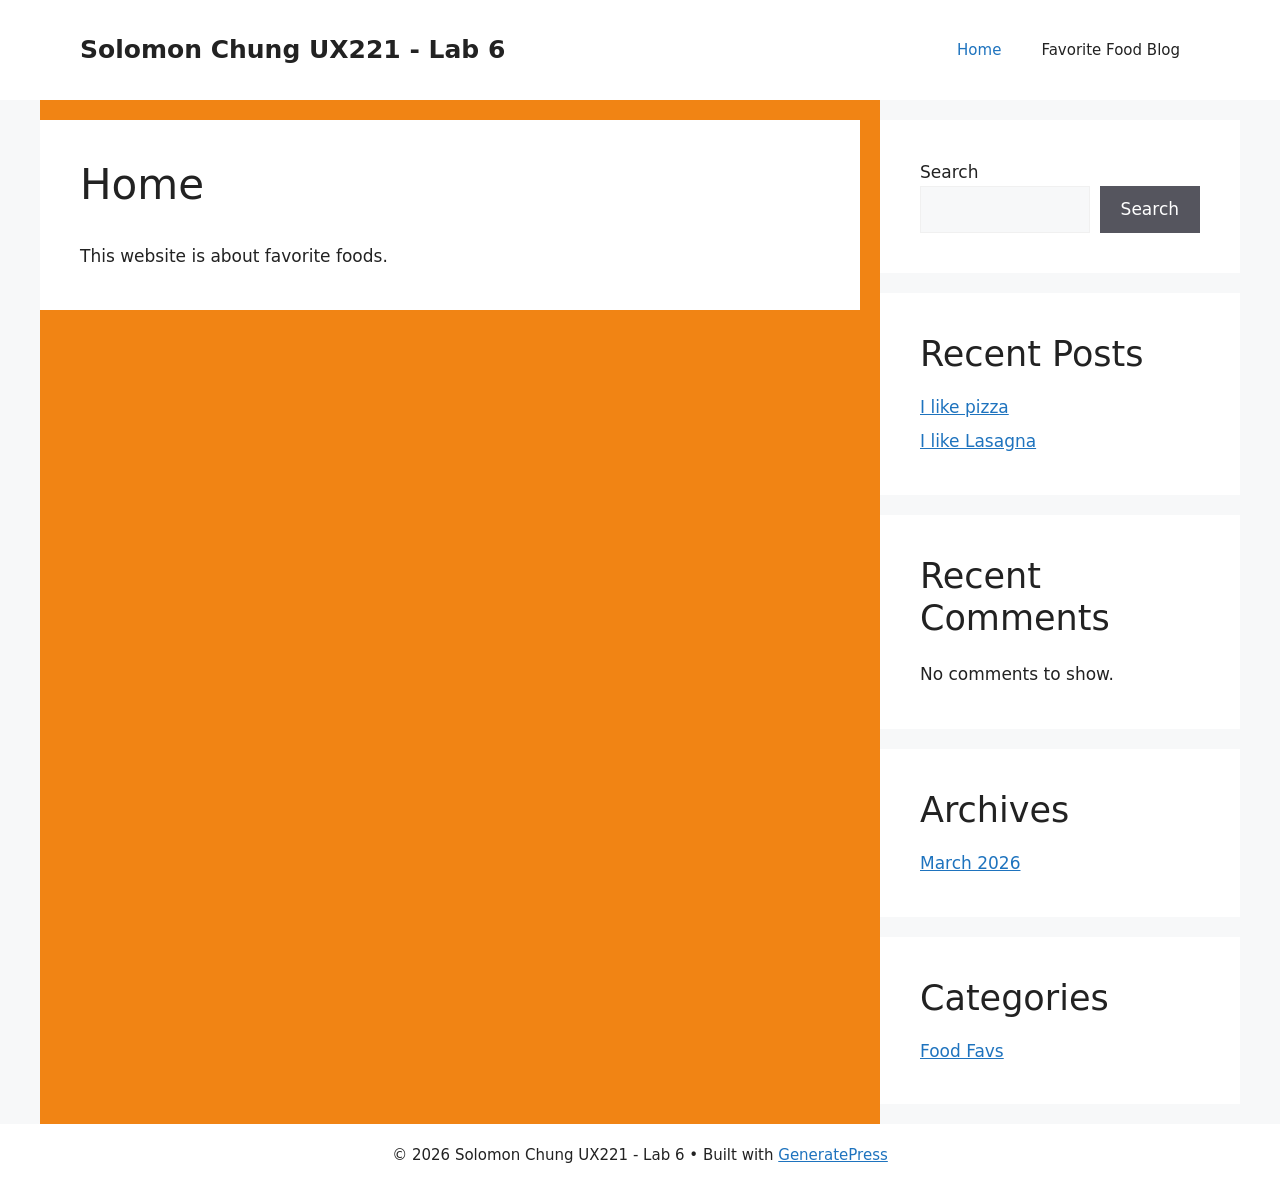
<file: index.html>
<!DOCTYPE html>
<html lang="en-CA">
<head>
	<meta charset="UTF-8">
	<title>Solomon Chung UX221 &#8211; Lab 6</title>
<meta name='robots' content='max-image-preview:large' />
<meta name="viewport" content="width=device-width, initial-scale=1"><link rel='dns-prefetch' href='//localhost' />
<link rel="alternate" type="application/rss+xml" title="Solomon Chung UX221 - Lab 6 &raquo; Feed" href="/feed/" />
<link rel="alternate" type="application/rss+xml" title="Solomon Chung UX221 - Lab 6 &raquo; Comments Feed" href="/comments/feed/" />
<link rel="alternate" title="oEmbed (JSON)" type="application/json+oembed" href="/wp-json/oembed/1.0/embed?url=http%3A%2F%2Flocalhost%3A8000%2F" />
<link rel="alternate" title="oEmbed (XML)" type="text/xml+oembed" href="/wp-json/oembed/1.0/embed?url=http%3A%2F%2Flocalhost%3A8000%2F&#038;format=xml" />
<script async src="https://www.googletagmanager.com/gtag/js?id=G-PSW1MY7HB4"></script>
<script>
var tinyGtagJsOptions = {"ga4":"G-PSW1MY7HB4"};
window.dataLayer || (dataLayer = []);
function gtag(){dataLayer.push(arguments);}
gtag('js', new Date());
gtag('config', "G-PSW1MY7HB4");
</script>
<style id='wp-img-auto-sizes-contain-inline-css'>
img:is([sizes=auto i],[sizes^="auto," i]){contain-intrinsic-size:3000px 1500px}
/*# sourceURL=wp-img-auto-sizes-contain-inline-css */
</style>
<style id='wp-emoji-styles-inline-css'>

	img.wp-smiley, img.emoji {
		display: inline !important;
		border: none !important;
		box-shadow: none !important;
		height: 1em !important;
		width: 1em !important;
		margin: 0 0.07em !important;
		vertical-align: -0.1em !important;
		background: none !important;
		padding: 0 !important;
	}
/*# sourceURL=wp-emoji-styles-inline-css */
</style>
<style id='wp-block-library-inline-css'>
:root{--wp-block-synced-color:#7a00df;--wp-block-synced-color--rgb:122,0,223;--wp-bound-block-color:var(--wp-block-synced-color);--wp-editor-canvas-background:#ddd;--wp-admin-theme-color:#007cba;--wp-admin-theme-color--rgb:0,124,186;--wp-admin-theme-color-darker-10:#006ba1;--wp-admin-theme-color-darker-10--rgb:0,107,160.5;--wp-admin-theme-color-darker-20:#005a87;--wp-admin-theme-color-darker-20--rgb:0,90,135;--wp-admin-border-width-focus:2px}@media (min-resolution:192dpi){:root{--wp-admin-border-width-focus:1.5px}}.wp-element-button{cursor:pointer}:root .has-very-light-gray-background-color{background-color:#eee}:root .has-very-dark-gray-background-color{background-color:#313131}:root .has-very-light-gray-color{color:#eee}:root .has-very-dark-gray-color{color:#313131}:root .has-vivid-green-cyan-to-vivid-cyan-blue-gradient-background{background:linear-gradient(135deg,#00d084,#0693e3)}:root .has-purple-crush-gradient-background{background:linear-gradient(135deg,#34e2e4,#4721fb 50%,#ab1dfe)}:root .has-hazy-dawn-gradient-background{background:linear-gradient(135deg,#faaca8,#dad0ec)}:root .has-subdued-olive-gradient-background{background:linear-gradient(135deg,#fafae1,#67a671)}:root .has-atomic-cream-gradient-background{background:linear-gradient(135deg,#fdd79a,#004a59)}:root .has-nightshade-gradient-background{background:linear-gradient(135deg,#330968,#31cdcf)}:root .has-midnight-gradient-background{background:linear-gradient(135deg,#020381,#2874fc)}:root{--wp--preset--font-size--normal:16px;--wp--preset--font-size--huge:42px}.has-regular-font-size{font-size:1em}.has-larger-font-size{font-size:2.625em}.has-normal-font-size{font-size:var(--wp--preset--font-size--normal)}.has-huge-font-size{font-size:var(--wp--preset--font-size--huge)}.has-text-align-center{text-align:center}.has-text-align-left{text-align:left}.has-text-align-right{text-align:right}.has-fit-text{white-space:nowrap!important}#end-resizable-editor-section{display:none}.aligncenter{clear:both}.items-justified-left{justify-content:flex-start}.items-justified-center{justify-content:center}.items-justified-right{justify-content:flex-end}.items-justified-space-between{justify-content:space-between}.screen-reader-text{border:0;clip-path:inset(50%);height:1px;margin:-1px;overflow:hidden;padding:0;position:absolute;width:1px;word-wrap:normal!important}.screen-reader-text:focus{background-color:#ddd;clip-path:none;color:#444;display:block;font-size:1em;height:auto;left:5px;line-height:normal;padding:15px 23px 14px;text-decoration:none;top:5px;width:auto;z-index:100000}html :where(.has-border-color){border-style:solid}html :where([style*=border-top-color]){border-top-style:solid}html :where([style*=border-right-color]){border-right-style:solid}html :where([style*=border-bottom-color]){border-bottom-style:solid}html :where([style*=border-left-color]){border-left-style:solid}html :where([style*=border-width]){border-style:solid}html :where([style*=border-top-width]){border-top-style:solid}html :where([style*=border-right-width]){border-right-style:solid}html :where([style*=border-bottom-width]){border-bottom-style:solid}html :where([style*=border-left-width]){border-left-style:solid}html :where(img[class*=wp-image-]){height:auto;max-width:100%}:where(figure){margin:0 0 1em}html :where(.is-position-sticky){--wp-admin--admin-bar--position-offset:var(--wp-admin--admin-bar--height,0px)}@media screen and (max-width:600px){html :where(.is-position-sticky){--wp-admin--admin-bar--position-offset:0px}}

/*# sourceURL=wp-block-library-inline-css */
</style>
<style id='wp-block-archives-inline-css'>
.wp-block-archives{box-sizing:border-box}.wp-block-archives-dropdown label{display:block}
/*# sourceURL=/wp-includes/blocks/archives/style.min.css */
</style>
<style id='wp-block-categories-inline-css'>
.wp-block-categories{box-sizing:border-box}.wp-block-categories.alignleft{margin-right:2em}.wp-block-categories.alignright{margin-left:2em}.wp-block-categories.wp-block-categories-dropdown.aligncenter{text-align:center}.wp-block-categories .wp-block-categories__label{display:block;width:100%}
/*# sourceURL=/wp-includes/blocks/categories/style.min.css */
</style>
<style id='wp-block-heading-inline-css'>
h1:where(.wp-block-heading).has-background,h2:where(.wp-block-heading).has-background,h3:where(.wp-block-heading).has-background,h4:where(.wp-block-heading).has-background,h5:where(.wp-block-heading).has-background,h6:where(.wp-block-heading).has-background{padding:1.25em 2.375em}h1.has-text-align-left[style*=writing-mode]:where([style*=vertical-lr]),h1.has-text-align-right[style*=writing-mode]:where([style*=vertical-rl]),h2.has-text-align-left[style*=writing-mode]:where([style*=vertical-lr]),h2.has-text-align-right[style*=writing-mode]:where([style*=vertical-rl]),h3.has-text-align-left[style*=writing-mode]:where([style*=vertical-lr]),h3.has-text-align-right[style*=writing-mode]:where([style*=vertical-rl]),h4.has-text-align-left[style*=writing-mode]:where([style*=vertical-lr]),h4.has-text-align-right[style*=writing-mode]:where([style*=vertical-rl]),h5.has-text-align-left[style*=writing-mode]:where([style*=vertical-lr]),h5.has-text-align-right[style*=writing-mode]:where([style*=vertical-rl]),h6.has-text-align-left[style*=writing-mode]:where([style*=vertical-lr]),h6.has-text-align-right[style*=writing-mode]:where([style*=vertical-rl]){rotate:180deg}
/*# sourceURL=/wp-includes/blocks/heading/style.min.css */
</style>
<style id='wp-block-latest-comments-inline-css'>
ol.wp-block-latest-comments{box-sizing:border-box;margin-left:0}:where(.wp-block-latest-comments:not([style*=line-height] .wp-block-latest-comments__comment)){line-height:1.1}:where(.wp-block-latest-comments:not([style*=line-height] .wp-block-latest-comments__comment-excerpt p)){line-height:1.8}.has-dates :where(.wp-block-latest-comments:not([style*=line-height])),.has-excerpts :where(.wp-block-latest-comments:not([style*=line-height])){line-height:1.5}.wp-block-latest-comments .wp-block-latest-comments{padding-left:0}.wp-block-latest-comments__comment{list-style:none;margin-bottom:1em}.has-avatars .wp-block-latest-comments__comment{list-style:none;min-height:2.25em}.has-avatars .wp-block-latest-comments__comment .wp-block-latest-comments__comment-excerpt,.has-avatars .wp-block-latest-comments__comment .wp-block-latest-comments__comment-meta{margin-left:3.25em}.wp-block-latest-comments__comment-excerpt p{font-size:.875em;margin:.36em 0 1.4em}.wp-block-latest-comments__comment-date{display:block;font-size:.75em}.wp-block-latest-comments .avatar,.wp-block-latest-comments__comment-avatar{border-radius:1.5em;display:block;float:left;height:2.5em;margin-right:.75em;width:2.5em}.wp-block-latest-comments[class*=-font-size] a,.wp-block-latest-comments[style*=font-size] a{font-size:inherit}
/*# sourceURL=/wp-includes/blocks/latest-comments/style.min.css */
</style>
<style id='wp-block-latest-posts-inline-css'>
.wp-block-latest-posts{box-sizing:border-box}.wp-block-latest-posts.alignleft{margin-right:2em}.wp-block-latest-posts.alignright{margin-left:2em}.wp-block-latest-posts.wp-block-latest-posts__list{list-style:none}.wp-block-latest-posts.wp-block-latest-posts__list li{clear:both;overflow-wrap:break-word}.wp-block-latest-posts.is-grid{display:flex;flex-wrap:wrap}.wp-block-latest-posts.is-grid li{margin:0 1.25em 1.25em 0;width:100%}@media (min-width:600px){.wp-block-latest-posts.columns-2 li{width:calc(50% - .625em)}.wp-block-latest-posts.columns-2 li:nth-child(2n){margin-right:0}.wp-block-latest-posts.columns-3 li{width:calc(33.33333% - .83333em)}.wp-block-latest-posts.columns-3 li:nth-child(3n){margin-right:0}.wp-block-latest-posts.columns-4 li{width:calc(25% - .9375em)}.wp-block-latest-posts.columns-4 li:nth-child(4n){margin-right:0}.wp-block-latest-posts.columns-5 li{width:calc(20% - 1em)}.wp-block-latest-posts.columns-5 li:nth-child(5n){margin-right:0}.wp-block-latest-posts.columns-6 li{width:calc(16.66667% - 1.04167em)}.wp-block-latest-posts.columns-6 li:nth-child(6n){margin-right:0}}:root :where(.wp-block-latest-posts.is-grid){padding:0}:root :where(.wp-block-latest-posts.wp-block-latest-posts__list){padding-left:0}.wp-block-latest-posts__post-author,.wp-block-latest-posts__post-date{display:block;font-size:.8125em}.wp-block-latest-posts__post-excerpt,.wp-block-latest-posts__post-full-content{margin-bottom:1em;margin-top:.5em}.wp-block-latest-posts__featured-image a{display:inline-block}.wp-block-latest-posts__featured-image img{height:auto;max-width:100%;width:auto}.wp-block-latest-posts__featured-image.alignleft{float:left;margin-right:1em}.wp-block-latest-posts__featured-image.alignright{float:right;margin-left:1em}.wp-block-latest-posts__featured-image.aligncenter{margin-bottom:1em;text-align:center}
/*# sourceURL=/wp-includes/blocks/latest-posts/style.min.css */
</style>
<style id='wp-block-search-inline-css'>
.wp-block-search__button{margin-left:10px;word-break:normal}.wp-block-search__button.has-icon{line-height:0}.wp-block-search__button svg{height:1.25em;min-height:24px;min-width:24px;width:1.25em;fill:currentColor;vertical-align:text-bottom}:where(.wp-block-search__button){border:1px solid #ccc;padding:6px 10px}.wp-block-search__inside-wrapper{display:flex;flex:auto;flex-wrap:nowrap;max-width:100%}.wp-block-search__label{width:100%}.wp-block-search.wp-block-search__button-only .wp-block-search__button{box-sizing:border-box;display:flex;flex-shrink:0;justify-content:center;margin-left:0;max-width:100%}.wp-block-search.wp-block-search__button-only .wp-block-search__inside-wrapper{min-width:0!important;transition-property:width}.wp-block-search.wp-block-search__button-only .wp-block-search__input{flex-basis:100%;transition-duration:.3s}.wp-block-search.wp-block-search__button-only.wp-block-search__searchfield-hidden,.wp-block-search.wp-block-search__button-only.wp-block-search__searchfield-hidden .wp-block-search__inside-wrapper{overflow:hidden}.wp-block-search.wp-block-search__button-only.wp-block-search__searchfield-hidden .wp-block-search__input{border-left-width:0!important;border-right-width:0!important;flex-basis:0;flex-grow:0;margin:0;min-width:0!important;padding-left:0!important;padding-right:0!important;width:0!important}:where(.wp-block-search__input){appearance:none;border:1px solid #949494;flex-grow:1;font-family:inherit;font-size:inherit;font-style:inherit;font-weight:inherit;letter-spacing:inherit;line-height:inherit;margin-left:0;margin-right:0;min-width:3rem;padding:8px;text-decoration:unset!important;text-transform:inherit}:where(.wp-block-search__button-inside .wp-block-search__inside-wrapper){background-color:#fff;border:1px solid #949494;box-sizing:border-box;padding:4px}:where(.wp-block-search__button-inside .wp-block-search__inside-wrapper) .wp-block-search__input{border:none;border-radius:0;padding:0 4px}:where(.wp-block-search__button-inside .wp-block-search__inside-wrapper) .wp-block-search__input:focus{outline:none}:where(.wp-block-search__button-inside .wp-block-search__inside-wrapper) :where(.wp-block-search__button){padding:4px 8px}.wp-block-search.aligncenter .wp-block-search__inside-wrapper{margin:auto}.wp-block[data-align=right] .wp-block-search.wp-block-search__button-only .wp-block-search__inside-wrapper{float:right}
/*# sourceURL=/wp-includes/blocks/search/style.min.css */
</style>
<style id='wp-block-group-inline-css'>
.wp-block-group{box-sizing:border-box}:where(.wp-block-group.wp-block-group-is-layout-constrained){position:relative}
/*# sourceURL=/wp-includes/blocks/group/style.min.css */
</style>
<style id='wp-block-paragraph-inline-css'>
.is-small-text{font-size:.875em}.is-regular-text{font-size:1em}.is-large-text{font-size:2.25em}.is-larger-text{font-size:3em}.has-drop-cap:not(:focus):first-letter{float:left;font-size:8.4em;font-style:normal;font-weight:100;line-height:.68;margin:.05em .1em 0 0;text-transform:uppercase}body.rtl .has-drop-cap:not(:focus):first-letter{float:none;margin-left:.1em}p.has-drop-cap.has-background{overflow:hidden}:root :where(p.has-background){padding:1.25em 2.375em}:where(p.has-text-color:not(.has-link-color)) a{color:inherit}p.has-text-align-left[style*="writing-mode:vertical-lr"],p.has-text-align-right[style*="writing-mode:vertical-rl"]{rotate:180deg}
/*# sourceURL=/wp-includes/blocks/paragraph/style.min.css */
</style>

<style id='classic-theme-styles-inline-css'>
/*! This file is auto-generated */
.wp-block-button__link{color:#fff;background-color:#32373c;border-radius:9999px;box-shadow:none;text-decoration:none;padding:calc(.667em + 2px) calc(1.333em + 2px);font-size:1.125em}.wp-block-file__button{background:#32373c;color:#fff;text-decoration:none}
/*# sourceURL=/wp-includes/css/classic-themes.min.css */
</style>
<style id='global-styles-inline-css'>
:root{--wp--preset--aspect-ratio--square: 1;--wp--preset--aspect-ratio--4-3: 4/3;--wp--preset--aspect-ratio--3-4: 3/4;--wp--preset--aspect-ratio--3-2: 3/2;--wp--preset--aspect-ratio--2-3: 2/3;--wp--preset--aspect-ratio--16-9: 16/9;--wp--preset--aspect-ratio--9-16: 9/16;--wp--preset--color--black: #000000;--wp--preset--color--cyan-bluish-gray: #abb8c3;--wp--preset--color--white: #ffffff;--wp--preset--color--pale-pink: #f78da7;--wp--preset--color--vivid-red: #cf2e2e;--wp--preset--color--luminous-vivid-orange: #ff6900;--wp--preset--color--luminous-vivid-amber: #fcb900;--wp--preset--color--light-green-cyan: #7bdcb5;--wp--preset--color--vivid-green-cyan: #00d084;--wp--preset--color--pale-cyan-blue: #8ed1fc;--wp--preset--color--vivid-cyan-blue: #0693e3;--wp--preset--color--vivid-purple: #9b51e0;--wp--preset--color--contrast: var(--contrast);--wp--preset--color--contrast-2: var(--contrast-2);--wp--preset--color--contrast-3: var(--contrast-3);--wp--preset--color--base: var(--base);--wp--preset--color--base-2: var(--base-2);--wp--preset--color--base-3: var(--base-3);--wp--preset--color--accent: var(--accent);--wp--preset--gradient--vivid-cyan-blue-to-vivid-purple: linear-gradient(135deg,rgb(6,147,227) 0%,rgb(155,81,224) 100%);--wp--preset--gradient--light-green-cyan-to-vivid-green-cyan: linear-gradient(135deg,rgb(122,220,180) 0%,rgb(0,208,130) 100%);--wp--preset--gradient--luminous-vivid-amber-to-luminous-vivid-orange: linear-gradient(135deg,rgb(252,185,0) 0%,rgb(255,105,0) 100%);--wp--preset--gradient--luminous-vivid-orange-to-vivid-red: linear-gradient(135deg,rgb(255,105,0) 0%,rgb(207,46,46) 100%);--wp--preset--gradient--very-light-gray-to-cyan-bluish-gray: linear-gradient(135deg,rgb(238,238,238) 0%,rgb(169,184,195) 100%);--wp--preset--gradient--cool-to-warm-spectrum: linear-gradient(135deg,rgb(74,234,220) 0%,rgb(151,120,209) 20%,rgb(207,42,186) 40%,rgb(238,44,130) 60%,rgb(251,105,98) 80%,rgb(254,248,76) 100%);--wp--preset--gradient--blush-light-purple: linear-gradient(135deg,rgb(255,206,236) 0%,rgb(152,150,240) 100%);--wp--preset--gradient--blush-bordeaux: linear-gradient(135deg,rgb(254,205,165) 0%,rgb(254,45,45) 50%,rgb(107,0,62) 100%);--wp--preset--gradient--luminous-dusk: linear-gradient(135deg,rgb(255,203,112) 0%,rgb(199,81,192) 50%,rgb(65,88,208) 100%);--wp--preset--gradient--pale-ocean: linear-gradient(135deg,rgb(255,245,203) 0%,rgb(182,227,212) 50%,rgb(51,167,181) 100%);--wp--preset--gradient--electric-grass: linear-gradient(135deg,rgb(202,248,128) 0%,rgb(113,206,126) 100%);--wp--preset--gradient--midnight: linear-gradient(135deg,rgb(2,3,129) 0%,rgb(40,116,252) 100%);--wp--preset--font-size--small: 13px;--wp--preset--font-size--medium: 20px;--wp--preset--font-size--large: 36px;--wp--preset--font-size--x-large: 42px;--wp--preset--spacing--20: 0.44rem;--wp--preset--spacing--30: 0.67rem;--wp--preset--spacing--40: 1rem;--wp--preset--spacing--50: 1.5rem;--wp--preset--spacing--60: 2.25rem;--wp--preset--spacing--70: 3.38rem;--wp--preset--spacing--80: 5.06rem;--wp--preset--shadow--natural: 6px 6px 9px rgba(0, 0, 0, 0.2);--wp--preset--shadow--deep: 12px 12px 50px rgba(0, 0, 0, 0.4);--wp--preset--shadow--sharp: 6px 6px 0px rgba(0, 0, 0, 0.2);--wp--preset--shadow--outlined: 6px 6px 0px -3px rgb(255, 255, 255), 6px 6px rgb(0, 0, 0);--wp--preset--shadow--crisp: 6px 6px 0px rgb(0, 0, 0);}:where(.is-layout-flex){gap: 0.5em;}:where(.is-layout-grid){gap: 0.5em;}body .is-layout-flex{display: flex;}.is-layout-flex{flex-wrap: wrap;align-items: center;}.is-layout-flex > :is(*, div){margin: 0;}body .is-layout-grid{display: grid;}.is-layout-grid > :is(*, div){margin: 0;}:where(.wp-block-columns.is-layout-flex){gap: 2em;}:where(.wp-block-columns.is-layout-grid){gap: 2em;}:where(.wp-block-post-template.is-layout-flex){gap: 1.25em;}:where(.wp-block-post-template.is-layout-grid){gap: 1.25em;}.has-black-color{color: var(--wp--preset--color--black) !important;}.has-cyan-bluish-gray-color{color: var(--wp--preset--color--cyan-bluish-gray) !important;}.has-white-color{color: var(--wp--preset--color--white) !important;}.has-pale-pink-color{color: var(--wp--preset--color--pale-pink) !important;}.has-vivid-red-color{color: var(--wp--preset--color--vivid-red) !important;}.has-luminous-vivid-orange-color{color: var(--wp--preset--color--luminous-vivid-orange) !important;}.has-luminous-vivid-amber-color{color: var(--wp--preset--color--luminous-vivid-amber) !important;}.has-light-green-cyan-color{color: var(--wp--preset--color--light-green-cyan) !important;}.has-vivid-green-cyan-color{color: var(--wp--preset--color--vivid-green-cyan) !important;}.has-pale-cyan-blue-color{color: var(--wp--preset--color--pale-cyan-blue) !important;}.has-vivid-cyan-blue-color{color: var(--wp--preset--color--vivid-cyan-blue) !important;}.has-vivid-purple-color{color: var(--wp--preset--color--vivid-purple) !important;}.has-black-background-color{background-color: var(--wp--preset--color--black) !important;}.has-cyan-bluish-gray-background-color{background-color: var(--wp--preset--color--cyan-bluish-gray) !important;}.has-white-background-color{background-color: var(--wp--preset--color--white) !important;}.has-pale-pink-background-color{background-color: var(--wp--preset--color--pale-pink) !important;}.has-vivid-red-background-color{background-color: var(--wp--preset--color--vivid-red) !important;}.has-luminous-vivid-orange-background-color{background-color: var(--wp--preset--color--luminous-vivid-orange) !important;}.has-luminous-vivid-amber-background-color{background-color: var(--wp--preset--color--luminous-vivid-amber) !important;}.has-light-green-cyan-background-color{background-color: var(--wp--preset--color--light-green-cyan) !important;}.has-vivid-green-cyan-background-color{background-color: var(--wp--preset--color--vivid-green-cyan) !important;}.has-pale-cyan-blue-background-color{background-color: var(--wp--preset--color--pale-cyan-blue) !important;}.has-vivid-cyan-blue-background-color{background-color: var(--wp--preset--color--vivid-cyan-blue) !important;}.has-vivid-purple-background-color{background-color: var(--wp--preset--color--vivid-purple) !important;}.has-black-border-color{border-color: var(--wp--preset--color--black) !important;}.has-cyan-bluish-gray-border-color{border-color: var(--wp--preset--color--cyan-bluish-gray) !important;}.has-white-border-color{border-color: var(--wp--preset--color--white) !important;}.has-pale-pink-border-color{border-color: var(--wp--preset--color--pale-pink) !important;}.has-vivid-red-border-color{border-color: var(--wp--preset--color--vivid-red) !important;}.has-luminous-vivid-orange-border-color{border-color: var(--wp--preset--color--luminous-vivid-orange) !important;}.has-luminous-vivid-amber-border-color{border-color: var(--wp--preset--color--luminous-vivid-amber) !important;}.has-light-green-cyan-border-color{border-color: var(--wp--preset--color--light-green-cyan) !important;}.has-vivid-green-cyan-border-color{border-color: var(--wp--preset--color--vivid-green-cyan) !important;}.has-pale-cyan-blue-border-color{border-color: var(--wp--preset--color--pale-cyan-blue) !important;}.has-vivid-cyan-blue-border-color{border-color: var(--wp--preset--color--vivid-cyan-blue) !important;}.has-vivid-purple-border-color{border-color: var(--wp--preset--color--vivid-purple) !important;}.has-vivid-cyan-blue-to-vivid-purple-gradient-background{background: var(--wp--preset--gradient--vivid-cyan-blue-to-vivid-purple) !important;}.has-light-green-cyan-to-vivid-green-cyan-gradient-background{background: var(--wp--preset--gradient--light-green-cyan-to-vivid-green-cyan) !important;}.has-luminous-vivid-amber-to-luminous-vivid-orange-gradient-background{background: var(--wp--preset--gradient--luminous-vivid-amber-to-luminous-vivid-orange) !important;}.has-luminous-vivid-orange-to-vivid-red-gradient-background{background: var(--wp--preset--gradient--luminous-vivid-orange-to-vivid-red) !important;}.has-very-light-gray-to-cyan-bluish-gray-gradient-background{background: var(--wp--preset--gradient--very-light-gray-to-cyan-bluish-gray) !important;}.has-cool-to-warm-spectrum-gradient-background{background: var(--wp--preset--gradient--cool-to-warm-spectrum) !important;}.has-blush-light-purple-gradient-background{background: var(--wp--preset--gradient--blush-light-purple) !important;}.has-blush-bordeaux-gradient-background{background: var(--wp--preset--gradient--blush-bordeaux) !important;}.has-luminous-dusk-gradient-background{background: var(--wp--preset--gradient--luminous-dusk) !important;}.has-pale-ocean-gradient-background{background: var(--wp--preset--gradient--pale-ocean) !important;}.has-electric-grass-gradient-background{background: var(--wp--preset--gradient--electric-grass) !important;}.has-midnight-gradient-background{background: var(--wp--preset--gradient--midnight) !important;}.has-small-font-size{font-size: var(--wp--preset--font-size--small) !important;}.has-medium-font-size{font-size: var(--wp--preset--font-size--medium) !important;}.has-large-font-size{font-size: var(--wp--preset--font-size--large) !important;}.has-x-large-font-size{font-size: var(--wp--preset--font-size--x-large) !important;}
/*# sourceURL=global-styles-inline-css */
</style>

<link rel='stylesheet' id='parent-style-css' href='/wp-content/themes/generatepress/style.css?ver=6.9.4' media='all' />
<link rel='stylesheet' id='child-style-css' href='/wp-content/themes/new-3-child/style.css?ver=6.9.4' media='all' />
<link rel='stylesheet' id='generate-style-css' href='/wp-content/themes/generatepress/assets/css/main.min.css?ver=3.6.1' media='all' />
<style id='generate-style-inline-css'>
body{background-color:var(--base-2);color:var(--contrast);}a{color:var(--accent);}a{text-decoration:underline;}.entry-title a, .site-branding a, a.button, .wp-block-button__link, .main-navigation a{text-decoration:none;}a:hover, a:focus, a:active{color:var(--contrast);}.wp-block-group__inner-container{max-width:1200px;margin-left:auto;margin-right:auto;}:root{--contrast:#222222;--contrast-2:#575760;--contrast-3:#b2b2be;--base:#f0f0f0;--base-2:#f7f8f9;--base-3:#ffffff;--accent:#1e73be;}:root .has-contrast-color{color:var(--contrast);}:root .has-contrast-background-color{background-color:var(--contrast);}:root .has-contrast-2-color{color:var(--contrast-2);}:root .has-contrast-2-background-color{background-color:var(--contrast-2);}:root .has-contrast-3-color{color:var(--contrast-3);}:root .has-contrast-3-background-color{background-color:var(--contrast-3);}:root .has-base-color{color:var(--base);}:root .has-base-background-color{background-color:var(--base);}:root .has-base-2-color{color:var(--base-2);}:root .has-base-2-background-color{background-color:var(--base-2);}:root .has-base-3-color{color:var(--base-3);}:root .has-base-3-background-color{background-color:var(--base-3);}:root .has-accent-color{color:var(--accent);}:root .has-accent-background-color{background-color:var(--accent);}.top-bar{background-color:#636363;color:#ffffff;}.top-bar a{color:#ffffff;}.top-bar a:hover{color:#303030;}.site-header{background-color:var(--base-3);}.main-title a,.main-title a:hover{color:var(--contrast);}.site-description{color:var(--contrast-2);}.mobile-menu-control-wrapper .menu-toggle,.mobile-menu-control-wrapper .menu-toggle:hover,.mobile-menu-control-wrapper .menu-toggle:focus,.has-inline-mobile-toggle #site-navigation.toggled{background-color:rgba(0, 0, 0, 0.02);}.main-navigation,.main-navigation ul ul{background-color:var(--base-3);}.main-navigation .main-nav ul li a, .main-navigation .menu-toggle, .main-navigation .menu-bar-items{color:var(--contrast);}.main-navigation .main-nav ul li:not([class*="current-menu-"]):hover > a, .main-navigation .main-nav ul li:not([class*="current-menu-"]):focus > a, .main-navigation .main-nav ul li.sfHover:not([class*="current-menu-"]) > a, .main-navigation .menu-bar-item:hover > a, .main-navigation .menu-bar-item.sfHover > a{color:var(--accent);}button.menu-toggle:hover,button.menu-toggle:focus{color:var(--contrast);}.main-navigation .main-nav ul li[class*="current-menu-"] > a{color:var(--accent);}.navigation-search input[type="search"],.navigation-search input[type="search"]:active, .navigation-search input[type="search"]:focus, .main-navigation .main-nav ul li.search-item.active > a, .main-navigation .menu-bar-items .search-item.active > a{color:var(--accent);}.main-navigation ul ul{background-color:var(--base);}.separate-containers .inside-article, .separate-containers .comments-area, .separate-containers .page-header, .one-container .container, .separate-containers .paging-navigation, .inside-page-header{background-color:var(--base-3);}.entry-title a{color:var(--contrast);}.entry-title a:hover{color:var(--contrast-2);}.entry-meta{color:var(--contrast-2);}.sidebar .widget{background-color:var(--base-3);}.footer-widgets{background-color:var(--base-3);}.site-info{background-color:var(--base-3);}input[type="text"],input[type="email"],input[type="url"],input[type="password"],input[type="search"],input[type="tel"],input[type="number"],textarea,select{color:var(--contrast);background-color:var(--base-2);border-color:var(--base);}input[type="text"]:focus,input[type="email"]:focus,input[type="url"]:focus,input[type="password"]:focus,input[type="search"]:focus,input[type="tel"]:focus,input[type="number"]:focus,textarea:focus,select:focus{color:var(--contrast);background-color:var(--base-2);border-color:var(--contrast-3);}button,html input[type="button"],input[type="reset"],input[type="submit"],a.button,a.wp-block-button__link:not(.has-background){color:#ffffff;background-color:#55555e;}button:hover,html input[type="button"]:hover,input[type="reset"]:hover,input[type="submit"]:hover,a.button:hover,button:focus,html input[type="button"]:focus,input[type="reset"]:focus,input[type="submit"]:focus,a.button:focus,a.wp-block-button__link:not(.has-background):active,a.wp-block-button__link:not(.has-background):focus,a.wp-block-button__link:not(.has-background):hover{color:#ffffff;background-color:#3f4047;}a.generate-back-to-top{background-color:rgba( 0,0,0,0.4 );color:#ffffff;}a.generate-back-to-top:hover,a.generate-back-to-top:focus{background-color:rgba( 0,0,0,0.6 );color:#ffffff;}:root{--gp-search-modal-bg-color:var(--base-3);--gp-search-modal-text-color:var(--contrast);--gp-search-modal-overlay-bg-color:rgba(0,0,0,0.2);}@media (max-width:768px){.main-navigation .menu-bar-item:hover > a, .main-navigation .menu-bar-item.sfHover > a{background:none;color:var(--contrast);}}.nav-below-header .main-navigation .inside-navigation.grid-container, .nav-above-header .main-navigation .inside-navigation.grid-container{padding:0px 20px 0px 20px;}.site-main .wp-block-group__inner-container{padding:40px;}.separate-containers .paging-navigation{padding-top:20px;padding-bottom:20px;}.entry-content .alignwide, body:not(.no-sidebar) .entry-content .alignfull{margin-left:-40px;width:calc(100% + 80px);max-width:calc(100% + 80px);}.rtl .menu-item-has-children .dropdown-menu-toggle{padding-left:20px;}.rtl .main-navigation .main-nav ul li.menu-item-has-children > a{padding-right:20px;}@media (max-width:768px){.separate-containers .inside-article, .separate-containers .comments-area, .separate-containers .page-header, .separate-containers .paging-navigation, .one-container .site-content, .inside-page-header{padding:30px;}.site-main .wp-block-group__inner-container{padding:30px;}.inside-top-bar{padding-right:30px;padding-left:30px;}.inside-header{padding-right:30px;padding-left:30px;}.widget-area .widget{padding-top:30px;padding-right:30px;padding-bottom:30px;padding-left:30px;}.footer-widgets-container{padding-top:30px;padding-right:30px;padding-bottom:30px;padding-left:30px;}.inside-site-info{padding-right:30px;padding-left:30px;}.entry-content .alignwide, body:not(.no-sidebar) .entry-content .alignfull{margin-left:-30px;width:calc(100% + 60px);max-width:calc(100% + 60px);}.one-container .site-main .paging-navigation{margin-bottom:20px;}}/* End cached CSS */.is-right-sidebar{width:30%;}.is-left-sidebar{width:30%;}.site-content .content-area{width:70%;}@media (max-width:768px){.main-navigation .menu-toggle,.sidebar-nav-mobile:not(#sticky-placeholder){display:block;}.main-navigation ul,.gen-sidebar-nav,.main-navigation:not(.slideout-navigation):not(.toggled) .main-nav > ul,.has-inline-mobile-toggle #site-navigation .inside-navigation > *:not(.navigation-search):not(.main-nav){display:none;}.nav-align-right .inside-navigation,.nav-align-center .inside-navigation{justify-content:space-between;}.has-inline-mobile-toggle .mobile-menu-control-wrapper{display:flex;flex-wrap:wrap;}.has-inline-mobile-toggle .inside-header{flex-direction:row;text-align:left;flex-wrap:wrap;}.has-inline-mobile-toggle .header-widget,.has-inline-mobile-toggle #site-navigation{flex-basis:100%;}.nav-float-left .has-inline-mobile-toggle #site-navigation{order:10;}}
/*# sourceURL=generate-style-inline-css */
</style>
<link rel='stylesheet' id='generate-child-css' href='/wp-content/themes/new-3-child/style.css?ver=1773708889' media='all' />
<script src="/wp-content/themes/new-3-child/customElements.js?ver=6.9.4" id="custom_javascript-js"></script>
<link rel="https://api.w.org/" href="/wp-json/" /><link rel="alternate" title="JSON" type="application/json" href="/wp-json/wp/v2/pages/7" /><link rel="EditURI" type="application/rsd+xml" title="RSD" href="/xmlrpc.php?rsd" />
<meta name="generator" content="WordPress 6.9.4" />
<link rel="canonical" href="/" />
<link rel='shortlink' href='/' />
</head>

<body class="home wp-singular page-template-default page page-id-7 wp-embed-responsive wp-theme-generatepress wp-child-theme-new-3-child right-sidebar nav-float-right separate-containers header-aligned-left dropdown-hover" itemtype="https://schema.org/WebPage" itemscope>
	<a class="screen-reader-text skip-link" href="#content" title="Skip to content">Skip to content</a>		<header class="site-header has-inline-mobile-toggle" id="masthead" aria-label="Site"  itemtype="https://schema.org/WPHeader" itemscope>
			<div class="inside-header grid-container">
				<div class="site-branding">
						<p class="main-title" itemprop="headline">
					<a href="/" rel="home">Solomon Chung UX221 - Lab 6</a>
				</p>
						
					</div>	<nav class="main-navigation mobile-menu-control-wrapper" id="mobile-menu-control-wrapper" aria-label="Mobile Toggle">
				<button data-nav="site-navigation" class="menu-toggle" aria-controls="primary-menu" aria-expanded="false">
			<span class="gp-icon icon-menu-bars"><svg viewBox="0 0 512 512" aria-hidden="true" xmlns="https://www.w3.org/2000/svg" width="1em" height="1em"><path d="M0 96c0-13.255 10.745-24 24-24h464c13.255 0 24 10.745 24 24s-10.745 24-24 24H24c-13.255 0-24-10.745-24-24zm0 160c0-13.255 10.745-24 24-24h464c13.255 0 24 10.745 24 24s-10.745 24-24 24H24c-13.255 0-24-10.745-24-24zm0 160c0-13.255 10.745-24 24-24h464c13.255 0 24 10.745 24 24s-10.745 24-24 24H24c-13.255 0-24-10.745-24-24z" /></svg><svg viewBox="0 0 512 512" aria-hidden="true" xmlns="https://www.w3.org/2000/svg" width="1em" height="1em"><path d="M71.029 71.029c9.373-9.372 24.569-9.372 33.942 0L256 222.059l151.029-151.03c9.373-9.372 24.569-9.372 33.942 0 9.372 9.373 9.372 24.569 0 33.942L289.941 256l151.03 151.029c9.372 9.373 9.372 24.569 0 33.942-9.373 9.372-24.569 9.372-33.942 0L256 289.941l-151.029 151.03c-9.373 9.372-24.569 9.372-33.942 0-9.372-9.373-9.372-24.569 0-33.942L222.059 256 71.029 104.971c-9.372-9.373-9.372-24.569 0-33.942z" /></svg></span><span class="screen-reader-text">Menu</span>		</button>
	</nav>
			<nav class="main-navigation sub-menu-right" id="site-navigation" aria-label="Primary"  itemtype="https://schema.org/SiteNavigationElement" itemscope>
			<div class="inside-navigation grid-container">
								<button class="menu-toggle" aria-controls="primary-menu" aria-expanded="false">
					<span class="gp-icon icon-menu-bars"><svg viewBox="0 0 512 512" aria-hidden="true" xmlns="https://www.w3.org/2000/svg" width="1em" height="1em"><path d="M0 96c0-13.255 10.745-24 24-24h464c13.255 0 24 10.745 24 24s-10.745 24-24 24H24c-13.255 0-24-10.745-24-24zm0 160c0-13.255 10.745-24 24-24h464c13.255 0 24 10.745 24 24s-10.745 24-24 24H24c-13.255 0-24-10.745-24-24zm0 160c0-13.255 10.745-24 24-24h464c13.255 0 24 10.745 24 24s-10.745 24-24 24H24c-13.255 0-24-10.745-24-24z" /></svg><svg viewBox="0 0 512 512" aria-hidden="true" xmlns="https://www.w3.org/2000/svg" width="1em" height="1em"><path d="M71.029 71.029c9.373-9.372 24.569-9.372 33.942 0L256 222.059l151.029-151.03c9.373-9.372 24.569-9.372 33.942 0 9.372 9.373 9.372 24.569 0 33.942L289.941 256l151.03 151.029c9.372 9.373 9.372 24.569 0 33.942-9.373 9.372-24.569 9.372-33.942 0L256 289.941l-151.029 151.03c-9.373 9.372-24.569 9.372-33.942 0-9.372-9.373-9.372-24.569 0-33.942L222.059 256 71.029 104.971c-9.372-9.373-9.372-24.569 0-33.942z" /></svg></span><span class="mobile-menu">Menu</span>				</button>
						<div id="primary-menu" class="main-nav">
			<ul class="menu sf-menu">
				<li class="page_item page-item-7 current-menu-item"><a href="/">Home</a></li>
<li class="page_item page-item-10"><a href="/favorite-food-blog/">Favorite Food Blog</a></li>
			</ul>
		</div>
					</div>
		</nav>
					</div>
		</header>
		
	<div class="site grid-container container hfeed" id="page">
				<div class="site-content" id="content">
			
	<div class="content-area" id="primary">
		<main class="site-main" id="main">
			
<article id="post-7" class="post-7 page type-page status-publish" itemtype="https://schema.org/CreativeWork" itemscope>
	<div class="inside-article">
		
			<header class="entry-header">
				<h1 class="entry-title" itemprop="headline">Home</h1>			</header>

			
		<div class="entry-content" itemprop="text">
			
<p>This website is about favorite foods.</p>
		</div>

			</div>
</article>
		</main>
	</div>

	<div class="widget-area sidebar is-right-sidebar" id="right-sidebar">
	<div class="inside-right-sidebar">
		<aside id="block-2" class="widget inner-padding widget_block widget_search"><form role="search" method="get" action="/" class="wp-block-search__button-outside wp-block-search__text-button wp-block-search"    ><label class="wp-block-search__label" for="wp-block-search__input-1" >Search</label><div class="wp-block-search__inside-wrapper" ><input class="wp-block-search__input" id="wp-block-search__input-1" placeholder="" value="" type="search" name="s" required /><button aria-label="Search" class="wp-block-search__button wp-element-button" type="submit" >Search</button></div></form></aside><aside id="block-3" class="widget inner-padding widget_block"><div class="wp-block-group"><div class="wp-block-group__inner-container is-layout-flow wp-block-group-is-layout-flow"><h2 class="wp-block-heading">Recent Posts</h2><ul class="wp-block-latest-posts__list wp-block-latest-posts"><li><a class="wp-block-latest-posts__post-title" href="/i-like-pizza/">I like pizza</a></li>
<li><a class="wp-block-latest-posts__post-title" href="/i-like-lasagna/">I like Lasagna</a></li>
</ul></div></div></aside><aside id="block-4" class="widget inner-padding widget_block"><div class="wp-block-group"><div class="wp-block-group__inner-container is-layout-flow wp-block-group-is-layout-flow"><h2 class="wp-block-heading">Recent Comments</h2><div class="no-comments wp-block-latest-comments">No comments to show.</div></div></div></aside><aside id="block-5" class="widget inner-padding widget_block"><div class="wp-block-group"><div class="wp-block-group__inner-container is-layout-flow wp-block-group-is-layout-flow"><h2 class="wp-block-heading">Archives</h2><ul class="wp-block-archives-list wp-block-archives">	<li><a href='/2026/03/'>March 2026</a></li>
</ul></div></div></aside><aside id="block-6" class="widget inner-padding widget_block"><div class="wp-block-group"><div class="wp-block-group__inner-container is-layout-flow wp-block-group-is-layout-flow"><h2 class="wp-block-heading">Categories</h2><ul class="wp-block-categories-list wp-block-categories">	<li class="cat-item cat-item-3"><a href="/category/food-favs/">Food Favs</a>
</li>
</ul></div></div></aside>	</div>
</div>

	</div>
</div>


<div class="site-footer">
			<footer class="site-info" aria-label="Site"  itemtype="https://schema.org/WPFooter" itemscope>
			<div class="inside-site-info grid-container">
								<div class="copyright-bar">
					<span class="copyright">&copy; 2026 Solomon Chung UX221 - Lab 6</span> &bull; Built with <a href="https://generatepress.com" itemprop="url">GeneratePress</a>				</div>
			</div>
		</footer>
		</div>

<script type="speculationrules">
{"prefetch":[{"source":"document","where":{"and":[{"href_matches":"/*"},{"not":{"href_matches":["/wp-*.php","/wp-admin/*","/wp-content/uploads/*","/wp-content/*","/wp-content/plugins/*","/wp-content/themes/new-3-child/*","/wp-content/themes/generatepress/*","/*\\?(.+)"]}},{"not":{"selector_matches":"a[rel~=\"nofollow\"]"}},{"not":{"selector_matches":".no-prefetch, .no-prefetch a"}}]},"eagerness":"conservative"}]}
</script>
<script id="generate-a11y">
!function(){"use strict";if("querySelector"in document&&"addEventListener"in window){var e=document.body;e.addEventListener("pointerdown",(function(){e.classList.add("using-mouse")}),{passive:!0}),e.addEventListener("keydown",(function(){e.classList.remove("using-mouse")}),{passive:!0})}}();
</script>
<script id="generate-menu-js-before">
var generatepressMenu = {"toggleOpenedSubMenus":true,"openSubMenuLabel":"Open Sub-Menu","closeSubMenuLabel":"Close Sub-Menu"};
//# sourceURL=generate-menu-js-before
</script>
<script src="/wp-content/themes/generatepress/assets/js/menu.min.js?ver=3.6.1" id="generate-menu-js"></script>
<script id="wp-emoji-settings" type="application/json">
{"baseUrl":"https://s.w.org/images/core/emoji/17.0.2/72x72/","ext":".png","svgUrl":"https://s.w.org/images/core/emoji/17.0.2/svg/","svgExt":".svg","source":{"concatemoji":"/wp-includes/js/wp-emoji-release.min.js?ver=6.9.4"}}
</script>
<script type="module">
/*! This file is auto-generated */
const a=JSON.parse(document.getElementById("wp-emoji-settings").textContent),o=(window._wpemojiSettings=a,"wpEmojiSettingsSupports"),s=["flag","emoji"];function i(e){try{var t={supportTests:e,timestamp:(new Date).valueOf()};sessionStorage.setItem(o,JSON.stringify(t))}catch(e){}}function c(e,t,n){e.clearRect(0,0,e.canvas.width,e.canvas.height),e.fillText(t,0,0);t=new Uint32Array(e.getImageData(0,0,e.canvas.width,e.canvas.height).data);e.clearRect(0,0,e.canvas.width,e.canvas.height),e.fillText(n,0,0);const a=new Uint32Array(e.getImageData(0,0,e.canvas.width,e.canvas.height).data);return t.every((e,t)=>e===a[t])}function p(e,t){e.clearRect(0,0,e.canvas.width,e.canvas.height),e.fillText(t,0,0);var n=e.getImageData(16,16,1,1);for(let e=0;e<n.data.length;e++)if(0!==n.data[e])return!1;return!0}function u(e,t,n,a){switch(t){case"flag":return n(e,"\ud83c\udff3\ufe0f\u200d\u26a7\ufe0f","\ud83c\udff3\ufe0f\u200b\u26a7\ufe0f")?!1:!n(e,"\ud83c\udde8\ud83c\uddf6","\ud83c\udde8\u200b\ud83c\uddf6")&&!n(e,"\ud83c\udff4\udb40\udc67\udb40\udc62\udb40\udc65\udb40\udc6e\udb40\udc67\udb40\udc7f","\ud83c\udff4\u200b\udb40\udc67\u200b\udb40\udc62\u200b\udb40\udc65\u200b\udb40\udc6e\u200b\udb40\udc67\u200b\udb40\udc7f");case"emoji":return!a(e,"\ud83e\u1fac8")}return!1}function f(e,t,n,a){let r;const o=(r="undefined"!=typeof WorkerGlobalScope&&self instanceof WorkerGlobalScope?new OffscreenCanvas(300,150):document.createElement("canvas")).getContext("2d",{willReadFrequently:!0}),s=(o.textBaseline="top",o.font="600 32px Arial",{});return e.forEach(e=>{s[e]=t(o,e,n,a)}),s}function r(e){var t=document.createElement("script");t.src=e,t.defer=!0,document.head.appendChild(t)}a.supports={everything:!0,everythingExceptFlag:!0},new Promise(t=>{let n=function(){try{var e=JSON.parse(sessionStorage.getItem(o));if("object"==typeof e&&"number"==typeof e.timestamp&&(new Date).valueOf()<e.timestamp+604800&&"object"==typeof e.supportTests)return e.supportTests}catch(e){}return null}();if(!n){if("undefined"!=typeof Worker&&"undefined"!=typeof OffscreenCanvas&&"undefined"!=typeof URL&&URL.createObjectURL&&"undefined"!=typeof Blob)try{var e="postMessage("+f.toString()+"("+[JSON.stringify(s),u.toString(),c.toString(),p.toString()].join(",")+"));",a=new Blob([e],{type:"text/javascript"});const r=new Worker(URL.createObjectURL(a),{name:"wpTestEmojiSupports"});return void(r.onmessage=e=>{i(n=e.data),r.terminate(),t(n)})}catch(e){}i(n=f(s,u,c,p))}t(n)}).then(e=>{for(const n in e)a.supports[n]=e[n],a.supports.everything=a.supports.everything&&a.supports[n],"flag"!==n&&(a.supports.everythingExceptFlag=a.supports.everythingExceptFlag&&a.supports[n]);var t;a.supports.everythingExceptFlag=a.supports.everythingExceptFlag&&!a.supports.flag,a.supports.everything||((t=a.source||{}).concatemoji?r(t.concatemoji):t.wpemoji&&t.twemoji&&(r(t.twemoji),r(t.wpemoji)))});
//# sourceURL=/wp-includes/js/wp-emoji-loader.min.js
</script>

</body>
</html>
</file>
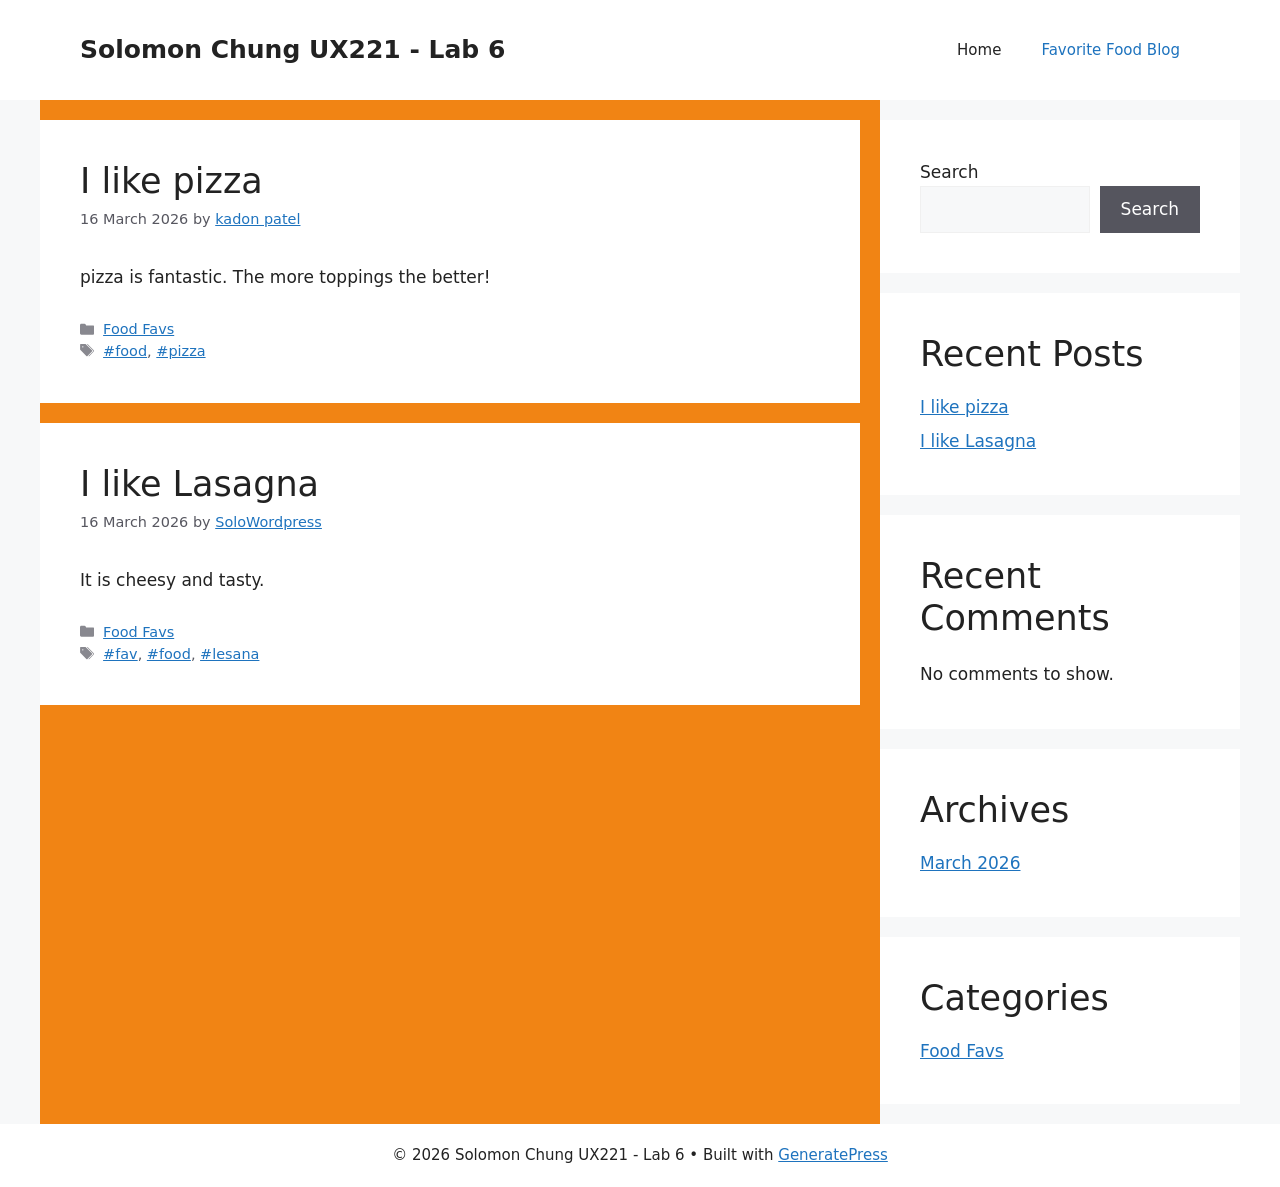
<file: favorite-food-blog/index.html>
<!DOCTYPE html>
<html lang="en-CA">
<head>
	<meta charset="UTF-8">
	<title>Favorite Food Blog &#8211; Solomon Chung UX221 &#8211; Lab 6</title>
<meta name='robots' content='max-image-preview:large' />
<meta name="viewport" content="width=device-width, initial-scale=1"><link rel='dns-prefetch' href='//localhost' />
<link rel="alternate" type="application/rss+xml" title="Solomon Chung UX221 - Lab 6 &raquo; Feed" href="/feed/" />
<link rel="alternate" type="application/rss+xml" title="Solomon Chung UX221 - Lab 6 &raquo; Comments Feed" href="/comments/feed/" />
<script async src="https://www.googletagmanager.com/gtag/js?id=G-PSW1MY7HB4"></script>
<script>
var tinyGtagJsOptions = {"ga4":"G-PSW1MY7HB4"};
window.dataLayer || (dataLayer = []);
function gtag(){dataLayer.push(arguments);}
gtag('js', new Date());
gtag('config', "G-PSW1MY7HB4");
</script>
<style id='wp-img-auto-sizes-contain-inline-css'>
img:is([sizes=auto i],[sizes^="auto," i]){contain-intrinsic-size:3000px 1500px}
/*# sourceURL=wp-img-auto-sizes-contain-inline-css */
</style>
<style id='wp-emoji-styles-inline-css'>

	img.wp-smiley, img.emoji {
		display: inline !important;
		border: none !important;
		box-shadow: none !important;
		height: 1em !important;
		width: 1em !important;
		margin: 0 0.07em !important;
		vertical-align: -0.1em !important;
		background: none !important;
		padding: 0 !important;
	}
/*# sourceURL=wp-emoji-styles-inline-css */
</style>
<style id='wp-block-library-inline-css'>
:root{--wp-block-synced-color:#7a00df;--wp-block-synced-color--rgb:122,0,223;--wp-bound-block-color:var(--wp-block-synced-color);--wp-editor-canvas-background:#ddd;--wp-admin-theme-color:#007cba;--wp-admin-theme-color--rgb:0,124,186;--wp-admin-theme-color-darker-10:#006ba1;--wp-admin-theme-color-darker-10--rgb:0,107,160.5;--wp-admin-theme-color-darker-20:#005a87;--wp-admin-theme-color-darker-20--rgb:0,90,135;--wp-admin-border-width-focus:2px}@media (min-resolution:192dpi){:root{--wp-admin-border-width-focus:1.5px}}.wp-element-button{cursor:pointer}:root .has-very-light-gray-background-color{background-color:#eee}:root .has-very-dark-gray-background-color{background-color:#313131}:root .has-very-light-gray-color{color:#eee}:root .has-very-dark-gray-color{color:#313131}:root .has-vivid-green-cyan-to-vivid-cyan-blue-gradient-background{background:linear-gradient(135deg,#00d084,#0693e3)}:root .has-purple-crush-gradient-background{background:linear-gradient(135deg,#34e2e4,#4721fb 50%,#ab1dfe)}:root .has-hazy-dawn-gradient-background{background:linear-gradient(135deg,#faaca8,#dad0ec)}:root .has-subdued-olive-gradient-background{background:linear-gradient(135deg,#fafae1,#67a671)}:root .has-atomic-cream-gradient-background{background:linear-gradient(135deg,#fdd79a,#004a59)}:root .has-nightshade-gradient-background{background:linear-gradient(135deg,#330968,#31cdcf)}:root .has-midnight-gradient-background{background:linear-gradient(135deg,#020381,#2874fc)}:root{--wp--preset--font-size--normal:16px;--wp--preset--font-size--huge:42px}.has-regular-font-size{font-size:1em}.has-larger-font-size{font-size:2.625em}.has-normal-font-size{font-size:var(--wp--preset--font-size--normal)}.has-huge-font-size{font-size:var(--wp--preset--font-size--huge)}.has-text-align-center{text-align:center}.has-text-align-left{text-align:left}.has-text-align-right{text-align:right}.has-fit-text{white-space:nowrap!important}#end-resizable-editor-section{display:none}.aligncenter{clear:both}.items-justified-left{justify-content:flex-start}.items-justified-center{justify-content:center}.items-justified-right{justify-content:flex-end}.items-justified-space-between{justify-content:space-between}.screen-reader-text{border:0;clip-path:inset(50%);height:1px;margin:-1px;overflow:hidden;padding:0;position:absolute;width:1px;word-wrap:normal!important}.screen-reader-text:focus{background-color:#ddd;clip-path:none;color:#444;display:block;font-size:1em;height:auto;left:5px;line-height:normal;padding:15px 23px 14px;text-decoration:none;top:5px;width:auto;z-index:100000}html :where(.has-border-color){border-style:solid}html :where([style*=border-top-color]){border-top-style:solid}html :where([style*=border-right-color]){border-right-style:solid}html :where([style*=border-bottom-color]){border-bottom-style:solid}html :where([style*=border-left-color]){border-left-style:solid}html :where([style*=border-width]){border-style:solid}html :where([style*=border-top-width]){border-top-style:solid}html :where([style*=border-right-width]){border-right-style:solid}html :where([style*=border-bottom-width]){border-bottom-style:solid}html :where([style*=border-left-width]){border-left-style:solid}html :where(img[class*=wp-image-]){height:auto;max-width:100%}:where(figure){margin:0 0 1em}html :where(.is-position-sticky){--wp-admin--admin-bar--position-offset:var(--wp-admin--admin-bar--height,0px)}@media screen and (max-width:600px){html :where(.is-position-sticky){--wp-admin--admin-bar--position-offset:0px}}

/*# sourceURL=wp-block-library-inline-css */
</style>
<style id='wp-block-archives-inline-css'>
.wp-block-archives{box-sizing:border-box}.wp-block-archives-dropdown label{display:block}
/*# sourceURL=/wp-includes/blocks/archives/style.min.css */
</style>
<style id='wp-block-categories-inline-css'>
.wp-block-categories{box-sizing:border-box}.wp-block-categories.alignleft{margin-right:2em}.wp-block-categories.alignright{margin-left:2em}.wp-block-categories.wp-block-categories-dropdown.aligncenter{text-align:center}.wp-block-categories .wp-block-categories__label{display:block;width:100%}
/*# sourceURL=/wp-includes/blocks/categories/style.min.css */
</style>
<style id='wp-block-heading-inline-css'>
h1:where(.wp-block-heading).has-background,h2:where(.wp-block-heading).has-background,h3:where(.wp-block-heading).has-background,h4:where(.wp-block-heading).has-background,h5:where(.wp-block-heading).has-background,h6:where(.wp-block-heading).has-background{padding:1.25em 2.375em}h1.has-text-align-left[style*=writing-mode]:where([style*=vertical-lr]),h1.has-text-align-right[style*=writing-mode]:where([style*=vertical-rl]),h2.has-text-align-left[style*=writing-mode]:where([style*=vertical-lr]),h2.has-text-align-right[style*=writing-mode]:where([style*=vertical-rl]),h3.has-text-align-left[style*=writing-mode]:where([style*=vertical-lr]),h3.has-text-align-right[style*=writing-mode]:where([style*=vertical-rl]),h4.has-text-align-left[style*=writing-mode]:where([style*=vertical-lr]),h4.has-text-align-right[style*=writing-mode]:where([style*=vertical-rl]),h5.has-text-align-left[style*=writing-mode]:where([style*=vertical-lr]),h5.has-text-align-right[style*=writing-mode]:where([style*=vertical-rl]),h6.has-text-align-left[style*=writing-mode]:where([style*=vertical-lr]),h6.has-text-align-right[style*=writing-mode]:where([style*=vertical-rl]){rotate:180deg}
/*# sourceURL=/wp-includes/blocks/heading/style.min.css */
</style>
<style id='wp-block-latest-comments-inline-css'>
ol.wp-block-latest-comments{box-sizing:border-box;margin-left:0}:where(.wp-block-latest-comments:not([style*=line-height] .wp-block-latest-comments__comment)){line-height:1.1}:where(.wp-block-latest-comments:not([style*=line-height] .wp-block-latest-comments__comment-excerpt p)){line-height:1.8}.has-dates :where(.wp-block-latest-comments:not([style*=line-height])),.has-excerpts :where(.wp-block-latest-comments:not([style*=line-height])){line-height:1.5}.wp-block-latest-comments .wp-block-latest-comments{padding-left:0}.wp-block-latest-comments__comment{list-style:none;margin-bottom:1em}.has-avatars .wp-block-latest-comments__comment{list-style:none;min-height:2.25em}.has-avatars .wp-block-latest-comments__comment .wp-block-latest-comments__comment-excerpt,.has-avatars .wp-block-latest-comments__comment .wp-block-latest-comments__comment-meta{margin-left:3.25em}.wp-block-latest-comments__comment-excerpt p{font-size:.875em;margin:.36em 0 1.4em}.wp-block-latest-comments__comment-date{display:block;font-size:.75em}.wp-block-latest-comments .avatar,.wp-block-latest-comments__comment-avatar{border-radius:1.5em;display:block;float:left;height:2.5em;margin-right:.75em;width:2.5em}.wp-block-latest-comments[class*=-font-size] a,.wp-block-latest-comments[style*=font-size] a{font-size:inherit}
/*# sourceURL=/wp-includes/blocks/latest-comments/style.min.css */
</style>
<style id='wp-block-latest-posts-inline-css'>
.wp-block-latest-posts{box-sizing:border-box}.wp-block-latest-posts.alignleft{margin-right:2em}.wp-block-latest-posts.alignright{margin-left:2em}.wp-block-latest-posts.wp-block-latest-posts__list{list-style:none}.wp-block-latest-posts.wp-block-latest-posts__list li{clear:both;overflow-wrap:break-word}.wp-block-latest-posts.is-grid{display:flex;flex-wrap:wrap}.wp-block-latest-posts.is-grid li{margin:0 1.25em 1.25em 0;width:100%}@media (min-width:600px){.wp-block-latest-posts.columns-2 li{width:calc(50% - .625em)}.wp-block-latest-posts.columns-2 li:nth-child(2n){margin-right:0}.wp-block-latest-posts.columns-3 li{width:calc(33.33333% - .83333em)}.wp-block-latest-posts.columns-3 li:nth-child(3n){margin-right:0}.wp-block-latest-posts.columns-4 li{width:calc(25% - .9375em)}.wp-block-latest-posts.columns-4 li:nth-child(4n){margin-right:0}.wp-block-latest-posts.columns-5 li{width:calc(20% - 1em)}.wp-block-latest-posts.columns-5 li:nth-child(5n){margin-right:0}.wp-block-latest-posts.columns-6 li{width:calc(16.66667% - 1.04167em)}.wp-block-latest-posts.columns-6 li:nth-child(6n){margin-right:0}}:root :where(.wp-block-latest-posts.is-grid){padding:0}:root :where(.wp-block-latest-posts.wp-block-latest-posts__list){padding-left:0}.wp-block-latest-posts__post-author,.wp-block-latest-posts__post-date{display:block;font-size:.8125em}.wp-block-latest-posts__post-excerpt,.wp-block-latest-posts__post-full-content{margin-bottom:1em;margin-top:.5em}.wp-block-latest-posts__featured-image a{display:inline-block}.wp-block-latest-posts__featured-image img{height:auto;max-width:100%;width:auto}.wp-block-latest-posts__featured-image.alignleft{float:left;margin-right:1em}.wp-block-latest-posts__featured-image.alignright{float:right;margin-left:1em}.wp-block-latest-posts__featured-image.aligncenter{margin-bottom:1em;text-align:center}
/*# sourceURL=/wp-includes/blocks/latest-posts/style.min.css */
</style>
<style id='wp-block-search-inline-css'>
.wp-block-search__button{margin-left:10px;word-break:normal}.wp-block-search__button.has-icon{line-height:0}.wp-block-search__button svg{height:1.25em;min-height:24px;min-width:24px;width:1.25em;fill:currentColor;vertical-align:text-bottom}:where(.wp-block-search__button){border:1px solid #ccc;padding:6px 10px}.wp-block-search__inside-wrapper{display:flex;flex:auto;flex-wrap:nowrap;max-width:100%}.wp-block-search__label{width:100%}.wp-block-search.wp-block-search__button-only .wp-block-search__button{box-sizing:border-box;display:flex;flex-shrink:0;justify-content:center;margin-left:0;max-width:100%}.wp-block-search.wp-block-search__button-only .wp-block-search__inside-wrapper{min-width:0!important;transition-property:width}.wp-block-search.wp-block-search__button-only .wp-block-search__input{flex-basis:100%;transition-duration:.3s}.wp-block-search.wp-block-search__button-only.wp-block-search__searchfield-hidden,.wp-block-search.wp-block-search__button-only.wp-block-search__searchfield-hidden .wp-block-search__inside-wrapper{overflow:hidden}.wp-block-search.wp-block-search__button-only.wp-block-search__searchfield-hidden .wp-block-search__input{border-left-width:0!important;border-right-width:0!important;flex-basis:0;flex-grow:0;margin:0;min-width:0!important;padding-left:0!important;padding-right:0!important;width:0!important}:where(.wp-block-search__input){appearance:none;border:1px solid #949494;flex-grow:1;font-family:inherit;font-size:inherit;font-style:inherit;font-weight:inherit;letter-spacing:inherit;line-height:inherit;margin-left:0;margin-right:0;min-width:3rem;padding:8px;text-decoration:unset!important;text-transform:inherit}:where(.wp-block-search__button-inside .wp-block-search__inside-wrapper){background-color:#fff;border:1px solid #949494;box-sizing:border-box;padding:4px}:where(.wp-block-search__button-inside .wp-block-search__inside-wrapper) .wp-block-search__input{border:none;border-radius:0;padding:0 4px}:where(.wp-block-search__button-inside .wp-block-search__inside-wrapper) .wp-block-search__input:focus{outline:none}:where(.wp-block-search__button-inside .wp-block-search__inside-wrapper) :where(.wp-block-search__button){padding:4px 8px}.wp-block-search.aligncenter .wp-block-search__inside-wrapper{margin:auto}.wp-block[data-align=right] .wp-block-search.wp-block-search__button-only .wp-block-search__inside-wrapper{float:right}
/*# sourceURL=/wp-includes/blocks/search/style.min.css */
</style>
<style id='wp-block-group-inline-css'>
.wp-block-group{box-sizing:border-box}:where(.wp-block-group.wp-block-group-is-layout-constrained){position:relative}
/*# sourceURL=/wp-includes/blocks/group/style.min.css */
</style>
<style id='wp-block-paragraph-inline-css'>
.is-small-text{font-size:.875em}.is-regular-text{font-size:1em}.is-large-text{font-size:2.25em}.is-larger-text{font-size:3em}.has-drop-cap:not(:focus):first-letter{float:left;font-size:8.4em;font-style:normal;font-weight:100;line-height:.68;margin:.05em .1em 0 0;text-transform:uppercase}body.rtl .has-drop-cap:not(:focus):first-letter{float:none;margin-left:.1em}p.has-drop-cap.has-background{overflow:hidden}:root :where(p.has-background){padding:1.25em 2.375em}:where(p.has-text-color:not(.has-link-color)) a{color:inherit}p.has-text-align-left[style*="writing-mode:vertical-lr"],p.has-text-align-right[style*="writing-mode:vertical-rl"]{rotate:180deg}
/*# sourceURL=/wp-includes/blocks/paragraph/style.min.css */
</style>

<style id='classic-theme-styles-inline-css'>
/*! This file is auto-generated */
.wp-block-button__link{color:#fff;background-color:#32373c;border-radius:9999px;box-shadow:none;text-decoration:none;padding:calc(.667em + 2px) calc(1.333em + 2px);font-size:1.125em}.wp-block-file__button{background:#32373c;color:#fff;text-decoration:none}
/*# sourceURL=/wp-includes/css/classic-themes.min.css */
</style>
<style id='global-styles-inline-css'>
:root{--wp--preset--aspect-ratio--square: 1;--wp--preset--aspect-ratio--4-3: 4/3;--wp--preset--aspect-ratio--3-4: 3/4;--wp--preset--aspect-ratio--3-2: 3/2;--wp--preset--aspect-ratio--2-3: 2/3;--wp--preset--aspect-ratio--16-9: 16/9;--wp--preset--aspect-ratio--9-16: 9/16;--wp--preset--color--black: #000000;--wp--preset--color--cyan-bluish-gray: #abb8c3;--wp--preset--color--white: #ffffff;--wp--preset--color--pale-pink: #f78da7;--wp--preset--color--vivid-red: #cf2e2e;--wp--preset--color--luminous-vivid-orange: #ff6900;--wp--preset--color--luminous-vivid-amber: #fcb900;--wp--preset--color--light-green-cyan: #7bdcb5;--wp--preset--color--vivid-green-cyan: #00d084;--wp--preset--color--pale-cyan-blue: #8ed1fc;--wp--preset--color--vivid-cyan-blue: #0693e3;--wp--preset--color--vivid-purple: #9b51e0;--wp--preset--color--contrast: var(--contrast);--wp--preset--color--contrast-2: var(--contrast-2);--wp--preset--color--contrast-3: var(--contrast-3);--wp--preset--color--base: var(--base);--wp--preset--color--base-2: var(--base-2);--wp--preset--color--base-3: var(--base-3);--wp--preset--color--accent: var(--accent);--wp--preset--gradient--vivid-cyan-blue-to-vivid-purple: linear-gradient(135deg,rgb(6,147,227) 0%,rgb(155,81,224) 100%);--wp--preset--gradient--light-green-cyan-to-vivid-green-cyan: linear-gradient(135deg,rgb(122,220,180) 0%,rgb(0,208,130) 100%);--wp--preset--gradient--luminous-vivid-amber-to-luminous-vivid-orange: linear-gradient(135deg,rgb(252,185,0) 0%,rgb(255,105,0) 100%);--wp--preset--gradient--luminous-vivid-orange-to-vivid-red: linear-gradient(135deg,rgb(255,105,0) 0%,rgb(207,46,46) 100%);--wp--preset--gradient--very-light-gray-to-cyan-bluish-gray: linear-gradient(135deg,rgb(238,238,238) 0%,rgb(169,184,195) 100%);--wp--preset--gradient--cool-to-warm-spectrum: linear-gradient(135deg,rgb(74,234,220) 0%,rgb(151,120,209) 20%,rgb(207,42,186) 40%,rgb(238,44,130) 60%,rgb(251,105,98) 80%,rgb(254,248,76) 100%);--wp--preset--gradient--blush-light-purple: linear-gradient(135deg,rgb(255,206,236) 0%,rgb(152,150,240) 100%);--wp--preset--gradient--blush-bordeaux: linear-gradient(135deg,rgb(254,205,165) 0%,rgb(254,45,45) 50%,rgb(107,0,62) 100%);--wp--preset--gradient--luminous-dusk: linear-gradient(135deg,rgb(255,203,112) 0%,rgb(199,81,192) 50%,rgb(65,88,208) 100%);--wp--preset--gradient--pale-ocean: linear-gradient(135deg,rgb(255,245,203) 0%,rgb(182,227,212) 50%,rgb(51,167,181) 100%);--wp--preset--gradient--electric-grass: linear-gradient(135deg,rgb(202,248,128) 0%,rgb(113,206,126) 100%);--wp--preset--gradient--midnight: linear-gradient(135deg,rgb(2,3,129) 0%,rgb(40,116,252) 100%);--wp--preset--font-size--small: 13px;--wp--preset--font-size--medium: 20px;--wp--preset--font-size--large: 36px;--wp--preset--font-size--x-large: 42px;--wp--preset--spacing--20: 0.44rem;--wp--preset--spacing--30: 0.67rem;--wp--preset--spacing--40: 1rem;--wp--preset--spacing--50: 1.5rem;--wp--preset--spacing--60: 2.25rem;--wp--preset--spacing--70: 3.38rem;--wp--preset--spacing--80: 5.06rem;--wp--preset--shadow--natural: 6px 6px 9px rgba(0, 0, 0, 0.2);--wp--preset--shadow--deep: 12px 12px 50px rgba(0, 0, 0, 0.4);--wp--preset--shadow--sharp: 6px 6px 0px rgba(0, 0, 0, 0.2);--wp--preset--shadow--outlined: 6px 6px 0px -3px rgb(255, 255, 255), 6px 6px rgb(0, 0, 0);--wp--preset--shadow--crisp: 6px 6px 0px rgb(0, 0, 0);}:where(.is-layout-flex){gap: 0.5em;}:where(.is-layout-grid){gap: 0.5em;}body .is-layout-flex{display: flex;}.is-layout-flex{flex-wrap: wrap;align-items: center;}.is-layout-flex > :is(*, div){margin: 0;}body .is-layout-grid{display: grid;}.is-layout-grid > :is(*, div){margin: 0;}:where(.wp-block-columns.is-layout-flex){gap: 2em;}:where(.wp-block-columns.is-layout-grid){gap: 2em;}:where(.wp-block-post-template.is-layout-flex){gap: 1.25em;}:where(.wp-block-post-template.is-layout-grid){gap: 1.25em;}.has-black-color{color: var(--wp--preset--color--black) !important;}.has-cyan-bluish-gray-color{color: var(--wp--preset--color--cyan-bluish-gray) !important;}.has-white-color{color: var(--wp--preset--color--white) !important;}.has-pale-pink-color{color: var(--wp--preset--color--pale-pink) !important;}.has-vivid-red-color{color: var(--wp--preset--color--vivid-red) !important;}.has-luminous-vivid-orange-color{color: var(--wp--preset--color--luminous-vivid-orange) !important;}.has-luminous-vivid-amber-color{color: var(--wp--preset--color--luminous-vivid-amber) !important;}.has-light-green-cyan-color{color: var(--wp--preset--color--light-green-cyan) !important;}.has-vivid-green-cyan-color{color: var(--wp--preset--color--vivid-green-cyan) !important;}.has-pale-cyan-blue-color{color: var(--wp--preset--color--pale-cyan-blue) !important;}.has-vivid-cyan-blue-color{color: var(--wp--preset--color--vivid-cyan-blue) !important;}.has-vivid-purple-color{color: var(--wp--preset--color--vivid-purple) !important;}.has-black-background-color{background-color: var(--wp--preset--color--black) !important;}.has-cyan-bluish-gray-background-color{background-color: var(--wp--preset--color--cyan-bluish-gray) !important;}.has-white-background-color{background-color: var(--wp--preset--color--white) !important;}.has-pale-pink-background-color{background-color: var(--wp--preset--color--pale-pink) !important;}.has-vivid-red-background-color{background-color: var(--wp--preset--color--vivid-red) !important;}.has-luminous-vivid-orange-background-color{background-color: var(--wp--preset--color--luminous-vivid-orange) !important;}.has-luminous-vivid-amber-background-color{background-color: var(--wp--preset--color--luminous-vivid-amber) !important;}.has-light-green-cyan-background-color{background-color: var(--wp--preset--color--light-green-cyan) !important;}.has-vivid-green-cyan-background-color{background-color: var(--wp--preset--color--vivid-green-cyan) !important;}.has-pale-cyan-blue-background-color{background-color: var(--wp--preset--color--pale-cyan-blue) !important;}.has-vivid-cyan-blue-background-color{background-color: var(--wp--preset--color--vivid-cyan-blue) !important;}.has-vivid-purple-background-color{background-color: var(--wp--preset--color--vivid-purple) !important;}.has-black-border-color{border-color: var(--wp--preset--color--black) !important;}.has-cyan-bluish-gray-border-color{border-color: var(--wp--preset--color--cyan-bluish-gray) !important;}.has-white-border-color{border-color: var(--wp--preset--color--white) !important;}.has-pale-pink-border-color{border-color: var(--wp--preset--color--pale-pink) !important;}.has-vivid-red-border-color{border-color: var(--wp--preset--color--vivid-red) !important;}.has-luminous-vivid-orange-border-color{border-color: var(--wp--preset--color--luminous-vivid-orange) !important;}.has-luminous-vivid-amber-border-color{border-color: var(--wp--preset--color--luminous-vivid-amber) !important;}.has-light-green-cyan-border-color{border-color: var(--wp--preset--color--light-green-cyan) !important;}.has-vivid-green-cyan-border-color{border-color: var(--wp--preset--color--vivid-green-cyan) !important;}.has-pale-cyan-blue-border-color{border-color: var(--wp--preset--color--pale-cyan-blue) !important;}.has-vivid-cyan-blue-border-color{border-color: var(--wp--preset--color--vivid-cyan-blue) !important;}.has-vivid-purple-border-color{border-color: var(--wp--preset--color--vivid-purple) !important;}.has-vivid-cyan-blue-to-vivid-purple-gradient-background{background: var(--wp--preset--gradient--vivid-cyan-blue-to-vivid-purple) !important;}.has-light-green-cyan-to-vivid-green-cyan-gradient-background{background: var(--wp--preset--gradient--light-green-cyan-to-vivid-green-cyan) !important;}.has-luminous-vivid-amber-to-luminous-vivid-orange-gradient-background{background: var(--wp--preset--gradient--luminous-vivid-amber-to-luminous-vivid-orange) !important;}.has-luminous-vivid-orange-to-vivid-red-gradient-background{background: var(--wp--preset--gradient--luminous-vivid-orange-to-vivid-red) !important;}.has-very-light-gray-to-cyan-bluish-gray-gradient-background{background: var(--wp--preset--gradient--very-light-gray-to-cyan-bluish-gray) !important;}.has-cool-to-warm-spectrum-gradient-background{background: var(--wp--preset--gradient--cool-to-warm-spectrum) !important;}.has-blush-light-purple-gradient-background{background: var(--wp--preset--gradient--blush-light-purple) !important;}.has-blush-bordeaux-gradient-background{background: var(--wp--preset--gradient--blush-bordeaux) !important;}.has-luminous-dusk-gradient-background{background: var(--wp--preset--gradient--luminous-dusk) !important;}.has-pale-ocean-gradient-background{background: var(--wp--preset--gradient--pale-ocean) !important;}.has-electric-grass-gradient-background{background: var(--wp--preset--gradient--electric-grass) !important;}.has-midnight-gradient-background{background: var(--wp--preset--gradient--midnight) !important;}.has-small-font-size{font-size: var(--wp--preset--font-size--small) !important;}.has-medium-font-size{font-size: var(--wp--preset--font-size--medium) !important;}.has-large-font-size{font-size: var(--wp--preset--font-size--large) !important;}.has-x-large-font-size{font-size: var(--wp--preset--font-size--x-large) !important;}
/*# sourceURL=global-styles-inline-css */
</style>

<link rel='stylesheet' id='parent-style-css' href='/wp-content/themes/generatepress/style.css?ver=6.9.4' media='all' />
<link rel='stylesheet' id='child-style-css' href='/wp-content/themes/new-3-child/style.css?ver=6.9.4' media='all' />
<link rel='stylesheet' id='generate-style-css' href='/wp-content/themes/generatepress/assets/css/main.min.css?ver=3.6.1' media='all' />
<style id='generate-style-inline-css'>
body{background-color:var(--base-2);color:var(--contrast);}a{color:var(--accent);}a{text-decoration:underline;}.entry-title a, .site-branding a, a.button, .wp-block-button__link, .main-navigation a{text-decoration:none;}a:hover, a:focus, a:active{color:var(--contrast);}.wp-block-group__inner-container{max-width:1200px;margin-left:auto;margin-right:auto;}:root{--contrast:#222222;--contrast-2:#575760;--contrast-3:#b2b2be;--base:#f0f0f0;--base-2:#f7f8f9;--base-3:#ffffff;--accent:#1e73be;}:root .has-contrast-color{color:var(--contrast);}:root .has-contrast-background-color{background-color:var(--contrast);}:root .has-contrast-2-color{color:var(--contrast-2);}:root .has-contrast-2-background-color{background-color:var(--contrast-2);}:root .has-contrast-3-color{color:var(--contrast-3);}:root .has-contrast-3-background-color{background-color:var(--contrast-3);}:root .has-base-color{color:var(--base);}:root .has-base-background-color{background-color:var(--base);}:root .has-base-2-color{color:var(--base-2);}:root .has-base-2-background-color{background-color:var(--base-2);}:root .has-base-3-color{color:var(--base-3);}:root .has-base-3-background-color{background-color:var(--base-3);}:root .has-accent-color{color:var(--accent);}:root .has-accent-background-color{background-color:var(--accent);}.top-bar{background-color:#636363;color:#ffffff;}.top-bar a{color:#ffffff;}.top-bar a:hover{color:#303030;}.site-header{background-color:var(--base-3);}.main-title a,.main-title a:hover{color:var(--contrast);}.site-description{color:var(--contrast-2);}.mobile-menu-control-wrapper .menu-toggle,.mobile-menu-control-wrapper .menu-toggle:hover,.mobile-menu-control-wrapper .menu-toggle:focus,.has-inline-mobile-toggle #site-navigation.toggled{background-color:rgba(0, 0, 0, 0.02);}.main-navigation,.main-navigation ul ul{background-color:var(--base-3);}.main-navigation .main-nav ul li a, .main-navigation .menu-toggle, .main-navigation .menu-bar-items{color:var(--contrast);}.main-navigation .main-nav ul li:not([class*="current-menu-"]):hover > a, .main-navigation .main-nav ul li:not([class*="current-menu-"]):focus > a, .main-navigation .main-nav ul li.sfHover:not([class*="current-menu-"]) > a, .main-navigation .menu-bar-item:hover > a, .main-navigation .menu-bar-item.sfHover > a{color:var(--accent);}button.menu-toggle:hover,button.menu-toggle:focus{color:var(--contrast);}.main-navigation .main-nav ul li[class*="current-menu-"] > a{color:var(--accent);}.navigation-search input[type="search"],.navigation-search input[type="search"]:active, .navigation-search input[type="search"]:focus, .main-navigation .main-nav ul li.search-item.active > a, .main-navigation .menu-bar-items .search-item.active > a{color:var(--accent);}.main-navigation ul ul{background-color:var(--base);}.separate-containers .inside-article, .separate-containers .comments-area, .separate-containers .page-header, .one-container .container, .separate-containers .paging-navigation, .inside-page-header{background-color:var(--base-3);}.entry-title a{color:var(--contrast);}.entry-title a:hover{color:var(--contrast-2);}.entry-meta{color:var(--contrast-2);}.sidebar .widget{background-color:var(--base-3);}.footer-widgets{background-color:var(--base-3);}.site-info{background-color:var(--base-3);}input[type="text"],input[type="email"],input[type="url"],input[type="password"],input[type="search"],input[type="tel"],input[type="number"],textarea,select{color:var(--contrast);background-color:var(--base-2);border-color:var(--base);}input[type="text"]:focus,input[type="email"]:focus,input[type="url"]:focus,input[type="password"]:focus,input[type="search"]:focus,input[type="tel"]:focus,input[type="number"]:focus,textarea:focus,select:focus{color:var(--contrast);background-color:var(--base-2);border-color:var(--contrast-3);}button,html input[type="button"],input[type="reset"],input[type="submit"],a.button,a.wp-block-button__link:not(.has-background){color:#ffffff;background-color:#55555e;}button:hover,html input[type="button"]:hover,input[type="reset"]:hover,input[type="submit"]:hover,a.button:hover,button:focus,html input[type="button"]:focus,input[type="reset"]:focus,input[type="submit"]:focus,a.button:focus,a.wp-block-button__link:not(.has-background):active,a.wp-block-button__link:not(.has-background):focus,a.wp-block-button__link:not(.has-background):hover{color:#ffffff;background-color:#3f4047;}a.generate-back-to-top{background-color:rgba( 0,0,0,0.4 );color:#ffffff;}a.generate-back-to-top:hover,a.generate-back-to-top:focus{background-color:rgba( 0,0,0,0.6 );color:#ffffff;}:root{--gp-search-modal-bg-color:var(--base-3);--gp-search-modal-text-color:var(--contrast);--gp-search-modal-overlay-bg-color:rgba(0,0,0,0.2);}@media (max-width:768px){.main-navigation .menu-bar-item:hover > a, .main-navigation .menu-bar-item.sfHover > a{background:none;color:var(--contrast);}}.nav-below-header .main-navigation .inside-navigation.grid-container, .nav-above-header .main-navigation .inside-navigation.grid-container{padding:0px 20px 0px 20px;}.site-main .wp-block-group__inner-container{padding:40px;}.separate-containers .paging-navigation{padding-top:20px;padding-bottom:20px;}.entry-content .alignwide, body:not(.no-sidebar) .entry-content .alignfull{margin-left:-40px;width:calc(100% + 80px);max-width:calc(100% + 80px);}.rtl .menu-item-has-children .dropdown-menu-toggle{padding-left:20px;}.rtl .main-navigation .main-nav ul li.menu-item-has-children > a{padding-right:20px;}@media (max-width:768px){.separate-containers .inside-article, .separate-containers .comments-area, .separate-containers .page-header, .separate-containers .paging-navigation, .one-container .site-content, .inside-page-header{padding:30px;}.site-main .wp-block-group__inner-container{padding:30px;}.inside-top-bar{padding-right:30px;padding-left:30px;}.inside-header{padding-right:30px;padding-left:30px;}.widget-area .widget{padding-top:30px;padding-right:30px;padding-bottom:30px;padding-left:30px;}.footer-widgets-container{padding-top:30px;padding-right:30px;padding-bottom:30px;padding-left:30px;}.inside-site-info{padding-right:30px;padding-left:30px;}.entry-content .alignwide, body:not(.no-sidebar) .entry-content .alignfull{margin-left:-30px;width:calc(100% + 60px);max-width:calc(100% + 60px);}.one-container .site-main .paging-navigation{margin-bottom:20px;}}/* End cached CSS */.is-right-sidebar{width:30%;}.is-left-sidebar{width:30%;}.site-content .content-area{width:70%;}@media (max-width:768px){.main-navigation .menu-toggle,.sidebar-nav-mobile:not(#sticky-placeholder){display:block;}.main-navigation ul,.gen-sidebar-nav,.main-navigation:not(.slideout-navigation):not(.toggled) .main-nav > ul,.has-inline-mobile-toggle #site-navigation .inside-navigation > *:not(.navigation-search):not(.main-nav){display:none;}.nav-align-right .inside-navigation,.nav-align-center .inside-navigation{justify-content:space-between;}.has-inline-mobile-toggle .mobile-menu-control-wrapper{display:flex;flex-wrap:wrap;}.has-inline-mobile-toggle .inside-header{flex-direction:row;text-align:left;flex-wrap:wrap;}.has-inline-mobile-toggle .header-widget,.has-inline-mobile-toggle #site-navigation{flex-basis:100%;}.nav-float-left .has-inline-mobile-toggle #site-navigation{order:10;}}
/*# sourceURL=generate-style-inline-css */
</style>
<link rel='stylesheet' id='generate-child-css' href='/wp-content/themes/new-3-child/style.css?ver=1773708889' media='all' />
<script src="/wp-content/themes/new-3-child/customElements.js?ver=6.9.4" id="custom_javascript-js"></script>
<link rel="https://api.w.org/" href="/wp-json/" /><link rel="EditURI" type="application/rsd+xml" title="RSD" href="/xmlrpc.php?rsd" />
<meta name="generator" content="WordPress 6.9.4" />
</head>

<body class="blog wp-embed-responsive wp-theme-generatepress wp-child-theme-new-3-child right-sidebar nav-float-right separate-containers header-aligned-left dropdown-hover" itemtype="https://schema.org/Blog" itemscope>
	<a class="screen-reader-text skip-link" href="#content" title="Skip to content">Skip to content</a>		<header class="site-header has-inline-mobile-toggle" id="masthead" aria-label="Site"  itemtype="https://schema.org/WPHeader" itemscope>
			<div class="inside-header grid-container">
				<div class="site-branding">
						<p class="main-title" itemprop="headline">
					<a href="/" rel="home">Solomon Chung UX221 - Lab 6</a>
				</p>
						
					</div>	<nav class="main-navigation mobile-menu-control-wrapper" id="mobile-menu-control-wrapper" aria-label="Mobile Toggle">
				<button data-nav="site-navigation" class="menu-toggle" aria-controls="primary-menu" aria-expanded="false">
			<span class="gp-icon icon-menu-bars"><svg viewBox="0 0 512 512" aria-hidden="true" xmlns="https://www.w3.org/2000/svg" width="1em" height="1em"><path d="M0 96c0-13.255 10.745-24 24-24h464c13.255 0 24 10.745 24 24s-10.745 24-24 24H24c-13.255 0-24-10.745-24-24zm0 160c0-13.255 10.745-24 24-24h464c13.255 0 24 10.745 24 24s-10.745 24-24 24H24c-13.255 0-24-10.745-24-24zm0 160c0-13.255 10.745-24 24-24h464c13.255 0 24 10.745 24 24s-10.745 24-24 24H24c-13.255 0-24-10.745-24-24z" /></svg><svg viewBox="0 0 512 512" aria-hidden="true" xmlns="https://www.w3.org/2000/svg" width="1em" height="1em"><path d="M71.029 71.029c9.373-9.372 24.569-9.372 33.942 0L256 222.059l151.029-151.03c9.373-9.372 24.569-9.372 33.942 0 9.372 9.373 9.372 24.569 0 33.942L289.941 256l151.03 151.029c9.372 9.373 9.372 24.569 0 33.942-9.373 9.372-24.569 9.372-33.942 0L256 289.941l-151.029 151.03c-9.373 9.372-24.569 9.372-33.942 0-9.372-9.373-9.372-24.569 0-33.942L222.059 256 71.029 104.971c-9.372-9.373-9.372-24.569 0-33.942z" /></svg></span><span class="screen-reader-text">Menu</span>		</button>
	</nav>
			<nav class="main-navigation sub-menu-right" id="site-navigation" aria-label="Primary"  itemtype="https://schema.org/SiteNavigationElement" itemscope>
			<div class="inside-navigation grid-container">
								<button class="menu-toggle" aria-controls="primary-menu" aria-expanded="false">
					<span class="gp-icon icon-menu-bars"><svg viewBox="0 0 512 512" aria-hidden="true" xmlns="https://www.w3.org/2000/svg" width="1em" height="1em"><path d="M0 96c0-13.255 10.745-24 24-24h464c13.255 0 24 10.745 24 24s-10.745 24-24 24H24c-13.255 0-24-10.745-24-24zm0 160c0-13.255 10.745-24 24-24h464c13.255 0 24 10.745 24 24s-10.745 24-24 24H24c-13.255 0-24-10.745-24-24zm0 160c0-13.255 10.745-24 24-24h464c13.255 0 24 10.745 24 24s-10.745 24-24 24H24c-13.255 0-24-10.745-24-24z" /></svg><svg viewBox="0 0 512 512" aria-hidden="true" xmlns="https://www.w3.org/2000/svg" width="1em" height="1em"><path d="M71.029 71.029c9.373-9.372 24.569-9.372 33.942 0L256 222.059l151.029-151.03c9.373-9.372 24.569-9.372 33.942 0 9.372 9.373 9.372 24.569 0 33.942L289.941 256l151.03 151.029c9.372 9.373 9.372 24.569 0 33.942-9.373 9.372-24.569 9.372-33.942 0L256 289.941l-151.029 151.03c-9.373 9.372-24.569 9.372-33.942 0-9.372-9.373-9.372-24.569 0-33.942L222.059 256 71.029 104.971c-9.372-9.373-9.372-24.569 0-33.942z" /></svg></span><span class="mobile-menu">Menu</span>				</button>
						<div id="primary-menu" class="main-nav">
			<ul class="menu sf-menu">
				<li class="page_item page-item-7"><a href="/">Home</a></li>
<li class="page_item page-item-10 current-menu-item"><a href="/favorite-food-blog/">Favorite Food Blog</a></li>
			</ul>
		</div>
					</div>
		</nav>
					</div>
		</header>
		
	<div class="site grid-container container hfeed" id="page">
				<div class="site-content" id="content">
			
	<div class="content-area" id="primary">
		<main class="site-main" id="main">
			<article id="post-16" class="post-16 post type-post status-publish format-standard hentry category-food-favs tag-food tag-pizza" itemtype="https://schema.org/CreativeWork" itemscope>
	<div class="inside-article">
					<header class="entry-header">
				<h2 class="entry-title" itemprop="headline"><a href="/i-like-pizza/" rel="bookmark">I like pizza</a></h2>		<div class="entry-meta">
			<span class="posted-on"><time class="entry-date published" datetime="2026-03-16T19:56:38-04:00" itemprop="datePublished">16 March 2026</time></span> <span class="byline">by <span class="author vcard" itemprop="author" itemtype="https://schema.org/Person" itemscope><a class="url fn n" href="/author/kadonpatel/" title="View all posts by kadon patel" rel="author" itemprop="url"><span class="author-name" itemprop="name">kadon patel</span></a></span></span> 		</div>
					</header>
			
			<div class="entry-summary" itemprop="text">
				<p>pizza is fantastic. The more toppings the better!</p>
			</div>

				<footer class="entry-meta" aria-label="Entry meta">
			<span class="cat-links"><span class="gp-icon icon-categories"><svg viewBox="0 0 512 512" aria-hidden="true" xmlns="https://www.w3.org/2000/svg" width="1em" height="1em"><path d="M0 112c0-26.51 21.49-48 48-48h110.014a48 48 0 0143.592 27.907l12.349 26.791A16 16 0 00228.486 128H464c26.51 0 48 21.49 48 48v224c0 26.51-21.49 48-48 48H48c-26.51 0-48-21.49-48-48V112z" /></svg></span><span class="screen-reader-text">Categories </span><a href="/category/food-favs/" rel="category tag">Food Favs</a></span> <span class="tags-links"><span class="gp-icon icon-tags"><svg viewBox="0 0 512 512" aria-hidden="true" xmlns="https://www.w3.org/2000/svg" width="1em" height="1em"><path d="M20 39.5c-8.836 0-16 7.163-16 16v176c0 4.243 1.686 8.313 4.687 11.314l224 224c6.248 6.248 16.378 6.248 22.626 0l176-176c6.244-6.244 6.25-16.364.013-22.615l-223.5-224A15.999 15.999 0 00196.5 39.5H20zm56 96c0-13.255 10.745-24 24-24s24 10.745 24 24-10.745 24-24 24-24-10.745-24-24z"/><path d="M259.515 43.015c4.686-4.687 12.284-4.687 16.97 0l228 228c4.686 4.686 4.686 12.284 0 16.97l-180 180c-4.686 4.687-12.284 4.687-16.97 0-4.686-4.686-4.686-12.284 0-16.97L479.029 279.5 259.515 59.985c-4.686-4.686-4.686-12.284 0-16.97z" /></svg></span><span class="screen-reader-text">Tags </span><a href="/tag/food/" rel="tag">#food</a>, <a href="/tag/pizza/" rel="tag">#pizza</a></span> 		</footer>
			</div>
</article>
<article id="post-13" class="post-13 post type-post status-publish format-standard hentry category-food-favs tag-fav tag-food tag-lesana" itemtype="https://schema.org/CreativeWork" itemscope>
	<div class="inside-article">
					<header class="entry-header">
				<h2 class="entry-title" itemprop="headline"><a href="/i-like-lasagna/" rel="bookmark">I like Lasagna</a></h2>		<div class="entry-meta">
			<span class="posted-on"><time class="updated" datetime="2026-03-16T20:15:36-04:00" itemprop="dateModified">16 March 2026</time><time class="entry-date published" datetime="2026-03-16T19:32:08-04:00" itemprop="datePublished">16 March 2026</time></span> <span class="byline">by <span class="author vcard" itemprop="author" itemtype="https://schema.org/Person" itemscope><a class="url fn n" href="/author/solowordpress/" title="View all posts by SoloWordpress" rel="author" itemprop="url"><span class="author-name" itemprop="name">SoloWordpress</span></a></span></span> 		</div>
					</header>
			
			<div class="entry-summary" itemprop="text">
				<p>It is cheesy and tasty.</p>
			</div>

				<footer class="entry-meta" aria-label="Entry meta">
			<span class="cat-links"><span class="gp-icon icon-categories"><svg viewBox="0 0 512 512" aria-hidden="true" xmlns="https://www.w3.org/2000/svg" width="1em" height="1em"><path d="M0 112c0-26.51 21.49-48 48-48h110.014a48 48 0 0143.592 27.907l12.349 26.791A16 16 0 00228.486 128H464c26.51 0 48 21.49 48 48v224c0 26.51-21.49 48-48 48H48c-26.51 0-48-21.49-48-48V112z" /></svg></span><span class="screen-reader-text">Categories </span><a href="/category/food-favs/" rel="category tag">Food Favs</a></span> <span class="tags-links"><span class="gp-icon icon-tags"><svg viewBox="0 0 512 512" aria-hidden="true" xmlns="https://www.w3.org/2000/svg" width="1em" height="1em"><path d="M20 39.5c-8.836 0-16 7.163-16 16v176c0 4.243 1.686 8.313 4.687 11.314l224 224c6.248 6.248 16.378 6.248 22.626 0l176-176c6.244-6.244 6.25-16.364.013-22.615l-223.5-224A15.999 15.999 0 00196.5 39.5H20zm56 96c0-13.255 10.745-24 24-24s24 10.745 24 24-10.745 24-24 24-24-10.745-24-24z"/><path d="M259.515 43.015c4.686-4.687 12.284-4.687 16.97 0l228 228c4.686 4.686 4.686 12.284 0 16.97l-180 180c-4.686 4.687-12.284 4.687-16.97 0-4.686-4.686-4.686-12.284 0-16.97L479.029 279.5 259.515 59.985c-4.686-4.686-4.686-12.284 0-16.97z" /></svg></span><span class="screen-reader-text">Tags </span><a href="/tag/fav/" rel="tag">#fav</a>, <a href="/tag/food/" rel="tag">#food</a>, <a href="/tag/lesana/" rel="tag">#lesana</a></span> 		</footer>
			</div>
</article>
		</main>
	</div>

	<div class="widget-area sidebar is-right-sidebar" id="right-sidebar">
	<div class="inside-right-sidebar">
		<aside id="block-2" class="widget inner-padding widget_block widget_search"><form role="search" method="get" action="/" class="wp-block-search__button-outside wp-block-search__text-button wp-block-search"    ><label class="wp-block-search__label" for="wp-block-search__input-1" >Search</label><div class="wp-block-search__inside-wrapper" ><input class="wp-block-search__input" id="wp-block-search__input-1" placeholder="" value="" type="search" name="s" required /><button aria-label="Search" class="wp-block-search__button wp-element-button" type="submit" >Search</button></div></form></aside><aside id="block-3" class="widget inner-padding widget_block"><div class="wp-block-group"><div class="wp-block-group__inner-container is-layout-flow wp-block-group-is-layout-flow"><h2 class="wp-block-heading">Recent Posts</h2><ul class="wp-block-latest-posts__list wp-block-latest-posts"><li><a class="wp-block-latest-posts__post-title" href="/i-like-pizza/">I like pizza</a></li>
<li><a class="wp-block-latest-posts__post-title" href="/i-like-lasagna/">I like Lasagna</a></li>
</ul></div></div></aside><aside id="block-4" class="widget inner-padding widget_block"><div class="wp-block-group"><div class="wp-block-group__inner-container is-layout-flow wp-block-group-is-layout-flow"><h2 class="wp-block-heading">Recent Comments</h2><div class="no-comments wp-block-latest-comments">No comments to show.</div></div></div></aside><aside id="block-5" class="widget inner-padding widget_block"><div class="wp-block-group"><div class="wp-block-group__inner-container is-layout-flow wp-block-group-is-layout-flow"><h2 class="wp-block-heading">Archives</h2><ul class="wp-block-archives-list wp-block-archives">	<li><a href='/2026/03/'>March 2026</a></li>
</ul></div></div></aside><aside id="block-6" class="widget inner-padding widget_block"><div class="wp-block-group"><div class="wp-block-group__inner-container is-layout-flow wp-block-group-is-layout-flow"><h2 class="wp-block-heading">Categories</h2><ul class="wp-block-categories-list wp-block-categories">	<li class="cat-item cat-item-3"><a href="/category/food-favs/">Food Favs</a>
</li>
</ul></div></div></aside>	</div>
</div>

	</div>
</div>


<div class="site-footer">
			<footer class="site-info" aria-label="Site"  itemtype="https://schema.org/WPFooter" itemscope>
			<div class="inside-site-info grid-container">
								<div class="copyright-bar">
					<span class="copyright">&copy; 2026 Solomon Chung UX221 - Lab 6</span> &bull; Built with <a href="https://generatepress.com" itemprop="url">GeneratePress</a>				</div>
			</div>
		</footer>
		</div>

<script type="speculationrules">
{"prefetch":[{"source":"document","where":{"and":[{"href_matches":"/*"},{"not":{"href_matches":["/wp-*.php","/wp-admin/*","/wp-content/uploads/*","/wp-content/*","/wp-content/plugins/*","/wp-content/themes/new-3-child/*","/wp-content/themes/generatepress/*","/*\\?(.+)"]}},{"not":{"selector_matches":"a[rel~=\"nofollow\"]"}},{"not":{"selector_matches":".no-prefetch, .no-prefetch a"}}]},"eagerness":"conservative"}]}
</script>
<script id="generate-a11y">
!function(){"use strict";if("querySelector"in document&&"addEventListener"in window){var e=document.body;e.addEventListener("pointerdown",(function(){e.classList.add("using-mouse")}),{passive:!0}),e.addEventListener("keydown",(function(){e.classList.remove("using-mouse")}),{passive:!0})}}();
</script>
<script id="generate-menu-js-before">
var generatepressMenu = {"toggleOpenedSubMenus":true,"openSubMenuLabel":"Open Sub-Menu","closeSubMenuLabel":"Close Sub-Menu"};
//# sourceURL=generate-menu-js-before
</script>
<script src="/wp-content/themes/generatepress/assets/js/menu.min.js?ver=3.6.1" id="generate-menu-js"></script>
<script id="wp-emoji-settings" type="application/json">
{"baseUrl":"https://s.w.org/images/core/emoji/17.0.2/72x72/","ext":".png","svgUrl":"https://s.w.org/images/core/emoji/17.0.2/svg/","svgExt":".svg","source":{"concatemoji":"/wp-includes/js/wp-emoji-release.min.js?ver=6.9.4"}}
</script>
<script type="module">
/*! This file is auto-generated */
const a=JSON.parse(document.getElementById("wp-emoji-settings").textContent),o=(window._wpemojiSettings=a,"wpEmojiSettingsSupports"),s=["flag","emoji"];function i(e){try{var t={supportTests:e,timestamp:(new Date).valueOf()};sessionStorage.setItem(o,JSON.stringify(t))}catch(e){}}function c(e,t,n){e.clearRect(0,0,e.canvas.width,e.canvas.height),e.fillText(t,0,0);t=new Uint32Array(e.getImageData(0,0,e.canvas.width,e.canvas.height).data);e.clearRect(0,0,e.canvas.width,e.canvas.height),e.fillText(n,0,0);const a=new Uint32Array(e.getImageData(0,0,e.canvas.width,e.canvas.height).data);return t.every((e,t)=>e===a[t])}function p(e,t){e.clearRect(0,0,e.canvas.width,e.canvas.height),e.fillText(t,0,0);var n=e.getImageData(16,16,1,1);for(let e=0;e<n.data.length;e++)if(0!==n.data[e])return!1;return!0}function u(e,t,n,a){switch(t){case"flag":return n(e,"\ud83c\udff3\ufe0f\u200d\u26a7\ufe0f","\ud83c\udff3\ufe0f\u200b\u26a7\ufe0f")?!1:!n(e,"\ud83c\udde8\ud83c\uddf6","\ud83c\udde8\u200b\ud83c\uddf6")&&!n(e,"\ud83c\udff4\udb40\udc67\udb40\udc62\udb40\udc65\udb40\udc6e\udb40\udc67\udb40\udc7f","\ud83c\udff4\u200b\udb40\udc67\u200b\udb40\udc62\u200b\udb40\udc65\u200b\udb40\udc6e\u200b\udb40\udc67\u200b\udb40\udc7f");case"emoji":return!a(e,"\ud83e\u1fac8")}return!1}function f(e,t,n,a){let r;const o=(r="undefined"!=typeof WorkerGlobalScope&&self instanceof WorkerGlobalScope?new OffscreenCanvas(300,150):document.createElement("canvas")).getContext("2d",{willReadFrequently:!0}),s=(o.textBaseline="top",o.font="600 32px Arial",{});return e.forEach(e=>{s[e]=t(o,e,n,a)}),s}function r(e){var t=document.createElement("script");t.src=e,t.defer=!0,document.head.appendChild(t)}a.supports={everything:!0,everythingExceptFlag:!0},new Promise(t=>{let n=function(){try{var e=JSON.parse(sessionStorage.getItem(o));if("object"==typeof e&&"number"==typeof e.timestamp&&(new Date).valueOf()<e.timestamp+604800&&"object"==typeof e.supportTests)return e.supportTests}catch(e){}return null}();if(!n){if("undefined"!=typeof Worker&&"undefined"!=typeof OffscreenCanvas&&"undefined"!=typeof URL&&URL.createObjectURL&&"undefined"!=typeof Blob)try{var e="postMessage("+f.toString()+"("+[JSON.stringify(s),u.toString(),c.toString(),p.toString()].join(",")+"));",a=new Blob([e],{type:"text/javascript"});const r=new Worker(URL.createObjectURL(a),{name:"wpTestEmojiSupports"});return void(r.onmessage=e=>{i(n=e.data),r.terminate(),t(n)})}catch(e){}i(n=f(s,u,c,p))}t(n)}).then(e=>{for(const n in e)a.supports[n]=e[n],a.supports.everything=a.supports.everything&&a.supports[n],"flag"!==n&&(a.supports.everythingExceptFlag=a.supports.everythingExceptFlag&&a.supports[n]);var t;a.supports.everythingExceptFlag=a.supports.everythingExceptFlag&&!a.supports.flag,a.supports.everything||((t=a.source||{}).concatemoji?r(t.concatemoji):t.wpemoji&&t.twemoji&&(r(t.twemoji),r(t.wpemoji)))});
//# sourceURL=/wp-includes/js/wp-emoji-loader.min.js
</script>

</body>
</html>
</file>
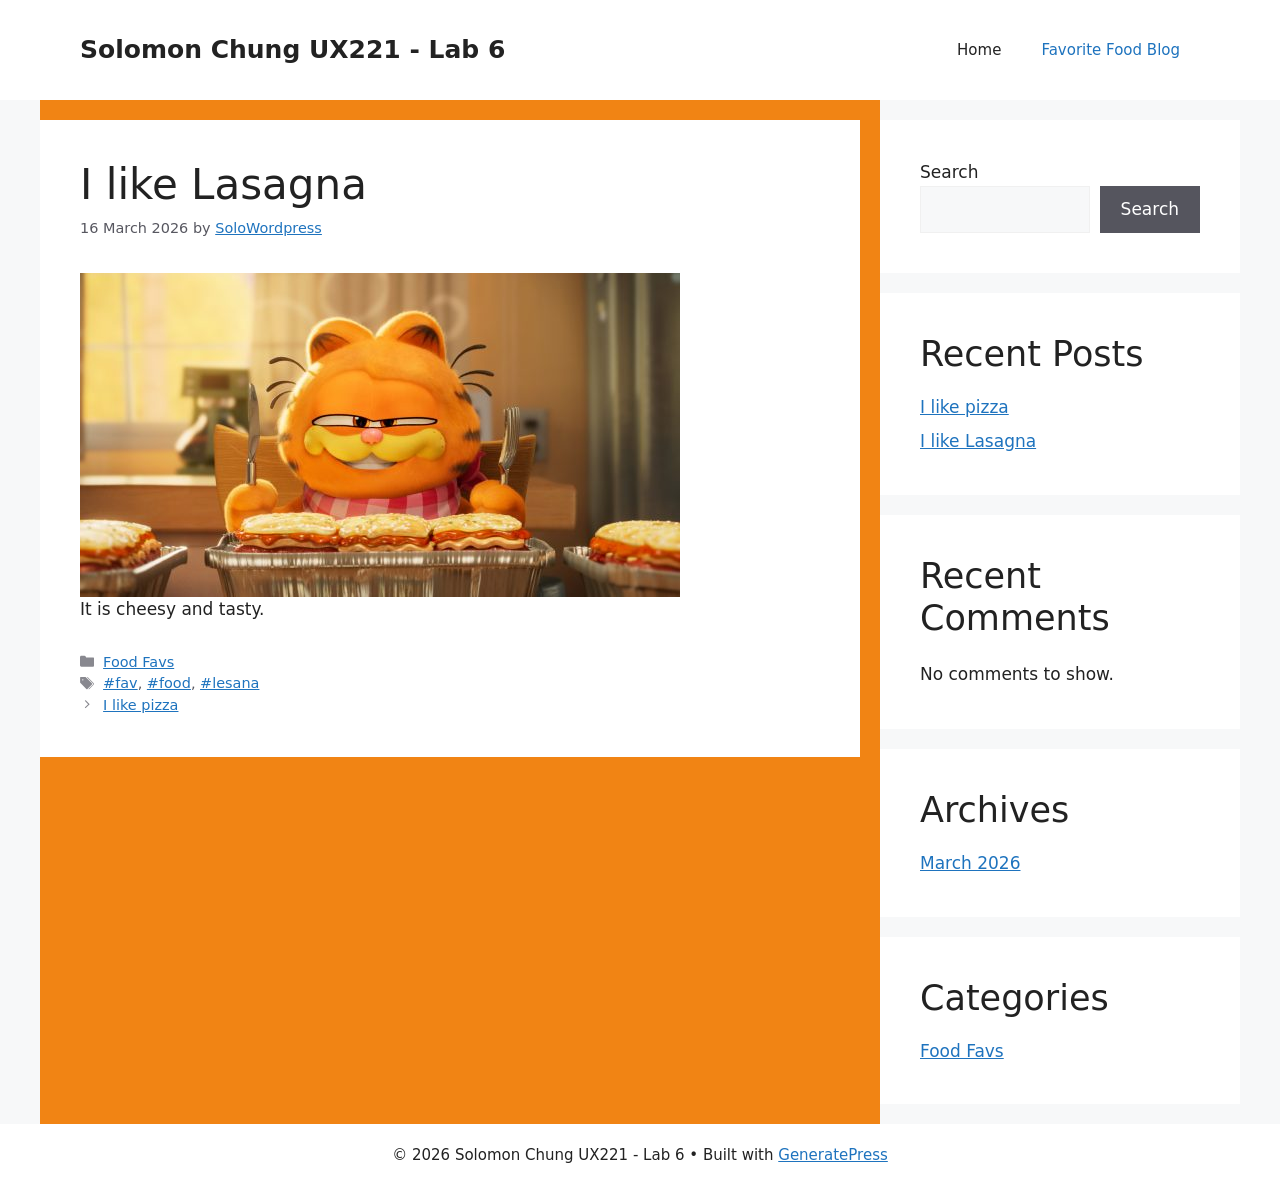
<file: i-like-lasagna/index.html>
<!DOCTYPE html>
<html lang="en-CA">
<head>
	<meta charset="UTF-8">
	<title>I like Lasagna &#8211; Solomon Chung UX221 &#8211; Lab 6</title>
<meta name='robots' content='max-image-preview:large' />
<meta name="viewport" content="width=device-width, initial-scale=1"><link rel='dns-prefetch' href='//localhost' />
<link rel="alternate" type="application/rss+xml" title="Solomon Chung UX221 - Lab 6 &raquo; Feed" href="/feed/" />
<link rel="alternate" type="application/rss+xml" title="Solomon Chung UX221 - Lab 6 &raquo; Comments Feed" href="/comments/feed/" />
<link rel="alternate" type="application/rss+xml" title="Solomon Chung UX221 - Lab 6 &raquo; I like Lasagna Comments Feed" href="/i-like-lasagna/feed/" />
<link rel="alternate" title="oEmbed (JSON)" type="application/json+oembed" href="/wp-json/oembed/1.0/embed?url=http%3A%2F%2Flocalhost%3A8000%2Fi-like-lasagna%2F" />
<link rel="alternate" title="oEmbed (XML)" type="text/xml+oembed" href="/wp-json/oembed/1.0/embed?url=http%3A%2F%2Flocalhost%3A8000%2Fi-like-lasagna%2F&#038;format=xml" />
<script async src="https://www.googletagmanager.com/gtag/js?id=G-PSW1MY7HB4"></script>
<script>
var tinyGtagJsOptions = {"ga4":"G-PSW1MY7HB4"};
window.dataLayer || (dataLayer = []);
function gtag(){dataLayer.push(arguments);}
gtag('js', new Date());
gtag('config', "G-PSW1MY7HB4");
</script>
<style id='wp-img-auto-sizes-contain-inline-css'>
img:is([sizes=auto i],[sizes^="auto," i]){contain-intrinsic-size:3000px 1500px}
/*# sourceURL=wp-img-auto-sizes-contain-inline-css */
</style>
<style id='wp-emoji-styles-inline-css'>

	img.wp-smiley, img.emoji {
		display: inline !important;
		border: none !important;
		box-shadow: none !important;
		height: 1em !important;
		width: 1em !important;
		margin: 0 0.07em !important;
		vertical-align: -0.1em !important;
		background: none !important;
		padding: 0 !important;
	}
/*# sourceURL=wp-emoji-styles-inline-css */
</style>
<style id='wp-block-library-inline-css'>
:root{--wp-block-synced-color:#7a00df;--wp-block-synced-color--rgb:122,0,223;--wp-bound-block-color:var(--wp-block-synced-color);--wp-editor-canvas-background:#ddd;--wp-admin-theme-color:#007cba;--wp-admin-theme-color--rgb:0,124,186;--wp-admin-theme-color-darker-10:#006ba1;--wp-admin-theme-color-darker-10--rgb:0,107,160.5;--wp-admin-theme-color-darker-20:#005a87;--wp-admin-theme-color-darker-20--rgb:0,90,135;--wp-admin-border-width-focus:2px}@media (min-resolution:192dpi){:root{--wp-admin-border-width-focus:1.5px}}.wp-element-button{cursor:pointer}:root .has-very-light-gray-background-color{background-color:#eee}:root .has-very-dark-gray-background-color{background-color:#313131}:root .has-very-light-gray-color{color:#eee}:root .has-very-dark-gray-color{color:#313131}:root .has-vivid-green-cyan-to-vivid-cyan-blue-gradient-background{background:linear-gradient(135deg,#00d084,#0693e3)}:root .has-purple-crush-gradient-background{background:linear-gradient(135deg,#34e2e4,#4721fb 50%,#ab1dfe)}:root .has-hazy-dawn-gradient-background{background:linear-gradient(135deg,#faaca8,#dad0ec)}:root .has-subdued-olive-gradient-background{background:linear-gradient(135deg,#fafae1,#67a671)}:root .has-atomic-cream-gradient-background{background:linear-gradient(135deg,#fdd79a,#004a59)}:root .has-nightshade-gradient-background{background:linear-gradient(135deg,#330968,#31cdcf)}:root .has-midnight-gradient-background{background:linear-gradient(135deg,#020381,#2874fc)}:root{--wp--preset--font-size--normal:16px;--wp--preset--font-size--huge:42px}.has-regular-font-size{font-size:1em}.has-larger-font-size{font-size:2.625em}.has-normal-font-size{font-size:var(--wp--preset--font-size--normal)}.has-huge-font-size{font-size:var(--wp--preset--font-size--huge)}.has-text-align-center{text-align:center}.has-text-align-left{text-align:left}.has-text-align-right{text-align:right}.has-fit-text{white-space:nowrap!important}#end-resizable-editor-section{display:none}.aligncenter{clear:both}.items-justified-left{justify-content:flex-start}.items-justified-center{justify-content:center}.items-justified-right{justify-content:flex-end}.items-justified-space-between{justify-content:space-between}.screen-reader-text{border:0;clip-path:inset(50%);height:1px;margin:-1px;overflow:hidden;padding:0;position:absolute;width:1px;word-wrap:normal!important}.screen-reader-text:focus{background-color:#ddd;clip-path:none;color:#444;display:block;font-size:1em;height:auto;left:5px;line-height:normal;padding:15px 23px 14px;text-decoration:none;top:5px;width:auto;z-index:100000}html :where(.has-border-color){border-style:solid}html :where([style*=border-top-color]){border-top-style:solid}html :where([style*=border-right-color]){border-right-style:solid}html :where([style*=border-bottom-color]){border-bottom-style:solid}html :where([style*=border-left-color]){border-left-style:solid}html :where([style*=border-width]){border-style:solid}html :where([style*=border-top-width]){border-top-style:solid}html :where([style*=border-right-width]){border-right-style:solid}html :where([style*=border-bottom-width]){border-bottom-style:solid}html :where([style*=border-left-width]){border-left-style:solid}html :where(img[class*=wp-image-]){height:auto;max-width:100%}:where(figure){margin:0 0 1em}html :where(.is-position-sticky){--wp-admin--admin-bar--position-offset:var(--wp-admin--admin-bar--height,0px)}@media screen and (max-width:600px){html :where(.is-position-sticky){--wp-admin--admin-bar--position-offset:0px}}

/*# sourceURL=wp-block-library-inline-css */
</style>
<style id='wp-block-archives-inline-css'>
.wp-block-archives{box-sizing:border-box}.wp-block-archives-dropdown label{display:block}
/*# sourceURL=/wp-includes/blocks/archives/style.min.css */
</style>
<style id='wp-block-categories-inline-css'>
.wp-block-categories{box-sizing:border-box}.wp-block-categories.alignleft{margin-right:2em}.wp-block-categories.alignright{margin-left:2em}.wp-block-categories.wp-block-categories-dropdown.aligncenter{text-align:center}.wp-block-categories .wp-block-categories__label{display:block;width:100%}
/*# sourceURL=/wp-includes/blocks/categories/style.min.css */
</style>
<style id='wp-block-heading-inline-css'>
h1:where(.wp-block-heading).has-background,h2:where(.wp-block-heading).has-background,h3:where(.wp-block-heading).has-background,h4:where(.wp-block-heading).has-background,h5:where(.wp-block-heading).has-background,h6:where(.wp-block-heading).has-background{padding:1.25em 2.375em}h1.has-text-align-left[style*=writing-mode]:where([style*=vertical-lr]),h1.has-text-align-right[style*=writing-mode]:where([style*=vertical-rl]),h2.has-text-align-left[style*=writing-mode]:where([style*=vertical-lr]),h2.has-text-align-right[style*=writing-mode]:where([style*=vertical-rl]),h3.has-text-align-left[style*=writing-mode]:where([style*=vertical-lr]),h3.has-text-align-right[style*=writing-mode]:where([style*=vertical-rl]),h4.has-text-align-left[style*=writing-mode]:where([style*=vertical-lr]),h4.has-text-align-right[style*=writing-mode]:where([style*=vertical-rl]),h5.has-text-align-left[style*=writing-mode]:where([style*=vertical-lr]),h5.has-text-align-right[style*=writing-mode]:where([style*=vertical-rl]),h6.has-text-align-left[style*=writing-mode]:where([style*=vertical-lr]),h6.has-text-align-right[style*=writing-mode]:where([style*=vertical-rl]){rotate:180deg}
/*# sourceURL=/wp-includes/blocks/heading/style.min.css */
</style>
<style id='wp-block-image-inline-css'>
.wp-block-image>a,.wp-block-image>figure>a{display:inline-block}.wp-block-image img{box-sizing:border-box;height:auto;max-width:100%;vertical-align:bottom}@media not (prefers-reduced-motion){.wp-block-image img.hide{visibility:hidden}.wp-block-image img.show{animation:show-content-image .4s}}.wp-block-image[style*=border-radius] img,.wp-block-image[style*=border-radius]>a{border-radius:inherit}.wp-block-image.has-custom-border img{box-sizing:border-box}.wp-block-image.aligncenter{text-align:center}.wp-block-image.alignfull>a,.wp-block-image.alignwide>a{width:100%}.wp-block-image.alignfull img,.wp-block-image.alignwide img{height:auto;width:100%}.wp-block-image .aligncenter,.wp-block-image .alignleft,.wp-block-image .alignright,.wp-block-image.aligncenter,.wp-block-image.alignleft,.wp-block-image.alignright{display:table}.wp-block-image .aligncenter>figcaption,.wp-block-image .alignleft>figcaption,.wp-block-image .alignright>figcaption,.wp-block-image.aligncenter>figcaption,.wp-block-image.alignleft>figcaption,.wp-block-image.alignright>figcaption{caption-side:bottom;display:table-caption}.wp-block-image .alignleft{float:left;margin:.5em 1em .5em 0}.wp-block-image .alignright{float:right;margin:.5em 0 .5em 1em}.wp-block-image .aligncenter{margin-left:auto;margin-right:auto}.wp-block-image :where(figcaption){margin-bottom:1em;margin-top:.5em}.wp-block-image.is-style-circle-mask img{border-radius:9999px}@supports ((-webkit-mask-image:none) or (mask-image:none)) or (-webkit-mask-image:none){.wp-block-image.is-style-circle-mask img{border-radius:0;-webkit-mask-image:url('data:image/svg+xml;utf8,<svg viewBox="0 0 100 100" xmlns="https://www.w3.org/2000/svg"><circle cx="50" cy="50" r="50"/></svg>');mask-image:url('data:image/svg+xml;utf8,<svg viewBox="0 0 100 100" xmlns="https://www.w3.org/2000/svg"><circle cx="50" cy="50" r="50"/></svg>');mask-mode:alpha;-webkit-mask-position:center;mask-position:center;-webkit-mask-repeat:no-repeat;mask-repeat:no-repeat;-webkit-mask-size:contain;mask-size:contain}}:root :where(.wp-block-image.is-style-rounded img,.wp-block-image .is-style-rounded img){border-radius:9999px}.wp-block-image figure{margin:0}.wp-lightbox-container{display:flex;flex-direction:column;position:relative}.wp-lightbox-container img{cursor:zoom-in}.wp-lightbox-container img:hover+button{opacity:1}.wp-lightbox-container button{align-items:center;backdrop-filter:blur(16px) saturate(180%);background-color:#5a5a5a40;border:none;border-radius:4px;cursor:zoom-in;display:flex;height:20px;justify-content:center;opacity:0;padding:0;position:absolute;right:16px;text-align:center;top:16px;width:20px;z-index:100}@media not (prefers-reduced-motion){.wp-lightbox-container button{transition:opacity .2s ease}}.wp-lightbox-container button:focus-visible{outline:3px auto #5a5a5a40;outline:3px auto -webkit-focus-ring-color;outline-offset:3px}.wp-lightbox-container button:hover{cursor:pointer;opacity:1}.wp-lightbox-container button:focus{opacity:1}.wp-lightbox-container button:focus,.wp-lightbox-container button:hover,.wp-lightbox-container button:not(:hover):not(:active):not(.has-background){background-color:#5a5a5a40;border:none}.wp-lightbox-overlay{box-sizing:border-box;cursor:zoom-out;height:100vh;left:0;overflow:hidden;position:fixed;top:0;visibility:hidden;width:100%;z-index:100000}.wp-lightbox-overlay .close-button{align-items:center;cursor:pointer;display:flex;justify-content:center;min-height:40px;min-width:40px;padding:0;position:absolute;right:calc(env(safe-area-inset-right) + 16px);top:calc(env(safe-area-inset-top) + 16px);z-index:5000000}.wp-lightbox-overlay .close-button:focus,.wp-lightbox-overlay .close-button:hover,.wp-lightbox-overlay .close-button:not(:hover):not(:active):not(.has-background){background:none;border:none}.wp-lightbox-overlay .lightbox-image-container{height:var(--wp--lightbox-container-height);left:50%;overflow:hidden;position:absolute;top:50%;transform:translate(-50%,-50%);transform-origin:top left;width:var(--wp--lightbox-container-width);z-index:9999999999}.wp-lightbox-overlay .wp-block-image{align-items:center;box-sizing:border-box;display:flex;height:100%;justify-content:center;margin:0;position:relative;transform-origin:0 0;width:100%;z-index:3000000}.wp-lightbox-overlay .wp-block-image img{height:var(--wp--lightbox-image-height);min-height:var(--wp--lightbox-image-height);min-width:var(--wp--lightbox-image-width);width:var(--wp--lightbox-image-width)}.wp-lightbox-overlay .wp-block-image figcaption{display:none}.wp-lightbox-overlay button{background:none;border:none}.wp-lightbox-overlay .scrim{background-color:#fff;height:100%;opacity:.9;position:absolute;width:100%;z-index:2000000}.wp-lightbox-overlay.active{visibility:visible}@media not (prefers-reduced-motion){.wp-lightbox-overlay.active{animation:turn-on-visibility .25s both}.wp-lightbox-overlay.active img{animation:turn-on-visibility .35s both}.wp-lightbox-overlay.show-closing-animation:not(.active){animation:turn-off-visibility .35s both}.wp-lightbox-overlay.show-closing-animation:not(.active) img{animation:turn-off-visibility .25s both}.wp-lightbox-overlay.zoom.active{animation:none;opacity:1;visibility:visible}.wp-lightbox-overlay.zoom.active .lightbox-image-container{animation:lightbox-zoom-in .4s}.wp-lightbox-overlay.zoom.active .lightbox-image-container img{animation:none}.wp-lightbox-overlay.zoom.active .scrim{animation:turn-on-visibility .4s forwards}.wp-lightbox-overlay.zoom.show-closing-animation:not(.active){animation:none}.wp-lightbox-overlay.zoom.show-closing-animation:not(.active) .lightbox-image-container{animation:lightbox-zoom-out .4s}.wp-lightbox-overlay.zoom.show-closing-animation:not(.active) .lightbox-image-container img{animation:none}.wp-lightbox-overlay.zoom.show-closing-animation:not(.active) .scrim{animation:turn-off-visibility .4s forwards}}@keyframes show-content-image{0%{visibility:hidden}99%{visibility:hidden}to{visibility:visible}}@keyframes turn-on-visibility{0%{opacity:0}to{opacity:1}}@keyframes turn-off-visibility{0%{opacity:1;visibility:visible}99%{opacity:0;visibility:visible}to{opacity:0;visibility:hidden}}@keyframes lightbox-zoom-in{0%{transform:translate(calc((-100vw + var(--wp--lightbox-scrollbar-width))/2 + var(--wp--lightbox-initial-left-position)),calc(-50vh + var(--wp--lightbox-initial-top-position))) scale(var(--wp--lightbox-scale))}to{transform:translate(-50%,-50%) scale(1)}}@keyframes lightbox-zoom-out{0%{transform:translate(-50%,-50%) scale(1);visibility:visible}99%{visibility:visible}to{transform:translate(calc((-100vw + var(--wp--lightbox-scrollbar-width))/2 + var(--wp--lightbox-initial-left-position)),calc(-50vh + var(--wp--lightbox-initial-top-position))) scale(var(--wp--lightbox-scale));visibility:hidden}}
/*# sourceURL=/wp-includes/blocks/image/style.min.css */
</style>
<style id='wp-block-latest-comments-inline-css'>
ol.wp-block-latest-comments{box-sizing:border-box;margin-left:0}:where(.wp-block-latest-comments:not([style*=line-height] .wp-block-latest-comments__comment)){line-height:1.1}:where(.wp-block-latest-comments:not([style*=line-height] .wp-block-latest-comments__comment-excerpt p)){line-height:1.8}.has-dates :where(.wp-block-latest-comments:not([style*=line-height])),.has-excerpts :where(.wp-block-latest-comments:not([style*=line-height])){line-height:1.5}.wp-block-latest-comments .wp-block-latest-comments{padding-left:0}.wp-block-latest-comments__comment{list-style:none;margin-bottom:1em}.has-avatars .wp-block-latest-comments__comment{list-style:none;min-height:2.25em}.has-avatars .wp-block-latest-comments__comment .wp-block-latest-comments__comment-excerpt,.has-avatars .wp-block-latest-comments__comment .wp-block-latest-comments__comment-meta{margin-left:3.25em}.wp-block-latest-comments__comment-excerpt p{font-size:.875em;margin:.36em 0 1.4em}.wp-block-latest-comments__comment-date{display:block;font-size:.75em}.wp-block-latest-comments .avatar,.wp-block-latest-comments__comment-avatar{border-radius:1.5em;display:block;float:left;height:2.5em;margin-right:.75em;width:2.5em}.wp-block-latest-comments[class*=-font-size] a,.wp-block-latest-comments[style*=font-size] a{font-size:inherit}
/*# sourceURL=/wp-includes/blocks/latest-comments/style.min.css */
</style>
<style id='wp-block-latest-posts-inline-css'>
.wp-block-latest-posts{box-sizing:border-box}.wp-block-latest-posts.alignleft{margin-right:2em}.wp-block-latest-posts.alignright{margin-left:2em}.wp-block-latest-posts.wp-block-latest-posts__list{list-style:none}.wp-block-latest-posts.wp-block-latest-posts__list li{clear:both;overflow-wrap:break-word}.wp-block-latest-posts.is-grid{display:flex;flex-wrap:wrap}.wp-block-latest-posts.is-grid li{margin:0 1.25em 1.25em 0;width:100%}@media (min-width:600px){.wp-block-latest-posts.columns-2 li{width:calc(50% - .625em)}.wp-block-latest-posts.columns-2 li:nth-child(2n){margin-right:0}.wp-block-latest-posts.columns-3 li{width:calc(33.33333% - .83333em)}.wp-block-latest-posts.columns-3 li:nth-child(3n){margin-right:0}.wp-block-latest-posts.columns-4 li{width:calc(25% - .9375em)}.wp-block-latest-posts.columns-4 li:nth-child(4n){margin-right:0}.wp-block-latest-posts.columns-5 li{width:calc(20% - 1em)}.wp-block-latest-posts.columns-5 li:nth-child(5n){margin-right:0}.wp-block-latest-posts.columns-6 li{width:calc(16.66667% - 1.04167em)}.wp-block-latest-posts.columns-6 li:nth-child(6n){margin-right:0}}:root :where(.wp-block-latest-posts.is-grid){padding:0}:root :where(.wp-block-latest-posts.wp-block-latest-posts__list){padding-left:0}.wp-block-latest-posts__post-author,.wp-block-latest-posts__post-date{display:block;font-size:.8125em}.wp-block-latest-posts__post-excerpt,.wp-block-latest-posts__post-full-content{margin-bottom:1em;margin-top:.5em}.wp-block-latest-posts__featured-image a{display:inline-block}.wp-block-latest-posts__featured-image img{height:auto;max-width:100%;width:auto}.wp-block-latest-posts__featured-image.alignleft{float:left;margin-right:1em}.wp-block-latest-posts__featured-image.alignright{float:right;margin-left:1em}.wp-block-latest-posts__featured-image.aligncenter{margin-bottom:1em;text-align:center}
/*# sourceURL=/wp-includes/blocks/latest-posts/style.min.css */
</style>
<style id='wp-block-search-inline-css'>
.wp-block-search__button{margin-left:10px;word-break:normal}.wp-block-search__button.has-icon{line-height:0}.wp-block-search__button svg{height:1.25em;min-height:24px;min-width:24px;width:1.25em;fill:currentColor;vertical-align:text-bottom}:where(.wp-block-search__button){border:1px solid #ccc;padding:6px 10px}.wp-block-search__inside-wrapper{display:flex;flex:auto;flex-wrap:nowrap;max-width:100%}.wp-block-search__label{width:100%}.wp-block-search.wp-block-search__button-only .wp-block-search__button{box-sizing:border-box;display:flex;flex-shrink:0;justify-content:center;margin-left:0;max-width:100%}.wp-block-search.wp-block-search__button-only .wp-block-search__inside-wrapper{min-width:0!important;transition-property:width}.wp-block-search.wp-block-search__button-only .wp-block-search__input{flex-basis:100%;transition-duration:.3s}.wp-block-search.wp-block-search__button-only.wp-block-search__searchfield-hidden,.wp-block-search.wp-block-search__button-only.wp-block-search__searchfield-hidden .wp-block-search__inside-wrapper{overflow:hidden}.wp-block-search.wp-block-search__button-only.wp-block-search__searchfield-hidden .wp-block-search__input{border-left-width:0!important;border-right-width:0!important;flex-basis:0;flex-grow:0;margin:0;min-width:0!important;padding-left:0!important;padding-right:0!important;width:0!important}:where(.wp-block-search__input){appearance:none;border:1px solid #949494;flex-grow:1;font-family:inherit;font-size:inherit;font-style:inherit;font-weight:inherit;letter-spacing:inherit;line-height:inherit;margin-left:0;margin-right:0;min-width:3rem;padding:8px;text-decoration:unset!important;text-transform:inherit}:where(.wp-block-search__button-inside .wp-block-search__inside-wrapper){background-color:#fff;border:1px solid #949494;box-sizing:border-box;padding:4px}:where(.wp-block-search__button-inside .wp-block-search__inside-wrapper) .wp-block-search__input{border:none;border-radius:0;padding:0 4px}:where(.wp-block-search__button-inside .wp-block-search__inside-wrapper) .wp-block-search__input:focus{outline:none}:where(.wp-block-search__button-inside .wp-block-search__inside-wrapper) :where(.wp-block-search__button){padding:4px 8px}.wp-block-search.aligncenter .wp-block-search__inside-wrapper{margin:auto}.wp-block[data-align=right] .wp-block-search.wp-block-search__button-only .wp-block-search__inside-wrapper{float:right}
/*# sourceURL=/wp-includes/blocks/search/style.min.css */
</style>
<style id='wp-block-group-inline-css'>
.wp-block-group{box-sizing:border-box}:where(.wp-block-group.wp-block-group-is-layout-constrained){position:relative}
/*# sourceURL=/wp-includes/blocks/group/style.min.css */
</style>
<style id='wp-block-paragraph-inline-css'>
.is-small-text{font-size:.875em}.is-regular-text{font-size:1em}.is-large-text{font-size:2.25em}.is-larger-text{font-size:3em}.has-drop-cap:not(:focus):first-letter{float:left;font-size:8.4em;font-style:normal;font-weight:100;line-height:.68;margin:.05em .1em 0 0;text-transform:uppercase}body.rtl .has-drop-cap:not(:focus):first-letter{float:none;margin-left:.1em}p.has-drop-cap.has-background{overflow:hidden}:root :where(p.has-background){padding:1.25em 2.375em}:where(p.has-text-color:not(.has-link-color)) a{color:inherit}p.has-text-align-left[style*="writing-mode:vertical-lr"],p.has-text-align-right[style*="writing-mode:vertical-rl"]{rotate:180deg}
/*# sourceURL=/wp-includes/blocks/paragraph/style.min.css */
</style>

<style id='classic-theme-styles-inline-css'>
/*! This file is auto-generated */
.wp-block-button__link{color:#fff;background-color:#32373c;border-radius:9999px;box-shadow:none;text-decoration:none;padding:calc(.667em + 2px) calc(1.333em + 2px);font-size:1.125em}.wp-block-file__button{background:#32373c;color:#fff;text-decoration:none}
/*# sourceURL=/wp-includes/css/classic-themes.min.css */
</style>
<style id='global-styles-inline-css'>
:root{--wp--preset--aspect-ratio--square: 1;--wp--preset--aspect-ratio--4-3: 4/3;--wp--preset--aspect-ratio--3-4: 3/4;--wp--preset--aspect-ratio--3-2: 3/2;--wp--preset--aspect-ratio--2-3: 2/3;--wp--preset--aspect-ratio--16-9: 16/9;--wp--preset--aspect-ratio--9-16: 9/16;--wp--preset--color--black: #000000;--wp--preset--color--cyan-bluish-gray: #abb8c3;--wp--preset--color--white: #ffffff;--wp--preset--color--pale-pink: #f78da7;--wp--preset--color--vivid-red: #cf2e2e;--wp--preset--color--luminous-vivid-orange: #ff6900;--wp--preset--color--luminous-vivid-amber: #fcb900;--wp--preset--color--light-green-cyan: #7bdcb5;--wp--preset--color--vivid-green-cyan: #00d084;--wp--preset--color--pale-cyan-blue: #8ed1fc;--wp--preset--color--vivid-cyan-blue: #0693e3;--wp--preset--color--vivid-purple: #9b51e0;--wp--preset--color--contrast: var(--contrast);--wp--preset--color--contrast-2: var(--contrast-2);--wp--preset--color--contrast-3: var(--contrast-3);--wp--preset--color--base: var(--base);--wp--preset--color--base-2: var(--base-2);--wp--preset--color--base-3: var(--base-3);--wp--preset--color--accent: var(--accent);--wp--preset--gradient--vivid-cyan-blue-to-vivid-purple: linear-gradient(135deg,rgb(6,147,227) 0%,rgb(155,81,224) 100%);--wp--preset--gradient--light-green-cyan-to-vivid-green-cyan: linear-gradient(135deg,rgb(122,220,180) 0%,rgb(0,208,130) 100%);--wp--preset--gradient--luminous-vivid-amber-to-luminous-vivid-orange: linear-gradient(135deg,rgb(252,185,0) 0%,rgb(255,105,0) 100%);--wp--preset--gradient--luminous-vivid-orange-to-vivid-red: linear-gradient(135deg,rgb(255,105,0) 0%,rgb(207,46,46) 100%);--wp--preset--gradient--very-light-gray-to-cyan-bluish-gray: linear-gradient(135deg,rgb(238,238,238) 0%,rgb(169,184,195) 100%);--wp--preset--gradient--cool-to-warm-spectrum: linear-gradient(135deg,rgb(74,234,220) 0%,rgb(151,120,209) 20%,rgb(207,42,186) 40%,rgb(238,44,130) 60%,rgb(251,105,98) 80%,rgb(254,248,76) 100%);--wp--preset--gradient--blush-light-purple: linear-gradient(135deg,rgb(255,206,236) 0%,rgb(152,150,240) 100%);--wp--preset--gradient--blush-bordeaux: linear-gradient(135deg,rgb(254,205,165) 0%,rgb(254,45,45) 50%,rgb(107,0,62) 100%);--wp--preset--gradient--luminous-dusk: linear-gradient(135deg,rgb(255,203,112) 0%,rgb(199,81,192) 50%,rgb(65,88,208) 100%);--wp--preset--gradient--pale-ocean: linear-gradient(135deg,rgb(255,245,203) 0%,rgb(182,227,212) 50%,rgb(51,167,181) 100%);--wp--preset--gradient--electric-grass: linear-gradient(135deg,rgb(202,248,128) 0%,rgb(113,206,126) 100%);--wp--preset--gradient--midnight: linear-gradient(135deg,rgb(2,3,129) 0%,rgb(40,116,252) 100%);--wp--preset--font-size--small: 13px;--wp--preset--font-size--medium: 20px;--wp--preset--font-size--large: 36px;--wp--preset--font-size--x-large: 42px;--wp--preset--spacing--20: 0.44rem;--wp--preset--spacing--30: 0.67rem;--wp--preset--spacing--40: 1rem;--wp--preset--spacing--50: 1.5rem;--wp--preset--spacing--60: 2.25rem;--wp--preset--spacing--70: 3.38rem;--wp--preset--spacing--80: 5.06rem;--wp--preset--shadow--natural: 6px 6px 9px rgba(0, 0, 0, 0.2);--wp--preset--shadow--deep: 12px 12px 50px rgba(0, 0, 0, 0.4);--wp--preset--shadow--sharp: 6px 6px 0px rgba(0, 0, 0, 0.2);--wp--preset--shadow--outlined: 6px 6px 0px -3px rgb(255, 255, 255), 6px 6px rgb(0, 0, 0);--wp--preset--shadow--crisp: 6px 6px 0px rgb(0, 0, 0);}:where(.is-layout-flex){gap: 0.5em;}:where(.is-layout-grid){gap: 0.5em;}body .is-layout-flex{display: flex;}.is-layout-flex{flex-wrap: wrap;align-items: center;}.is-layout-flex > :is(*, div){margin: 0;}body .is-layout-grid{display: grid;}.is-layout-grid > :is(*, div){margin: 0;}:where(.wp-block-columns.is-layout-flex){gap: 2em;}:where(.wp-block-columns.is-layout-grid){gap: 2em;}:where(.wp-block-post-template.is-layout-flex){gap: 1.25em;}:where(.wp-block-post-template.is-layout-grid){gap: 1.25em;}.has-black-color{color: var(--wp--preset--color--black) !important;}.has-cyan-bluish-gray-color{color: var(--wp--preset--color--cyan-bluish-gray) !important;}.has-white-color{color: var(--wp--preset--color--white) !important;}.has-pale-pink-color{color: var(--wp--preset--color--pale-pink) !important;}.has-vivid-red-color{color: var(--wp--preset--color--vivid-red) !important;}.has-luminous-vivid-orange-color{color: var(--wp--preset--color--luminous-vivid-orange) !important;}.has-luminous-vivid-amber-color{color: var(--wp--preset--color--luminous-vivid-amber) !important;}.has-light-green-cyan-color{color: var(--wp--preset--color--light-green-cyan) !important;}.has-vivid-green-cyan-color{color: var(--wp--preset--color--vivid-green-cyan) !important;}.has-pale-cyan-blue-color{color: var(--wp--preset--color--pale-cyan-blue) !important;}.has-vivid-cyan-blue-color{color: var(--wp--preset--color--vivid-cyan-blue) !important;}.has-vivid-purple-color{color: var(--wp--preset--color--vivid-purple) !important;}.has-black-background-color{background-color: var(--wp--preset--color--black) !important;}.has-cyan-bluish-gray-background-color{background-color: var(--wp--preset--color--cyan-bluish-gray) !important;}.has-white-background-color{background-color: var(--wp--preset--color--white) !important;}.has-pale-pink-background-color{background-color: var(--wp--preset--color--pale-pink) !important;}.has-vivid-red-background-color{background-color: var(--wp--preset--color--vivid-red) !important;}.has-luminous-vivid-orange-background-color{background-color: var(--wp--preset--color--luminous-vivid-orange) !important;}.has-luminous-vivid-amber-background-color{background-color: var(--wp--preset--color--luminous-vivid-amber) !important;}.has-light-green-cyan-background-color{background-color: var(--wp--preset--color--light-green-cyan) !important;}.has-vivid-green-cyan-background-color{background-color: var(--wp--preset--color--vivid-green-cyan) !important;}.has-pale-cyan-blue-background-color{background-color: var(--wp--preset--color--pale-cyan-blue) !important;}.has-vivid-cyan-blue-background-color{background-color: var(--wp--preset--color--vivid-cyan-blue) !important;}.has-vivid-purple-background-color{background-color: var(--wp--preset--color--vivid-purple) !important;}.has-black-border-color{border-color: var(--wp--preset--color--black) !important;}.has-cyan-bluish-gray-border-color{border-color: var(--wp--preset--color--cyan-bluish-gray) !important;}.has-white-border-color{border-color: var(--wp--preset--color--white) !important;}.has-pale-pink-border-color{border-color: var(--wp--preset--color--pale-pink) !important;}.has-vivid-red-border-color{border-color: var(--wp--preset--color--vivid-red) !important;}.has-luminous-vivid-orange-border-color{border-color: var(--wp--preset--color--luminous-vivid-orange) !important;}.has-luminous-vivid-amber-border-color{border-color: var(--wp--preset--color--luminous-vivid-amber) !important;}.has-light-green-cyan-border-color{border-color: var(--wp--preset--color--light-green-cyan) !important;}.has-vivid-green-cyan-border-color{border-color: var(--wp--preset--color--vivid-green-cyan) !important;}.has-pale-cyan-blue-border-color{border-color: var(--wp--preset--color--pale-cyan-blue) !important;}.has-vivid-cyan-blue-border-color{border-color: var(--wp--preset--color--vivid-cyan-blue) !important;}.has-vivid-purple-border-color{border-color: var(--wp--preset--color--vivid-purple) !important;}.has-vivid-cyan-blue-to-vivid-purple-gradient-background{background: var(--wp--preset--gradient--vivid-cyan-blue-to-vivid-purple) !important;}.has-light-green-cyan-to-vivid-green-cyan-gradient-background{background: var(--wp--preset--gradient--light-green-cyan-to-vivid-green-cyan) !important;}.has-luminous-vivid-amber-to-luminous-vivid-orange-gradient-background{background: var(--wp--preset--gradient--luminous-vivid-amber-to-luminous-vivid-orange) !important;}.has-luminous-vivid-orange-to-vivid-red-gradient-background{background: var(--wp--preset--gradient--luminous-vivid-orange-to-vivid-red) !important;}.has-very-light-gray-to-cyan-bluish-gray-gradient-background{background: var(--wp--preset--gradient--very-light-gray-to-cyan-bluish-gray) !important;}.has-cool-to-warm-spectrum-gradient-background{background: var(--wp--preset--gradient--cool-to-warm-spectrum) !important;}.has-blush-light-purple-gradient-background{background: var(--wp--preset--gradient--blush-light-purple) !important;}.has-blush-bordeaux-gradient-background{background: var(--wp--preset--gradient--blush-bordeaux) !important;}.has-luminous-dusk-gradient-background{background: var(--wp--preset--gradient--luminous-dusk) !important;}.has-pale-ocean-gradient-background{background: var(--wp--preset--gradient--pale-ocean) !important;}.has-electric-grass-gradient-background{background: var(--wp--preset--gradient--electric-grass) !important;}.has-midnight-gradient-background{background: var(--wp--preset--gradient--midnight) !important;}.has-small-font-size{font-size: var(--wp--preset--font-size--small) !important;}.has-medium-font-size{font-size: var(--wp--preset--font-size--medium) !important;}.has-large-font-size{font-size: var(--wp--preset--font-size--large) !important;}.has-x-large-font-size{font-size: var(--wp--preset--font-size--x-large) !important;}
/*# sourceURL=global-styles-inline-css */
</style>

<link rel='stylesheet' id='parent-style-css' href='/wp-content/themes/generatepress/style.css?ver=6.9.4' media='all' />
<link rel='stylesheet' id='child-style-css' href='/wp-content/themes/new-3-child/style.css?ver=6.9.4' media='all' />
<link rel='stylesheet' id='generate-style-css' href='/wp-content/themes/generatepress/assets/css/main.min.css?ver=3.6.1' media='all' />
<style id='generate-style-inline-css'>
body{background-color:var(--base-2);color:var(--contrast);}a{color:var(--accent);}a{text-decoration:underline;}.entry-title a, .site-branding a, a.button, .wp-block-button__link, .main-navigation a{text-decoration:none;}a:hover, a:focus, a:active{color:var(--contrast);}.wp-block-group__inner-container{max-width:1200px;margin-left:auto;margin-right:auto;}:root{--contrast:#222222;--contrast-2:#575760;--contrast-3:#b2b2be;--base:#f0f0f0;--base-2:#f7f8f9;--base-3:#ffffff;--accent:#1e73be;}:root .has-contrast-color{color:var(--contrast);}:root .has-contrast-background-color{background-color:var(--contrast);}:root .has-contrast-2-color{color:var(--contrast-2);}:root .has-contrast-2-background-color{background-color:var(--contrast-2);}:root .has-contrast-3-color{color:var(--contrast-3);}:root .has-contrast-3-background-color{background-color:var(--contrast-3);}:root .has-base-color{color:var(--base);}:root .has-base-background-color{background-color:var(--base);}:root .has-base-2-color{color:var(--base-2);}:root .has-base-2-background-color{background-color:var(--base-2);}:root .has-base-3-color{color:var(--base-3);}:root .has-base-3-background-color{background-color:var(--base-3);}:root .has-accent-color{color:var(--accent);}:root .has-accent-background-color{background-color:var(--accent);}.top-bar{background-color:#636363;color:#ffffff;}.top-bar a{color:#ffffff;}.top-bar a:hover{color:#303030;}.site-header{background-color:var(--base-3);}.main-title a,.main-title a:hover{color:var(--contrast);}.site-description{color:var(--contrast-2);}.mobile-menu-control-wrapper .menu-toggle,.mobile-menu-control-wrapper .menu-toggle:hover,.mobile-menu-control-wrapper .menu-toggle:focus,.has-inline-mobile-toggle #site-navigation.toggled{background-color:rgba(0, 0, 0, 0.02);}.main-navigation,.main-navigation ul ul{background-color:var(--base-3);}.main-navigation .main-nav ul li a, .main-navigation .menu-toggle, .main-navigation .menu-bar-items{color:var(--contrast);}.main-navigation .main-nav ul li:not([class*="current-menu-"]):hover > a, .main-navigation .main-nav ul li:not([class*="current-menu-"]):focus > a, .main-navigation .main-nav ul li.sfHover:not([class*="current-menu-"]) > a, .main-navigation .menu-bar-item:hover > a, .main-navigation .menu-bar-item.sfHover > a{color:var(--accent);}button.menu-toggle:hover,button.menu-toggle:focus{color:var(--contrast);}.main-navigation .main-nav ul li[class*="current-menu-"] > a{color:var(--accent);}.navigation-search input[type="search"],.navigation-search input[type="search"]:active, .navigation-search input[type="search"]:focus, .main-navigation .main-nav ul li.search-item.active > a, .main-navigation .menu-bar-items .search-item.active > a{color:var(--accent);}.main-navigation ul ul{background-color:var(--base);}.separate-containers .inside-article, .separate-containers .comments-area, .separate-containers .page-header, .one-container .container, .separate-containers .paging-navigation, .inside-page-header{background-color:var(--base-3);}.entry-title a{color:var(--contrast);}.entry-title a:hover{color:var(--contrast-2);}.entry-meta{color:var(--contrast-2);}.sidebar .widget{background-color:var(--base-3);}.footer-widgets{background-color:var(--base-3);}.site-info{background-color:var(--base-3);}input[type="text"],input[type="email"],input[type="url"],input[type="password"],input[type="search"],input[type="tel"],input[type="number"],textarea,select{color:var(--contrast);background-color:var(--base-2);border-color:var(--base);}input[type="text"]:focus,input[type="email"]:focus,input[type="url"]:focus,input[type="password"]:focus,input[type="search"]:focus,input[type="tel"]:focus,input[type="number"]:focus,textarea:focus,select:focus{color:var(--contrast);background-color:var(--base-2);border-color:var(--contrast-3);}button,html input[type="button"],input[type="reset"],input[type="submit"],a.button,a.wp-block-button__link:not(.has-background){color:#ffffff;background-color:#55555e;}button:hover,html input[type="button"]:hover,input[type="reset"]:hover,input[type="submit"]:hover,a.button:hover,button:focus,html input[type="button"]:focus,input[type="reset"]:focus,input[type="submit"]:focus,a.button:focus,a.wp-block-button__link:not(.has-background):active,a.wp-block-button__link:not(.has-background):focus,a.wp-block-button__link:not(.has-background):hover{color:#ffffff;background-color:#3f4047;}a.generate-back-to-top{background-color:rgba( 0,0,0,0.4 );color:#ffffff;}a.generate-back-to-top:hover,a.generate-back-to-top:focus{background-color:rgba( 0,0,0,0.6 );color:#ffffff;}:root{--gp-search-modal-bg-color:var(--base-3);--gp-search-modal-text-color:var(--contrast);--gp-search-modal-overlay-bg-color:rgba(0,0,0,0.2);}@media (max-width:768px){.main-navigation .menu-bar-item:hover > a, .main-navigation .menu-bar-item.sfHover > a{background:none;color:var(--contrast);}}.nav-below-header .main-navigation .inside-navigation.grid-container, .nav-above-header .main-navigation .inside-navigation.grid-container{padding:0px 20px 0px 20px;}.site-main .wp-block-group__inner-container{padding:40px;}.separate-containers .paging-navigation{padding-top:20px;padding-bottom:20px;}.entry-content .alignwide, body:not(.no-sidebar) .entry-content .alignfull{margin-left:-40px;width:calc(100% + 80px);max-width:calc(100% + 80px);}.rtl .menu-item-has-children .dropdown-menu-toggle{padding-left:20px;}.rtl .main-navigation .main-nav ul li.menu-item-has-children > a{padding-right:20px;}@media (max-width:768px){.separate-containers .inside-article, .separate-containers .comments-area, .separate-containers .page-header, .separate-containers .paging-navigation, .one-container .site-content, .inside-page-header{padding:30px;}.site-main .wp-block-group__inner-container{padding:30px;}.inside-top-bar{padding-right:30px;padding-left:30px;}.inside-header{padding-right:30px;padding-left:30px;}.widget-area .widget{padding-top:30px;padding-right:30px;padding-bottom:30px;padding-left:30px;}.footer-widgets-container{padding-top:30px;padding-right:30px;padding-bottom:30px;padding-left:30px;}.inside-site-info{padding-right:30px;padding-left:30px;}.entry-content .alignwide, body:not(.no-sidebar) .entry-content .alignfull{margin-left:-30px;width:calc(100% + 60px);max-width:calc(100% + 60px);}.one-container .site-main .paging-navigation{margin-bottom:20px;}}/* End cached CSS */.is-right-sidebar{width:30%;}.is-left-sidebar{width:30%;}.site-content .content-area{width:70%;}@media (max-width:768px){.main-navigation .menu-toggle,.sidebar-nav-mobile:not(#sticky-placeholder){display:block;}.main-navigation ul,.gen-sidebar-nav,.main-navigation:not(.slideout-navigation):not(.toggled) .main-nav > ul,.has-inline-mobile-toggle #site-navigation .inside-navigation > *:not(.navigation-search):not(.main-nav){display:none;}.nav-align-right .inside-navigation,.nav-align-center .inside-navigation{justify-content:space-between;}.has-inline-mobile-toggle .mobile-menu-control-wrapper{display:flex;flex-wrap:wrap;}.has-inline-mobile-toggle .inside-header{flex-direction:row;text-align:left;flex-wrap:wrap;}.has-inline-mobile-toggle .header-widget,.has-inline-mobile-toggle #site-navigation{flex-basis:100%;}.nav-float-left .has-inline-mobile-toggle #site-navigation{order:10;}}
/*# sourceURL=generate-style-inline-css */
</style>
<link rel='stylesheet' id='generate-child-css' href='/wp-content/themes/new-3-child/style.css?ver=1773708889' media='all' />
<script src="/wp-content/themes/new-3-child/customElements.js?ver=6.9.4" id="custom_javascript-js"></script>
<link rel="https://api.w.org/" href="/wp-json/" /><link rel="alternate" title="JSON" type="application/json" href="/wp-json/wp/v2/posts/13" /><link rel="EditURI" type="application/rsd+xml" title="RSD" href="/xmlrpc.php?rsd" />
<meta name="generator" content="WordPress 6.9.4" />
<link rel="canonical" href="/i-like-lasagna/" />
<link rel='shortlink' href='/?p=13' />
<link rel="pingback" href="/xmlrpc.php">
</head>

<body class="wp-singular post-template-default single single-post postid-13 single-format-standard wp-embed-responsive wp-theme-generatepress wp-child-theme-new-3-child right-sidebar nav-float-right separate-containers header-aligned-left dropdown-hover" itemtype="https://schema.org/Blog" itemscope>
	<a class="screen-reader-text skip-link" href="#content" title="Skip to content">Skip to content</a>		<header class="site-header has-inline-mobile-toggle" id="masthead" aria-label="Site"  itemtype="https://schema.org/WPHeader" itemscope>
			<div class="inside-header grid-container">
				<div class="site-branding">
						<p class="main-title" itemprop="headline">
					<a href="/" rel="home">Solomon Chung UX221 - Lab 6</a>
				</p>
						
					</div>	<nav class="main-navigation mobile-menu-control-wrapper" id="mobile-menu-control-wrapper" aria-label="Mobile Toggle">
				<button data-nav="site-navigation" class="menu-toggle" aria-controls="primary-menu" aria-expanded="false">
			<span class="gp-icon icon-menu-bars"><svg viewBox="0 0 512 512" aria-hidden="true" xmlns="https://www.w3.org/2000/svg" width="1em" height="1em"><path d="M0 96c0-13.255 10.745-24 24-24h464c13.255 0 24 10.745 24 24s-10.745 24-24 24H24c-13.255 0-24-10.745-24-24zm0 160c0-13.255 10.745-24 24-24h464c13.255 0 24 10.745 24 24s-10.745 24-24 24H24c-13.255 0-24-10.745-24-24zm0 160c0-13.255 10.745-24 24-24h464c13.255 0 24 10.745 24 24s-10.745 24-24 24H24c-13.255 0-24-10.745-24-24z" /></svg><svg viewBox="0 0 512 512" aria-hidden="true" xmlns="https://www.w3.org/2000/svg" width="1em" height="1em"><path d="M71.029 71.029c9.373-9.372 24.569-9.372 33.942 0L256 222.059l151.029-151.03c9.373-9.372 24.569-9.372 33.942 0 9.372 9.373 9.372 24.569 0 33.942L289.941 256l151.03 151.029c9.372 9.373 9.372 24.569 0 33.942-9.373 9.372-24.569 9.372-33.942 0L256 289.941l-151.029 151.03c-9.373 9.372-24.569 9.372-33.942 0-9.372-9.373-9.372-24.569 0-33.942L222.059 256 71.029 104.971c-9.372-9.373-9.372-24.569 0-33.942z" /></svg></span><span class="screen-reader-text">Menu</span>		</button>
	</nav>
			<nav class="main-navigation sub-menu-right" id="site-navigation" aria-label="Primary"  itemtype="https://schema.org/SiteNavigationElement" itemscope>
			<div class="inside-navigation grid-container">
								<button class="menu-toggle" aria-controls="primary-menu" aria-expanded="false">
					<span class="gp-icon icon-menu-bars"><svg viewBox="0 0 512 512" aria-hidden="true" xmlns="https://www.w3.org/2000/svg" width="1em" height="1em"><path d="M0 96c0-13.255 10.745-24 24-24h464c13.255 0 24 10.745 24 24s-10.745 24-24 24H24c-13.255 0-24-10.745-24-24zm0 160c0-13.255 10.745-24 24-24h464c13.255 0 24 10.745 24 24s-10.745 24-24 24H24c-13.255 0-24-10.745-24-24zm0 160c0-13.255 10.745-24 24-24h464c13.255 0 24 10.745 24 24s-10.745 24-24 24H24c-13.255 0-24-10.745-24-24z" /></svg><svg viewBox="0 0 512 512" aria-hidden="true" xmlns="https://www.w3.org/2000/svg" width="1em" height="1em"><path d="M71.029 71.029c9.373-9.372 24.569-9.372 33.942 0L256 222.059l151.029-151.03c9.373-9.372 24.569-9.372 33.942 0 9.372 9.373 9.372 24.569 0 33.942L289.941 256l151.03 151.029c9.372 9.373 9.372 24.569 0 33.942-9.373 9.372-24.569 9.372-33.942 0L256 289.941l-151.029 151.03c-9.373 9.372-24.569 9.372-33.942 0-9.372-9.373-9.372-24.569 0-33.942L222.059 256 71.029 104.971c-9.372-9.373-9.372-24.569 0-33.942z" /></svg></span><span class="mobile-menu">Menu</span>				</button>
						<div id="primary-menu" class="main-nav">
			<ul class="menu sf-menu">
				<li class="page_item page-item-7"><a href="/">Home</a></li>
<li class="page_item page-item-10 current-menu-parent"><a href="/favorite-food-blog/">Favorite Food Blog</a></li>
			</ul>
		</div>
					</div>
		</nav>
					</div>
		</header>
		
	<div class="site grid-container container hfeed" id="page">
				<div class="site-content" id="content">
			
	<div class="content-area" id="primary">
		<main class="site-main" id="main">
			
<article id="post-13" class="post-13 post type-post status-publish format-standard hentry category-food-favs tag-fav tag-food tag-lesana" itemtype="https://schema.org/CreativeWork" itemscope>
	<div class="inside-article">
					<header class="entry-header">
				<h1 class="entry-title" itemprop="headline">I like Lasagna</h1>		<div class="entry-meta">
			<span class="posted-on"><time class="updated" datetime="2026-03-16T20:15:36-04:00" itemprop="dateModified">16 March 2026</time><time class="entry-date published" datetime="2026-03-16T19:32:08-04:00" itemprop="datePublished">16 March 2026</time></span> <span class="byline">by <span class="author vcard" itemprop="author" itemtype="https://schema.org/Person" itemscope><a class="url fn n" href="/author/solowordpress/" title="View all posts by SoloWordpress" rel="author" itemprop="url"><span class="author-name" itemprop="name">SoloWordpress</span></a></span></span> 		</div>
					</header>
			
		<div class="entry-content" itemprop="text">
			
<figure class="wp-block-image size-full"><img fetchpriority="high" decoding="async" width="600" height="324" src="/undefined/wp-content/uploads/2026/03/image.png" alt="" class="wp-image-14" srcset="/wp-content/uploads/2026/03/image.png 600w, /wp-content/uploads/2026/03/image-300x162.png 300w" sizes="(max-width: 600px) 100vw, 600px" /></figure>



<p>It is cheesy and tasty.</p>
		</div>

				<footer class="entry-meta" aria-label="Entry meta">
			<span class="cat-links"><span class="gp-icon icon-categories"><svg viewBox="0 0 512 512" aria-hidden="true" xmlns="https://www.w3.org/2000/svg" width="1em" height="1em"><path d="M0 112c0-26.51 21.49-48 48-48h110.014a48 48 0 0143.592 27.907l12.349 26.791A16 16 0 00228.486 128H464c26.51 0 48 21.49 48 48v224c0 26.51-21.49 48-48 48H48c-26.51 0-48-21.49-48-48V112z" /></svg></span><span class="screen-reader-text">Categories </span><a href="/category/food-favs/" rel="category tag">Food Favs</a></span> <span class="tags-links"><span class="gp-icon icon-tags"><svg viewBox="0 0 512 512" aria-hidden="true" xmlns="https://www.w3.org/2000/svg" width="1em" height="1em"><path d="M20 39.5c-8.836 0-16 7.163-16 16v176c0 4.243 1.686 8.313 4.687 11.314l224 224c6.248 6.248 16.378 6.248 22.626 0l176-176c6.244-6.244 6.25-16.364.013-22.615l-223.5-224A15.999 15.999 0 00196.5 39.5H20zm56 96c0-13.255 10.745-24 24-24s24 10.745 24 24-10.745 24-24 24-24-10.745-24-24z"/><path d="M259.515 43.015c4.686-4.687 12.284-4.687 16.97 0l228 228c4.686 4.686 4.686 12.284 0 16.97l-180 180c-4.686 4.687-12.284 4.687-16.97 0-4.686-4.686-4.686-12.284 0-16.97L479.029 279.5 259.515 59.985c-4.686-4.686-4.686-12.284 0-16.97z" /></svg></span><span class="screen-reader-text">Tags </span><a href="/tag/fav/" rel="tag">#fav</a>, <a href="/tag/food/" rel="tag">#food</a>, <a href="/tag/lesana/" rel="tag">#lesana</a></span> 		<nav id="nav-below" class="post-navigation" aria-label="Posts">
			<div class="nav-next"><span class="gp-icon icon-arrow-right"><svg viewBox="0 0 192 512" aria-hidden="true" xmlns="https://www.w3.org/2000/svg" width="1em" height="1em" fill-rule="evenodd" clip-rule="evenodd" stroke-linejoin="round" stroke-miterlimit="1.414"><path d="M178.425 256.001c0 2.266-1.133 4.815-2.832 6.515L43.599 394.509c-1.7 1.7-4.248 2.833-6.514 2.833s-4.816-1.133-6.515-2.833l-14.163-14.162c-1.699-1.7-2.832-3.966-2.832-6.515 0-2.266 1.133-4.815 2.832-6.515l111.317-111.316L16.407 144.685c-1.699-1.7-2.832-4.249-2.832-6.515s1.133-4.815 2.832-6.515l14.163-14.162c1.7-1.7 4.249-2.833 6.515-2.833s4.815 1.133 6.514 2.833l131.994 131.993c1.7 1.7 2.832 4.249 2.832 6.515z" fill-rule="nonzero" /></svg></span><span class="next"><a href="/i-like-pizza/" rel="next">I like pizza</a></span></div>		</nav>
				</footer>
			</div>
</article>
		</main>
	</div>

	<div class="widget-area sidebar is-right-sidebar" id="right-sidebar">
	<div class="inside-right-sidebar">
		<aside id="block-2" class="widget inner-padding widget_block widget_search"><form role="search" method="get" action="/" class="wp-block-search__button-outside wp-block-search__text-button wp-block-search"    ><label class="wp-block-search__label" for="wp-block-search__input-1" >Search</label><div class="wp-block-search__inside-wrapper" ><input class="wp-block-search__input" id="wp-block-search__input-1" placeholder="" value="" type="search" name="s" required /><button aria-label="Search" class="wp-block-search__button wp-element-button" type="submit" >Search</button></div></form></aside><aside id="block-3" class="widget inner-padding widget_block"><div class="wp-block-group"><div class="wp-block-group__inner-container is-layout-flow wp-block-group-is-layout-flow"><h2 class="wp-block-heading">Recent Posts</h2><ul class="wp-block-latest-posts__list wp-block-latest-posts"><li><a class="wp-block-latest-posts__post-title" href="/i-like-pizza/">I like pizza</a></li>
<li><a class="wp-block-latest-posts__post-title" href="/i-like-lasagna/">I like Lasagna</a></li>
</ul></div></div></aside><aside id="block-4" class="widget inner-padding widget_block"><div class="wp-block-group"><div class="wp-block-group__inner-container is-layout-flow wp-block-group-is-layout-flow"><h2 class="wp-block-heading">Recent Comments</h2><div class="no-comments wp-block-latest-comments">No comments to show.</div></div></div></aside><aside id="block-5" class="widget inner-padding widget_block"><div class="wp-block-group"><div class="wp-block-group__inner-container is-layout-flow wp-block-group-is-layout-flow"><h2 class="wp-block-heading">Archives</h2><ul class="wp-block-archives-list wp-block-archives">	<li><a href='/2026/03/'>March 2026</a></li>
</ul></div></div></aside><aside id="block-6" class="widget inner-padding widget_block"><div class="wp-block-group"><div class="wp-block-group__inner-container is-layout-flow wp-block-group-is-layout-flow"><h2 class="wp-block-heading">Categories</h2><ul class="wp-block-categories-list wp-block-categories">	<li class="cat-item cat-item-3"><a href="/category/food-favs/">Food Favs</a>
</li>
</ul></div></div></aside>	</div>
</div>

	</div>
</div>


<div class="site-footer">
			<footer class="site-info" aria-label="Site"  itemtype="https://schema.org/WPFooter" itemscope>
			<div class="inside-site-info grid-container">
								<div class="copyright-bar">
					<span class="copyright">&copy; 2026 Solomon Chung UX221 - Lab 6</span> &bull; Built with <a href="https://generatepress.com" itemprop="url">GeneratePress</a>				</div>
			</div>
		</footer>
		</div>

<script type="speculationrules">
{"prefetch":[{"source":"document","where":{"and":[{"href_matches":"/*"},{"not":{"href_matches":["/wp-*.php","/wp-admin/*","/wp-content/uploads/*","/wp-content/*","/wp-content/plugins/*","/wp-content/themes/new-3-child/*","/wp-content/themes/generatepress/*","/*\\?(.+)"]}},{"not":{"selector_matches":"a[rel~=\"nofollow\"]"}},{"not":{"selector_matches":".no-prefetch, .no-prefetch a"}}]},"eagerness":"conservative"}]}
</script>
<script id="generate-a11y">
!function(){"use strict";if("querySelector"in document&&"addEventListener"in window){var e=document.body;e.addEventListener("pointerdown",(function(){e.classList.add("using-mouse")}),{passive:!0}),e.addEventListener("keydown",(function(){e.classList.remove("using-mouse")}),{passive:!0})}}();
</script>
<script id="generate-menu-js-before">
var generatepressMenu = {"toggleOpenedSubMenus":true,"openSubMenuLabel":"Open Sub-Menu","closeSubMenuLabel":"Close Sub-Menu"};
//# sourceURL=generate-menu-js-before
</script>
<script src="/wp-content/themes/generatepress/assets/js/menu.min.js?ver=3.6.1" id="generate-menu-js"></script>
<script id="wp-emoji-settings" type="application/json">
{"baseUrl":"https://s.w.org/images/core/emoji/17.0.2/72x72/","ext":".png","svgUrl":"https://s.w.org/images/core/emoji/17.0.2/svg/","svgExt":".svg","source":{"concatemoji":"/wp-includes/js/wp-emoji-release.min.js?ver=6.9.4"}}
</script>
<script type="module">
/*! This file is auto-generated */
const a=JSON.parse(document.getElementById("wp-emoji-settings").textContent),o=(window._wpemojiSettings=a,"wpEmojiSettingsSupports"),s=["flag","emoji"];function i(e){try{var t={supportTests:e,timestamp:(new Date).valueOf()};sessionStorage.setItem(o,JSON.stringify(t))}catch(e){}}function c(e,t,n){e.clearRect(0,0,e.canvas.width,e.canvas.height),e.fillText(t,0,0);t=new Uint32Array(e.getImageData(0,0,e.canvas.width,e.canvas.height).data);e.clearRect(0,0,e.canvas.width,e.canvas.height),e.fillText(n,0,0);const a=new Uint32Array(e.getImageData(0,0,e.canvas.width,e.canvas.height).data);return t.every((e,t)=>e===a[t])}function p(e,t){e.clearRect(0,0,e.canvas.width,e.canvas.height),e.fillText(t,0,0);var n=e.getImageData(16,16,1,1);for(let e=0;e<n.data.length;e++)if(0!==n.data[e])return!1;return!0}function u(e,t,n,a){switch(t){case"flag":return n(e,"\ud83c\udff3\ufe0f\u200d\u26a7\ufe0f","\ud83c\udff3\ufe0f\u200b\u26a7\ufe0f")?!1:!n(e,"\ud83c\udde8\ud83c\uddf6","\ud83c\udde8\u200b\ud83c\uddf6")&&!n(e,"\ud83c\udff4\udb40\udc67\udb40\udc62\udb40\udc65\udb40\udc6e\udb40\udc67\udb40\udc7f","\ud83c\udff4\u200b\udb40\udc67\u200b\udb40\udc62\u200b\udb40\udc65\u200b\udb40\udc6e\u200b\udb40\udc67\u200b\udb40\udc7f");case"emoji":return!a(e,"\ud83e\u1fac8")}return!1}function f(e,t,n,a){let r;const o=(r="undefined"!=typeof WorkerGlobalScope&&self instanceof WorkerGlobalScope?new OffscreenCanvas(300,150):document.createElement("canvas")).getContext("2d",{willReadFrequently:!0}),s=(o.textBaseline="top",o.font="600 32px Arial",{});return e.forEach(e=>{s[e]=t(o,e,n,a)}),s}function r(e){var t=document.createElement("script");t.src=e,t.defer=!0,document.head.appendChild(t)}a.supports={everything:!0,everythingExceptFlag:!0},new Promise(t=>{let n=function(){try{var e=JSON.parse(sessionStorage.getItem(o));if("object"==typeof e&&"number"==typeof e.timestamp&&(new Date).valueOf()<e.timestamp+604800&&"object"==typeof e.supportTests)return e.supportTests}catch(e){}return null}();if(!n){if("undefined"!=typeof Worker&&"undefined"!=typeof OffscreenCanvas&&"undefined"!=typeof URL&&URL.createObjectURL&&"undefined"!=typeof Blob)try{var e="postMessage("+f.toString()+"("+[JSON.stringify(s),u.toString(),c.toString(),p.toString()].join(",")+"));",a=new Blob([e],{type:"text/javascript"});const r=new Worker(URL.createObjectURL(a),{name:"wpTestEmojiSupports"});return void(r.onmessage=e=>{i(n=e.data),r.terminate(),t(n)})}catch(e){}i(n=f(s,u,c,p))}t(n)}).then(e=>{for(const n in e)a.supports[n]=e[n],a.supports.everything=a.supports.everything&&a.supports[n],"flag"!==n&&(a.supports.everythingExceptFlag=a.supports.everythingExceptFlag&&a.supports[n]);var t;a.supports.everythingExceptFlag=a.supports.everythingExceptFlag&&!a.supports.flag,a.supports.everything||((t=a.source||{}).concatemoji?r(t.concatemoji):t.wpemoji&&t.twemoji&&(r(t.twemoji),r(t.wpemoji)))});
//# sourceURL=/wp-includes/js/wp-emoji-loader.min.js
</script>

</body>
</html>
</file>
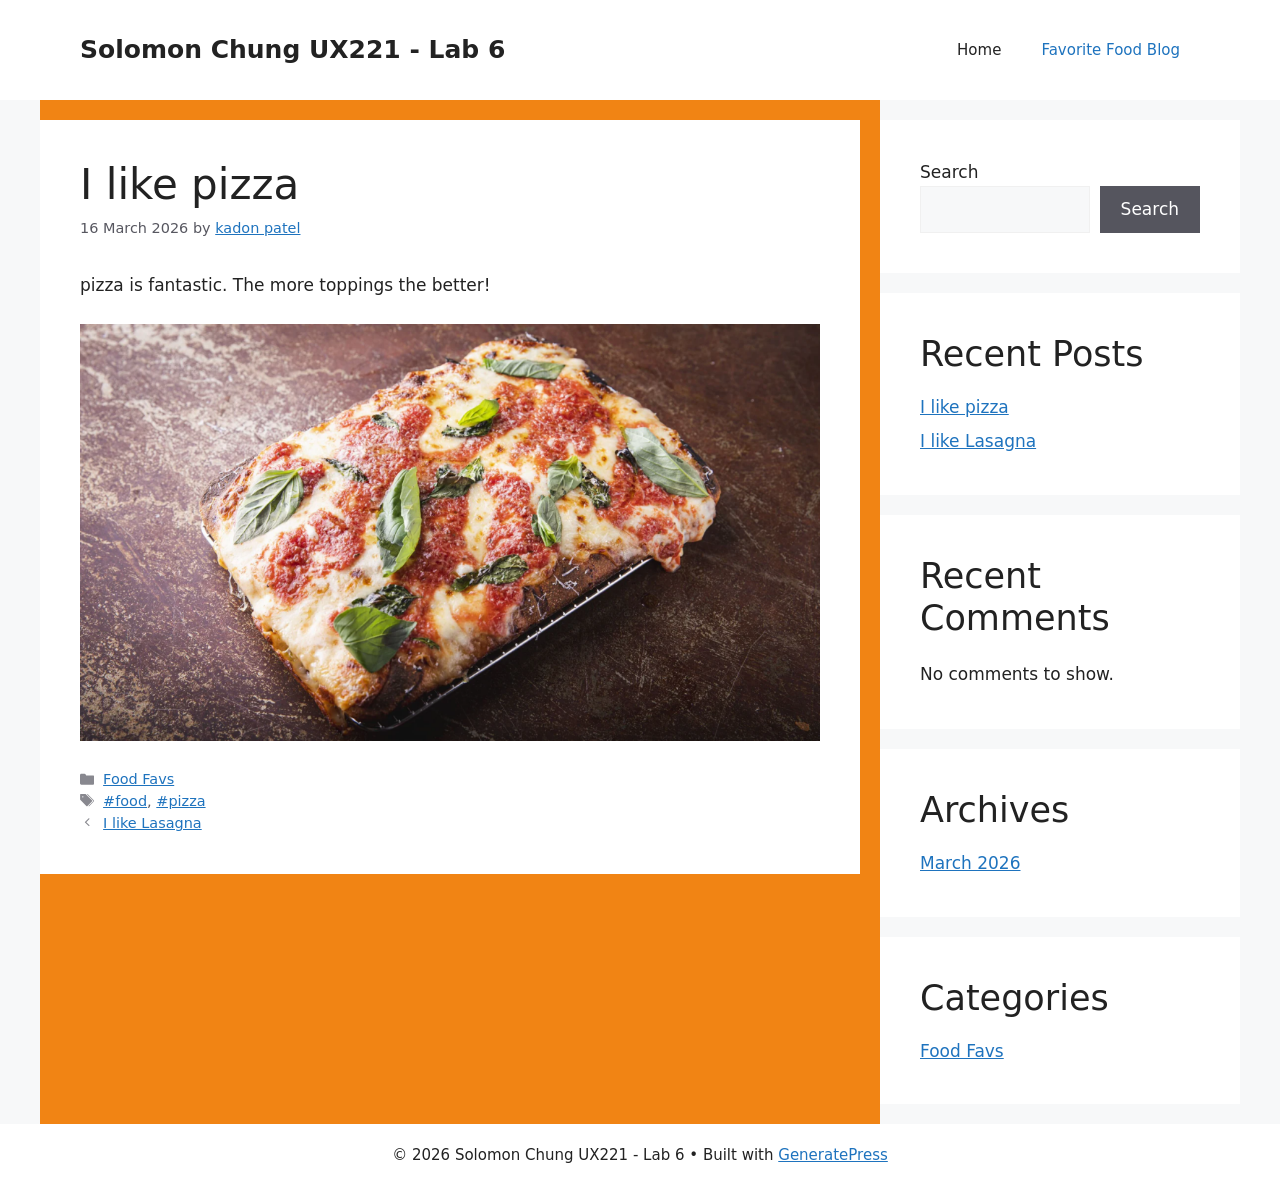
<file: i-like-pizza/index.html>
<!DOCTYPE html>
<html lang="en-CA">
<head>
	<meta charset="UTF-8">
	<title>I like pizza &#8211; Solomon Chung UX221 &#8211; Lab 6</title>
<meta name='robots' content='max-image-preview:large' />
<meta name="viewport" content="width=device-width, initial-scale=1"><link rel='dns-prefetch' href='//localhost' />
<link rel="alternate" type="application/rss+xml" title="Solomon Chung UX221 - Lab 6 &raquo; Feed" href="/feed/" />
<link rel="alternate" type="application/rss+xml" title="Solomon Chung UX221 - Lab 6 &raquo; Comments Feed" href="/comments/feed/" />
<link rel="alternate" type="application/rss+xml" title="Solomon Chung UX221 - Lab 6 &raquo; I like pizza Comments Feed" href="/i-like-pizza/feed/" />
<link rel="alternate" title="oEmbed (JSON)" type="application/json+oembed" href="/wp-json/oembed/1.0/embed?url=http%3A%2F%2Flocalhost%3A8000%2Fi-like-pizza%2F" />
<link rel="alternate" title="oEmbed (XML)" type="text/xml+oembed" href="/wp-json/oembed/1.0/embed?url=http%3A%2F%2Flocalhost%3A8000%2Fi-like-pizza%2F&#038;format=xml" />
<script async src="https://www.googletagmanager.com/gtag/js?id=G-PSW1MY7HB4"></script>
<script>
var tinyGtagJsOptions = {"ga4":"G-PSW1MY7HB4"};
window.dataLayer || (dataLayer = []);
function gtag(){dataLayer.push(arguments);}
gtag('js', new Date());
gtag('config', "G-PSW1MY7HB4");
</script>
<style id='wp-img-auto-sizes-contain-inline-css'>
img:is([sizes=auto i],[sizes^="auto," i]){contain-intrinsic-size:3000px 1500px}
/*# sourceURL=wp-img-auto-sizes-contain-inline-css */
</style>
<style id='wp-emoji-styles-inline-css'>

	img.wp-smiley, img.emoji {
		display: inline !important;
		border: none !important;
		box-shadow: none !important;
		height: 1em !important;
		width: 1em !important;
		margin: 0 0.07em !important;
		vertical-align: -0.1em !important;
		background: none !important;
		padding: 0 !important;
	}
/*# sourceURL=wp-emoji-styles-inline-css */
</style>
<style id='wp-block-library-inline-css'>
:root{--wp-block-synced-color:#7a00df;--wp-block-synced-color--rgb:122,0,223;--wp-bound-block-color:var(--wp-block-synced-color);--wp-editor-canvas-background:#ddd;--wp-admin-theme-color:#007cba;--wp-admin-theme-color--rgb:0,124,186;--wp-admin-theme-color-darker-10:#006ba1;--wp-admin-theme-color-darker-10--rgb:0,107,160.5;--wp-admin-theme-color-darker-20:#005a87;--wp-admin-theme-color-darker-20--rgb:0,90,135;--wp-admin-border-width-focus:2px}@media (min-resolution:192dpi){:root{--wp-admin-border-width-focus:1.5px}}.wp-element-button{cursor:pointer}:root .has-very-light-gray-background-color{background-color:#eee}:root .has-very-dark-gray-background-color{background-color:#313131}:root .has-very-light-gray-color{color:#eee}:root .has-very-dark-gray-color{color:#313131}:root .has-vivid-green-cyan-to-vivid-cyan-blue-gradient-background{background:linear-gradient(135deg,#00d084,#0693e3)}:root .has-purple-crush-gradient-background{background:linear-gradient(135deg,#34e2e4,#4721fb 50%,#ab1dfe)}:root .has-hazy-dawn-gradient-background{background:linear-gradient(135deg,#faaca8,#dad0ec)}:root .has-subdued-olive-gradient-background{background:linear-gradient(135deg,#fafae1,#67a671)}:root .has-atomic-cream-gradient-background{background:linear-gradient(135deg,#fdd79a,#004a59)}:root .has-nightshade-gradient-background{background:linear-gradient(135deg,#330968,#31cdcf)}:root .has-midnight-gradient-background{background:linear-gradient(135deg,#020381,#2874fc)}:root{--wp--preset--font-size--normal:16px;--wp--preset--font-size--huge:42px}.has-regular-font-size{font-size:1em}.has-larger-font-size{font-size:2.625em}.has-normal-font-size{font-size:var(--wp--preset--font-size--normal)}.has-huge-font-size{font-size:var(--wp--preset--font-size--huge)}.has-text-align-center{text-align:center}.has-text-align-left{text-align:left}.has-text-align-right{text-align:right}.has-fit-text{white-space:nowrap!important}#end-resizable-editor-section{display:none}.aligncenter{clear:both}.items-justified-left{justify-content:flex-start}.items-justified-center{justify-content:center}.items-justified-right{justify-content:flex-end}.items-justified-space-between{justify-content:space-between}.screen-reader-text{border:0;clip-path:inset(50%);height:1px;margin:-1px;overflow:hidden;padding:0;position:absolute;width:1px;word-wrap:normal!important}.screen-reader-text:focus{background-color:#ddd;clip-path:none;color:#444;display:block;font-size:1em;height:auto;left:5px;line-height:normal;padding:15px 23px 14px;text-decoration:none;top:5px;width:auto;z-index:100000}html :where(.has-border-color){border-style:solid}html :where([style*=border-top-color]){border-top-style:solid}html :where([style*=border-right-color]){border-right-style:solid}html :where([style*=border-bottom-color]){border-bottom-style:solid}html :where([style*=border-left-color]){border-left-style:solid}html :where([style*=border-width]){border-style:solid}html :where([style*=border-top-width]){border-top-style:solid}html :where([style*=border-right-width]){border-right-style:solid}html :where([style*=border-bottom-width]){border-bottom-style:solid}html :where([style*=border-left-width]){border-left-style:solid}html :where(img[class*=wp-image-]){height:auto;max-width:100%}:where(figure){margin:0 0 1em}html :where(.is-position-sticky){--wp-admin--admin-bar--position-offset:var(--wp-admin--admin-bar--height,0px)}@media screen and (max-width:600px){html :where(.is-position-sticky){--wp-admin--admin-bar--position-offset:0px}}

/*# sourceURL=wp-block-library-inline-css */
</style>
<style id='wp-block-archives-inline-css'>
.wp-block-archives{box-sizing:border-box}.wp-block-archives-dropdown label{display:block}
/*# sourceURL=/wp-includes/blocks/archives/style.min.css */
</style>
<style id='wp-block-categories-inline-css'>
.wp-block-categories{box-sizing:border-box}.wp-block-categories.alignleft{margin-right:2em}.wp-block-categories.alignright{margin-left:2em}.wp-block-categories.wp-block-categories-dropdown.aligncenter{text-align:center}.wp-block-categories .wp-block-categories__label{display:block;width:100%}
/*# sourceURL=/wp-includes/blocks/categories/style.min.css */
</style>
<style id='wp-block-heading-inline-css'>
h1:where(.wp-block-heading).has-background,h2:where(.wp-block-heading).has-background,h3:where(.wp-block-heading).has-background,h4:where(.wp-block-heading).has-background,h5:where(.wp-block-heading).has-background,h6:where(.wp-block-heading).has-background{padding:1.25em 2.375em}h1.has-text-align-left[style*=writing-mode]:where([style*=vertical-lr]),h1.has-text-align-right[style*=writing-mode]:where([style*=vertical-rl]),h2.has-text-align-left[style*=writing-mode]:where([style*=vertical-lr]),h2.has-text-align-right[style*=writing-mode]:where([style*=vertical-rl]),h3.has-text-align-left[style*=writing-mode]:where([style*=vertical-lr]),h3.has-text-align-right[style*=writing-mode]:where([style*=vertical-rl]),h4.has-text-align-left[style*=writing-mode]:where([style*=vertical-lr]),h4.has-text-align-right[style*=writing-mode]:where([style*=vertical-rl]),h5.has-text-align-left[style*=writing-mode]:where([style*=vertical-lr]),h5.has-text-align-right[style*=writing-mode]:where([style*=vertical-rl]),h6.has-text-align-left[style*=writing-mode]:where([style*=vertical-lr]),h6.has-text-align-right[style*=writing-mode]:where([style*=vertical-rl]){rotate:180deg}
/*# sourceURL=/wp-includes/blocks/heading/style.min.css */
</style>
<style id='wp-block-image-inline-css'>
.wp-block-image>a,.wp-block-image>figure>a{display:inline-block}.wp-block-image img{box-sizing:border-box;height:auto;max-width:100%;vertical-align:bottom}@media not (prefers-reduced-motion){.wp-block-image img.hide{visibility:hidden}.wp-block-image img.show{animation:show-content-image .4s}}.wp-block-image[style*=border-radius] img,.wp-block-image[style*=border-radius]>a{border-radius:inherit}.wp-block-image.has-custom-border img{box-sizing:border-box}.wp-block-image.aligncenter{text-align:center}.wp-block-image.alignfull>a,.wp-block-image.alignwide>a{width:100%}.wp-block-image.alignfull img,.wp-block-image.alignwide img{height:auto;width:100%}.wp-block-image .aligncenter,.wp-block-image .alignleft,.wp-block-image .alignright,.wp-block-image.aligncenter,.wp-block-image.alignleft,.wp-block-image.alignright{display:table}.wp-block-image .aligncenter>figcaption,.wp-block-image .alignleft>figcaption,.wp-block-image .alignright>figcaption,.wp-block-image.aligncenter>figcaption,.wp-block-image.alignleft>figcaption,.wp-block-image.alignright>figcaption{caption-side:bottom;display:table-caption}.wp-block-image .alignleft{float:left;margin:.5em 1em .5em 0}.wp-block-image .alignright{float:right;margin:.5em 0 .5em 1em}.wp-block-image .aligncenter{margin-left:auto;margin-right:auto}.wp-block-image :where(figcaption){margin-bottom:1em;margin-top:.5em}.wp-block-image.is-style-circle-mask img{border-radius:9999px}@supports ((-webkit-mask-image:none) or (mask-image:none)) or (-webkit-mask-image:none){.wp-block-image.is-style-circle-mask img{border-radius:0;-webkit-mask-image:url('data:image/svg+xml;utf8,<svg viewBox="0 0 100 100" xmlns="https://www.w3.org/2000/svg"><circle cx="50" cy="50" r="50"/></svg>');mask-image:url('data:image/svg+xml;utf8,<svg viewBox="0 0 100 100" xmlns="https://www.w3.org/2000/svg"><circle cx="50" cy="50" r="50"/></svg>');mask-mode:alpha;-webkit-mask-position:center;mask-position:center;-webkit-mask-repeat:no-repeat;mask-repeat:no-repeat;-webkit-mask-size:contain;mask-size:contain}}:root :where(.wp-block-image.is-style-rounded img,.wp-block-image .is-style-rounded img){border-radius:9999px}.wp-block-image figure{margin:0}.wp-lightbox-container{display:flex;flex-direction:column;position:relative}.wp-lightbox-container img{cursor:zoom-in}.wp-lightbox-container img:hover+button{opacity:1}.wp-lightbox-container button{align-items:center;backdrop-filter:blur(16px) saturate(180%);background-color:#5a5a5a40;border:none;border-radius:4px;cursor:zoom-in;display:flex;height:20px;justify-content:center;opacity:0;padding:0;position:absolute;right:16px;text-align:center;top:16px;width:20px;z-index:100}@media not (prefers-reduced-motion){.wp-lightbox-container button{transition:opacity .2s ease}}.wp-lightbox-container button:focus-visible{outline:3px auto #5a5a5a40;outline:3px auto -webkit-focus-ring-color;outline-offset:3px}.wp-lightbox-container button:hover{cursor:pointer;opacity:1}.wp-lightbox-container button:focus{opacity:1}.wp-lightbox-container button:focus,.wp-lightbox-container button:hover,.wp-lightbox-container button:not(:hover):not(:active):not(.has-background){background-color:#5a5a5a40;border:none}.wp-lightbox-overlay{box-sizing:border-box;cursor:zoom-out;height:100vh;left:0;overflow:hidden;position:fixed;top:0;visibility:hidden;width:100%;z-index:100000}.wp-lightbox-overlay .close-button{align-items:center;cursor:pointer;display:flex;justify-content:center;min-height:40px;min-width:40px;padding:0;position:absolute;right:calc(env(safe-area-inset-right) + 16px);top:calc(env(safe-area-inset-top) + 16px);z-index:5000000}.wp-lightbox-overlay .close-button:focus,.wp-lightbox-overlay .close-button:hover,.wp-lightbox-overlay .close-button:not(:hover):not(:active):not(.has-background){background:none;border:none}.wp-lightbox-overlay .lightbox-image-container{height:var(--wp--lightbox-container-height);left:50%;overflow:hidden;position:absolute;top:50%;transform:translate(-50%,-50%);transform-origin:top left;width:var(--wp--lightbox-container-width);z-index:9999999999}.wp-lightbox-overlay .wp-block-image{align-items:center;box-sizing:border-box;display:flex;height:100%;justify-content:center;margin:0;position:relative;transform-origin:0 0;width:100%;z-index:3000000}.wp-lightbox-overlay .wp-block-image img{height:var(--wp--lightbox-image-height);min-height:var(--wp--lightbox-image-height);min-width:var(--wp--lightbox-image-width);width:var(--wp--lightbox-image-width)}.wp-lightbox-overlay .wp-block-image figcaption{display:none}.wp-lightbox-overlay button{background:none;border:none}.wp-lightbox-overlay .scrim{background-color:#fff;height:100%;opacity:.9;position:absolute;width:100%;z-index:2000000}.wp-lightbox-overlay.active{visibility:visible}@media not (prefers-reduced-motion){.wp-lightbox-overlay.active{animation:turn-on-visibility .25s both}.wp-lightbox-overlay.active img{animation:turn-on-visibility .35s both}.wp-lightbox-overlay.show-closing-animation:not(.active){animation:turn-off-visibility .35s both}.wp-lightbox-overlay.show-closing-animation:not(.active) img{animation:turn-off-visibility .25s both}.wp-lightbox-overlay.zoom.active{animation:none;opacity:1;visibility:visible}.wp-lightbox-overlay.zoom.active .lightbox-image-container{animation:lightbox-zoom-in .4s}.wp-lightbox-overlay.zoom.active .lightbox-image-container img{animation:none}.wp-lightbox-overlay.zoom.active .scrim{animation:turn-on-visibility .4s forwards}.wp-lightbox-overlay.zoom.show-closing-animation:not(.active){animation:none}.wp-lightbox-overlay.zoom.show-closing-animation:not(.active) .lightbox-image-container{animation:lightbox-zoom-out .4s}.wp-lightbox-overlay.zoom.show-closing-animation:not(.active) .lightbox-image-container img{animation:none}.wp-lightbox-overlay.zoom.show-closing-animation:not(.active) .scrim{animation:turn-off-visibility .4s forwards}}@keyframes show-content-image{0%{visibility:hidden}99%{visibility:hidden}to{visibility:visible}}@keyframes turn-on-visibility{0%{opacity:0}to{opacity:1}}@keyframes turn-off-visibility{0%{opacity:1;visibility:visible}99%{opacity:0;visibility:visible}to{opacity:0;visibility:hidden}}@keyframes lightbox-zoom-in{0%{transform:translate(calc((-100vw + var(--wp--lightbox-scrollbar-width))/2 + var(--wp--lightbox-initial-left-position)),calc(-50vh + var(--wp--lightbox-initial-top-position))) scale(var(--wp--lightbox-scale))}to{transform:translate(-50%,-50%) scale(1)}}@keyframes lightbox-zoom-out{0%{transform:translate(-50%,-50%) scale(1);visibility:visible}99%{visibility:visible}to{transform:translate(calc((-100vw + var(--wp--lightbox-scrollbar-width))/2 + var(--wp--lightbox-initial-left-position)),calc(-50vh + var(--wp--lightbox-initial-top-position))) scale(var(--wp--lightbox-scale));visibility:hidden}}
/*# sourceURL=/wp-includes/blocks/image/style.min.css */
</style>
<style id='wp-block-latest-comments-inline-css'>
ol.wp-block-latest-comments{box-sizing:border-box;margin-left:0}:where(.wp-block-latest-comments:not([style*=line-height] .wp-block-latest-comments__comment)){line-height:1.1}:where(.wp-block-latest-comments:not([style*=line-height] .wp-block-latest-comments__comment-excerpt p)){line-height:1.8}.has-dates :where(.wp-block-latest-comments:not([style*=line-height])),.has-excerpts :where(.wp-block-latest-comments:not([style*=line-height])){line-height:1.5}.wp-block-latest-comments .wp-block-latest-comments{padding-left:0}.wp-block-latest-comments__comment{list-style:none;margin-bottom:1em}.has-avatars .wp-block-latest-comments__comment{list-style:none;min-height:2.25em}.has-avatars .wp-block-latest-comments__comment .wp-block-latest-comments__comment-excerpt,.has-avatars .wp-block-latest-comments__comment .wp-block-latest-comments__comment-meta{margin-left:3.25em}.wp-block-latest-comments__comment-excerpt p{font-size:.875em;margin:.36em 0 1.4em}.wp-block-latest-comments__comment-date{display:block;font-size:.75em}.wp-block-latest-comments .avatar,.wp-block-latest-comments__comment-avatar{border-radius:1.5em;display:block;float:left;height:2.5em;margin-right:.75em;width:2.5em}.wp-block-latest-comments[class*=-font-size] a,.wp-block-latest-comments[style*=font-size] a{font-size:inherit}
/*# sourceURL=/wp-includes/blocks/latest-comments/style.min.css */
</style>
<style id='wp-block-latest-posts-inline-css'>
.wp-block-latest-posts{box-sizing:border-box}.wp-block-latest-posts.alignleft{margin-right:2em}.wp-block-latest-posts.alignright{margin-left:2em}.wp-block-latest-posts.wp-block-latest-posts__list{list-style:none}.wp-block-latest-posts.wp-block-latest-posts__list li{clear:both;overflow-wrap:break-word}.wp-block-latest-posts.is-grid{display:flex;flex-wrap:wrap}.wp-block-latest-posts.is-grid li{margin:0 1.25em 1.25em 0;width:100%}@media (min-width:600px){.wp-block-latest-posts.columns-2 li{width:calc(50% - .625em)}.wp-block-latest-posts.columns-2 li:nth-child(2n){margin-right:0}.wp-block-latest-posts.columns-3 li{width:calc(33.33333% - .83333em)}.wp-block-latest-posts.columns-3 li:nth-child(3n){margin-right:0}.wp-block-latest-posts.columns-4 li{width:calc(25% - .9375em)}.wp-block-latest-posts.columns-4 li:nth-child(4n){margin-right:0}.wp-block-latest-posts.columns-5 li{width:calc(20% - 1em)}.wp-block-latest-posts.columns-5 li:nth-child(5n){margin-right:0}.wp-block-latest-posts.columns-6 li{width:calc(16.66667% - 1.04167em)}.wp-block-latest-posts.columns-6 li:nth-child(6n){margin-right:0}}:root :where(.wp-block-latest-posts.is-grid){padding:0}:root :where(.wp-block-latest-posts.wp-block-latest-posts__list){padding-left:0}.wp-block-latest-posts__post-author,.wp-block-latest-posts__post-date{display:block;font-size:.8125em}.wp-block-latest-posts__post-excerpt,.wp-block-latest-posts__post-full-content{margin-bottom:1em;margin-top:.5em}.wp-block-latest-posts__featured-image a{display:inline-block}.wp-block-latest-posts__featured-image img{height:auto;max-width:100%;width:auto}.wp-block-latest-posts__featured-image.alignleft{float:left;margin-right:1em}.wp-block-latest-posts__featured-image.alignright{float:right;margin-left:1em}.wp-block-latest-posts__featured-image.aligncenter{margin-bottom:1em;text-align:center}
/*# sourceURL=/wp-includes/blocks/latest-posts/style.min.css */
</style>
<style id='wp-block-search-inline-css'>
.wp-block-search__button{margin-left:10px;word-break:normal}.wp-block-search__button.has-icon{line-height:0}.wp-block-search__button svg{height:1.25em;min-height:24px;min-width:24px;width:1.25em;fill:currentColor;vertical-align:text-bottom}:where(.wp-block-search__button){border:1px solid #ccc;padding:6px 10px}.wp-block-search__inside-wrapper{display:flex;flex:auto;flex-wrap:nowrap;max-width:100%}.wp-block-search__label{width:100%}.wp-block-search.wp-block-search__button-only .wp-block-search__button{box-sizing:border-box;display:flex;flex-shrink:0;justify-content:center;margin-left:0;max-width:100%}.wp-block-search.wp-block-search__button-only .wp-block-search__inside-wrapper{min-width:0!important;transition-property:width}.wp-block-search.wp-block-search__button-only .wp-block-search__input{flex-basis:100%;transition-duration:.3s}.wp-block-search.wp-block-search__button-only.wp-block-search__searchfield-hidden,.wp-block-search.wp-block-search__button-only.wp-block-search__searchfield-hidden .wp-block-search__inside-wrapper{overflow:hidden}.wp-block-search.wp-block-search__button-only.wp-block-search__searchfield-hidden .wp-block-search__input{border-left-width:0!important;border-right-width:0!important;flex-basis:0;flex-grow:0;margin:0;min-width:0!important;padding-left:0!important;padding-right:0!important;width:0!important}:where(.wp-block-search__input){appearance:none;border:1px solid #949494;flex-grow:1;font-family:inherit;font-size:inherit;font-style:inherit;font-weight:inherit;letter-spacing:inherit;line-height:inherit;margin-left:0;margin-right:0;min-width:3rem;padding:8px;text-decoration:unset!important;text-transform:inherit}:where(.wp-block-search__button-inside .wp-block-search__inside-wrapper){background-color:#fff;border:1px solid #949494;box-sizing:border-box;padding:4px}:where(.wp-block-search__button-inside .wp-block-search__inside-wrapper) .wp-block-search__input{border:none;border-radius:0;padding:0 4px}:where(.wp-block-search__button-inside .wp-block-search__inside-wrapper) .wp-block-search__input:focus{outline:none}:where(.wp-block-search__button-inside .wp-block-search__inside-wrapper) :where(.wp-block-search__button){padding:4px 8px}.wp-block-search.aligncenter .wp-block-search__inside-wrapper{margin:auto}.wp-block[data-align=right] .wp-block-search.wp-block-search__button-only .wp-block-search__inside-wrapper{float:right}
/*# sourceURL=/wp-includes/blocks/search/style.min.css */
</style>
<style id='wp-block-group-inline-css'>
.wp-block-group{box-sizing:border-box}:where(.wp-block-group.wp-block-group-is-layout-constrained){position:relative}
/*# sourceURL=/wp-includes/blocks/group/style.min.css */
</style>
<style id='wp-block-paragraph-inline-css'>
.is-small-text{font-size:.875em}.is-regular-text{font-size:1em}.is-large-text{font-size:2.25em}.is-larger-text{font-size:3em}.has-drop-cap:not(:focus):first-letter{float:left;font-size:8.4em;font-style:normal;font-weight:100;line-height:.68;margin:.05em .1em 0 0;text-transform:uppercase}body.rtl .has-drop-cap:not(:focus):first-letter{float:none;margin-left:.1em}p.has-drop-cap.has-background{overflow:hidden}:root :where(p.has-background){padding:1.25em 2.375em}:where(p.has-text-color:not(.has-link-color)) a{color:inherit}p.has-text-align-left[style*="writing-mode:vertical-lr"],p.has-text-align-right[style*="writing-mode:vertical-rl"]{rotate:180deg}
/*# sourceURL=/wp-includes/blocks/paragraph/style.min.css */
</style>

<style id='classic-theme-styles-inline-css'>
/*! This file is auto-generated */
.wp-block-button__link{color:#fff;background-color:#32373c;border-radius:9999px;box-shadow:none;text-decoration:none;padding:calc(.667em + 2px) calc(1.333em + 2px);font-size:1.125em}.wp-block-file__button{background:#32373c;color:#fff;text-decoration:none}
/*# sourceURL=/wp-includes/css/classic-themes.min.css */
</style>
<style id='global-styles-inline-css'>
:root{--wp--preset--aspect-ratio--square: 1;--wp--preset--aspect-ratio--4-3: 4/3;--wp--preset--aspect-ratio--3-4: 3/4;--wp--preset--aspect-ratio--3-2: 3/2;--wp--preset--aspect-ratio--2-3: 2/3;--wp--preset--aspect-ratio--16-9: 16/9;--wp--preset--aspect-ratio--9-16: 9/16;--wp--preset--color--black: #000000;--wp--preset--color--cyan-bluish-gray: #abb8c3;--wp--preset--color--white: #ffffff;--wp--preset--color--pale-pink: #f78da7;--wp--preset--color--vivid-red: #cf2e2e;--wp--preset--color--luminous-vivid-orange: #ff6900;--wp--preset--color--luminous-vivid-amber: #fcb900;--wp--preset--color--light-green-cyan: #7bdcb5;--wp--preset--color--vivid-green-cyan: #00d084;--wp--preset--color--pale-cyan-blue: #8ed1fc;--wp--preset--color--vivid-cyan-blue: #0693e3;--wp--preset--color--vivid-purple: #9b51e0;--wp--preset--color--contrast: var(--contrast);--wp--preset--color--contrast-2: var(--contrast-2);--wp--preset--color--contrast-3: var(--contrast-3);--wp--preset--color--base: var(--base);--wp--preset--color--base-2: var(--base-2);--wp--preset--color--base-3: var(--base-3);--wp--preset--color--accent: var(--accent);--wp--preset--gradient--vivid-cyan-blue-to-vivid-purple: linear-gradient(135deg,rgb(6,147,227) 0%,rgb(155,81,224) 100%);--wp--preset--gradient--light-green-cyan-to-vivid-green-cyan: linear-gradient(135deg,rgb(122,220,180) 0%,rgb(0,208,130) 100%);--wp--preset--gradient--luminous-vivid-amber-to-luminous-vivid-orange: linear-gradient(135deg,rgb(252,185,0) 0%,rgb(255,105,0) 100%);--wp--preset--gradient--luminous-vivid-orange-to-vivid-red: linear-gradient(135deg,rgb(255,105,0) 0%,rgb(207,46,46) 100%);--wp--preset--gradient--very-light-gray-to-cyan-bluish-gray: linear-gradient(135deg,rgb(238,238,238) 0%,rgb(169,184,195) 100%);--wp--preset--gradient--cool-to-warm-spectrum: linear-gradient(135deg,rgb(74,234,220) 0%,rgb(151,120,209) 20%,rgb(207,42,186) 40%,rgb(238,44,130) 60%,rgb(251,105,98) 80%,rgb(254,248,76) 100%);--wp--preset--gradient--blush-light-purple: linear-gradient(135deg,rgb(255,206,236) 0%,rgb(152,150,240) 100%);--wp--preset--gradient--blush-bordeaux: linear-gradient(135deg,rgb(254,205,165) 0%,rgb(254,45,45) 50%,rgb(107,0,62) 100%);--wp--preset--gradient--luminous-dusk: linear-gradient(135deg,rgb(255,203,112) 0%,rgb(199,81,192) 50%,rgb(65,88,208) 100%);--wp--preset--gradient--pale-ocean: linear-gradient(135deg,rgb(255,245,203) 0%,rgb(182,227,212) 50%,rgb(51,167,181) 100%);--wp--preset--gradient--electric-grass: linear-gradient(135deg,rgb(202,248,128) 0%,rgb(113,206,126) 100%);--wp--preset--gradient--midnight: linear-gradient(135deg,rgb(2,3,129) 0%,rgb(40,116,252) 100%);--wp--preset--font-size--small: 13px;--wp--preset--font-size--medium: 20px;--wp--preset--font-size--large: 36px;--wp--preset--font-size--x-large: 42px;--wp--preset--spacing--20: 0.44rem;--wp--preset--spacing--30: 0.67rem;--wp--preset--spacing--40: 1rem;--wp--preset--spacing--50: 1.5rem;--wp--preset--spacing--60: 2.25rem;--wp--preset--spacing--70: 3.38rem;--wp--preset--spacing--80: 5.06rem;--wp--preset--shadow--natural: 6px 6px 9px rgba(0, 0, 0, 0.2);--wp--preset--shadow--deep: 12px 12px 50px rgba(0, 0, 0, 0.4);--wp--preset--shadow--sharp: 6px 6px 0px rgba(0, 0, 0, 0.2);--wp--preset--shadow--outlined: 6px 6px 0px -3px rgb(255, 255, 255), 6px 6px rgb(0, 0, 0);--wp--preset--shadow--crisp: 6px 6px 0px rgb(0, 0, 0);}:where(.is-layout-flex){gap: 0.5em;}:where(.is-layout-grid){gap: 0.5em;}body .is-layout-flex{display: flex;}.is-layout-flex{flex-wrap: wrap;align-items: center;}.is-layout-flex > :is(*, div){margin: 0;}body .is-layout-grid{display: grid;}.is-layout-grid > :is(*, div){margin: 0;}:where(.wp-block-columns.is-layout-flex){gap: 2em;}:where(.wp-block-columns.is-layout-grid){gap: 2em;}:where(.wp-block-post-template.is-layout-flex){gap: 1.25em;}:where(.wp-block-post-template.is-layout-grid){gap: 1.25em;}.has-black-color{color: var(--wp--preset--color--black) !important;}.has-cyan-bluish-gray-color{color: var(--wp--preset--color--cyan-bluish-gray) !important;}.has-white-color{color: var(--wp--preset--color--white) !important;}.has-pale-pink-color{color: var(--wp--preset--color--pale-pink) !important;}.has-vivid-red-color{color: var(--wp--preset--color--vivid-red) !important;}.has-luminous-vivid-orange-color{color: var(--wp--preset--color--luminous-vivid-orange) !important;}.has-luminous-vivid-amber-color{color: var(--wp--preset--color--luminous-vivid-amber) !important;}.has-light-green-cyan-color{color: var(--wp--preset--color--light-green-cyan) !important;}.has-vivid-green-cyan-color{color: var(--wp--preset--color--vivid-green-cyan) !important;}.has-pale-cyan-blue-color{color: var(--wp--preset--color--pale-cyan-blue) !important;}.has-vivid-cyan-blue-color{color: var(--wp--preset--color--vivid-cyan-blue) !important;}.has-vivid-purple-color{color: var(--wp--preset--color--vivid-purple) !important;}.has-black-background-color{background-color: var(--wp--preset--color--black) !important;}.has-cyan-bluish-gray-background-color{background-color: var(--wp--preset--color--cyan-bluish-gray) !important;}.has-white-background-color{background-color: var(--wp--preset--color--white) !important;}.has-pale-pink-background-color{background-color: var(--wp--preset--color--pale-pink) !important;}.has-vivid-red-background-color{background-color: var(--wp--preset--color--vivid-red) !important;}.has-luminous-vivid-orange-background-color{background-color: var(--wp--preset--color--luminous-vivid-orange) !important;}.has-luminous-vivid-amber-background-color{background-color: var(--wp--preset--color--luminous-vivid-amber) !important;}.has-light-green-cyan-background-color{background-color: var(--wp--preset--color--light-green-cyan) !important;}.has-vivid-green-cyan-background-color{background-color: var(--wp--preset--color--vivid-green-cyan) !important;}.has-pale-cyan-blue-background-color{background-color: var(--wp--preset--color--pale-cyan-blue) !important;}.has-vivid-cyan-blue-background-color{background-color: var(--wp--preset--color--vivid-cyan-blue) !important;}.has-vivid-purple-background-color{background-color: var(--wp--preset--color--vivid-purple) !important;}.has-black-border-color{border-color: var(--wp--preset--color--black) !important;}.has-cyan-bluish-gray-border-color{border-color: var(--wp--preset--color--cyan-bluish-gray) !important;}.has-white-border-color{border-color: var(--wp--preset--color--white) !important;}.has-pale-pink-border-color{border-color: var(--wp--preset--color--pale-pink) !important;}.has-vivid-red-border-color{border-color: var(--wp--preset--color--vivid-red) !important;}.has-luminous-vivid-orange-border-color{border-color: var(--wp--preset--color--luminous-vivid-orange) !important;}.has-luminous-vivid-amber-border-color{border-color: var(--wp--preset--color--luminous-vivid-amber) !important;}.has-light-green-cyan-border-color{border-color: var(--wp--preset--color--light-green-cyan) !important;}.has-vivid-green-cyan-border-color{border-color: var(--wp--preset--color--vivid-green-cyan) !important;}.has-pale-cyan-blue-border-color{border-color: var(--wp--preset--color--pale-cyan-blue) !important;}.has-vivid-cyan-blue-border-color{border-color: var(--wp--preset--color--vivid-cyan-blue) !important;}.has-vivid-purple-border-color{border-color: var(--wp--preset--color--vivid-purple) !important;}.has-vivid-cyan-blue-to-vivid-purple-gradient-background{background: var(--wp--preset--gradient--vivid-cyan-blue-to-vivid-purple) !important;}.has-light-green-cyan-to-vivid-green-cyan-gradient-background{background: var(--wp--preset--gradient--light-green-cyan-to-vivid-green-cyan) !important;}.has-luminous-vivid-amber-to-luminous-vivid-orange-gradient-background{background: var(--wp--preset--gradient--luminous-vivid-amber-to-luminous-vivid-orange) !important;}.has-luminous-vivid-orange-to-vivid-red-gradient-background{background: var(--wp--preset--gradient--luminous-vivid-orange-to-vivid-red) !important;}.has-very-light-gray-to-cyan-bluish-gray-gradient-background{background: var(--wp--preset--gradient--very-light-gray-to-cyan-bluish-gray) !important;}.has-cool-to-warm-spectrum-gradient-background{background: var(--wp--preset--gradient--cool-to-warm-spectrum) !important;}.has-blush-light-purple-gradient-background{background: var(--wp--preset--gradient--blush-light-purple) !important;}.has-blush-bordeaux-gradient-background{background: var(--wp--preset--gradient--blush-bordeaux) !important;}.has-luminous-dusk-gradient-background{background: var(--wp--preset--gradient--luminous-dusk) !important;}.has-pale-ocean-gradient-background{background: var(--wp--preset--gradient--pale-ocean) !important;}.has-electric-grass-gradient-background{background: var(--wp--preset--gradient--electric-grass) !important;}.has-midnight-gradient-background{background: var(--wp--preset--gradient--midnight) !important;}.has-small-font-size{font-size: var(--wp--preset--font-size--small) !important;}.has-medium-font-size{font-size: var(--wp--preset--font-size--medium) !important;}.has-large-font-size{font-size: var(--wp--preset--font-size--large) !important;}.has-x-large-font-size{font-size: var(--wp--preset--font-size--x-large) !important;}
/*# sourceURL=global-styles-inline-css */
</style>

<link rel='stylesheet' id='parent-style-css' href='/wp-content/themes/generatepress/style.css?ver=6.9.4' media='all' />
<link rel='stylesheet' id='child-style-css' href='/wp-content/themes/new-3-child/style.css?ver=6.9.4' media='all' />
<link rel='stylesheet' id='generate-style-css' href='/wp-content/themes/generatepress/assets/css/main.min.css?ver=3.6.1' media='all' />
<style id='generate-style-inline-css'>
body{background-color:var(--base-2);color:var(--contrast);}a{color:var(--accent);}a{text-decoration:underline;}.entry-title a, .site-branding a, a.button, .wp-block-button__link, .main-navigation a{text-decoration:none;}a:hover, a:focus, a:active{color:var(--contrast);}.wp-block-group__inner-container{max-width:1200px;margin-left:auto;margin-right:auto;}:root{--contrast:#222222;--contrast-2:#575760;--contrast-3:#b2b2be;--base:#f0f0f0;--base-2:#f7f8f9;--base-3:#ffffff;--accent:#1e73be;}:root .has-contrast-color{color:var(--contrast);}:root .has-contrast-background-color{background-color:var(--contrast);}:root .has-contrast-2-color{color:var(--contrast-2);}:root .has-contrast-2-background-color{background-color:var(--contrast-2);}:root .has-contrast-3-color{color:var(--contrast-3);}:root .has-contrast-3-background-color{background-color:var(--contrast-3);}:root .has-base-color{color:var(--base);}:root .has-base-background-color{background-color:var(--base);}:root .has-base-2-color{color:var(--base-2);}:root .has-base-2-background-color{background-color:var(--base-2);}:root .has-base-3-color{color:var(--base-3);}:root .has-base-3-background-color{background-color:var(--base-3);}:root .has-accent-color{color:var(--accent);}:root .has-accent-background-color{background-color:var(--accent);}.top-bar{background-color:#636363;color:#ffffff;}.top-bar a{color:#ffffff;}.top-bar a:hover{color:#303030;}.site-header{background-color:var(--base-3);}.main-title a,.main-title a:hover{color:var(--contrast);}.site-description{color:var(--contrast-2);}.mobile-menu-control-wrapper .menu-toggle,.mobile-menu-control-wrapper .menu-toggle:hover,.mobile-menu-control-wrapper .menu-toggle:focus,.has-inline-mobile-toggle #site-navigation.toggled{background-color:rgba(0, 0, 0, 0.02);}.main-navigation,.main-navigation ul ul{background-color:var(--base-3);}.main-navigation .main-nav ul li a, .main-navigation .menu-toggle, .main-navigation .menu-bar-items{color:var(--contrast);}.main-navigation .main-nav ul li:not([class*="current-menu-"]):hover > a, .main-navigation .main-nav ul li:not([class*="current-menu-"]):focus > a, .main-navigation .main-nav ul li.sfHover:not([class*="current-menu-"]) > a, .main-navigation .menu-bar-item:hover > a, .main-navigation .menu-bar-item.sfHover > a{color:var(--accent);}button.menu-toggle:hover,button.menu-toggle:focus{color:var(--contrast);}.main-navigation .main-nav ul li[class*="current-menu-"] > a{color:var(--accent);}.navigation-search input[type="search"],.navigation-search input[type="search"]:active, .navigation-search input[type="search"]:focus, .main-navigation .main-nav ul li.search-item.active > a, .main-navigation .menu-bar-items .search-item.active > a{color:var(--accent);}.main-navigation ul ul{background-color:var(--base);}.separate-containers .inside-article, .separate-containers .comments-area, .separate-containers .page-header, .one-container .container, .separate-containers .paging-navigation, .inside-page-header{background-color:var(--base-3);}.entry-title a{color:var(--contrast);}.entry-title a:hover{color:var(--contrast-2);}.entry-meta{color:var(--contrast-2);}.sidebar .widget{background-color:var(--base-3);}.footer-widgets{background-color:var(--base-3);}.site-info{background-color:var(--base-3);}input[type="text"],input[type="email"],input[type="url"],input[type="password"],input[type="search"],input[type="tel"],input[type="number"],textarea,select{color:var(--contrast);background-color:var(--base-2);border-color:var(--base);}input[type="text"]:focus,input[type="email"]:focus,input[type="url"]:focus,input[type="password"]:focus,input[type="search"]:focus,input[type="tel"]:focus,input[type="number"]:focus,textarea:focus,select:focus{color:var(--contrast);background-color:var(--base-2);border-color:var(--contrast-3);}button,html input[type="button"],input[type="reset"],input[type="submit"],a.button,a.wp-block-button__link:not(.has-background){color:#ffffff;background-color:#55555e;}button:hover,html input[type="button"]:hover,input[type="reset"]:hover,input[type="submit"]:hover,a.button:hover,button:focus,html input[type="button"]:focus,input[type="reset"]:focus,input[type="submit"]:focus,a.button:focus,a.wp-block-button__link:not(.has-background):active,a.wp-block-button__link:not(.has-background):focus,a.wp-block-button__link:not(.has-background):hover{color:#ffffff;background-color:#3f4047;}a.generate-back-to-top{background-color:rgba( 0,0,0,0.4 );color:#ffffff;}a.generate-back-to-top:hover,a.generate-back-to-top:focus{background-color:rgba( 0,0,0,0.6 );color:#ffffff;}:root{--gp-search-modal-bg-color:var(--base-3);--gp-search-modal-text-color:var(--contrast);--gp-search-modal-overlay-bg-color:rgba(0,0,0,0.2);}@media (max-width:768px){.main-navigation .menu-bar-item:hover > a, .main-navigation .menu-bar-item.sfHover > a{background:none;color:var(--contrast);}}.nav-below-header .main-navigation .inside-navigation.grid-container, .nav-above-header .main-navigation .inside-navigation.grid-container{padding:0px 20px 0px 20px;}.site-main .wp-block-group__inner-container{padding:40px;}.separate-containers .paging-navigation{padding-top:20px;padding-bottom:20px;}.entry-content .alignwide, body:not(.no-sidebar) .entry-content .alignfull{margin-left:-40px;width:calc(100% + 80px);max-width:calc(100% + 80px);}.rtl .menu-item-has-children .dropdown-menu-toggle{padding-left:20px;}.rtl .main-navigation .main-nav ul li.menu-item-has-children > a{padding-right:20px;}@media (max-width:768px){.separate-containers .inside-article, .separate-containers .comments-area, .separate-containers .page-header, .separate-containers .paging-navigation, .one-container .site-content, .inside-page-header{padding:30px;}.site-main .wp-block-group__inner-container{padding:30px;}.inside-top-bar{padding-right:30px;padding-left:30px;}.inside-header{padding-right:30px;padding-left:30px;}.widget-area .widget{padding-top:30px;padding-right:30px;padding-bottom:30px;padding-left:30px;}.footer-widgets-container{padding-top:30px;padding-right:30px;padding-bottom:30px;padding-left:30px;}.inside-site-info{padding-right:30px;padding-left:30px;}.entry-content .alignwide, body:not(.no-sidebar) .entry-content .alignfull{margin-left:-30px;width:calc(100% + 60px);max-width:calc(100% + 60px);}.one-container .site-main .paging-navigation{margin-bottom:20px;}}/* End cached CSS */.is-right-sidebar{width:30%;}.is-left-sidebar{width:30%;}.site-content .content-area{width:70%;}@media (max-width:768px){.main-navigation .menu-toggle,.sidebar-nav-mobile:not(#sticky-placeholder){display:block;}.main-navigation ul,.gen-sidebar-nav,.main-navigation:not(.slideout-navigation):not(.toggled) .main-nav > ul,.has-inline-mobile-toggle #site-navigation .inside-navigation > *:not(.navigation-search):not(.main-nav){display:none;}.nav-align-right .inside-navigation,.nav-align-center .inside-navigation{justify-content:space-between;}.has-inline-mobile-toggle .mobile-menu-control-wrapper{display:flex;flex-wrap:wrap;}.has-inline-mobile-toggle .inside-header{flex-direction:row;text-align:left;flex-wrap:wrap;}.has-inline-mobile-toggle .header-widget,.has-inline-mobile-toggle #site-navigation{flex-basis:100%;}.nav-float-left .has-inline-mobile-toggle #site-navigation{order:10;}}
/*# sourceURL=generate-style-inline-css */
</style>
<link rel='stylesheet' id='generate-child-css' href='/wp-content/themes/new-3-child/style.css?ver=1773708889' media='all' />
<script src="/wp-content/themes/new-3-child/customElements.js?ver=6.9.4" id="custom_javascript-js"></script>
<link rel="https://api.w.org/" href="/wp-json/" /><link rel="alternate" title="JSON" type="application/json" href="/wp-json/wp/v2/posts/16" /><link rel="EditURI" type="application/rsd+xml" title="RSD" href="/xmlrpc.php?rsd" />
<meta name="generator" content="WordPress 6.9.4" />
<link rel="canonical" href="/i-like-pizza/" />
<link rel='shortlink' href='/?p=16' />
<link rel="pingback" href="/xmlrpc.php">
</head>

<body class="wp-singular post-template-default single single-post postid-16 single-format-standard wp-embed-responsive wp-theme-generatepress wp-child-theme-new-3-child right-sidebar nav-float-right separate-containers header-aligned-left dropdown-hover" itemtype="https://schema.org/Blog" itemscope>
	<a class="screen-reader-text skip-link" href="#content" title="Skip to content">Skip to content</a>		<header class="site-header has-inline-mobile-toggle" id="masthead" aria-label="Site"  itemtype="https://schema.org/WPHeader" itemscope>
			<div class="inside-header grid-container">
				<div class="site-branding">
						<p class="main-title" itemprop="headline">
					<a href="/" rel="home">Solomon Chung UX221 - Lab 6</a>
				</p>
						
					</div>	<nav class="main-navigation mobile-menu-control-wrapper" id="mobile-menu-control-wrapper" aria-label="Mobile Toggle">
				<button data-nav="site-navigation" class="menu-toggle" aria-controls="primary-menu" aria-expanded="false">
			<span class="gp-icon icon-menu-bars"><svg viewBox="0 0 512 512" aria-hidden="true" xmlns="https://www.w3.org/2000/svg" width="1em" height="1em"><path d="M0 96c0-13.255 10.745-24 24-24h464c13.255 0 24 10.745 24 24s-10.745 24-24 24H24c-13.255 0-24-10.745-24-24zm0 160c0-13.255 10.745-24 24-24h464c13.255 0 24 10.745 24 24s-10.745 24-24 24H24c-13.255 0-24-10.745-24-24zm0 160c0-13.255 10.745-24 24-24h464c13.255 0 24 10.745 24 24s-10.745 24-24 24H24c-13.255 0-24-10.745-24-24z" /></svg><svg viewBox="0 0 512 512" aria-hidden="true" xmlns="https://www.w3.org/2000/svg" width="1em" height="1em"><path d="M71.029 71.029c9.373-9.372 24.569-9.372 33.942 0L256 222.059l151.029-151.03c9.373-9.372 24.569-9.372 33.942 0 9.372 9.373 9.372 24.569 0 33.942L289.941 256l151.03 151.029c9.372 9.373 9.372 24.569 0 33.942-9.373 9.372-24.569 9.372-33.942 0L256 289.941l-151.029 151.03c-9.373 9.372-24.569 9.372-33.942 0-9.372-9.373-9.372-24.569 0-33.942L222.059 256 71.029 104.971c-9.372-9.373-9.372-24.569 0-33.942z" /></svg></span><span class="screen-reader-text">Menu</span>		</button>
	</nav>
			<nav class="main-navigation sub-menu-right" id="site-navigation" aria-label="Primary"  itemtype="https://schema.org/SiteNavigationElement" itemscope>
			<div class="inside-navigation grid-container">
								<button class="menu-toggle" aria-controls="primary-menu" aria-expanded="false">
					<span class="gp-icon icon-menu-bars"><svg viewBox="0 0 512 512" aria-hidden="true" xmlns="https://www.w3.org/2000/svg" width="1em" height="1em"><path d="M0 96c0-13.255 10.745-24 24-24h464c13.255 0 24 10.745 24 24s-10.745 24-24 24H24c-13.255 0-24-10.745-24-24zm0 160c0-13.255 10.745-24 24-24h464c13.255 0 24 10.745 24 24s-10.745 24-24 24H24c-13.255 0-24-10.745-24-24zm0 160c0-13.255 10.745-24 24-24h464c13.255 0 24 10.745 24 24s-10.745 24-24 24H24c-13.255 0-24-10.745-24-24z" /></svg><svg viewBox="0 0 512 512" aria-hidden="true" xmlns="https://www.w3.org/2000/svg" width="1em" height="1em"><path d="M71.029 71.029c9.373-9.372 24.569-9.372 33.942 0L256 222.059l151.029-151.03c9.373-9.372 24.569-9.372 33.942 0 9.372 9.373 9.372 24.569 0 33.942L289.941 256l151.03 151.029c9.372 9.373 9.372 24.569 0 33.942-9.373 9.372-24.569 9.372-33.942 0L256 289.941l-151.029 151.03c-9.373 9.372-24.569 9.372-33.942 0-9.372-9.373-9.372-24.569 0-33.942L222.059 256 71.029 104.971c-9.372-9.373-9.372-24.569 0-33.942z" /></svg></span><span class="mobile-menu">Menu</span>				</button>
						<div id="primary-menu" class="main-nav">
			<ul class="menu sf-menu">
				<li class="page_item page-item-7"><a href="/">Home</a></li>
<li class="page_item page-item-10 current-menu-parent"><a href="/favorite-food-blog/">Favorite Food Blog</a></li>
			</ul>
		</div>
					</div>
		</nav>
					</div>
		</header>
		
	<div class="site grid-container container hfeed" id="page">
				<div class="site-content" id="content">
			
	<div class="content-area" id="primary">
		<main class="site-main" id="main">
			
<article id="post-16" class="post-16 post type-post status-publish format-standard hentry category-food-favs tag-food tag-pizza" itemtype="https://schema.org/CreativeWork" itemscope>
	<div class="inside-article">
					<header class="entry-header">
				<h1 class="entry-title" itemprop="headline">I like pizza</h1>		<div class="entry-meta">
			<span class="posted-on"><time class="entry-date published" datetime="2026-03-16T19:56:38-04:00" itemprop="datePublished">16 March 2026</time></span> <span class="byline">by <span class="author vcard" itemprop="author" itemtype="https://schema.org/Person" itemscope><a class="url fn n" href="/author/kadonpatel/" title="View all posts by kadon patel" rel="author" itemprop="url"><span class="author-name" itemprop="name">kadon patel</span></a></span></span> 		</div>
					</header>
			
		<div class="entry-content" itemprop="text">
			
<p>pizza is fantastic. The more toppings the better!</p>



<figure class="wp-block-image size-large"><img fetchpriority="high" decoding="async" width="1024" height="576" src="/undefined/wp-content/uploads/2026/03/image-1-1024x576.png" alt="" class="wp-image-20" srcset="/wp-content/uploads/2026/03/image-1-1024x576.png 1024w, /wp-content/uploads/2026/03/image-1-300x169.png 300w, /wp-content/uploads/2026/03/image-1-768x432.png 768w, /wp-content/uploads/2026/03/image-1.png 1500w" sizes="(max-width: 1024px) 100vw, 1024px" /></figure>
		</div>

				<footer class="entry-meta" aria-label="Entry meta">
			<span class="cat-links"><span class="gp-icon icon-categories"><svg viewBox="0 0 512 512" aria-hidden="true" xmlns="https://www.w3.org/2000/svg" width="1em" height="1em"><path d="M0 112c0-26.51 21.49-48 48-48h110.014a48 48 0 0143.592 27.907l12.349 26.791A16 16 0 00228.486 128H464c26.51 0 48 21.49 48 48v224c0 26.51-21.49 48-48 48H48c-26.51 0-48-21.49-48-48V112z" /></svg></span><span class="screen-reader-text">Categories </span><a href="/category/food-favs/" rel="category tag">Food Favs</a></span> <span class="tags-links"><span class="gp-icon icon-tags"><svg viewBox="0 0 512 512" aria-hidden="true" xmlns="https://www.w3.org/2000/svg" width="1em" height="1em"><path d="M20 39.5c-8.836 0-16 7.163-16 16v176c0 4.243 1.686 8.313 4.687 11.314l224 224c6.248 6.248 16.378 6.248 22.626 0l176-176c6.244-6.244 6.25-16.364.013-22.615l-223.5-224A15.999 15.999 0 00196.5 39.5H20zm56 96c0-13.255 10.745-24 24-24s24 10.745 24 24-10.745 24-24 24-24-10.745-24-24z"/><path d="M259.515 43.015c4.686-4.687 12.284-4.687 16.97 0l228 228c4.686 4.686 4.686 12.284 0 16.97l-180 180c-4.686 4.687-12.284 4.687-16.97 0-4.686-4.686-4.686-12.284 0-16.97L479.029 279.5 259.515 59.985c-4.686-4.686-4.686-12.284 0-16.97z" /></svg></span><span class="screen-reader-text">Tags </span><a href="/tag/food/" rel="tag">#food</a>, <a href="/tag/pizza/" rel="tag">#pizza</a></span> 		<nav id="nav-below" class="post-navigation" aria-label="Posts">
			<div class="nav-previous"><span class="gp-icon icon-arrow-left"><svg viewBox="0 0 192 512" aria-hidden="true" xmlns="https://www.w3.org/2000/svg" width="1em" height="1em" fill-rule="evenodd" clip-rule="evenodd" stroke-linejoin="round" stroke-miterlimit="1.414"><path d="M178.425 138.212c0 2.265-1.133 4.813-2.832 6.512L64.276 256.001l111.317 111.277c1.7 1.7 2.832 4.247 2.832 6.513 0 2.265-1.133 4.813-2.832 6.512L161.43 394.46c-1.7 1.7-4.249 2.832-6.514 2.832-2.266 0-4.816-1.133-6.515-2.832L16.407 262.514c-1.699-1.7-2.832-4.248-2.832-6.513 0-2.265 1.133-4.813 2.832-6.512l131.994-131.947c1.7-1.699 4.249-2.831 6.515-2.831 2.265 0 4.815 1.132 6.514 2.831l14.163 14.157c1.7 1.7 2.832 3.965 2.832 6.513z" fill-rule="nonzero" /></svg></span><span class="prev"><a href="/i-like-lasagna/" rel="prev">I like Lasagna</a></span></div>		</nav>
				</footer>
			</div>
</article>
		</main>
	</div>

	<div class="widget-area sidebar is-right-sidebar" id="right-sidebar">
	<div class="inside-right-sidebar">
		<aside id="block-2" class="widget inner-padding widget_block widget_search"><form role="search" method="get" action="/" class="wp-block-search__button-outside wp-block-search__text-button wp-block-search"    ><label class="wp-block-search__label" for="wp-block-search__input-1" >Search</label><div class="wp-block-search__inside-wrapper" ><input class="wp-block-search__input" id="wp-block-search__input-1" placeholder="" value="" type="search" name="s" required /><button aria-label="Search" class="wp-block-search__button wp-element-button" type="submit" >Search</button></div></form></aside><aside id="block-3" class="widget inner-padding widget_block"><div class="wp-block-group"><div class="wp-block-group__inner-container is-layout-flow wp-block-group-is-layout-flow"><h2 class="wp-block-heading">Recent Posts</h2><ul class="wp-block-latest-posts__list wp-block-latest-posts"><li><a class="wp-block-latest-posts__post-title" href="/i-like-pizza/">I like pizza</a></li>
<li><a class="wp-block-latest-posts__post-title" href="/i-like-lasagna/">I like Lasagna</a></li>
</ul></div></div></aside><aside id="block-4" class="widget inner-padding widget_block"><div class="wp-block-group"><div class="wp-block-group__inner-container is-layout-flow wp-block-group-is-layout-flow"><h2 class="wp-block-heading">Recent Comments</h2><div class="no-comments wp-block-latest-comments">No comments to show.</div></div></div></aside><aside id="block-5" class="widget inner-padding widget_block"><div class="wp-block-group"><div class="wp-block-group__inner-container is-layout-flow wp-block-group-is-layout-flow"><h2 class="wp-block-heading">Archives</h2><ul class="wp-block-archives-list wp-block-archives">	<li><a href='/2026/03/'>March 2026</a></li>
</ul></div></div></aside><aside id="block-6" class="widget inner-padding widget_block"><div class="wp-block-group"><div class="wp-block-group__inner-container is-layout-flow wp-block-group-is-layout-flow"><h2 class="wp-block-heading">Categories</h2><ul class="wp-block-categories-list wp-block-categories">	<li class="cat-item cat-item-3"><a href="/category/food-favs/">Food Favs</a>
</li>
</ul></div></div></aside>	</div>
</div>

	</div>
</div>


<div class="site-footer">
			<footer class="site-info" aria-label="Site"  itemtype="https://schema.org/WPFooter" itemscope>
			<div class="inside-site-info grid-container">
								<div class="copyright-bar">
					<span class="copyright">&copy; 2026 Solomon Chung UX221 - Lab 6</span> &bull; Built with <a href="https://generatepress.com" itemprop="url">GeneratePress</a>				</div>
			</div>
		</footer>
		</div>

<script type="speculationrules">
{"prefetch":[{"source":"document","where":{"and":[{"href_matches":"/*"},{"not":{"href_matches":["/wp-*.php","/wp-admin/*","/wp-content/uploads/*","/wp-content/*","/wp-content/plugins/*","/wp-content/themes/new-3-child/*","/wp-content/themes/generatepress/*","/*\\?(.+)"]}},{"not":{"selector_matches":"a[rel~=\"nofollow\"]"}},{"not":{"selector_matches":".no-prefetch, .no-prefetch a"}}]},"eagerness":"conservative"}]}
</script>
<script id="generate-a11y">
!function(){"use strict";if("querySelector"in document&&"addEventListener"in window){var e=document.body;e.addEventListener("pointerdown",(function(){e.classList.add("using-mouse")}),{passive:!0}),e.addEventListener("keydown",(function(){e.classList.remove("using-mouse")}),{passive:!0})}}();
</script>
<script id="generate-menu-js-before">
var generatepressMenu = {"toggleOpenedSubMenus":true,"openSubMenuLabel":"Open Sub-Menu","closeSubMenuLabel":"Close Sub-Menu"};
//# sourceURL=generate-menu-js-before
</script>
<script src="/wp-content/themes/generatepress/assets/js/menu.min.js?ver=3.6.1" id="generate-menu-js"></script>
<script id="wp-emoji-settings" type="application/json">
{"baseUrl":"https://s.w.org/images/core/emoji/17.0.2/72x72/","ext":".png","svgUrl":"https://s.w.org/images/core/emoji/17.0.2/svg/","svgExt":".svg","source":{"concatemoji":"/wp-includes/js/wp-emoji-release.min.js?ver=6.9.4"}}
</script>
<script type="module">
/*! This file is auto-generated */
const a=JSON.parse(document.getElementById("wp-emoji-settings").textContent),o=(window._wpemojiSettings=a,"wpEmojiSettingsSupports"),s=["flag","emoji"];function i(e){try{var t={supportTests:e,timestamp:(new Date).valueOf()};sessionStorage.setItem(o,JSON.stringify(t))}catch(e){}}function c(e,t,n){e.clearRect(0,0,e.canvas.width,e.canvas.height),e.fillText(t,0,0);t=new Uint32Array(e.getImageData(0,0,e.canvas.width,e.canvas.height).data);e.clearRect(0,0,e.canvas.width,e.canvas.height),e.fillText(n,0,0);const a=new Uint32Array(e.getImageData(0,0,e.canvas.width,e.canvas.height).data);return t.every((e,t)=>e===a[t])}function p(e,t){e.clearRect(0,0,e.canvas.width,e.canvas.height),e.fillText(t,0,0);var n=e.getImageData(16,16,1,1);for(let e=0;e<n.data.length;e++)if(0!==n.data[e])return!1;return!0}function u(e,t,n,a){switch(t){case"flag":return n(e,"\ud83c\udff3\ufe0f\u200d\u26a7\ufe0f","\ud83c\udff3\ufe0f\u200b\u26a7\ufe0f")?!1:!n(e,"\ud83c\udde8\ud83c\uddf6","\ud83c\udde8\u200b\ud83c\uddf6")&&!n(e,"\ud83c\udff4\udb40\udc67\udb40\udc62\udb40\udc65\udb40\udc6e\udb40\udc67\udb40\udc7f","\ud83c\udff4\u200b\udb40\udc67\u200b\udb40\udc62\u200b\udb40\udc65\u200b\udb40\udc6e\u200b\udb40\udc67\u200b\udb40\udc7f");case"emoji":return!a(e,"\ud83e\u1fac8")}return!1}function f(e,t,n,a){let r;const o=(r="undefined"!=typeof WorkerGlobalScope&&self instanceof WorkerGlobalScope?new OffscreenCanvas(300,150):document.createElement("canvas")).getContext("2d",{willReadFrequently:!0}),s=(o.textBaseline="top",o.font="600 32px Arial",{});return e.forEach(e=>{s[e]=t(o,e,n,a)}),s}function r(e){var t=document.createElement("script");t.src=e,t.defer=!0,document.head.appendChild(t)}a.supports={everything:!0,everythingExceptFlag:!0},new Promise(t=>{let n=function(){try{var e=JSON.parse(sessionStorage.getItem(o));if("object"==typeof e&&"number"==typeof e.timestamp&&(new Date).valueOf()<e.timestamp+604800&&"object"==typeof e.supportTests)return e.supportTests}catch(e){}return null}();if(!n){if("undefined"!=typeof Worker&&"undefined"!=typeof OffscreenCanvas&&"undefined"!=typeof URL&&URL.createObjectURL&&"undefined"!=typeof Blob)try{var e="postMessage("+f.toString()+"("+[JSON.stringify(s),u.toString(),c.toString(),p.toString()].join(",")+"));",a=new Blob([e],{type:"text/javascript"});const r=new Worker(URL.createObjectURL(a),{name:"wpTestEmojiSupports"});return void(r.onmessage=e=>{i(n=e.data),r.terminate(),t(n)})}catch(e){}i(n=f(s,u,c,p))}t(n)}).then(e=>{for(const n in e)a.supports[n]=e[n],a.supports.everything=a.supports.everything&&a.supports[n],"flag"!==n&&(a.supports.everythingExceptFlag=a.supports.everythingExceptFlag&&a.supports[n]);var t;a.supports.everythingExceptFlag=a.supports.everythingExceptFlag&&!a.supports.flag,a.supports.everything||((t=a.source||{}).concatemoji?r(t.concatemoji):t.wpemoji&&t.twemoji&&(r(t.twemoji),r(t.wpemoji)))});
//# sourceURL=/wp-includes/js/wp-emoji-loader.min.js
</script>

</body>
</html>
</file>
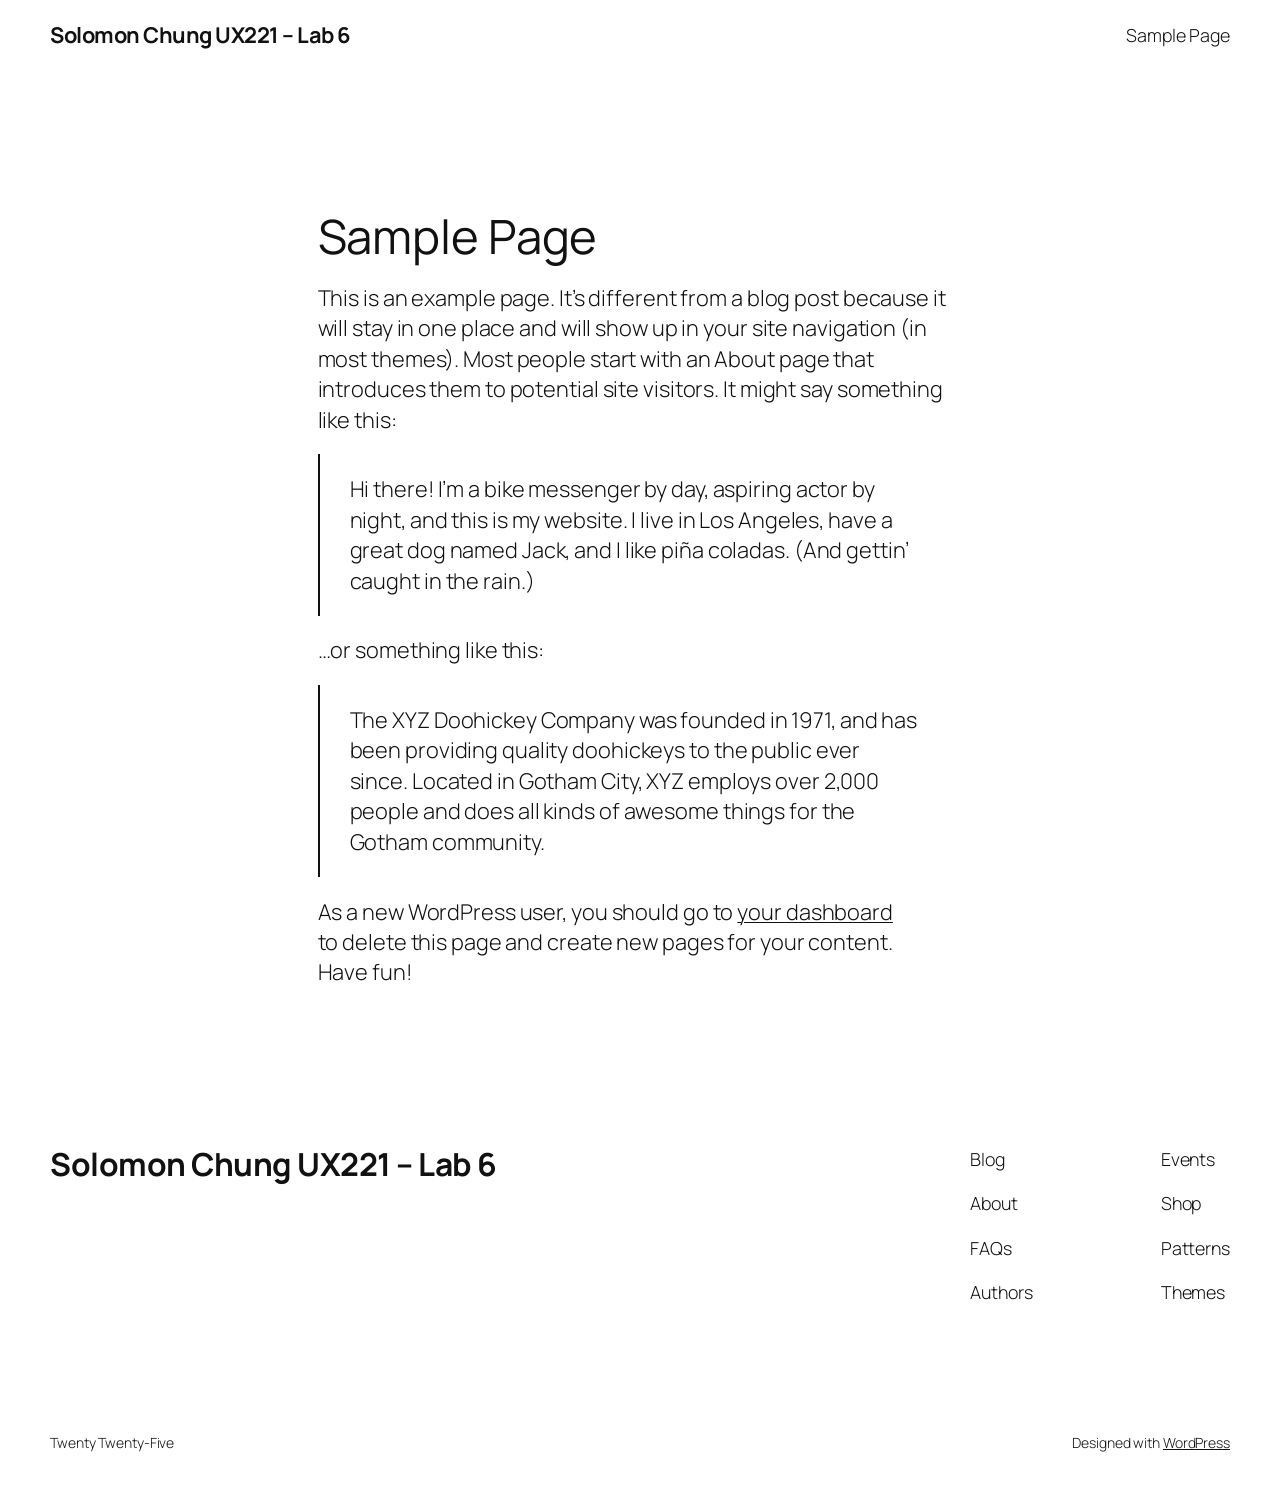
<file: sample-page/index.html>
<!DOCTYPE html>
<html lang="en-CA">
<head>
	<meta charset="UTF-8" />
	<meta name="viewport" content="width=device-width, initial-scale=1" />
<meta name='robots' content='max-image-preview:large' />
<title>Sample Page &#8211; Solomon Chung UX221 &#8211; Lab 6</title>
<link rel="alternate" type="application/rss+xml" title="Solomon Chung UX221 - Lab 6 &raquo; Feed" href="/feed/" />
<link rel="alternate" type="application/rss+xml" title="Solomon Chung UX221 - Lab 6 &raquo; Comments Feed" href="/comments/feed/" />
<link rel="alternate" type="application/rss+xml" title="Solomon Chung UX221 - Lab 6 &raquo; Sample Page Comments Feed" href="/sample-page/feed/" />
<link rel="alternate" title="oEmbed (JSON)" type="application/json+oembed" href="/wp-json/oembed/1.0/embed?url=http%3A%2F%2Flocalhost%3A8000%2Fsample-page%2F" />
<link rel="alternate" title="oEmbed (XML)" type="text/xml+oembed" href="/wp-json/oembed/1.0/embed?url=http%3A%2F%2Flocalhost%3A8000%2Fsample-page%2F&#038;format=xml" />
<style id='wp-img-auto-sizes-contain-inline-css'>
img:is([sizes=auto i],[sizes^="auto," i]){contain-intrinsic-size:3000px 1500px}
/*# sourceURL=wp-img-auto-sizes-contain-inline-css */
</style>
<style id='wp-block-site-title-inline-css'>
.wp-block-site-title{box-sizing:border-box}.wp-block-site-title :where(a){color:inherit;font-family:inherit;font-size:inherit;font-style:inherit;font-weight:inherit;letter-spacing:inherit;line-height:inherit;text-decoration:inherit}
/*# sourceURL=/wp-includes/blocks/site-title/style.min.css */
</style>
<style id='wp-block-page-list-inline-css'>
.wp-block-navigation .wp-block-page-list{align-items:var(--navigation-layout-align,initial);background-color:inherit;display:flex;flex-direction:var(--navigation-layout-direction,initial);flex-wrap:var(--navigation-layout-wrap,wrap);justify-content:var(--navigation-layout-justify,initial)}.wp-block-navigation .wp-block-navigation-item{background-color:inherit}.wp-block-page-list{box-sizing:border-box}
/*# sourceURL=/wp-includes/blocks/page-list/style.min.css */
</style>
<style id='wp-block-navigation-inline-css'>
.wp-block-navigation{position:relative}.wp-block-navigation ul{margin-bottom:0;margin-left:0;margin-top:0;padding-left:0}.wp-block-navigation ul,.wp-block-navigation ul li{list-style:none;padding:0}.wp-block-navigation .wp-block-navigation-item{align-items:center;background-color:inherit;display:flex;position:relative}.wp-block-navigation .wp-block-navigation-item .wp-block-navigation__submenu-container:empty{display:none}.wp-block-navigation .wp-block-navigation-item__content{display:block;z-index:1}.wp-block-navigation .wp-block-navigation-item__content.wp-block-navigation-item__content{color:inherit}.wp-block-navigation.has-text-decoration-underline .wp-block-navigation-item__content,.wp-block-navigation.has-text-decoration-underline .wp-block-navigation-item__content:active,.wp-block-navigation.has-text-decoration-underline .wp-block-navigation-item__content:focus{text-decoration:underline}.wp-block-navigation.has-text-decoration-line-through .wp-block-navigation-item__content,.wp-block-navigation.has-text-decoration-line-through .wp-block-navigation-item__content:active,.wp-block-navigation.has-text-decoration-line-through .wp-block-navigation-item__content:focus{text-decoration:line-through}.wp-block-navigation :where(a),.wp-block-navigation :where(a:active),.wp-block-navigation :where(a:focus){text-decoration:none}.wp-block-navigation .wp-block-navigation__submenu-icon{align-self:center;background-color:inherit;border:none;color:currentColor;display:inline-block;font-size:inherit;height:.6em;line-height:0;margin-left:.25em;padding:0;width:.6em}.wp-block-navigation .wp-block-navigation__submenu-icon svg{display:inline-block;stroke:currentColor;height:inherit;margin-top:.075em;width:inherit}.wp-block-navigation{--navigation-layout-justification-setting:flex-start;--navigation-layout-direction:row;--navigation-layout-wrap:wrap;--navigation-layout-justify:flex-start;--navigation-layout-align:center}.wp-block-navigation.is-vertical{--navigation-layout-direction:column;--navigation-layout-justify:initial;--navigation-layout-align:flex-start}.wp-block-navigation.no-wrap{--navigation-layout-wrap:nowrap}.wp-block-navigation.items-justified-center{--navigation-layout-justification-setting:center;--navigation-layout-justify:center}.wp-block-navigation.items-justified-center.is-vertical{--navigation-layout-align:center}.wp-block-navigation.items-justified-right{--navigation-layout-justification-setting:flex-end;--navigation-layout-justify:flex-end}.wp-block-navigation.items-justified-right.is-vertical{--navigation-layout-align:flex-end}.wp-block-navigation.items-justified-space-between{--navigation-layout-justification-setting:space-between;--navigation-layout-justify:space-between}.wp-block-navigation .has-child .wp-block-navigation__submenu-container{align-items:normal;background-color:inherit;color:inherit;display:flex;flex-direction:column;opacity:0;position:absolute;z-index:2}@media not (prefers-reduced-motion){.wp-block-navigation .has-child .wp-block-navigation__submenu-container{transition:opacity .1s linear}}.wp-block-navigation .has-child .wp-block-navigation__submenu-container{height:0;overflow:hidden;visibility:hidden;width:0}.wp-block-navigation .has-child .wp-block-navigation__submenu-container>.wp-block-navigation-item>.wp-block-navigation-item__content{display:flex;flex-grow:1;padding:.5em 1em}.wp-block-navigation .has-child .wp-block-navigation__submenu-container>.wp-block-navigation-item>.wp-block-navigation-item__content .wp-block-navigation__submenu-icon{margin-left:auto;margin-right:0}.wp-block-navigation .has-child .wp-block-navigation__submenu-container .wp-block-navigation-item__content{margin:0}.wp-block-navigation .has-child .wp-block-navigation__submenu-container{left:-1px;top:100%}@media (min-width:782px){.wp-block-navigation .has-child .wp-block-navigation__submenu-container .wp-block-navigation__submenu-container{left:100%;top:-1px}.wp-block-navigation .has-child .wp-block-navigation__submenu-container .wp-block-navigation__submenu-container:before{background:#0000;content:"";display:block;height:100%;position:absolute;right:100%;width:.5em}.wp-block-navigation .has-child .wp-block-navigation__submenu-container .wp-block-navigation__submenu-icon{margin-right:.25em}.wp-block-navigation .has-child .wp-block-navigation__submenu-container .wp-block-navigation__submenu-icon svg{transform:rotate(-90deg)}}.wp-block-navigation .has-child .wp-block-navigation-submenu__toggle[aria-expanded=true]~.wp-block-navigation__submenu-container,.wp-block-navigation .has-child:not(.open-on-click):hover>.wp-block-navigation__submenu-container,.wp-block-navigation .has-child:not(.open-on-click):not(.open-on-hover-click):focus-within>.wp-block-navigation__submenu-container{height:auto;min-width:200px;opacity:1;overflow:visible;visibility:visible;width:auto}.wp-block-navigation.has-background .has-child .wp-block-navigation__submenu-container{left:0;top:100%}@media (min-width:782px){.wp-block-navigation.has-background .has-child .wp-block-navigation__submenu-container .wp-block-navigation__submenu-container{left:100%;top:0}}.wp-block-navigation-submenu{display:flex;position:relative}.wp-block-navigation-submenu .wp-block-navigation__submenu-icon svg{stroke:currentColor}button.wp-block-navigation-item__content{background-color:initial;border:none;color:currentColor;font-family:inherit;font-size:inherit;font-style:inherit;font-weight:inherit;letter-spacing:inherit;line-height:inherit;text-align:left;text-transform:inherit}.wp-block-navigation-submenu__toggle{cursor:pointer}.wp-block-navigation-submenu__toggle[aria-expanded=true]+.wp-block-navigation__submenu-icon>svg,.wp-block-navigation-submenu__toggle[aria-expanded=true]>svg{transform:rotate(180deg)}.wp-block-navigation-item.open-on-click .wp-block-navigation-submenu__toggle{padding-left:0;padding-right:.85em}.wp-block-navigation-item.open-on-click .wp-block-navigation-submenu__toggle+.wp-block-navigation__submenu-icon{margin-left:-.6em;pointer-events:none}.wp-block-navigation-item.open-on-click button.wp-block-navigation-item__content:not(.wp-block-navigation-submenu__toggle){padding:0}.wp-block-navigation .wp-block-page-list,.wp-block-navigation__container,.wp-block-navigation__responsive-close,.wp-block-navigation__responsive-container,.wp-block-navigation__responsive-container-content,.wp-block-navigation__responsive-dialog{gap:inherit}:where(.wp-block-navigation.has-background .wp-block-navigation-item a:not(.wp-element-button)),:where(.wp-block-navigation.has-background .wp-block-navigation-submenu a:not(.wp-element-button)){padding:.5em 1em}:where(.wp-block-navigation .wp-block-navigation__submenu-container .wp-block-navigation-item a:not(.wp-element-button)),:where(.wp-block-navigation .wp-block-navigation__submenu-container .wp-block-navigation-submenu a:not(.wp-element-button)),:where(.wp-block-navigation .wp-block-navigation__submenu-container .wp-block-navigation-submenu button.wp-block-navigation-item__content),:where(.wp-block-navigation .wp-block-navigation__submenu-container .wp-block-pages-list__item button.wp-block-navigation-item__content){padding:.5em 1em}.wp-block-navigation.items-justified-right .wp-block-navigation__container .has-child .wp-block-navigation__submenu-container,.wp-block-navigation.items-justified-right .wp-block-page-list>.has-child .wp-block-navigation__submenu-container,.wp-block-navigation.items-justified-space-between .wp-block-page-list>.has-child:last-child .wp-block-navigation__submenu-container,.wp-block-navigation.items-justified-space-between>.wp-block-navigation__container>.has-child:last-child .wp-block-navigation__submenu-container{left:auto;right:0}.wp-block-navigation.items-justified-right .wp-block-navigation__container .has-child .wp-block-navigation__submenu-container .wp-block-navigation__submenu-container,.wp-block-navigation.items-justified-right .wp-block-page-list>.has-child .wp-block-navigation__submenu-container .wp-block-navigation__submenu-container,.wp-block-navigation.items-justified-space-between .wp-block-page-list>.has-child:last-child .wp-block-navigation__submenu-container .wp-block-navigation__submenu-container,.wp-block-navigation.items-justified-space-between>.wp-block-navigation__container>.has-child:last-child .wp-block-navigation__submenu-container .wp-block-navigation__submenu-container{left:-1px;right:-1px}@media (min-width:782px){.wp-block-navigation.items-justified-right .wp-block-navigation__container .has-child .wp-block-navigation__submenu-container .wp-block-navigation__submenu-container,.wp-block-navigation.items-justified-right .wp-block-page-list>.has-child .wp-block-navigation__submenu-container .wp-block-navigation__submenu-container,.wp-block-navigation.items-justified-space-between .wp-block-page-list>.has-child:last-child .wp-block-navigation__submenu-container .wp-block-navigation__submenu-container,.wp-block-navigation.items-justified-space-between>.wp-block-navigation__container>.has-child:last-child .wp-block-navigation__submenu-container .wp-block-navigation__submenu-container{left:auto;right:100%}}.wp-block-navigation:not(.has-background) .wp-block-navigation__submenu-container{background-color:#fff;border:1px solid #00000026}.wp-block-navigation.has-background .wp-block-navigation__submenu-container{background-color:inherit}.wp-block-navigation:not(.has-text-color) .wp-block-navigation__submenu-container{color:#000}.wp-block-navigation__container{align-items:var(--navigation-layout-align,initial);display:flex;flex-direction:var(--navigation-layout-direction,initial);flex-wrap:var(--navigation-layout-wrap,wrap);justify-content:var(--navigation-layout-justify,initial);list-style:none;margin:0;padding-left:0}.wp-block-navigation__container .is-responsive{display:none}.wp-block-navigation__container:only-child,.wp-block-page-list:only-child{flex-grow:1}@keyframes overlay-menu__fade-in-animation{0%{opacity:0;transform:translateY(.5em)}to{opacity:1;transform:translateY(0)}}.wp-block-navigation__responsive-container{bottom:0;display:none;left:0;position:fixed;right:0;top:0}.wp-block-navigation__responsive-container :where(.wp-block-navigation-item a){color:inherit}.wp-block-navigation__responsive-container .wp-block-navigation__responsive-container-content{align-items:var(--navigation-layout-align,initial);display:flex;flex-direction:var(--navigation-layout-direction,initial);flex-wrap:var(--navigation-layout-wrap,wrap);justify-content:var(--navigation-layout-justify,initial)}.wp-block-navigation__responsive-container:not(.is-menu-open.is-menu-open){background-color:inherit!important;color:inherit!important}.wp-block-navigation__responsive-container.is-menu-open{background-color:inherit;display:flex;flex-direction:column}@media not (prefers-reduced-motion){.wp-block-navigation__responsive-container.is-menu-open{animation:overlay-menu__fade-in-animation .1s ease-out;animation-fill-mode:forwards}}.wp-block-navigation__responsive-container.is-menu-open{overflow:auto;padding:clamp(1rem,var(--wp--style--root--padding-top),20rem) clamp(1rem,var(--wp--style--root--padding-right),20rem) clamp(1rem,var(--wp--style--root--padding-bottom),20rem) clamp(1rem,var(--wp--style--root--padding-left),20rem);z-index:100000}.wp-block-navigation__responsive-container.is-menu-open .wp-block-navigation__responsive-container-content{align-items:var(--navigation-layout-justification-setting,inherit);display:flex;flex-direction:column;flex-wrap:nowrap;overflow:visible;padding-top:calc(2rem + 24px)}.wp-block-navigation__responsive-container.is-menu-open .wp-block-navigation__responsive-container-content,.wp-block-navigation__responsive-container.is-menu-open .wp-block-navigation__responsive-container-content .wp-block-navigation__container,.wp-block-navigation__responsive-container.is-menu-open .wp-block-navigation__responsive-container-content .wp-block-page-list{justify-content:flex-start}.wp-block-navigation__responsive-container.is-menu-open .wp-block-navigation__responsive-container-content .wp-block-navigation__submenu-icon{display:none}.wp-block-navigation__responsive-container.is-menu-open .wp-block-navigation__responsive-container-content .has-child .wp-block-navigation__submenu-container{border:none;height:auto;min-width:200px;opacity:1;overflow:initial;padding-left:2rem;padding-right:2rem;position:static;visibility:visible;width:auto}.wp-block-navigation__responsive-container.is-menu-open .wp-block-navigation__responsive-container-content .wp-block-navigation__container,.wp-block-navigation__responsive-container.is-menu-open .wp-block-navigation__responsive-container-content .wp-block-navigation__submenu-container{gap:inherit}.wp-block-navigation__responsive-container.is-menu-open .wp-block-navigation__responsive-container-content .wp-block-navigation__submenu-container{padding-top:var(--wp--style--block-gap,2em)}.wp-block-navigation__responsive-container.is-menu-open .wp-block-navigation__responsive-container-content .wp-block-navigation-item__content{padding:0}.wp-block-navigation__responsive-container.is-menu-open .wp-block-navigation__responsive-container-content .wp-block-navigation-item,.wp-block-navigation__responsive-container.is-menu-open .wp-block-navigation__responsive-container-content .wp-block-navigation__container,.wp-block-navigation__responsive-container.is-menu-open .wp-block-navigation__responsive-container-content .wp-block-page-list{align-items:var(--navigation-layout-justification-setting,initial);display:flex;flex-direction:column}.wp-block-navigation__responsive-container.is-menu-open .wp-block-navigation-item,.wp-block-navigation__responsive-container.is-menu-open .wp-block-navigation-item .wp-block-navigation__submenu-container,.wp-block-navigation__responsive-container.is-menu-open .wp-block-navigation__container,.wp-block-navigation__responsive-container.is-menu-open .wp-block-page-list{background:#0000!important;color:inherit!important}.wp-block-navigation__responsive-container.is-menu-open .wp-block-navigation__submenu-container.wp-block-navigation__submenu-container.wp-block-navigation__submenu-container.wp-block-navigation__submenu-container{left:auto;right:auto}@media (min-width:600px){.wp-block-navigation__responsive-container:not(.hidden-by-default):not(.is-menu-open){background-color:inherit;display:block;position:relative;width:100%;z-index:auto}.wp-block-navigation__responsive-container:not(.hidden-by-default):not(.is-menu-open) .wp-block-navigation__responsive-container-close{display:none}.wp-block-navigation__responsive-container.is-menu-open .wp-block-navigation__submenu-container.wp-block-navigation__submenu-container.wp-block-navigation__submenu-container.wp-block-navigation__submenu-container{left:0}}.wp-block-navigation:not(.has-background) .wp-block-navigation__responsive-container.is-menu-open{background-color:#fff}.wp-block-navigation:not(.has-text-color) .wp-block-navigation__responsive-container.is-menu-open{color:#000}.wp-block-navigation__toggle_button_label{font-size:1rem;font-weight:700}.wp-block-navigation__responsive-container-close,.wp-block-navigation__responsive-container-open{background:#0000;border:none;color:currentColor;cursor:pointer;margin:0;padding:0;text-transform:inherit;vertical-align:middle}.wp-block-navigation__responsive-container-close svg,.wp-block-navigation__responsive-container-open svg{fill:currentColor;display:block;height:24px;pointer-events:none;width:24px}.wp-block-navigation__responsive-container-open{display:flex}.wp-block-navigation__responsive-container-open.wp-block-navigation__responsive-container-open.wp-block-navigation__responsive-container-open{font-family:inherit;font-size:inherit;font-weight:inherit}@media (min-width:600px){.wp-block-navigation__responsive-container-open:not(.always-shown){display:none}}.wp-block-navigation__responsive-container-close{position:absolute;right:0;top:0;z-index:2}.wp-block-navigation__responsive-container-close.wp-block-navigation__responsive-container-close.wp-block-navigation__responsive-container-close{font-family:inherit;font-size:inherit;font-weight:inherit}.wp-block-navigation__responsive-close{width:100%}.has-modal-open .wp-block-navigation__responsive-close{margin-left:auto;margin-right:auto;max-width:var(--wp--style--global--wide-size,100%)}.wp-block-navigation__responsive-close:focus{outline:none}.is-menu-open .wp-block-navigation__responsive-close,.is-menu-open .wp-block-navigation__responsive-container-content,.is-menu-open .wp-block-navigation__responsive-dialog{box-sizing:border-box}.wp-block-navigation__responsive-dialog{position:relative}.has-modal-open .admin-bar .is-menu-open .wp-block-navigation__responsive-dialog{margin-top:46px}@media (min-width:782px){.has-modal-open .admin-bar .is-menu-open .wp-block-navigation__responsive-dialog{margin-top:32px}}html.has-modal-open{overflow:hidden}
/*# sourceURL=/wp-includes/blocks/navigation/style.min.css */
</style>
<style id='wp-block-group-inline-css'>
.wp-block-group{box-sizing:border-box}:where(.wp-block-group.wp-block-group-is-layout-constrained){position:relative}
/*# sourceURL=/wp-includes/blocks/group/style.min.css */
</style>
<style id='wp-block-post-title-inline-css'>
.wp-block-post-title{box-sizing:border-box;word-break:break-word}.wp-block-post-title :where(a){display:inline-block;font-family:inherit;font-size:inherit;font-style:inherit;font-weight:inherit;letter-spacing:inherit;line-height:inherit;text-decoration:inherit}
/*# sourceURL=/wp-includes/blocks/post-title/style.min.css */
</style>
<style id='wp-block-paragraph-inline-css'>
.is-small-text{font-size:.875em}.is-regular-text{font-size:1em}.is-large-text{font-size:2.25em}.is-larger-text{font-size:3em}.has-drop-cap:not(:focus):first-letter{float:left;font-size:8.4em;font-style:normal;font-weight:100;line-height:.68;margin:.05em .1em 0 0;text-transform:uppercase}body.rtl .has-drop-cap:not(:focus):first-letter{float:none;margin-left:.1em}p.has-drop-cap.has-background{overflow:hidden}:root :where(p.has-background){padding:1.25em 2.375em}:where(p.has-text-color:not(.has-link-color)) a{color:inherit}p.has-text-align-left[style*="writing-mode:vertical-lr"],p.has-text-align-right[style*="writing-mode:vertical-rl"]{rotate:180deg}
/*# sourceURL=/wp-includes/blocks/paragraph/style.min.css */
</style>
<style id='wp-block-quote-inline-css'>
.wp-block-quote{box-sizing:border-box;overflow-wrap:break-word}.wp-block-quote.is-large:where(:not(.is-style-plain)),.wp-block-quote.is-style-large:where(:not(.is-style-plain)){margin-bottom:1em;padding:0 1em}.wp-block-quote.is-large:where(:not(.is-style-plain)) p,.wp-block-quote.is-style-large:where(:not(.is-style-plain)) p{font-size:1.5em;font-style:italic;line-height:1.6}.wp-block-quote.is-large:where(:not(.is-style-plain)) cite,.wp-block-quote.is-large:where(:not(.is-style-plain)) footer,.wp-block-quote.is-style-large:where(:not(.is-style-plain)) cite,.wp-block-quote.is-style-large:where(:not(.is-style-plain)) footer{font-size:1.125em;text-align:right}.wp-block-quote>cite{display:block}
/*# sourceURL=/wp-includes/blocks/quote/style.min.css */
</style>
<style id='wp-block-post-content-inline-css'>
.wp-block-post-content{display:flow-root}
/*# sourceURL=/wp-includes/blocks/post-content/style.min.css */
</style>
<style id='wp-block-spacer-inline-css'>
.wp-block-spacer{clear:both}
/*# sourceURL=/wp-includes/blocks/spacer/style.min.css */
</style>
<style id='wp-block-columns-inline-css'>
.wp-block-columns{box-sizing:border-box;display:flex;flex-wrap:wrap!important}@media (min-width:782px){.wp-block-columns{flex-wrap:nowrap!important}}.wp-block-columns{align-items:normal!important}.wp-block-columns.are-vertically-aligned-top{align-items:flex-start}.wp-block-columns.are-vertically-aligned-center{align-items:center}.wp-block-columns.are-vertically-aligned-bottom{align-items:flex-end}@media (max-width:781px){.wp-block-columns:not(.is-not-stacked-on-mobile)>.wp-block-column{flex-basis:100%!important}}@media (min-width:782px){.wp-block-columns:not(.is-not-stacked-on-mobile)>.wp-block-column{flex-basis:0;flex-grow:1}.wp-block-columns:not(.is-not-stacked-on-mobile)>.wp-block-column[style*=flex-basis]{flex-grow:0}}.wp-block-columns.is-not-stacked-on-mobile{flex-wrap:nowrap!important}.wp-block-columns.is-not-stacked-on-mobile>.wp-block-column{flex-basis:0;flex-grow:1}.wp-block-columns.is-not-stacked-on-mobile>.wp-block-column[style*=flex-basis]{flex-grow:0}:where(.wp-block-columns){margin-bottom:1.75em}:where(.wp-block-columns.has-background){padding:1.25em 2.375em}.wp-block-column{flex-grow:1;min-width:0;overflow-wrap:break-word;word-break:break-word}.wp-block-column.is-vertically-aligned-top{align-self:flex-start}.wp-block-column.is-vertically-aligned-center{align-self:center}.wp-block-column.is-vertically-aligned-bottom{align-self:flex-end}.wp-block-column.is-vertically-aligned-stretch{align-self:stretch}.wp-block-column.is-vertically-aligned-bottom,.wp-block-column.is-vertically-aligned-center,.wp-block-column.is-vertically-aligned-top{width:100%}
/*# sourceURL=/wp-includes/blocks/columns/style.min.css */
</style>
<style id='wp-block-navigation-link-inline-css'>
.wp-block-navigation .wp-block-navigation-item__label{overflow-wrap:break-word}.wp-block-navigation .wp-block-navigation-item__description{display:none}.link-ui-tools{outline:1px solid #f0f0f0;padding:8px}.link-ui-block-inserter{padding-top:8px}.link-ui-block-inserter__back{margin-left:8px;text-transform:uppercase}
/*# sourceURL=/wp-includes/blocks/navigation-link/style.min.css */
</style>
<style id='wp-emoji-styles-inline-css'>

	img.wp-smiley, img.emoji {
		display: inline !important;
		border: none !important;
		box-shadow: none !important;
		height: 1em !important;
		width: 1em !important;
		margin: 0 0.07em !important;
		vertical-align: -0.1em !important;
		background: none !important;
		padding: 0 !important;
	}
/*# sourceURL=wp-emoji-styles-inline-css */
</style>
<style id='wp-block-library-inline-css'>
:root{--wp-block-synced-color:#7a00df;--wp-block-synced-color--rgb:122,0,223;--wp-bound-block-color:var(--wp-block-synced-color);--wp-editor-canvas-background:#ddd;--wp-admin-theme-color:#007cba;--wp-admin-theme-color--rgb:0,124,186;--wp-admin-theme-color-darker-10:#006ba1;--wp-admin-theme-color-darker-10--rgb:0,107,160.5;--wp-admin-theme-color-darker-20:#005a87;--wp-admin-theme-color-darker-20--rgb:0,90,135;--wp-admin-border-width-focus:2px}@media (min-resolution:192dpi){:root{--wp-admin-border-width-focus:1.5px}}.wp-element-button{cursor:pointer}:root .has-very-light-gray-background-color{background-color:#eee}:root .has-very-dark-gray-background-color{background-color:#313131}:root .has-very-light-gray-color{color:#eee}:root .has-very-dark-gray-color{color:#313131}:root .has-vivid-green-cyan-to-vivid-cyan-blue-gradient-background{background:linear-gradient(135deg,#00d084,#0693e3)}:root .has-purple-crush-gradient-background{background:linear-gradient(135deg,#34e2e4,#4721fb 50%,#ab1dfe)}:root .has-hazy-dawn-gradient-background{background:linear-gradient(135deg,#faaca8,#dad0ec)}:root .has-subdued-olive-gradient-background{background:linear-gradient(135deg,#fafae1,#67a671)}:root .has-atomic-cream-gradient-background{background:linear-gradient(135deg,#fdd79a,#004a59)}:root .has-nightshade-gradient-background{background:linear-gradient(135deg,#330968,#31cdcf)}:root .has-midnight-gradient-background{background:linear-gradient(135deg,#020381,#2874fc)}:root{--wp--preset--font-size--normal:16px;--wp--preset--font-size--huge:42px}.has-regular-font-size{font-size:1em}.has-larger-font-size{font-size:2.625em}.has-normal-font-size{font-size:var(--wp--preset--font-size--normal)}.has-huge-font-size{font-size:var(--wp--preset--font-size--huge)}.has-text-align-center{text-align:center}.has-text-align-left{text-align:left}.has-text-align-right{text-align:right}.has-fit-text{white-space:nowrap!important}#end-resizable-editor-section{display:none}.aligncenter{clear:both}.items-justified-left{justify-content:flex-start}.items-justified-center{justify-content:center}.items-justified-right{justify-content:flex-end}.items-justified-space-between{justify-content:space-between}.screen-reader-text{border:0;clip-path:inset(50%);height:1px;margin:-1px;overflow:hidden;padding:0;position:absolute;width:1px;word-wrap:normal!important}.screen-reader-text:focus{background-color:#ddd;clip-path:none;color:#444;display:block;font-size:1em;height:auto;left:5px;line-height:normal;padding:15px 23px 14px;text-decoration:none;top:5px;width:auto;z-index:100000}html :where(.has-border-color){border-style:solid}html :where([style*=border-top-color]){border-top-style:solid}html :where([style*=border-right-color]){border-right-style:solid}html :where([style*=border-bottom-color]){border-bottom-style:solid}html :where([style*=border-left-color]){border-left-style:solid}html :where([style*=border-width]){border-style:solid}html :where([style*=border-top-width]){border-top-style:solid}html :where([style*=border-right-width]){border-right-style:solid}html :where([style*=border-bottom-width]){border-bottom-style:solid}html :where([style*=border-left-width]){border-left-style:solid}html :where(img[class*=wp-image-]){height:auto;max-width:100%}:where(figure){margin:0 0 1em}html :where(.is-position-sticky){--wp-admin--admin-bar--position-offset:var(--wp-admin--admin-bar--height,0px)}@media screen and (max-width:600px){html :where(.is-position-sticky){--wp-admin--admin-bar--position-offset:0px}}
/*# sourceURL=/wp-includes/css/dist/block-library/common.min.css */
</style>
<style id='global-styles-inline-css'>
:root{--wp--preset--aspect-ratio--square: 1;--wp--preset--aspect-ratio--4-3: 4/3;--wp--preset--aspect-ratio--3-4: 3/4;--wp--preset--aspect-ratio--3-2: 3/2;--wp--preset--aspect-ratio--2-3: 2/3;--wp--preset--aspect-ratio--16-9: 16/9;--wp--preset--aspect-ratio--9-16: 9/16;--wp--preset--color--black: #000000;--wp--preset--color--cyan-bluish-gray: #abb8c3;--wp--preset--color--white: #ffffff;--wp--preset--color--pale-pink: #f78da7;--wp--preset--color--vivid-red: #cf2e2e;--wp--preset--color--luminous-vivid-orange: #ff6900;--wp--preset--color--luminous-vivid-amber: #fcb900;--wp--preset--color--light-green-cyan: #7bdcb5;--wp--preset--color--vivid-green-cyan: #00d084;--wp--preset--color--pale-cyan-blue: #8ed1fc;--wp--preset--color--vivid-cyan-blue: #0693e3;--wp--preset--color--vivid-purple: #9b51e0;--wp--preset--color--base: #FFFFFF;--wp--preset--color--contrast: #111111;--wp--preset--color--accent-1: #FFEE58;--wp--preset--color--accent-2: #F6CFF4;--wp--preset--color--accent-3: #503AA8;--wp--preset--color--accent-4: #686868;--wp--preset--color--accent-5: #FBFAF3;--wp--preset--color--accent-6: color-mix(in srgb, currentColor 20%, transparent);--wp--preset--gradient--vivid-cyan-blue-to-vivid-purple: linear-gradient(135deg,rgb(6,147,227) 0%,rgb(155,81,224) 100%);--wp--preset--gradient--light-green-cyan-to-vivid-green-cyan: linear-gradient(135deg,rgb(122,220,180) 0%,rgb(0,208,130) 100%);--wp--preset--gradient--luminous-vivid-amber-to-luminous-vivid-orange: linear-gradient(135deg,rgb(252,185,0) 0%,rgb(255,105,0) 100%);--wp--preset--gradient--luminous-vivid-orange-to-vivid-red: linear-gradient(135deg,rgb(255,105,0) 0%,rgb(207,46,46) 100%);--wp--preset--gradient--very-light-gray-to-cyan-bluish-gray: linear-gradient(135deg,rgb(238,238,238) 0%,rgb(169,184,195) 100%);--wp--preset--gradient--cool-to-warm-spectrum: linear-gradient(135deg,rgb(74,234,220) 0%,rgb(151,120,209) 20%,rgb(207,42,186) 40%,rgb(238,44,130) 60%,rgb(251,105,98) 80%,rgb(254,248,76) 100%);--wp--preset--gradient--blush-light-purple: linear-gradient(135deg,rgb(255,206,236) 0%,rgb(152,150,240) 100%);--wp--preset--gradient--blush-bordeaux: linear-gradient(135deg,rgb(254,205,165) 0%,rgb(254,45,45) 50%,rgb(107,0,62) 100%);--wp--preset--gradient--luminous-dusk: linear-gradient(135deg,rgb(255,203,112) 0%,rgb(199,81,192) 50%,rgb(65,88,208) 100%);--wp--preset--gradient--pale-ocean: linear-gradient(135deg,rgb(255,245,203) 0%,rgb(182,227,212) 50%,rgb(51,167,181) 100%);--wp--preset--gradient--electric-grass: linear-gradient(135deg,rgb(202,248,128) 0%,rgb(113,206,126) 100%);--wp--preset--gradient--midnight: linear-gradient(135deg,rgb(2,3,129) 0%,rgb(40,116,252) 100%);--wp--preset--font-size--small: 0.875rem;--wp--preset--font-size--medium: clamp(1rem, 1rem + ((1vw - 0.2rem) * 0.196), 1.125rem);--wp--preset--font-size--large: clamp(1.125rem, 1.125rem + ((1vw - 0.2rem) * 0.392), 1.375rem);--wp--preset--font-size--x-large: clamp(1.75rem, 1.75rem + ((1vw - 0.2rem) * 0.392), 2rem);--wp--preset--font-size--xx-large: clamp(2.15rem, 2.15rem + ((1vw - 0.2rem) * 1.333), 3rem);--wp--preset--font-family--manrope: Manrope, sans-serif;--wp--preset--font-family--fira-code: "Fira Code", monospace;--wp--preset--spacing--20: 10px;--wp--preset--spacing--30: 20px;--wp--preset--spacing--40: 30px;--wp--preset--spacing--50: clamp(30px, 5vw, 50px);--wp--preset--spacing--60: clamp(30px, 7vw, 70px);--wp--preset--spacing--70: clamp(50px, 7vw, 90px);--wp--preset--spacing--80: clamp(70px, 10vw, 140px);--wp--preset--shadow--natural: 6px 6px 9px rgba(0, 0, 0, 0.2);--wp--preset--shadow--deep: 12px 12px 50px rgba(0, 0, 0, 0.4);--wp--preset--shadow--sharp: 6px 6px 0px rgba(0, 0, 0, 0.2);--wp--preset--shadow--outlined: 6px 6px 0px -3px rgb(255, 255, 255), 6px 6px rgb(0, 0, 0);--wp--preset--shadow--crisp: 6px 6px 0px rgb(0, 0, 0);}:root { --wp--style--global--content-size: 645px;--wp--style--global--wide-size: 1340px; }:where(body) { margin: 0; }.wp-site-blocks { padding-top: var(--wp--style--root--padding-top); padding-bottom: var(--wp--style--root--padding-bottom); }.has-global-padding { padding-right: var(--wp--style--root--padding-right); padding-left: var(--wp--style--root--padding-left); }.has-global-padding > .alignfull { margin-right: calc(var(--wp--style--root--padding-right) * -1); margin-left: calc(var(--wp--style--root--padding-left) * -1); }.has-global-padding :where(:not(.alignfull.is-layout-flow) > .has-global-padding:not(.wp-block-block, .alignfull)) { padding-right: 0; padding-left: 0; }.has-global-padding :where(:not(.alignfull.is-layout-flow) > .has-global-padding:not(.wp-block-block, .alignfull)) > .alignfull { margin-left: 0; margin-right: 0; }.wp-site-blocks > .alignleft { float: left; margin-right: 2em; }.wp-site-blocks > .alignright { float: right; margin-left: 2em; }.wp-site-blocks > .aligncenter { justify-content: center; margin-left: auto; margin-right: auto; }:where(.wp-site-blocks) > * { margin-block-start: 1.2rem; margin-block-end: 0; }:where(.wp-site-blocks) > :first-child { margin-block-start: 0; }:where(.wp-site-blocks) > :last-child { margin-block-end: 0; }:root { --wp--style--block-gap: 1.2rem; }:root :where(.is-layout-flow) > :first-child{margin-block-start: 0;}:root :where(.is-layout-flow) > :last-child{margin-block-end: 0;}:root :where(.is-layout-flow) > *{margin-block-start: 1.2rem;margin-block-end: 0;}:root :where(.is-layout-constrained) > :first-child{margin-block-start: 0;}:root :where(.is-layout-constrained) > :last-child{margin-block-end: 0;}:root :where(.is-layout-constrained) > *{margin-block-start: 1.2rem;margin-block-end: 0;}:root :where(.is-layout-flex){gap: 1.2rem;}:root :where(.is-layout-grid){gap: 1.2rem;}.is-layout-flow > .alignleft{float: left;margin-inline-start: 0;margin-inline-end: 2em;}.is-layout-flow > .alignright{float: right;margin-inline-start: 2em;margin-inline-end: 0;}.is-layout-flow > .aligncenter{margin-left: auto !important;margin-right: auto !important;}.is-layout-constrained > .alignleft{float: left;margin-inline-start: 0;margin-inline-end: 2em;}.is-layout-constrained > .alignright{float: right;margin-inline-start: 2em;margin-inline-end: 0;}.is-layout-constrained > .aligncenter{margin-left: auto !important;margin-right: auto !important;}.is-layout-constrained > :where(:not(.alignleft):not(.alignright):not(.alignfull)){max-width: var(--wp--style--global--content-size);margin-left: auto !important;margin-right: auto !important;}.is-layout-constrained > .alignwide{max-width: var(--wp--style--global--wide-size);}body .is-layout-flex{display: flex;}.is-layout-flex{flex-wrap: wrap;align-items: center;}.is-layout-flex > :is(*, div){margin: 0;}body .is-layout-grid{display: grid;}.is-layout-grid > :is(*, div){margin: 0;}body{background-color: var(--wp--preset--color--base);color: var(--wp--preset--color--contrast);font-family: var(--wp--preset--font-family--manrope);font-size: var(--wp--preset--font-size--large);font-weight: 300;letter-spacing: -0.1px;line-height: 1.4;--wp--style--root--padding-top: 0px;--wp--style--root--padding-right: var(--wp--preset--spacing--50);--wp--style--root--padding-bottom: 0px;--wp--style--root--padding-left: var(--wp--preset--spacing--50);}a:where(:not(.wp-element-button)){color: currentColor;text-decoration: underline;}:root :where(a:where(:not(.wp-element-button)):hover){text-decoration: none;}h1, h2, h3, h4, h5, h6{font-weight: 400;letter-spacing: -0.1px;line-height: 1.125;}h1{font-size: var(--wp--preset--font-size--xx-large);}h2{font-size: var(--wp--preset--font-size--x-large);}h3{font-size: var(--wp--preset--font-size--large);}h4{font-size: var(--wp--preset--font-size--medium);}h5{font-size: var(--wp--preset--font-size--small);letter-spacing: 0.5px;}h6{font-size: var(--wp--preset--font-size--small);font-weight: 700;letter-spacing: 1.4px;text-transform: uppercase;}:root :where(.wp-element-button, .wp-block-button__link){background-color: var(--wp--preset--color--contrast);border-width: 0;color: var(--wp--preset--color--base);font-family: inherit;font-size: var(--wp--preset--font-size--medium);font-style: inherit;font-weight: inherit;letter-spacing: inherit;line-height: inherit;padding-top: 1rem;padding-right: 2.25rem;padding-bottom: 1rem;padding-left: 2.25rem;text-decoration: none;text-transform: inherit;}:root :where(.wp-element-button:hover, .wp-block-button__link:hover){background-color: color-mix(in srgb, var(--wp--preset--color--contrast) 85%, transparent);border-color: transparent;color: var(--wp--preset--color--base);}:root :where(.wp-element-button:focus, .wp-block-button__link:focus){outline-color: var(--wp--preset--color--accent-4);outline-offset: 2px;}:root :where(.wp-element-caption, .wp-block-audio figcaption, .wp-block-embed figcaption, .wp-block-gallery figcaption, .wp-block-image figcaption, .wp-block-table figcaption, .wp-block-video figcaption){font-size: var(--wp--preset--font-size--small);line-height: 1.4;}.has-black-color{color: var(--wp--preset--color--black) !important;}.has-cyan-bluish-gray-color{color: var(--wp--preset--color--cyan-bluish-gray) !important;}.has-white-color{color: var(--wp--preset--color--white) !important;}.has-pale-pink-color{color: var(--wp--preset--color--pale-pink) !important;}.has-vivid-red-color{color: var(--wp--preset--color--vivid-red) !important;}.has-luminous-vivid-orange-color{color: var(--wp--preset--color--luminous-vivid-orange) !important;}.has-luminous-vivid-amber-color{color: var(--wp--preset--color--luminous-vivid-amber) !important;}.has-light-green-cyan-color{color: var(--wp--preset--color--light-green-cyan) !important;}.has-vivid-green-cyan-color{color: var(--wp--preset--color--vivid-green-cyan) !important;}.has-pale-cyan-blue-color{color: var(--wp--preset--color--pale-cyan-blue) !important;}.has-vivid-cyan-blue-color{color: var(--wp--preset--color--vivid-cyan-blue) !important;}.has-vivid-purple-color{color: var(--wp--preset--color--vivid-purple) !important;}.has-base-color{color: var(--wp--preset--color--base) !important;}.has-contrast-color{color: var(--wp--preset--color--contrast) !important;}.has-accent-1-color{color: var(--wp--preset--color--accent-1) !important;}.has-accent-2-color{color: var(--wp--preset--color--accent-2) !important;}.has-accent-3-color{color: var(--wp--preset--color--accent-3) !important;}.has-accent-4-color{color: var(--wp--preset--color--accent-4) !important;}.has-accent-5-color{color: var(--wp--preset--color--accent-5) !important;}.has-accent-6-color{color: var(--wp--preset--color--accent-6) !important;}.has-black-background-color{background-color: var(--wp--preset--color--black) !important;}.has-cyan-bluish-gray-background-color{background-color: var(--wp--preset--color--cyan-bluish-gray) !important;}.has-white-background-color{background-color: var(--wp--preset--color--white) !important;}.has-pale-pink-background-color{background-color: var(--wp--preset--color--pale-pink) !important;}.has-vivid-red-background-color{background-color: var(--wp--preset--color--vivid-red) !important;}.has-luminous-vivid-orange-background-color{background-color: var(--wp--preset--color--luminous-vivid-orange) !important;}.has-luminous-vivid-amber-background-color{background-color: var(--wp--preset--color--luminous-vivid-amber) !important;}.has-light-green-cyan-background-color{background-color: var(--wp--preset--color--light-green-cyan) !important;}.has-vivid-green-cyan-background-color{background-color: var(--wp--preset--color--vivid-green-cyan) !important;}.has-pale-cyan-blue-background-color{background-color: var(--wp--preset--color--pale-cyan-blue) !important;}.has-vivid-cyan-blue-background-color{background-color: var(--wp--preset--color--vivid-cyan-blue) !important;}.has-vivid-purple-background-color{background-color: var(--wp--preset--color--vivid-purple) !important;}.has-base-background-color{background-color: var(--wp--preset--color--base) !important;}.has-contrast-background-color{background-color: var(--wp--preset--color--contrast) !important;}.has-accent-1-background-color{background-color: var(--wp--preset--color--accent-1) !important;}.has-accent-2-background-color{background-color: var(--wp--preset--color--accent-2) !important;}.has-accent-3-background-color{background-color: var(--wp--preset--color--accent-3) !important;}.has-accent-4-background-color{background-color: var(--wp--preset--color--accent-4) !important;}.has-accent-5-background-color{background-color: var(--wp--preset--color--accent-5) !important;}.has-accent-6-background-color{background-color: var(--wp--preset--color--accent-6) !important;}.has-black-border-color{border-color: var(--wp--preset--color--black) !important;}.has-cyan-bluish-gray-border-color{border-color: var(--wp--preset--color--cyan-bluish-gray) !important;}.has-white-border-color{border-color: var(--wp--preset--color--white) !important;}.has-pale-pink-border-color{border-color: var(--wp--preset--color--pale-pink) !important;}.has-vivid-red-border-color{border-color: var(--wp--preset--color--vivid-red) !important;}.has-luminous-vivid-orange-border-color{border-color: var(--wp--preset--color--luminous-vivid-orange) !important;}.has-luminous-vivid-amber-border-color{border-color: var(--wp--preset--color--luminous-vivid-amber) !important;}.has-light-green-cyan-border-color{border-color: var(--wp--preset--color--light-green-cyan) !important;}.has-vivid-green-cyan-border-color{border-color: var(--wp--preset--color--vivid-green-cyan) !important;}.has-pale-cyan-blue-border-color{border-color: var(--wp--preset--color--pale-cyan-blue) !important;}.has-vivid-cyan-blue-border-color{border-color: var(--wp--preset--color--vivid-cyan-blue) !important;}.has-vivid-purple-border-color{border-color: var(--wp--preset--color--vivid-purple) !important;}.has-base-border-color{border-color: var(--wp--preset--color--base) !important;}.has-contrast-border-color{border-color: var(--wp--preset--color--contrast) !important;}.has-accent-1-border-color{border-color: var(--wp--preset--color--accent-1) !important;}.has-accent-2-border-color{border-color: var(--wp--preset--color--accent-2) !important;}.has-accent-3-border-color{border-color: var(--wp--preset--color--accent-3) !important;}.has-accent-4-border-color{border-color: var(--wp--preset--color--accent-4) !important;}.has-accent-5-border-color{border-color: var(--wp--preset--color--accent-5) !important;}.has-accent-6-border-color{border-color: var(--wp--preset--color--accent-6) !important;}.has-vivid-cyan-blue-to-vivid-purple-gradient-background{background: var(--wp--preset--gradient--vivid-cyan-blue-to-vivid-purple) !important;}.has-light-green-cyan-to-vivid-green-cyan-gradient-background{background: var(--wp--preset--gradient--light-green-cyan-to-vivid-green-cyan) !important;}.has-luminous-vivid-amber-to-luminous-vivid-orange-gradient-background{background: var(--wp--preset--gradient--luminous-vivid-amber-to-luminous-vivid-orange) !important;}.has-luminous-vivid-orange-to-vivid-red-gradient-background{background: var(--wp--preset--gradient--luminous-vivid-orange-to-vivid-red) !important;}.has-very-light-gray-to-cyan-bluish-gray-gradient-background{background: var(--wp--preset--gradient--very-light-gray-to-cyan-bluish-gray) !important;}.has-cool-to-warm-spectrum-gradient-background{background: var(--wp--preset--gradient--cool-to-warm-spectrum) !important;}.has-blush-light-purple-gradient-background{background: var(--wp--preset--gradient--blush-light-purple) !important;}.has-blush-bordeaux-gradient-background{background: var(--wp--preset--gradient--blush-bordeaux) !important;}.has-luminous-dusk-gradient-background{background: var(--wp--preset--gradient--luminous-dusk) !important;}.has-pale-ocean-gradient-background{background: var(--wp--preset--gradient--pale-ocean) !important;}.has-electric-grass-gradient-background{background: var(--wp--preset--gradient--electric-grass) !important;}.has-midnight-gradient-background{background: var(--wp--preset--gradient--midnight) !important;}.has-small-font-size{font-size: var(--wp--preset--font-size--small) !important;}.has-medium-font-size{font-size: var(--wp--preset--font-size--medium) !important;}.has-large-font-size{font-size: var(--wp--preset--font-size--large) !important;}.has-x-large-font-size{font-size: var(--wp--preset--font-size--x-large) !important;}.has-xx-large-font-size{font-size: var(--wp--preset--font-size--xx-large) !important;}.has-manrope-font-family{font-family: var(--wp--preset--font-family--manrope) !important;}.has-fira-code-font-family{font-family: var(--wp--preset--font-family--fira-code) !important;}
:root :where(.wp-block-columns-is-layout-flow) > :first-child{margin-block-start: 0;}:root :where(.wp-block-columns-is-layout-flow) > :last-child{margin-block-end: 0;}:root :where(.wp-block-columns-is-layout-flow) > *{margin-block-start: var(--wp--preset--spacing--50);margin-block-end: 0;}:root :where(.wp-block-columns-is-layout-constrained) > :first-child{margin-block-start: 0;}:root :where(.wp-block-columns-is-layout-constrained) > :last-child{margin-block-end: 0;}:root :where(.wp-block-columns-is-layout-constrained) > *{margin-block-start: var(--wp--preset--spacing--50);margin-block-end: 0;}:root :where(.wp-block-columns-is-layout-flex){gap: var(--wp--preset--spacing--50);}:root :where(.wp-block-columns-is-layout-grid){gap: var(--wp--preset--spacing--50);}
:root :where(.wp-block-post-title a:where(:not(.wp-element-button))){text-decoration: none;}
:root :where(.wp-block-post-title a:where(:not(.wp-element-button)):hover){text-decoration: underline;}
:root :where(.wp-block-quote){border-color: currentColor;border-width: 0 0 0 2px;border-style: solid;font-size: var(--wp--preset--font-size--large);font-weight: 300;margin-right: 0;margin-left: 0;padding-top: var(--wp--preset--spacing--30);padding-right: var(--wp--preset--spacing--40);padding-bottom: var(--wp--preset--spacing--30);padding-left: var(--wp--preset--spacing--40);}:root :where(.wp-block-quote-is-layout-flow) > :first-child{margin-block-start: 0;}:root :where(.wp-block-quote-is-layout-flow) > :last-child{margin-block-end: 0;}:root :where(.wp-block-quote-is-layout-flow) > *{margin-block-start: var(--wp--preset--spacing--30);margin-block-end: 0;}:root :where(.wp-block-quote-is-layout-constrained) > :first-child{margin-block-start: 0;}:root :where(.wp-block-quote-is-layout-constrained) > :last-child{margin-block-end: 0;}:root :where(.wp-block-quote-is-layout-constrained) > *{margin-block-start: var(--wp--preset--spacing--30);margin-block-end: 0;}:root :where(.wp-block-quote-is-layout-flex){gap: var(--wp--preset--spacing--30);}:root :where(.wp-block-quote-is-layout-grid){gap: var(--wp--preset--spacing--30);}:root :where(.wp-block-quote.has-text-align-right ){border-width: 0 2px 0 0;}:root :where(.wp-block-quote.has-text-align-center ){border-width: 0;border-inline: 0; padding-inline: 0;}
:root :where(.wp-block-quote cite){font-size: var(--wp--preset--font-size--small);font-style: normal;font-weight: 300;}:root :where(.wp-block-quote cite sub){font-size: 0.65em}
:root :where(.wp-block-site-title){font-weight: 700;letter-spacing: -.5px;}
:root :where(.wp-block-site-title a:where(:not(.wp-element-button))){text-decoration: none;}
:root :where(.wp-block-site-title a:where(:not(.wp-element-button)):hover){text-decoration: underline;}
:root :where(.wp-block-navigation){font-size: var(--wp--preset--font-size--medium);}
:root :where(.wp-block-navigation a:where(:not(.wp-element-button))){text-decoration: none;}
:root :where(.wp-block-navigation a:where(:not(.wp-element-button)):hover){text-decoration: underline;}
/*# sourceURL=global-styles-inline-css */
</style>
<style id='core-block-supports-inline-css'>
.wp-container-core-navigation-is-layout-fc306653{justify-content:flex-end;}.wp-container-core-group-is-layout-f4c28e8b{flex-wrap:nowrap;gap:var(--wp--preset--spacing--10);justify-content:flex-end;}.wp-container-core-group-is-layout-8165f36a{flex-wrap:nowrap;justify-content:space-between;}.wp-container-core-columns-is-layout-28f84493{flex-wrap:nowrap;}.wp-container-core-navigation-is-layout-fe9cc265{flex-direction:column;align-items:flex-start;}.wp-container-core-group-is-layout-570722b2{gap:var(--wp--preset--spacing--80);justify-content:space-between;align-items:flex-start;}.wp-container-core-group-is-layout-e5edad21{justify-content:space-between;align-items:flex-start;}.wp-container-core-group-is-layout-91e87306{gap:var(--wp--preset--spacing--20);justify-content:space-between;}
/*# sourceURL=core-block-supports-inline-css */
</style>
<style id='wp-block-template-skip-link-inline-css'>

		.skip-link.screen-reader-text {
			border: 0;
			clip-path: inset(50%);
			height: 1px;
			margin: -1px;
			overflow: hidden;
			padding: 0;
			position: absolute !important;
			width: 1px;
			word-wrap: normal !important;
		}

		.skip-link.screen-reader-text:focus {
			background-color: #eee;
			clip-path: none;
			color: #444;
			display: block;
			font-size: 1em;
			height: auto;
			left: 5px;
			line-height: normal;
			padding: 15px 23px 14px;
			text-decoration: none;
			top: 5px;
			width: auto;
			z-index: 100000;
		}
/*# sourceURL=wp-block-template-skip-link-inline-css */
</style>
<style id='twentytwentyfive-style-inline-css'>
a{text-decoration-thickness:1px!important;text-underline-offset:.1em}:where(.wp-site-blocks :focus){outline-width:2px;outline-style:solid}.wp-block-navigation .wp-block-navigation-submenu .wp-block-navigation-item:not(:last-child){margin-bottom:3px}.wp-block-navigation .wp-block-navigation-item .wp-block-navigation-item__content{outline-offset:4px}.wp-block-navigation .wp-block-navigation-item ul.wp-block-navigation__submenu-container .wp-block-navigation-item__content{outline-offset:0}blockquote,caption,figcaption,h1,h2,h3,h4,h5,h6,p{text-wrap:pretty}.more-link{display:block}:where(pre){overflow-x:auto}
/*# sourceURL=/wp-content/themes/twentytwentyfive/style.min.css */
</style>
<link rel="https://api.w.org/" href="/wp-json/" /><link rel="alternate" title="JSON" type="application/json" href="/wp-json/wp/v2/pages/2" /><link rel="EditURI" type="application/rsd+xml" title="RSD" href="/xmlrpc.php?rsd" />
<meta name="generator" content="WordPress 6.9.4" />
<link rel="canonical" href="/sample-page/" />
<link rel='shortlink' href='/?p=2' />
<script type="importmap" id="wp-importmap">
{"imports":{"@wordpress/interactivity":"/wp-includes/js/dist/script-modules/interactivity/index.min.js?ver=66c613f68580994bb00a"}}
</script>
<link rel="modulepreload" href="/wp-includes/js/dist/script-modules/interactivity/index.min.js?ver=66c613f68580994bb00a" id="@wordpress/interactivity-js-modulepreload" fetchpriority="low">
<style class='wp-fonts-local'>
@font-face{font-family:Manrope;font-style:normal;font-weight:200 800;font-display:fallback;src:url('/wp-content/themes/twentytwentyfive/assets/fonts/manrope/Manrope-VariableFont_wght.woff2') format('woff2');}
@font-face{font-family:"Fira Code";font-style:normal;font-weight:300 700;font-display:fallback;src:url('/wp-content/themes/twentytwentyfive/assets/fonts/fira-code/FiraCode-VariableFont_wght.woff2') format('woff2');}
</style>
</head>

<body class="wp-singular page-template-default page page-id-2 wp-embed-responsive wp-theme-twentytwentyfive">

<div class="wp-site-blocks"><header class="wp-block-template-part">
<div class="wp-block-group alignfull is-layout-flow wp-block-group-is-layout-flow">
	
	<div class="wp-block-group has-global-padding is-layout-constrained wp-block-group-is-layout-constrained">
		
		<div class="wp-block-group alignwide is-content-justification-space-between is-nowrap is-layout-flex wp-container-core-group-is-layout-8165f36a wp-block-group-is-layout-flex" style="padding-top:var(--wp--preset--spacing--30);padding-bottom:var(--wp--preset--spacing--30)">
			<p class="wp-block-site-title"><a href="/" target="_self" rel="home">Solomon Chung UX221 &#8211; Lab 6</a></p>
			
			<div class="wp-block-group is-content-justification-right is-nowrap is-layout-flex wp-container-core-group-is-layout-f4c28e8b wp-block-group-is-layout-flex">
				<nav class="is-responsive items-justified-right wp-block-navigation is-content-justification-right is-layout-flex wp-container-core-navigation-is-layout-fc306653 wp-block-navigation-is-layout-flex" 
		 data-wp-interactive="core/navigation" data-wp-context='{"overlayOpenedBy":{"click":false,"hover":false,"focus":false},"type":"overlay","roleAttribute":"","ariaLabel":"Menu"}'><button aria-haspopup="dialog" aria-label="Open menu" class="wp-block-navigation__responsive-container-open" 
				data-wp-on--click="actions.openMenuOnClick"
				data-wp-on--keydown="actions.handleMenuKeydown"
			><svg width="24" height="24" xmlns="https://www.w3.org/2000/svg" viewBox="0 0 24 24" aria-hidden="true" focusable="false"><path d="M4 7.5h16v1.5H4z"></path><path d="M4 15h16v1.5H4z"></path></svg></button>
				<div class="wp-block-navigation__responsive-container  has-text-color has-contrast-color has-background has-base-background-color"  id="modal-1" 
				data-wp-class--has-modal-open="state.isMenuOpen"
				data-wp-class--is-menu-open="state.isMenuOpen"
				data-wp-watch="callbacks.initMenu"
				data-wp-on--keydown="actions.handleMenuKeydown"
				data-wp-on--focusout="actions.handleMenuFocusout"
				tabindex="-1"
			>
					<div class="wp-block-navigation__responsive-close" tabindex="-1">
						<div class="wp-block-navigation__responsive-dialog" 
				data-wp-bind--aria-modal="state.ariaModal"
				data-wp-bind--aria-label="state.ariaLabel"
				data-wp-bind--role="state.roleAttribute"
			>
							<button aria-label="Close menu" class="wp-block-navigation__responsive-container-close" 
				data-wp-on--click="actions.closeMenuOnClick"
			><svg xmlns="https://www.w3.org/2000/svg" viewBox="0 0 24 24" width="24" height="24" aria-hidden="true" focusable="false"><path d="m13.06 12 6.47-6.47-1.06-1.06L12 10.94 5.53 4.47 4.47 5.53 10.94 12l-6.47 6.47 1.06 1.06L12 13.06l6.47 6.47 1.06-1.06L13.06 12Z"></path></svg></button>
							<div class="wp-block-navigation__responsive-container-content" 
				data-wp-watch="callbacks.focusFirstElement"
			 id="modal-1-content">
								<ul class="wp-block-navigation__container is-responsive items-justified-right wp-block-navigation"><ul class="wp-block-page-list"><li class="wp-block-pages-list__item current-menu-item wp-block-navigation-item open-on-hover-click"><a class="wp-block-pages-list__item__link wp-block-navigation-item__content" href="/sample-page/" aria-current="page">Sample Page</a></li></ul></ul>
							</div>
						</div>
					</div>
				</div></nav>
			</div>
			
		</div>
		
	</div>
	
</div>


</header>


<main class="wp-block-group has-global-padding is-layout-constrained wp-block-group-is-layout-constrained" style="margin-top:var(--wp--preset--spacing--60)">
	
	<div class="wp-block-group alignfull has-global-padding is-layout-constrained wp-block-group-is-layout-constrained" style="padding-top:var(--wp--preset--spacing--60);padding-bottom:var(--wp--preset--spacing--60)">
		
		<h1 class="wp-block-post-title">Sample Page</h1>
		<div class="entry-content alignfull wp-block-post-content has-global-padding is-layout-constrained wp-block-post-content-is-layout-constrained">
<p>This is an example page. It&#8217;s different from a blog post because it will stay in one place and will show up in your site navigation (in most themes). Most people start with an About page that introduces them to potential site visitors. It might say something like this:</p>



<blockquote class="wp-block-quote is-layout-flow wp-block-quote-is-layout-flow">

<p>Hi there! I&#8217;m a bike messenger by day, aspiring actor by night, and this is my website. I live in Los Angeles, have a great dog named Jack, and I like pi&#241;a coladas. (And gettin&#8217; caught in the rain.)</p>

</blockquote>



<p>&#8230;or something like this:</p>



<blockquote class="wp-block-quote is-layout-flow wp-block-quote-is-layout-flow">

<p>The XYZ Doohickey Company was founded in 1971, and has been providing quality doohickeys to the public ever since. Located in Gotham City, XYZ employs over 2,000 people and does all kinds of awesome things for the Gotham community.</p>

</blockquote>



<p>As a new WordPress user, you should go to <a href="/wp-admin/">your dashboard</a> to delete this page and create new pages for your content. Have fun!</p>
</div>
	</div>
	
</main>


<footer class="wp-block-template-part">
<div class="wp-block-group has-global-padding is-layout-constrained wp-block-group-is-layout-constrained" style="padding-top:var(--wp--preset--spacing--60);padding-bottom:var(--wp--preset--spacing--50)">
	
	<div class="wp-block-group alignwide is-layout-flow wp-block-group-is-layout-flow">
		

		
		<div class="wp-block-group alignfull is-content-justification-space-between is-layout-flex wp-container-core-group-is-layout-e5edad21 wp-block-group-is-layout-flex">
			
			<div class="wp-block-columns is-layout-flex wp-container-core-columns-is-layout-28f84493 wp-block-columns-is-layout-flex">
				
				<div class="wp-block-column is-layout-flow wp-block-column-is-layout-flow" style="flex-basis:100%"><h2 class="wp-block-site-title"><a href="/" target="_self" rel="home">Solomon Chung UX221 &#8211; Lab 6</a></h2>

				
				</div>
				

				
				<div class="wp-block-column is-layout-flow wp-block-column-is-layout-flow">
					
					<div style="height:var(--wp--preset--spacing--40);width:0px" aria-hidden="true" class="wp-block-spacer"></div>
					
				</div>
				
			</div>
			

			
			<div class="wp-block-group is-content-justification-space-between is-layout-flex wp-container-core-group-is-layout-570722b2 wp-block-group-is-layout-flex">
				<nav class="is-vertical wp-block-navigation is-layout-flex wp-container-core-navigation-is-layout-fe9cc265 wp-block-navigation-is-layout-flex"><ul class="wp-block-navigation__container  is-vertical wp-block-navigation"><li class=" wp-block-navigation-item wp-block-navigation-link"><a class="wp-block-navigation-item__content"  href="#"><span class="wp-block-navigation-item__label">Blog</span></a></li><li class=" wp-block-navigation-item wp-block-navigation-link"><a class="wp-block-navigation-item__content"  href="#"><span class="wp-block-navigation-item__label">About</span></a></li><li class=" wp-block-navigation-item wp-block-navigation-link"><a class="wp-block-navigation-item__content"  href="#"><span class="wp-block-navigation-item__label">FAQs</span></a></li><li class=" wp-block-navigation-item wp-block-navigation-link"><a class="wp-block-navigation-item__content"  href="#"><span class="wp-block-navigation-item__label">Authors</span></a></li></ul></nav>

				<nav class="is-vertical wp-block-navigation is-layout-flex wp-container-core-navigation-is-layout-fe9cc265 wp-block-navigation-is-layout-flex"><ul class="wp-block-navigation__container  is-vertical wp-block-navigation"><li class=" wp-block-navigation-item wp-block-navigation-link"><a class="wp-block-navigation-item__content"  href="#"><span class="wp-block-navigation-item__label">Events</span></a></li><li class=" wp-block-navigation-item wp-block-navigation-link"><a class="wp-block-navigation-item__content"  href="#"><span class="wp-block-navigation-item__label">Shop</span></a></li><li class=" wp-block-navigation-item wp-block-navigation-link"><a class="wp-block-navigation-item__content"  href="#"><span class="wp-block-navigation-item__label">Patterns</span></a></li><li class=" wp-block-navigation-item wp-block-navigation-link"><a class="wp-block-navigation-item__content"  href="#"><span class="wp-block-navigation-item__label">Themes</span></a></li></ul></nav>
			</div>
				
		</div>
		

		
		<div style="height:var(--wp--preset--spacing--70)" aria-hidden="true" class="wp-block-spacer"></div>
		

		
		<div class="wp-block-group alignfull is-content-justification-space-between is-layout-flex wp-container-core-group-is-layout-91e87306 wp-block-group-is-layout-flex">
			
			<p class="has-small-font-size">Twenty Twenty-Five</p>
			
			
			<p class="has-small-font-size">
				Designed with <a href="https://wordpress.org" rel="nofollow">WordPress</a>			</p>
			
		</div>
		
	</div>
	
</div>


</footer>
</div>
<script type="speculationrules">
{"prefetch":[{"source":"document","where":{"and":[{"href_matches":"/*"},{"not":{"href_matches":["/wp-*.php","/wp-admin/*","/wp-content/uploads/*","/wp-content/*","/wp-content/plugins/*","/wp-content/themes/twentytwentyfive/*","/*\\?(.+)"]}},{"not":{"selector_matches":"a[rel~=\"nofollow\"]"}},{"not":{"selector_matches":".no-prefetch, .no-prefetch a"}}]},"eagerness":"conservative"}]}
</script>
<script type="module" src="/wp-includes/js/dist/script-modules/block-library/navigation/view.min.js?ver=b0f909c3ec791c383210" id="@wordpress/block-library/navigation/view-js-module" fetchpriority="low" data-wp-router-options="{&quot;loadOnClientNavigation&quot;:true}"></script>
<script id="wp-block-template-skip-link-js-after">
	( function() {
		var skipLinkTarget = document.querySelector( 'main' ),
			sibling,
			skipLinkTargetID,
			skipLink;

		// Early exit if a skip-link target can't be located.
		if ( ! skipLinkTarget ) {
			return;
		}

		/*
		 * Get the site wrapper.
		 * The skip-link will be injected in the beginning of it.
		 */
		sibling = document.querySelector( '.wp-site-blocks' );

		// Early exit if the root element was not found.
		if ( ! sibling ) {
			return;
		}

		// Get the skip-link target's ID, and generate one if it doesn't exist.
		skipLinkTargetID = skipLinkTarget.id;
		if ( ! skipLinkTargetID ) {
			skipLinkTargetID = 'wp--skip-link--target';
			skipLinkTarget.id = skipLinkTargetID;
		}

		// Create the skip link.
		skipLink = document.createElement( 'a' );
		skipLink.classList.add( 'skip-link', 'screen-reader-text' );
		skipLink.id = 'wp-skip-link';
		skipLink.href = '#' + skipLinkTargetID;
		skipLink.innerText = 'Skip to content';

		// Inject the skip link.
		sibling.parentElement.insertBefore( skipLink, sibling );
	}() );
	
//# sourceURL=wp-block-template-skip-link-js-after
</script>
<script id="wp-emoji-settings" type="application/json">
{"baseUrl":"https://s.w.org/images/core/emoji/17.0.2/72x72/","ext":".png","svgUrl":"https://s.w.org/images/core/emoji/17.0.2/svg/","svgExt":".svg","source":{"concatemoji":"/wp-includes/js/wp-emoji-release.min.js?ver=6.9.4"}}
</script>
<script type="module">
/*! This file is auto-generated */
const a=JSON.parse(document.getElementById("wp-emoji-settings").textContent),o=(window._wpemojiSettings=a,"wpEmojiSettingsSupports"),s=["flag","emoji"];function i(e){try{var t={supportTests:e,timestamp:(new Date).valueOf()};sessionStorage.setItem(o,JSON.stringify(t))}catch(e){}}function c(e,t,n){e.clearRect(0,0,e.canvas.width,e.canvas.height),e.fillText(t,0,0);t=new Uint32Array(e.getImageData(0,0,e.canvas.width,e.canvas.height).data);e.clearRect(0,0,e.canvas.width,e.canvas.height),e.fillText(n,0,0);const a=new Uint32Array(e.getImageData(0,0,e.canvas.width,e.canvas.height).data);return t.every((e,t)=>e===a[t])}function p(e,t){e.clearRect(0,0,e.canvas.width,e.canvas.height),e.fillText(t,0,0);var n=e.getImageData(16,16,1,1);for(let e=0;e<n.data.length;e++)if(0!==n.data[e])return!1;return!0}function u(e,t,n,a){switch(t){case"flag":return n(e,"\ud83c\udff3\ufe0f\u200d\u26a7\ufe0f","\ud83c\udff3\ufe0f\u200b\u26a7\ufe0f")?!1:!n(e,"\ud83c\udde8\ud83c\uddf6","\ud83c\udde8\u200b\ud83c\uddf6")&&!n(e,"\ud83c\udff4\udb40\udc67\udb40\udc62\udb40\udc65\udb40\udc6e\udb40\udc67\udb40\udc7f","\ud83c\udff4\u200b\udb40\udc67\u200b\udb40\udc62\u200b\udb40\udc65\u200b\udb40\udc6e\u200b\udb40\udc67\u200b\udb40\udc7f");case"emoji":return!a(e,"\ud83e\u1fac8")}return!1}function f(e,t,n,a){let r;const o=(r="undefined"!=typeof WorkerGlobalScope&&self instanceof WorkerGlobalScope?new OffscreenCanvas(300,150):document.createElement("canvas")).getContext("2d",{willReadFrequently:!0}),s=(o.textBaseline="top",o.font="600 32px Arial",{});return e.forEach(e=>{s[e]=t(o,e,n,a)}),s}function r(e){var t=document.createElement("script");t.src=e,t.defer=!0,document.head.appendChild(t)}a.supports={everything:!0,everythingExceptFlag:!0},new Promise(t=>{let n=function(){try{var e=JSON.parse(sessionStorage.getItem(o));if("object"==typeof e&&"number"==typeof e.timestamp&&(new Date).valueOf()<e.timestamp+604800&&"object"==typeof e.supportTests)return e.supportTests}catch(e){}return null}();if(!n){if("undefined"!=typeof Worker&&"undefined"!=typeof OffscreenCanvas&&"undefined"!=typeof URL&&URL.createObjectURL&&"undefined"!=typeof Blob)try{var e="postMessage("+f.toString()+"("+[JSON.stringify(s),u.toString(),c.toString(),p.toString()].join(",")+"));",a=new Blob([e],{type:"text/javascript"});const r=new Worker(URL.createObjectURL(a),{name:"wpTestEmojiSupports"});return void(r.onmessage=e=>{i(n=e.data),r.terminate(),t(n)})}catch(e){}i(n=f(s,u,c,p))}t(n)}).then(e=>{for(const n in e)a.supports[n]=e[n],a.supports.everything=a.supports.everything&&a.supports[n],"flag"!==n&&(a.supports.everythingExceptFlag=a.supports.everythingExceptFlag&&a.supports[n]);var t;a.supports.everythingExceptFlag=a.supports.everythingExceptFlag&&!a.supports.flag,a.supports.everything||((t=a.source||{}).concatemoji?r(t.concatemoji):t.wpemoji&&t.twemoji&&(r(t.twemoji),r(t.wpemoji)))});
//# sourceURL=/wp-includes/js/wp-emoji-loader.min.js
</script>
</body>
</html>
</file>
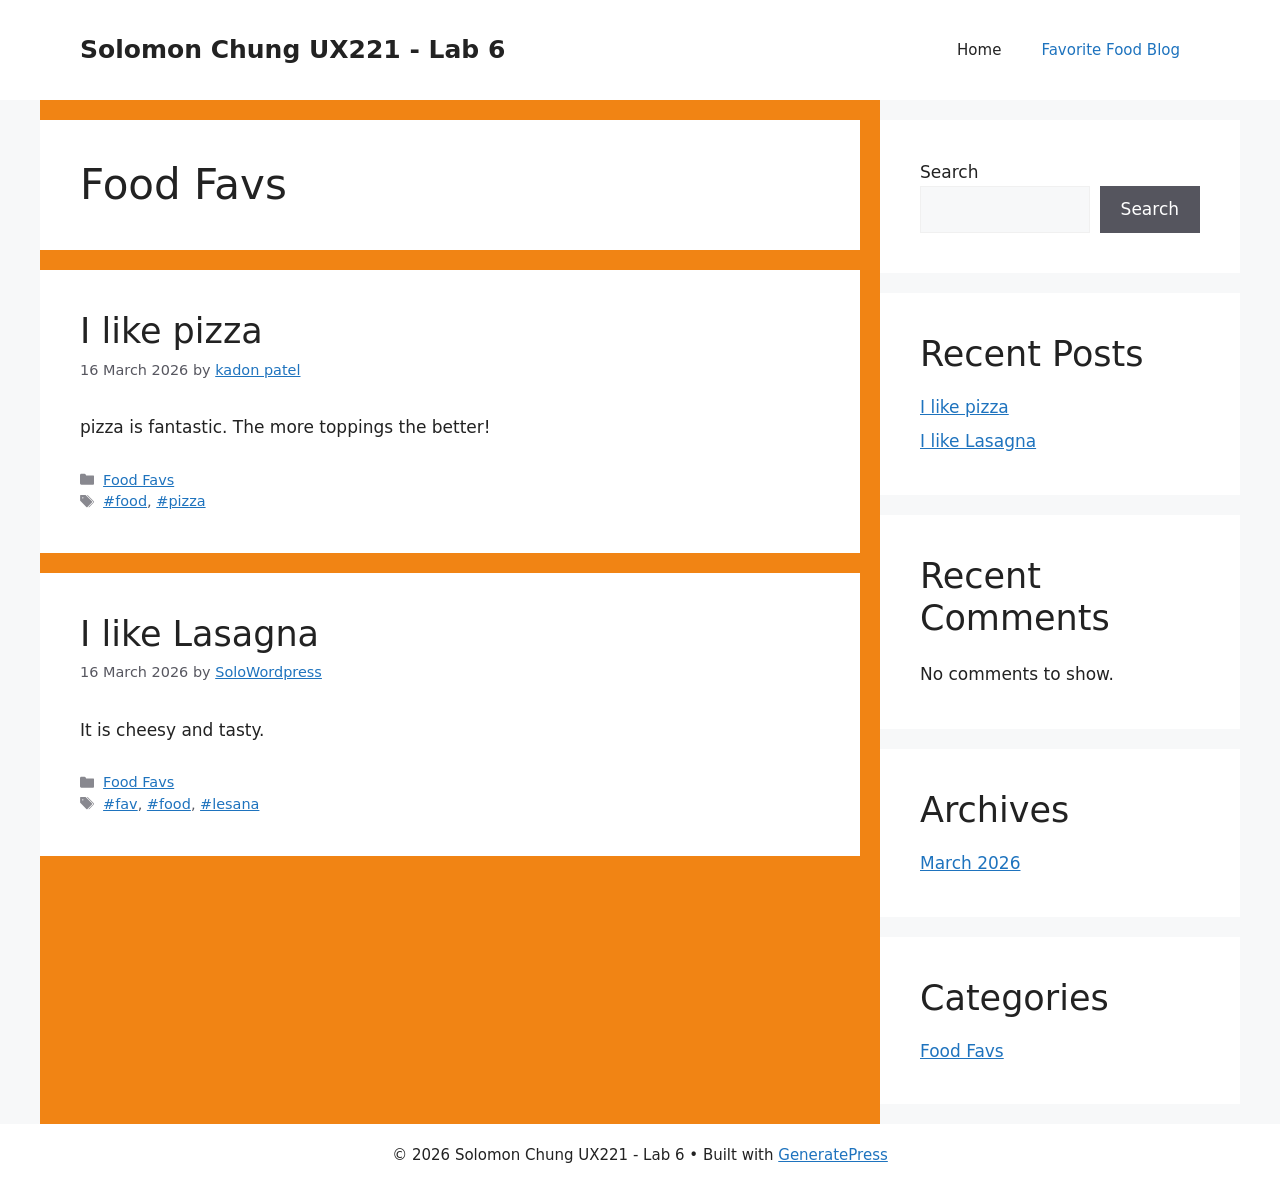
<file: category/food-favs/index.html>
<!DOCTYPE html>
<html lang="en-CA">
<head>
	<meta charset="UTF-8">
	<title>Food Favs &#8211; Solomon Chung UX221 &#8211; Lab 6</title>
<meta name='robots' content='max-image-preview:large' />
<meta name="viewport" content="width=device-width, initial-scale=1"><link rel='dns-prefetch' href='//localhost' />
<link rel="alternate" type="application/rss+xml" title="Solomon Chung UX221 - Lab 6 &raquo; Feed" href="/feed/" />
<link rel="alternate" type="application/rss+xml" title="Solomon Chung UX221 - Lab 6 &raquo; Comments Feed" href="/comments/feed/" />
<link rel="alternate" type="application/rss+xml" title="Solomon Chung UX221 - Lab 6 &raquo; Food Favs Category Feed" href="/category/food-favs/feed/" />
<script async src="https://www.googletagmanager.com/gtag/js?id=G-PSW1MY7HB4"></script>
<script>
var tinyGtagJsOptions = {"ga4":"G-PSW1MY7HB4"};
window.dataLayer || (dataLayer = []);
function gtag(){dataLayer.push(arguments);}
gtag('js', new Date());
gtag('config', "G-PSW1MY7HB4");
</script>
<style id='wp-img-auto-sizes-contain-inline-css'>
img:is([sizes=auto i],[sizes^="auto," i]){contain-intrinsic-size:3000px 1500px}
/*# sourceURL=wp-img-auto-sizes-contain-inline-css */
</style>
<style id='wp-emoji-styles-inline-css'>

	img.wp-smiley, img.emoji {
		display: inline !important;
		border: none !important;
		box-shadow: none !important;
		height: 1em !important;
		width: 1em !important;
		margin: 0 0.07em !important;
		vertical-align: -0.1em !important;
		background: none !important;
		padding: 0 !important;
	}
/*# sourceURL=wp-emoji-styles-inline-css */
</style>
<style id='wp-block-library-inline-css'>
:root{--wp-block-synced-color:#7a00df;--wp-block-synced-color--rgb:122,0,223;--wp-bound-block-color:var(--wp-block-synced-color);--wp-editor-canvas-background:#ddd;--wp-admin-theme-color:#007cba;--wp-admin-theme-color--rgb:0,124,186;--wp-admin-theme-color-darker-10:#006ba1;--wp-admin-theme-color-darker-10--rgb:0,107,160.5;--wp-admin-theme-color-darker-20:#005a87;--wp-admin-theme-color-darker-20--rgb:0,90,135;--wp-admin-border-width-focus:2px}@media (min-resolution:192dpi){:root{--wp-admin-border-width-focus:1.5px}}.wp-element-button{cursor:pointer}:root .has-very-light-gray-background-color{background-color:#eee}:root .has-very-dark-gray-background-color{background-color:#313131}:root .has-very-light-gray-color{color:#eee}:root .has-very-dark-gray-color{color:#313131}:root .has-vivid-green-cyan-to-vivid-cyan-blue-gradient-background{background:linear-gradient(135deg,#00d084,#0693e3)}:root .has-purple-crush-gradient-background{background:linear-gradient(135deg,#34e2e4,#4721fb 50%,#ab1dfe)}:root .has-hazy-dawn-gradient-background{background:linear-gradient(135deg,#faaca8,#dad0ec)}:root .has-subdued-olive-gradient-background{background:linear-gradient(135deg,#fafae1,#67a671)}:root .has-atomic-cream-gradient-background{background:linear-gradient(135deg,#fdd79a,#004a59)}:root .has-nightshade-gradient-background{background:linear-gradient(135deg,#330968,#31cdcf)}:root .has-midnight-gradient-background{background:linear-gradient(135deg,#020381,#2874fc)}:root{--wp--preset--font-size--normal:16px;--wp--preset--font-size--huge:42px}.has-regular-font-size{font-size:1em}.has-larger-font-size{font-size:2.625em}.has-normal-font-size{font-size:var(--wp--preset--font-size--normal)}.has-huge-font-size{font-size:var(--wp--preset--font-size--huge)}.has-text-align-center{text-align:center}.has-text-align-left{text-align:left}.has-text-align-right{text-align:right}.has-fit-text{white-space:nowrap!important}#end-resizable-editor-section{display:none}.aligncenter{clear:both}.items-justified-left{justify-content:flex-start}.items-justified-center{justify-content:center}.items-justified-right{justify-content:flex-end}.items-justified-space-between{justify-content:space-between}.screen-reader-text{border:0;clip-path:inset(50%);height:1px;margin:-1px;overflow:hidden;padding:0;position:absolute;width:1px;word-wrap:normal!important}.screen-reader-text:focus{background-color:#ddd;clip-path:none;color:#444;display:block;font-size:1em;height:auto;left:5px;line-height:normal;padding:15px 23px 14px;text-decoration:none;top:5px;width:auto;z-index:100000}html :where(.has-border-color){border-style:solid}html :where([style*=border-top-color]){border-top-style:solid}html :where([style*=border-right-color]){border-right-style:solid}html :where([style*=border-bottom-color]){border-bottom-style:solid}html :where([style*=border-left-color]){border-left-style:solid}html :where([style*=border-width]){border-style:solid}html :where([style*=border-top-width]){border-top-style:solid}html :where([style*=border-right-width]){border-right-style:solid}html :where([style*=border-bottom-width]){border-bottom-style:solid}html :where([style*=border-left-width]){border-left-style:solid}html :where(img[class*=wp-image-]){height:auto;max-width:100%}:where(figure){margin:0 0 1em}html :where(.is-position-sticky){--wp-admin--admin-bar--position-offset:var(--wp-admin--admin-bar--height,0px)}@media screen and (max-width:600px){html :where(.is-position-sticky){--wp-admin--admin-bar--position-offset:0px}}

/*# sourceURL=wp-block-library-inline-css */
</style>
<style id='wp-block-archives-inline-css'>
.wp-block-archives{box-sizing:border-box}.wp-block-archives-dropdown label{display:block}
/*# sourceURL=/wp-includes/blocks/archives/style.min.css */
</style>
<style id='wp-block-categories-inline-css'>
.wp-block-categories{box-sizing:border-box}.wp-block-categories.alignleft{margin-right:2em}.wp-block-categories.alignright{margin-left:2em}.wp-block-categories.wp-block-categories-dropdown.aligncenter{text-align:center}.wp-block-categories .wp-block-categories__label{display:block;width:100%}
/*# sourceURL=/wp-includes/blocks/categories/style.min.css */
</style>
<style id='wp-block-heading-inline-css'>
h1:where(.wp-block-heading).has-background,h2:where(.wp-block-heading).has-background,h3:where(.wp-block-heading).has-background,h4:where(.wp-block-heading).has-background,h5:where(.wp-block-heading).has-background,h6:where(.wp-block-heading).has-background{padding:1.25em 2.375em}h1.has-text-align-left[style*=writing-mode]:where([style*=vertical-lr]),h1.has-text-align-right[style*=writing-mode]:where([style*=vertical-rl]),h2.has-text-align-left[style*=writing-mode]:where([style*=vertical-lr]),h2.has-text-align-right[style*=writing-mode]:where([style*=vertical-rl]),h3.has-text-align-left[style*=writing-mode]:where([style*=vertical-lr]),h3.has-text-align-right[style*=writing-mode]:where([style*=vertical-rl]),h4.has-text-align-left[style*=writing-mode]:where([style*=vertical-lr]),h4.has-text-align-right[style*=writing-mode]:where([style*=vertical-rl]),h5.has-text-align-left[style*=writing-mode]:where([style*=vertical-lr]),h5.has-text-align-right[style*=writing-mode]:where([style*=vertical-rl]),h6.has-text-align-left[style*=writing-mode]:where([style*=vertical-lr]),h6.has-text-align-right[style*=writing-mode]:where([style*=vertical-rl]){rotate:180deg}
/*# sourceURL=/wp-includes/blocks/heading/style.min.css */
</style>
<style id='wp-block-latest-comments-inline-css'>
ol.wp-block-latest-comments{box-sizing:border-box;margin-left:0}:where(.wp-block-latest-comments:not([style*=line-height] .wp-block-latest-comments__comment)){line-height:1.1}:where(.wp-block-latest-comments:not([style*=line-height] .wp-block-latest-comments__comment-excerpt p)){line-height:1.8}.has-dates :where(.wp-block-latest-comments:not([style*=line-height])),.has-excerpts :where(.wp-block-latest-comments:not([style*=line-height])){line-height:1.5}.wp-block-latest-comments .wp-block-latest-comments{padding-left:0}.wp-block-latest-comments__comment{list-style:none;margin-bottom:1em}.has-avatars .wp-block-latest-comments__comment{list-style:none;min-height:2.25em}.has-avatars .wp-block-latest-comments__comment .wp-block-latest-comments__comment-excerpt,.has-avatars .wp-block-latest-comments__comment .wp-block-latest-comments__comment-meta{margin-left:3.25em}.wp-block-latest-comments__comment-excerpt p{font-size:.875em;margin:.36em 0 1.4em}.wp-block-latest-comments__comment-date{display:block;font-size:.75em}.wp-block-latest-comments .avatar,.wp-block-latest-comments__comment-avatar{border-radius:1.5em;display:block;float:left;height:2.5em;margin-right:.75em;width:2.5em}.wp-block-latest-comments[class*=-font-size] a,.wp-block-latest-comments[style*=font-size] a{font-size:inherit}
/*# sourceURL=/wp-includes/blocks/latest-comments/style.min.css */
</style>
<style id='wp-block-latest-posts-inline-css'>
.wp-block-latest-posts{box-sizing:border-box}.wp-block-latest-posts.alignleft{margin-right:2em}.wp-block-latest-posts.alignright{margin-left:2em}.wp-block-latest-posts.wp-block-latest-posts__list{list-style:none}.wp-block-latest-posts.wp-block-latest-posts__list li{clear:both;overflow-wrap:break-word}.wp-block-latest-posts.is-grid{display:flex;flex-wrap:wrap}.wp-block-latest-posts.is-grid li{margin:0 1.25em 1.25em 0;width:100%}@media (min-width:600px){.wp-block-latest-posts.columns-2 li{width:calc(50% - .625em)}.wp-block-latest-posts.columns-2 li:nth-child(2n){margin-right:0}.wp-block-latest-posts.columns-3 li{width:calc(33.33333% - .83333em)}.wp-block-latest-posts.columns-3 li:nth-child(3n){margin-right:0}.wp-block-latest-posts.columns-4 li{width:calc(25% - .9375em)}.wp-block-latest-posts.columns-4 li:nth-child(4n){margin-right:0}.wp-block-latest-posts.columns-5 li{width:calc(20% - 1em)}.wp-block-latest-posts.columns-5 li:nth-child(5n){margin-right:0}.wp-block-latest-posts.columns-6 li{width:calc(16.66667% - 1.04167em)}.wp-block-latest-posts.columns-6 li:nth-child(6n){margin-right:0}}:root :where(.wp-block-latest-posts.is-grid){padding:0}:root :where(.wp-block-latest-posts.wp-block-latest-posts__list){padding-left:0}.wp-block-latest-posts__post-author,.wp-block-latest-posts__post-date{display:block;font-size:.8125em}.wp-block-latest-posts__post-excerpt,.wp-block-latest-posts__post-full-content{margin-bottom:1em;margin-top:.5em}.wp-block-latest-posts__featured-image a{display:inline-block}.wp-block-latest-posts__featured-image img{height:auto;max-width:100%;width:auto}.wp-block-latest-posts__featured-image.alignleft{float:left;margin-right:1em}.wp-block-latest-posts__featured-image.alignright{float:right;margin-left:1em}.wp-block-latest-posts__featured-image.aligncenter{margin-bottom:1em;text-align:center}
/*# sourceURL=/wp-includes/blocks/latest-posts/style.min.css */
</style>
<style id='wp-block-search-inline-css'>
.wp-block-search__button{margin-left:10px;word-break:normal}.wp-block-search__button.has-icon{line-height:0}.wp-block-search__button svg{height:1.25em;min-height:24px;min-width:24px;width:1.25em;fill:currentColor;vertical-align:text-bottom}:where(.wp-block-search__button){border:1px solid #ccc;padding:6px 10px}.wp-block-search__inside-wrapper{display:flex;flex:auto;flex-wrap:nowrap;max-width:100%}.wp-block-search__label{width:100%}.wp-block-search.wp-block-search__button-only .wp-block-search__button{box-sizing:border-box;display:flex;flex-shrink:0;justify-content:center;margin-left:0;max-width:100%}.wp-block-search.wp-block-search__button-only .wp-block-search__inside-wrapper{min-width:0!important;transition-property:width}.wp-block-search.wp-block-search__button-only .wp-block-search__input{flex-basis:100%;transition-duration:.3s}.wp-block-search.wp-block-search__button-only.wp-block-search__searchfield-hidden,.wp-block-search.wp-block-search__button-only.wp-block-search__searchfield-hidden .wp-block-search__inside-wrapper{overflow:hidden}.wp-block-search.wp-block-search__button-only.wp-block-search__searchfield-hidden .wp-block-search__input{border-left-width:0!important;border-right-width:0!important;flex-basis:0;flex-grow:0;margin:0;min-width:0!important;padding-left:0!important;padding-right:0!important;width:0!important}:where(.wp-block-search__input){appearance:none;border:1px solid #949494;flex-grow:1;font-family:inherit;font-size:inherit;font-style:inherit;font-weight:inherit;letter-spacing:inherit;line-height:inherit;margin-left:0;margin-right:0;min-width:3rem;padding:8px;text-decoration:unset!important;text-transform:inherit}:where(.wp-block-search__button-inside .wp-block-search__inside-wrapper){background-color:#fff;border:1px solid #949494;box-sizing:border-box;padding:4px}:where(.wp-block-search__button-inside .wp-block-search__inside-wrapper) .wp-block-search__input{border:none;border-radius:0;padding:0 4px}:where(.wp-block-search__button-inside .wp-block-search__inside-wrapper) .wp-block-search__input:focus{outline:none}:where(.wp-block-search__button-inside .wp-block-search__inside-wrapper) :where(.wp-block-search__button){padding:4px 8px}.wp-block-search.aligncenter .wp-block-search__inside-wrapper{margin:auto}.wp-block[data-align=right] .wp-block-search.wp-block-search__button-only .wp-block-search__inside-wrapper{float:right}
/*# sourceURL=/wp-includes/blocks/search/style.min.css */
</style>
<style id='wp-block-group-inline-css'>
.wp-block-group{box-sizing:border-box}:where(.wp-block-group.wp-block-group-is-layout-constrained){position:relative}
/*# sourceURL=/wp-includes/blocks/group/style.min.css */
</style>
<style id='wp-block-paragraph-inline-css'>
.is-small-text{font-size:.875em}.is-regular-text{font-size:1em}.is-large-text{font-size:2.25em}.is-larger-text{font-size:3em}.has-drop-cap:not(:focus):first-letter{float:left;font-size:8.4em;font-style:normal;font-weight:100;line-height:.68;margin:.05em .1em 0 0;text-transform:uppercase}body.rtl .has-drop-cap:not(:focus):first-letter{float:none;margin-left:.1em}p.has-drop-cap.has-background{overflow:hidden}:root :where(p.has-background){padding:1.25em 2.375em}:where(p.has-text-color:not(.has-link-color)) a{color:inherit}p.has-text-align-left[style*="writing-mode:vertical-lr"],p.has-text-align-right[style*="writing-mode:vertical-rl"]{rotate:180deg}
/*# sourceURL=/wp-includes/blocks/paragraph/style.min.css */
</style>

<style id='classic-theme-styles-inline-css'>
/*! This file is auto-generated */
.wp-block-button__link{color:#fff;background-color:#32373c;border-radius:9999px;box-shadow:none;text-decoration:none;padding:calc(.667em + 2px) calc(1.333em + 2px);font-size:1.125em}.wp-block-file__button{background:#32373c;color:#fff;text-decoration:none}
/*# sourceURL=/wp-includes/css/classic-themes.min.css */
</style>
<style id='global-styles-inline-css'>
:root{--wp--preset--aspect-ratio--square: 1;--wp--preset--aspect-ratio--4-3: 4/3;--wp--preset--aspect-ratio--3-4: 3/4;--wp--preset--aspect-ratio--3-2: 3/2;--wp--preset--aspect-ratio--2-3: 2/3;--wp--preset--aspect-ratio--16-9: 16/9;--wp--preset--aspect-ratio--9-16: 9/16;--wp--preset--color--black: #000000;--wp--preset--color--cyan-bluish-gray: #abb8c3;--wp--preset--color--white: #ffffff;--wp--preset--color--pale-pink: #f78da7;--wp--preset--color--vivid-red: #cf2e2e;--wp--preset--color--luminous-vivid-orange: #ff6900;--wp--preset--color--luminous-vivid-amber: #fcb900;--wp--preset--color--light-green-cyan: #7bdcb5;--wp--preset--color--vivid-green-cyan: #00d084;--wp--preset--color--pale-cyan-blue: #8ed1fc;--wp--preset--color--vivid-cyan-blue: #0693e3;--wp--preset--color--vivid-purple: #9b51e0;--wp--preset--color--contrast: var(--contrast);--wp--preset--color--contrast-2: var(--contrast-2);--wp--preset--color--contrast-3: var(--contrast-3);--wp--preset--color--base: var(--base);--wp--preset--color--base-2: var(--base-2);--wp--preset--color--base-3: var(--base-3);--wp--preset--color--accent: var(--accent);--wp--preset--gradient--vivid-cyan-blue-to-vivid-purple: linear-gradient(135deg,rgb(6,147,227) 0%,rgb(155,81,224) 100%);--wp--preset--gradient--light-green-cyan-to-vivid-green-cyan: linear-gradient(135deg,rgb(122,220,180) 0%,rgb(0,208,130) 100%);--wp--preset--gradient--luminous-vivid-amber-to-luminous-vivid-orange: linear-gradient(135deg,rgb(252,185,0) 0%,rgb(255,105,0) 100%);--wp--preset--gradient--luminous-vivid-orange-to-vivid-red: linear-gradient(135deg,rgb(255,105,0) 0%,rgb(207,46,46) 100%);--wp--preset--gradient--very-light-gray-to-cyan-bluish-gray: linear-gradient(135deg,rgb(238,238,238) 0%,rgb(169,184,195) 100%);--wp--preset--gradient--cool-to-warm-spectrum: linear-gradient(135deg,rgb(74,234,220) 0%,rgb(151,120,209) 20%,rgb(207,42,186) 40%,rgb(238,44,130) 60%,rgb(251,105,98) 80%,rgb(254,248,76) 100%);--wp--preset--gradient--blush-light-purple: linear-gradient(135deg,rgb(255,206,236) 0%,rgb(152,150,240) 100%);--wp--preset--gradient--blush-bordeaux: linear-gradient(135deg,rgb(254,205,165) 0%,rgb(254,45,45) 50%,rgb(107,0,62) 100%);--wp--preset--gradient--luminous-dusk: linear-gradient(135deg,rgb(255,203,112) 0%,rgb(199,81,192) 50%,rgb(65,88,208) 100%);--wp--preset--gradient--pale-ocean: linear-gradient(135deg,rgb(255,245,203) 0%,rgb(182,227,212) 50%,rgb(51,167,181) 100%);--wp--preset--gradient--electric-grass: linear-gradient(135deg,rgb(202,248,128) 0%,rgb(113,206,126) 100%);--wp--preset--gradient--midnight: linear-gradient(135deg,rgb(2,3,129) 0%,rgb(40,116,252) 100%);--wp--preset--font-size--small: 13px;--wp--preset--font-size--medium: 20px;--wp--preset--font-size--large: 36px;--wp--preset--font-size--x-large: 42px;--wp--preset--spacing--20: 0.44rem;--wp--preset--spacing--30: 0.67rem;--wp--preset--spacing--40: 1rem;--wp--preset--spacing--50: 1.5rem;--wp--preset--spacing--60: 2.25rem;--wp--preset--spacing--70: 3.38rem;--wp--preset--spacing--80: 5.06rem;--wp--preset--shadow--natural: 6px 6px 9px rgba(0, 0, 0, 0.2);--wp--preset--shadow--deep: 12px 12px 50px rgba(0, 0, 0, 0.4);--wp--preset--shadow--sharp: 6px 6px 0px rgba(0, 0, 0, 0.2);--wp--preset--shadow--outlined: 6px 6px 0px -3px rgb(255, 255, 255), 6px 6px rgb(0, 0, 0);--wp--preset--shadow--crisp: 6px 6px 0px rgb(0, 0, 0);}:where(.is-layout-flex){gap: 0.5em;}:where(.is-layout-grid){gap: 0.5em;}body .is-layout-flex{display: flex;}.is-layout-flex{flex-wrap: wrap;align-items: center;}.is-layout-flex > :is(*, div){margin: 0;}body .is-layout-grid{display: grid;}.is-layout-grid > :is(*, div){margin: 0;}:where(.wp-block-columns.is-layout-flex){gap: 2em;}:where(.wp-block-columns.is-layout-grid){gap: 2em;}:where(.wp-block-post-template.is-layout-flex){gap: 1.25em;}:where(.wp-block-post-template.is-layout-grid){gap: 1.25em;}.has-black-color{color: var(--wp--preset--color--black) !important;}.has-cyan-bluish-gray-color{color: var(--wp--preset--color--cyan-bluish-gray) !important;}.has-white-color{color: var(--wp--preset--color--white) !important;}.has-pale-pink-color{color: var(--wp--preset--color--pale-pink) !important;}.has-vivid-red-color{color: var(--wp--preset--color--vivid-red) !important;}.has-luminous-vivid-orange-color{color: var(--wp--preset--color--luminous-vivid-orange) !important;}.has-luminous-vivid-amber-color{color: var(--wp--preset--color--luminous-vivid-amber) !important;}.has-light-green-cyan-color{color: var(--wp--preset--color--light-green-cyan) !important;}.has-vivid-green-cyan-color{color: var(--wp--preset--color--vivid-green-cyan) !important;}.has-pale-cyan-blue-color{color: var(--wp--preset--color--pale-cyan-blue) !important;}.has-vivid-cyan-blue-color{color: var(--wp--preset--color--vivid-cyan-blue) !important;}.has-vivid-purple-color{color: var(--wp--preset--color--vivid-purple) !important;}.has-black-background-color{background-color: var(--wp--preset--color--black) !important;}.has-cyan-bluish-gray-background-color{background-color: var(--wp--preset--color--cyan-bluish-gray) !important;}.has-white-background-color{background-color: var(--wp--preset--color--white) !important;}.has-pale-pink-background-color{background-color: var(--wp--preset--color--pale-pink) !important;}.has-vivid-red-background-color{background-color: var(--wp--preset--color--vivid-red) !important;}.has-luminous-vivid-orange-background-color{background-color: var(--wp--preset--color--luminous-vivid-orange) !important;}.has-luminous-vivid-amber-background-color{background-color: var(--wp--preset--color--luminous-vivid-amber) !important;}.has-light-green-cyan-background-color{background-color: var(--wp--preset--color--light-green-cyan) !important;}.has-vivid-green-cyan-background-color{background-color: var(--wp--preset--color--vivid-green-cyan) !important;}.has-pale-cyan-blue-background-color{background-color: var(--wp--preset--color--pale-cyan-blue) !important;}.has-vivid-cyan-blue-background-color{background-color: var(--wp--preset--color--vivid-cyan-blue) !important;}.has-vivid-purple-background-color{background-color: var(--wp--preset--color--vivid-purple) !important;}.has-black-border-color{border-color: var(--wp--preset--color--black) !important;}.has-cyan-bluish-gray-border-color{border-color: var(--wp--preset--color--cyan-bluish-gray) !important;}.has-white-border-color{border-color: var(--wp--preset--color--white) !important;}.has-pale-pink-border-color{border-color: var(--wp--preset--color--pale-pink) !important;}.has-vivid-red-border-color{border-color: var(--wp--preset--color--vivid-red) !important;}.has-luminous-vivid-orange-border-color{border-color: var(--wp--preset--color--luminous-vivid-orange) !important;}.has-luminous-vivid-amber-border-color{border-color: var(--wp--preset--color--luminous-vivid-amber) !important;}.has-light-green-cyan-border-color{border-color: var(--wp--preset--color--light-green-cyan) !important;}.has-vivid-green-cyan-border-color{border-color: var(--wp--preset--color--vivid-green-cyan) !important;}.has-pale-cyan-blue-border-color{border-color: var(--wp--preset--color--pale-cyan-blue) !important;}.has-vivid-cyan-blue-border-color{border-color: var(--wp--preset--color--vivid-cyan-blue) !important;}.has-vivid-purple-border-color{border-color: var(--wp--preset--color--vivid-purple) !important;}.has-vivid-cyan-blue-to-vivid-purple-gradient-background{background: var(--wp--preset--gradient--vivid-cyan-blue-to-vivid-purple) !important;}.has-light-green-cyan-to-vivid-green-cyan-gradient-background{background: var(--wp--preset--gradient--light-green-cyan-to-vivid-green-cyan) !important;}.has-luminous-vivid-amber-to-luminous-vivid-orange-gradient-background{background: var(--wp--preset--gradient--luminous-vivid-amber-to-luminous-vivid-orange) !important;}.has-luminous-vivid-orange-to-vivid-red-gradient-background{background: var(--wp--preset--gradient--luminous-vivid-orange-to-vivid-red) !important;}.has-very-light-gray-to-cyan-bluish-gray-gradient-background{background: var(--wp--preset--gradient--very-light-gray-to-cyan-bluish-gray) !important;}.has-cool-to-warm-spectrum-gradient-background{background: var(--wp--preset--gradient--cool-to-warm-spectrum) !important;}.has-blush-light-purple-gradient-background{background: var(--wp--preset--gradient--blush-light-purple) !important;}.has-blush-bordeaux-gradient-background{background: var(--wp--preset--gradient--blush-bordeaux) !important;}.has-luminous-dusk-gradient-background{background: var(--wp--preset--gradient--luminous-dusk) !important;}.has-pale-ocean-gradient-background{background: var(--wp--preset--gradient--pale-ocean) !important;}.has-electric-grass-gradient-background{background: var(--wp--preset--gradient--electric-grass) !important;}.has-midnight-gradient-background{background: var(--wp--preset--gradient--midnight) !important;}.has-small-font-size{font-size: var(--wp--preset--font-size--small) !important;}.has-medium-font-size{font-size: var(--wp--preset--font-size--medium) !important;}.has-large-font-size{font-size: var(--wp--preset--font-size--large) !important;}.has-x-large-font-size{font-size: var(--wp--preset--font-size--x-large) !important;}
/*# sourceURL=global-styles-inline-css */
</style>

<link rel='stylesheet' id='parent-style-css' href='/wp-content/themes/generatepress/style.css?ver=6.9.4' media='all' />
<link rel='stylesheet' id='child-style-css' href='/wp-content/themes/new-3-child/style.css?ver=6.9.4' media='all' />
<link rel='stylesheet' id='generate-style-css' href='/wp-content/themes/generatepress/assets/css/main.min.css?ver=3.6.1' media='all' />
<style id='generate-style-inline-css'>
body{background-color:var(--base-2);color:var(--contrast);}a{color:var(--accent);}a{text-decoration:underline;}.entry-title a, .site-branding a, a.button, .wp-block-button__link, .main-navigation a{text-decoration:none;}a:hover, a:focus, a:active{color:var(--contrast);}.wp-block-group__inner-container{max-width:1200px;margin-left:auto;margin-right:auto;}:root{--contrast:#222222;--contrast-2:#575760;--contrast-3:#b2b2be;--base:#f0f0f0;--base-2:#f7f8f9;--base-3:#ffffff;--accent:#1e73be;}:root .has-contrast-color{color:var(--contrast);}:root .has-contrast-background-color{background-color:var(--contrast);}:root .has-contrast-2-color{color:var(--contrast-2);}:root .has-contrast-2-background-color{background-color:var(--contrast-2);}:root .has-contrast-3-color{color:var(--contrast-3);}:root .has-contrast-3-background-color{background-color:var(--contrast-3);}:root .has-base-color{color:var(--base);}:root .has-base-background-color{background-color:var(--base);}:root .has-base-2-color{color:var(--base-2);}:root .has-base-2-background-color{background-color:var(--base-2);}:root .has-base-3-color{color:var(--base-3);}:root .has-base-3-background-color{background-color:var(--base-3);}:root .has-accent-color{color:var(--accent);}:root .has-accent-background-color{background-color:var(--accent);}.top-bar{background-color:#636363;color:#ffffff;}.top-bar a{color:#ffffff;}.top-bar a:hover{color:#303030;}.site-header{background-color:var(--base-3);}.main-title a,.main-title a:hover{color:var(--contrast);}.site-description{color:var(--contrast-2);}.mobile-menu-control-wrapper .menu-toggle,.mobile-menu-control-wrapper .menu-toggle:hover,.mobile-menu-control-wrapper .menu-toggle:focus,.has-inline-mobile-toggle #site-navigation.toggled{background-color:rgba(0, 0, 0, 0.02);}.main-navigation,.main-navigation ul ul{background-color:var(--base-3);}.main-navigation .main-nav ul li a, .main-navigation .menu-toggle, .main-navigation .menu-bar-items{color:var(--contrast);}.main-navigation .main-nav ul li:not([class*="current-menu-"]):hover > a, .main-navigation .main-nav ul li:not([class*="current-menu-"]):focus > a, .main-navigation .main-nav ul li.sfHover:not([class*="current-menu-"]) > a, .main-navigation .menu-bar-item:hover > a, .main-navigation .menu-bar-item.sfHover > a{color:var(--accent);}button.menu-toggle:hover,button.menu-toggle:focus{color:var(--contrast);}.main-navigation .main-nav ul li[class*="current-menu-"] > a{color:var(--accent);}.navigation-search input[type="search"],.navigation-search input[type="search"]:active, .navigation-search input[type="search"]:focus, .main-navigation .main-nav ul li.search-item.active > a, .main-navigation .menu-bar-items .search-item.active > a{color:var(--accent);}.main-navigation ul ul{background-color:var(--base);}.separate-containers .inside-article, .separate-containers .comments-area, .separate-containers .page-header, .one-container .container, .separate-containers .paging-navigation, .inside-page-header{background-color:var(--base-3);}.entry-title a{color:var(--contrast);}.entry-title a:hover{color:var(--contrast-2);}.entry-meta{color:var(--contrast-2);}.sidebar .widget{background-color:var(--base-3);}.footer-widgets{background-color:var(--base-3);}.site-info{background-color:var(--base-3);}input[type="text"],input[type="email"],input[type="url"],input[type="password"],input[type="search"],input[type="tel"],input[type="number"],textarea,select{color:var(--contrast);background-color:var(--base-2);border-color:var(--base);}input[type="text"]:focus,input[type="email"]:focus,input[type="url"]:focus,input[type="password"]:focus,input[type="search"]:focus,input[type="tel"]:focus,input[type="number"]:focus,textarea:focus,select:focus{color:var(--contrast);background-color:var(--base-2);border-color:var(--contrast-3);}button,html input[type="button"],input[type="reset"],input[type="submit"],a.button,a.wp-block-button__link:not(.has-background){color:#ffffff;background-color:#55555e;}button:hover,html input[type="button"]:hover,input[type="reset"]:hover,input[type="submit"]:hover,a.button:hover,button:focus,html input[type="button"]:focus,input[type="reset"]:focus,input[type="submit"]:focus,a.button:focus,a.wp-block-button__link:not(.has-background):active,a.wp-block-button__link:not(.has-background):focus,a.wp-block-button__link:not(.has-background):hover{color:#ffffff;background-color:#3f4047;}a.generate-back-to-top{background-color:rgba( 0,0,0,0.4 );color:#ffffff;}a.generate-back-to-top:hover,a.generate-back-to-top:focus{background-color:rgba( 0,0,0,0.6 );color:#ffffff;}:root{--gp-search-modal-bg-color:var(--base-3);--gp-search-modal-text-color:var(--contrast);--gp-search-modal-overlay-bg-color:rgba(0,0,0,0.2);}@media (max-width:768px){.main-navigation .menu-bar-item:hover > a, .main-navigation .menu-bar-item.sfHover > a{background:none;color:var(--contrast);}}.nav-below-header .main-navigation .inside-navigation.grid-container, .nav-above-header .main-navigation .inside-navigation.grid-container{padding:0px 20px 0px 20px;}.site-main .wp-block-group__inner-container{padding:40px;}.separate-containers .paging-navigation{padding-top:20px;padding-bottom:20px;}.entry-content .alignwide, body:not(.no-sidebar) .entry-content .alignfull{margin-left:-40px;width:calc(100% + 80px);max-width:calc(100% + 80px);}.rtl .menu-item-has-children .dropdown-menu-toggle{padding-left:20px;}.rtl .main-navigation .main-nav ul li.menu-item-has-children > a{padding-right:20px;}@media (max-width:768px){.separate-containers .inside-article, .separate-containers .comments-area, .separate-containers .page-header, .separate-containers .paging-navigation, .one-container .site-content, .inside-page-header{padding:30px;}.site-main .wp-block-group__inner-container{padding:30px;}.inside-top-bar{padding-right:30px;padding-left:30px;}.inside-header{padding-right:30px;padding-left:30px;}.widget-area .widget{padding-top:30px;padding-right:30px;padding-bottom:30px;padding-left:30px;}.footer-widgets-container{padding-top:30px;padding-right:30px;padding-bottom:30px;padding-left:30px;}.inside-site-info{padding-right:30px;padding-left:30px;}.entry-content .alignwide, body:not(.no-sidebar) .entry-content .alignfull{margin-left:-30px;width:calc(100% + 60px);max-width:calc(100% + 60px);}.one-container .site-main .paging-navigation{margin-bottom:20px;}}/* End cached CSS */.is-right-sidebar{width:30%;}.is-left-sidebar{width:30%;}.site-content .content-area{width:70%;}@media (max-width:768px){.main-navigation .menu-toggle,.sidebar-nav-mobile:not(#sticky-placeholder){display:block;}.main-navigation ul,.gen-sidebar-nav,.main-navigation:not(.slideout-navigation):not(.toggled) .main-nav > ul,.has-inline-mobile-toggle #site-navigation .inside-navigation > *:not(.navigation-search):not(.main-nav){display:none;}.nav-align-right .inside-navigation,.nav-align-center .inside-navigation{justify-content:space-between;}.has-inline-mobile-toggle .mobile-menu-control-wrapper{display:flex;flex-wrap:wrap;}.has-inline-mobile-toggle .inside-header{flex-direction:row;text-align:left;flex-wrap:wrap;}.has-inline-mobile-toggle .header-widget,.has-inline-mobile-toggle #site-navigation{flex-basis:100%;}.nav-float-left .has-inline-mobile-toggle #site-navigation{order:10;}}
/*# sourceURL=generate-style-inline-css */
</style>
<link rel='stylesheet' id='generate-child-css' href='/wp-content/themes/new-3-child/style.css?ver=1773708889' media='all' />
<script src="/wp-content/themes/new-3-child/customElements.js?ver=6.9.4" id="custom_javascript-js"></script>
<link rel="https://api.w.org/" href="/wp-json/" /><link rel="alternate" title="JSON" type="application/json" href="/wp-json/wp/v2/categories/3" /><link rel="EditURI" type="application/rsd+xml" title="RSD" href="/xmlrpc.php?rsd" />
<meta name="generator" content="WordPress 6.9.4" />
</head>

<body class="archive category category-food-favs category-3 wp-embed-responsive wp-theme-generatepress wp-child-theme-new-3-child right-sidebar nav-float-right separate-containers header-aligned-left dropdown-hover" itemtype="https://schema.org/Blog" itemscope>
	<a class="screen-reader-text skip-link" href="#content" title="Skip to content">Skip to content</a>		<header class="site-header has-inline-mobile-toggle" id="masthead" aria-label="Site"  itemtype="https://schema.org/WPHeader" itemscope>
			<div class="inside-header grid-container">
				<div class="site-branding">
						<p class="main-title" itemprop="headline">
					<a href="/" rel="home">Solomon Chung UX221 - Lab 6</a>
				</p>
						
					</div>	<nav class="main-navigation mobile-menu-control-wrapper" id="mobile-menu-control-wrapper" aria-label="Mobile Toggle">
				<button data-nav="site-navigation" class="menu-toggle" aria-controls="primary-menu" aria-expanded="false">
			<span class="gp-icon icon-menu-bars"><svg viewBox="0 0 512 512" aria-hidden="true" xmlns="https://www.w3.org/2000/svg" width="1em" height="1em"><path d="M0 96c0-13.255 10.745-24 24-24h464c13.255 0 24 10.745 24 24s-10.745 24-24 24H24c-13.255 0-24-10.745-24-24zm0 160c0-13.255 10.745-24 24-24h464c13.255 0 24 10.745 24 24s-10.745 24-24 24H24c-13.255 0-24-10.745-24-24zm0 160c0-13.255 10.745-24 24-24h464c13.255 0 24 10.745 24 24s-10.745 24-24 24H24c-13.255 0-24-10.745-24-24z" /></svg><svg viewBox="0 0 512 512" aria-hidden="true" xmlns="https://www.w3.org/2000/svg" width="1em" height="1em"><path d="M71.029 71.029c9.373-9.372 24.569-9.372 33.942 0L256 222.059l151.029-151.03c9.373-9.372 24.569-9.372 33.942 0 9.372 9.373 9.372 24.569 0 33.942L289.941 256l151.03 151.029c9.372 9.373 9.372 24.569 0 33.942-9.373 9.372-24.569 9.372-33.942 0L256 289.941l-151.029 151.03c-9.373 9.372-24.569 9.372-33.942 0-9.372-9.373-9.372-24.569 0-33.942L222.059 256 71.029 104.971c-9.372-9.373-9.372-24.569 0-33.942z" /></svg></span><span class="screen-reader-text">Menu</span>		</button>
	</nav>
			<nav class="main-navigation sub-menu-right" id="site-navigation" aria-label="Primary"  itemtype="https://schema.org/SiteNavigationElement" itemscope>
			<div class="inside-navigation grid-container">
								<button class="menu-toggle" aria-controls="primary-menu" aria-expanded="false">
					<span class="gp-icon icon-menu-bars"><svg viewBox="0 0 512 512" aria-hidden="true" xmlns="https://www.w3.org/2000/svg" width="1em" height="1em"><path d="M0 96c0-13.255 10.745-24 24-24h464c13.255 0 24 10.745 24 24s-10.745 24-24 24H24c-13.255 0-24-10.745-24-24zm0 160c0-13.255 10.745-24 24-24h464c13.255 0 24 10.745 24 24s-10.745 24-24 24H24c-13.255 0-24-10.745-24-24zm0 160c0-13.255 10.745-24 24-24h464c13.255 0 24 10.745 24 24s-10.745 24-24 24H24c-13.255 0-24-10.745-24-24z" /></svg><svg viewBox="0 0 512 512" aria-hidden="true" xmlns="https://www.w3.org/2000/svg" width="1em" height="1em"><path d="M71.029 71.029c9.373-9.372 24.569-9.372 33.942 0L256 222.059l151.029-151.03c9.373-9.372 24.569-9.372 33.942 0 9.372 9.373 9.372 24.569 0 33.942L289.941 256l151.03 151.029c9.372 9.373 9.372 24.569 0 33.942-9.373 9.372-24.569 9.372-33.942 0L256 289.941l-151.029 151.03c-9.373 9.372-24.569 9.372-33.942 0-9.372-9.373-9.372-24.569 0-33.942L222.059 256 71.029 104.971c-9.372-9.373-9.372-24.569 0-33.942z" /></svg></span><span class="mobile-menu">Menu</span>				</button>
						<div id="primary-menu" class="main-nav">
			<ul class="menu sf-menu">
				<li class="page_item page-item-7"><a href="/">Home</a></li>
<li class="page_item page-item-10 current-menu-parent"><a href="/favorite-food-blog/">Favorite Food Blog</a></li>
			</ul>
		</div>
					</div>
		</nav>
					</div>
		</header>
		
	<div class="site grid-container container hfeed" id="page">
				<div class="site-content" id="content">
			
	<div class="content-area" id="primary">
		<main class="site-main" id="main">
					<header class="page-header" aria-label="Page">
			
			<h1 class="page-title">
				Food Favs			</h1>

					</header>
		<article id="post-16" class="post-16 post type-post status-publish format-standard hentry category-food-favs tag-food tag-pizza" itemtype="https://schema.org/CreativeWork" itemscope>
	<div class="inside-article">
					<header class="entry-header">
				<h2 class="entry-title" itemprop="headline"><a href="/i-like-pizza/" rel="bookmark">I like pizza</a></h2>		<div class="entry-meta">
			<span class="posted-on"><time class="entry-date published" datetime="2026-03-16T19:56:38-04:00" itemprop="datePublished">16 March 2026</time></span> <span class="byline">by <span class="author vcard" itemprop="author" itemtype="https://schema.org/Person" itemscope><a class="url fn n" href="/author/kadonpatel/" title="View all posts by kadon patel" rel="author" itemprop="url"><span class="author-name" itemprop="name">kadon patel</span></a></span></span> 		</div>
					</header>
			
			<div class="entry-summary" itemprop="text">
				<p>pizza is fantastic. The more toppings the better!</p>
			</div>

				<footer class="entry-meta" aria-label="Entry meta">
			<span class="cat-links"><span class="gp-icon icon-categories"><svg viewBox="0 0 512 512" aria-hidden="true" xmlns="https://www.w3.org/2000/svg" width="1em" height="1em"><path d="M0 112c0-26.51 21.49-48 48-48h110.014a48 48 0 0143.592 27.907l12.349 26.791A16 16 0 00228.486 128H464c26.51 0 48 21.49 48 48v224c0 26.51-21.49 48-48 48H48c-26.51 0-48-21.49-48-48V112z" /></svg></span><span class="screen-reader-text">Categories </span><a href="/category/food-favs/" rel="category tag">Food Favs</a></span> <span class="tags-links"><span class="gp-icon icon-tags"><svg viewBox="0 0 512 512" aria-hidden="true" xmlns="https://www.w3.org/2000/svg" width="1em" height="1em"><path d="M20 39.5c-8.836 0-16 7.163-16 16v176c0 4.243 1.686 8.313 4.687 11.314l224 224c6.248 6.248 16.378 6.248 22.626 0l176-176c6.244-6.244 6.25-16.364.013-22.615l-223.5-224A15.999 15.999 0 00196.5 39.5H20zm56 96c0-13.255 10.745-24 24-24s24 10.745 24 24-10.745 24-24 24-24-10.745-24-24z"/><path d="M259.515 43.015c4.686-4.687 12.284-4.687 16.97 0l228 228c4.686 4.686 4.686 12.284 0 16.97l-180 180c-4.686 4.687-12.284 4.687-16.97 0-4.686-4.686-4.686-12.284 0-16.97L479.029 279.5 259.515 59.985c-4.686-4.686-4.686-12.284 0-16.97z" /></svg></span><span class="screen-reader-text">Tags </span><a href="/tag/food/" rel="tag">#food</a>, <a href="/tag/pizza/" rel="tag">#pizza</a></span> 		</footer>
			</div>
</article>
<article id="post-13" class="post-13 post type-post status-publish format-standard hentry category-food-favs tag-fav tag-food tag-lesana" itemtype="https://schema.org/CreativeWork" itemscope>
	<div class="inside-article">
					<header class="entry-header">
				<h2 class="entry-title" itemprop="headline"><a href="/i-like-lasagna/" rel="bookmark">I like Lasagna</a></h2>		<div class="entry-meta">
			<span class="posted-on"><time class="updated" datetime="2026-03-16T20:15:36-04:00" itemprop="dateModified">16 March 2026</time><time class="entry-date published" datetime="2026-03-16T19:32:08-04:00" itemprop="datePublished">16 March 2026</time></span> <span class="byline">by <span class="author vcard" itemprop="author" itemtype="https://schema.org/Person" itemscope><a class="url fn n" href="/author/solowordpress/" title="View all posts by SoloWordpress" rel="author" itemprop="url"><span class="author-name" itemprop="name">SoloWordpress</span></a></span></span> 		</div>
					</header>
			
			<div class="entry-summary" itemprop="text">
				<p>It is cheesy and tasty.</p>
			</div>

				<footer class="entry-meta" aria-label="Entry meta">
			<span class="cat-links"><span class="gp-icon icon-categories"><svg viewBox="0 0 512 512" aria-hidden="true" xmlns="https://www.w3.org/2000/svg" width="1em" height="1em"><path d="M0 112c0-26.51 21.49-48 48-48h110.014a48 48 0 0143.592 27.907l12.349 26.791A16 16 0 00228.486 128H464c26.51 0 48 21.49 48 48v224c0 26.51-21.49 48-48 48H48c-26.51 0-48-21.49-48-48V112z" /></svg></span><span class="screen-reader-text">Categories </span><a href="/category/food-favs/" rel="category tag">Food Favs</a></span> <span class="tags-links"><span class="gp-icon icon-tags"><svg viewBox="0 0 512 512" aria-hidden="true" xmlns="https://www.w3.org/2000/svg" width="1em" height="1em"><path d="M20 39.5c-8.836 0-16 7.163-16 16v176c0 4.243 1.686 8.313 4.687 11.314l224 224c6.248 6.248 16.378 6.248 22.626 0l176-176c6.244-6.244 6.25-16.364.013-22.615l-223.5-224A15.999 15.999 0 00196.5 39.5H20zm56 96c0-13.255 10.745-24 24-24s24 10.745 24 24-10.745 24-24 24-24-10.745-24-24z"/><path d="M259.515 43.015c4.686-4.687 12.284-4.687 16.97 0l228 228c4.686 4.686 4.686 12.284 0 16.97l-180 180c-4.686 4.687-12.284 4.687-16.97 0-4.686-4.686-4.686-12.284 0-16.97L479.029 279.5 259.515 59.985c-4.686-4.686-4.686-12.284 0-16.97z" /></svg></span><span class="screen-reader-text">Tags </span><a href="/tag/fav/" rel="tag">#fav</a>, <a href="/tag/food/" rel="tag">#food</a>, <a href="/tag/lesana/" rel="tag">#lesana</a></span> 		</footer>
			</div>
</article>
		</main>
	</div>

	<div class="widget-area sidebar is-right-sidebar" id="right-sidebar">
	<div class="inside-right-sidebar">
		<aside id="block-2" class="widget inner-padding widget_block widget_search"><form role="search" method="get" action="/" class="wp-block-search__button-outside wp-block-search__text-button wp-block-search"    ><label class="wp-block-search__label" for="wp-block-search__input-1" >Search</label><div class="wp-block-search__inside-wrapper" ><input class="wp-block-search__input" id="wp-block-search__input-1" placeholder="" value="" type="search" name="s" required /><button aria-label="Search" class="wp-block-search__button wp-element-button" type="submit" >Search</button></div></form></aside><aside id="block-3" class="widget inner-padding widget_block"><div class="wp-block-group"><div class="wp-block-group__inner-container is-layout-flow wp-block-group-is-layout-flow"><h2 class="wp-block-heading">Recent Posts</h2><ul class="wp-block-latest-posts__list wp-block-latest-posts"><li><a class="wp-block-latest-posts__post-title" href="/i-like-pizza/">I like pizza</a></li>
<li><a class="wp-block-latest-posts__post-title" href="/i-like-lasagna/">I like Lasagna</a></li>
</ul></div></div></aside><aside id="block-4" class="widget inner-padding widget_block"><div class="wp-block-group"><div class="wp-block-group__inner-container is-layout-flow wp-block-group-is-layout-flow"><h2 class="wp-block-heading">Recent Comments</h2><div class="no-comments wp-block-latest-comments">No comments to show.</div></div></div></aside><aside id="block-5" class="widget inner-padding widget_block"><div class="wp-block-group"><div class="wp-block-group__inner-container is-layout-flow wp-block-group-is-layout-flow"><h2 class="wp-block-heading">Archives</h2><ul class="wp-block-archives-list wp-block-archives">	<li><a href='/2026/03/'>March 2026</a></li>
</ul></div></div></aside><aside id="block-6" class="widget inner-padding widget_block"><div class="wp-block-group"><div class="wp-block-group__inner-container is-layout-flow wp-block-group-is-layout-flow"><h2 class="wp-block-heading">Categories</h2><ul class="wp-block-categories-list wp-block-categories">	<li class="cat-item cat-item-3 current-cat"><a aria-current="page" href="/category/food-favs/">Food Favs</a>
</li>
</ul></div></div></aside>	</div>
</div>

	</div>
</div>


<div class="site-footer">
			<footer class="site-info" aria-label="Site"  itemtype="https://schema.org/WPFooter" itemscope>
			<div class="inside-site-info grid-container">
								<div class="copyright-bar">
					<span class="copyright">&copy; 2026 Solomon Chung UX221 - Lab 6</span> &bull; Built with <a href="https://generatepress.com" itemprop="url">GeneratePress</a>				</div>
			</div>
		</footer>
		</div>

<script type="speculationrules">
{"prefetch":[{"source":"document","where":{"and":[{"href_matches":"/*"},{"not":{"href_matches":["/wp-*.php","/wp-admin/*","/wp-content/uploads/*","/wp-content/*","/wp-content/plugins/*","/wp-content/themes/new-3-child/*","/wp-content/themes/generatepress/*","/*\\?(.+)"]}},{"not":{"selector_matches":"a[rel~=\"nofollow\"]"}},{"not":{"selector_matches":".no-prefetch, .no-prefetch a"}}]},"eagerness":"conservative"}]}
</script>
<script id="generate-a11y">
!function(){"use strict";if("querySelector"in document&&"addEventListener"in window){var e=document.body;e.addEventListener("pointerdown",(function(){e.classList.add("using-mouse")}),{passive:!0}),e.addEventListener("keydown",(function(){e.classList.remove("using-mouse")}),{passive:!0})}}();
</script>
<script id="generate-menu-js-before">
var generatepressMenu = {"toggleOpenedSubMenus":true,"openSubMenuLabel":"Open Sub-Menu","closeSubMenuLabel":"Close Sub-Menu"};
//# sourceURL=generate-menu-js-before
</script>
<script src="/wp-content/themes/generatepress/assets/js/menu.min.js?ver=3.6.1" id="generate-menu-js"></script>
<script id="wp-emoji-settings" type="application/json">
{"baseUrl":"https://s.w.org/images/core/emoji/17.0.2/72x72/","ext":".png","svgUrl":"https://s.w.org/images/core/emoji/17.0.2/svg/","svgExt":".svg","source":{"concatemoji":"/wp-includes/js/wp-emoji-release.min.js?ver=6.9.4"}}
</script>
<script type="module">
/*! This file is auto-generated */
const a=JSON.parse(document.getElementById("wp-emoji-settings").textContent),o=(window._wpemojiSettings=a,"wpEmojiSettingsSupports"),s=["flag","emoji"];function i(e){try{var t={supportTests:e,timestamp:(new Date).valueOf()};sessionStorage.setItem(o,JSON.stringify(t))}catch(e){}}function c(e,t,n){e.clearRect(0,0,e.canvas.width,e.canvas.height),e.fillText(t,0,0);t=new Uint32Array(e.getImageData(0,0,e.canvas.width,e.canvas.height).data);e.clearRect(0,0,e.canvas.width,e.canvas.height),e.fillText(n,0,0);const a=new Uint32Array(e.getImageData(0,0,e.canvas.width,e.canvas.height).data);return t.every((e,t)=>e===a[t])}function p(e,t){e.clearRect(0,0,e.canvas.width,e.canvas.height),e.fillText(t,0,0);var n=e.getImageData(16,16,1,1);for(let e=0;e<n.data.length;e++)if(0!==n.data[e])return!1;return!0}function u(e,t,n,a){switch(t){case"flag":return n(e,"\ud83c\udff3\ufe0f\u200d\u26a7\ufe0f","\ud83c\udff3\ufe0f\u200b\u26a7\ufe0f")?!1:!n(e,"\ud83c\udde8\ud83c\uddf6","\ud83c\udde8\u200b\ud83c\uddf6")&&!n(e,"\ud83c\udff4\udb40\udc67\udb40\udc62\udb40\udc65\udb40\udc6e\udb40\udc67\udb40\udc7f","\ud83c\udff4\u200b\udb40\udc67\u200b\udb40\udc62\u200b\udb40\udc65\u200b\udb40\udc6e\u200b\udb40\udc67\u200b\udb40\udc7f");case"emoji":return!a(e,"\ud83e\u1fac8")}return!1}function f(e,t,n,a){let r;const o=(r="undefined"!=typeof WorkerGlobalScope&&self instanceof WorkerGlobalScope?new OffscreenCanvas(300,150):document.createElement("canvas")).getContext("2d",{willReadFrequently:!0}),s=(o.textBaseline="top",o.font="600 32px Arial",{});return e.forEach(e=>{s[e]=t(o,e,n,a)}),s}function r(e){var t=document.createElement("script");t.src=e,t.defer=!0,document.head.appendChild(t)}a.supports={everything:!0,everythingExceptFlag:!0},new Promise(t=>{let n=function(){try{var e=JSON.parse(sessionStorage.getItem(o));if("object"==typeof e&&"number"==typeof e.timestamp&&(new Date).valueOf()<e.timestamp+604800&&"object"==typeof e.supportTests)return e.supportTests}catch(e){}return null}();if(!n){if("undefined"!=typeof Worker&&"undefined"!=typeof OffscreenCanvas&&"undefined"!=typeof URL&&URL.createObjectURL&&"undefined"!=typeof Blob)try{var e="postMessage("+f.toString()+"("+[JSON.stringify(s),u.toString(),c.toString(),p.toString()].join(",")+"));",a=new Blob([e],{type:"text/javascript"});const r=new Worker(URL.createObjectURL(a),{name:"wpTestEmojiSupports"});return void(r.onmessage=e=>{i(n=e.data),r.terminate(),t(n)})}catch(e){}i(n=f(s,u,c,p))}t(n)}).then(e=>{for(const n in e)a.supports[n]=e[n],a.supports.everything=a.supports.everything&&a.supports[n],"flag"!==n&&(a.supports.everythingExceptFlag=a.supports.everythingExceptFlag&&a.supports[n]);var t;a.supports.everythingExceptFlag=a.supports.everythingExceptFlag&&!a.supports.flag,a.supports.everything||((t=a.source||{}).concatemoji?r(t.concatemoji):t.wpemoji&&t.twemoji&&(r(t.twemoji),r(t.wpemoji)))});
//# sourceURL=/wp-includes/js/wp-emoji-loader.min.js
</script>

</body>
</html>
</file>
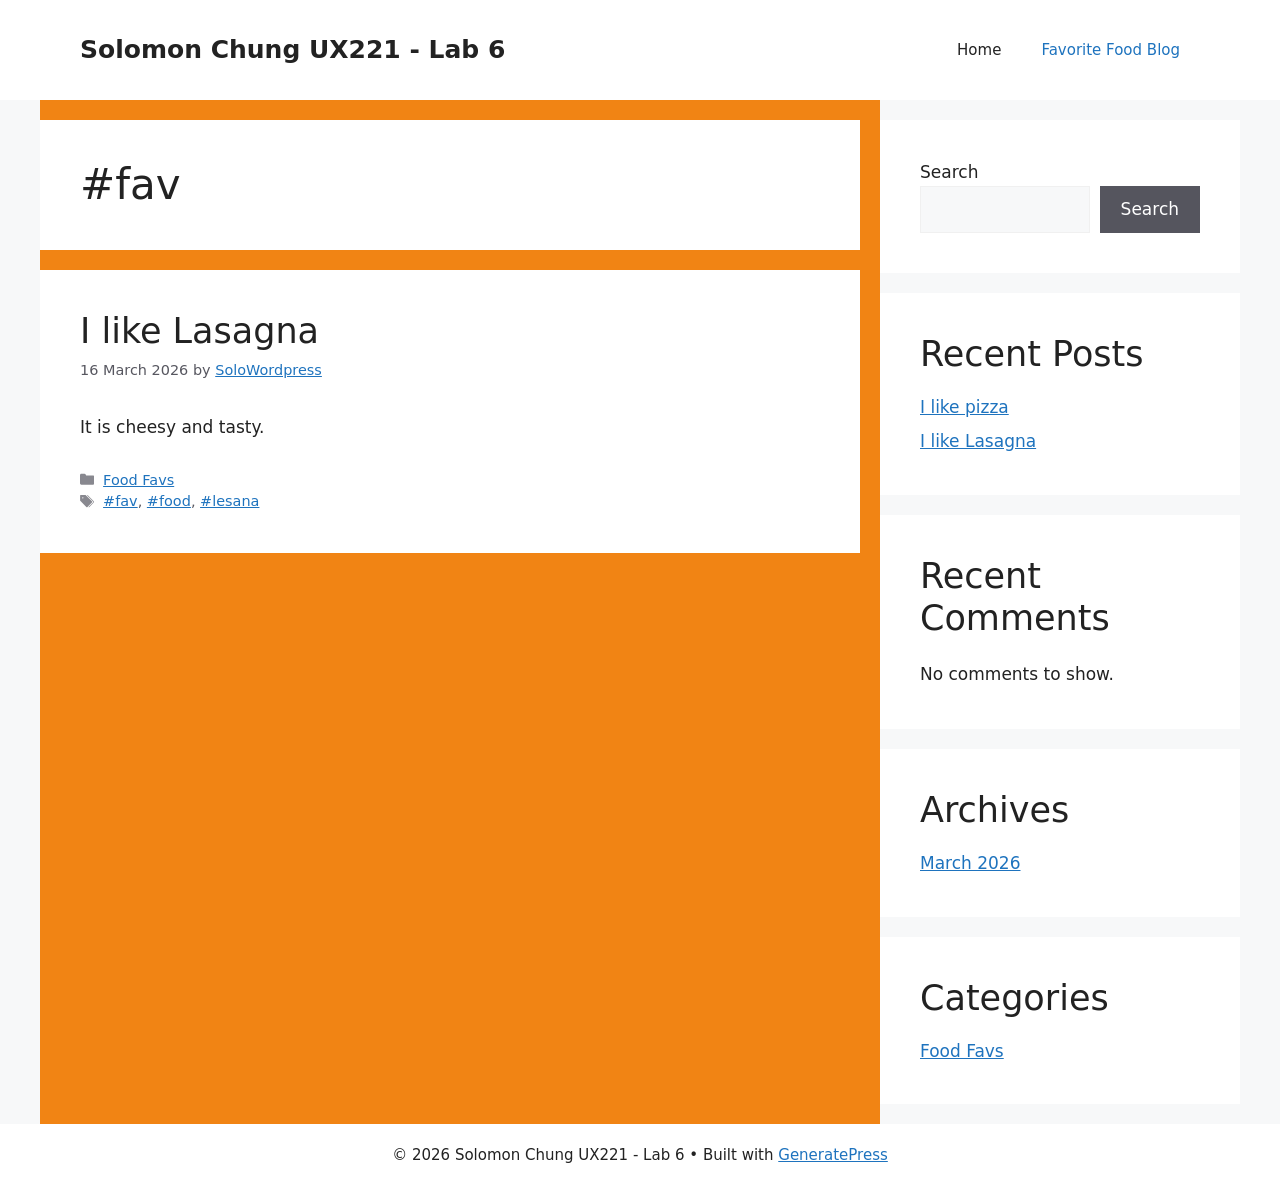
<file: tag/fav/index.html>
<!DOCTYPE html>
<html lang="en-CA">
<head>
	<meta charset="UTF-8">
	<title>#fav &#8211; Solomon Chung UX221 &#8211; Lab 6</title>
<meta name='robots' content='max-image-preview:large' />
<meta name="viewport" content="width=device-width, initial-scale=1"><link rel='dns-prefetch' href='//localhost' />
<link rel="alternate" type="application/rss+xml" title="Solomon Chung UX221 - Lab 6 &raquo; Feed" href="/feed/" />
<link rel="alternate" type="application/rss+xml" title="Solomon Chung UX221 - Lab 6 &raquo; Comments Feed" href="/comments/feed/" />
<link rel="alternate" type="application/rss+xml" title="Solomon Chung UX221 - Lab 6 &raquo; #fav Tag Feed" href="/tag/fav/feed/" />
<script async src="https://www.googletagmanager.com/gtag/js?id=G-PSW1MY7HB4"></script>
<script>
var tinyGtagJsOptions = {"ga4":"G-PSW1MY7HB4"};
window.dataLayer || (dataLayer = []);
function gtag(){dataLayer.push(arguments);}
gtag('js', new Date());
gtag('config', "G-PSW1MY7HB4");
</script>
<style id='wp-img-auto-sizes-contain-inline-css'>
img:is([sizes=auto i],[sizes^="auto," i]){contain-intrinsic-size:3000px 1500px}
/*# sourceURL=wp-img-auto-sizes-contain-inline-css */
</style>
<style id='wp-emoji-styles-inline-css'>

	img.wp-smiley, img.emoji {
		display: inline !important;
		border: none !important;
		box-shadow: none !important;
		height: 1em !important;
		width: 1em !important;
		margin: 0 0.07em !important;
		vertical-align: -0.1em !important;
		background: none !important;
		padding: 0 !important;
	}
/*# sourceURL=wp-emoji-styles-inline-css */
</style>
<style id='wp-block-library-inline-css'>
:root{--wp-block-synced-color:#7a00df;--wp-block-synced-color--rgb:122,0,223;--wp-bound-block-color:var(--wp-block-synced-color);--wp-editor-canvas-background:#ddd;--wp-admin-theme-color:#007cba;--wp-admin-theme-color--rgb:0,124,186;--wp-admin-theme-color-darker-10:#006ba1;--wp-admin-theme-color-darker-10--rgb:0,107,160.5;--wp-admin-theme-color-darker-20:#005a87;--wp-admin-theme-color-darker-20--rgb:0,90,135;--wp-admin-border-width-focus:2px}@media (min-resolution:192dpi){:root{--wp-admin-border-width-focus:1.5px}}.wp-element-button{cursor:pointer}:root .has-very-light-gray-background-color{background-color:#eee}:root .has-very-dark-gray-background-color{background-color:#313131}:root .has-very-light-gray-color{color:#eee}:root .has-very-dark-gray-color{color:#313131}:root .has-vivid-green-cyan-to-vivid-cyan-blue-gradient-background{background:linear-gradient(135deg,#00d084,#0693e3)}:root .has-purple-crush-gradient-background{background:linear-gradient(135deg,#34e2e4,#4721fb 50%,#ab1dfe)}:root .has-hazy-dawn-gradient-background{background:linear-gradient(135deg,#faaca8,#dad0ec)}:root .has-subdued-olive-gradient-background{background:linear-gradient(135deg,#fafae1,#67a671)}:root .has-atomic-cream-gradient-background{background:linear-gradient(135deg,#fdd79a,#004a59)}:root .has-nightshade-gradient-background{background:linear-gradient(135deg,#330968,#31cdcf)}:root .has-midnight-gradient-background{background:linear-gradient(135deg,#020381,#2874fc)}:root{--wp--preset--font-size--normal:16px;--wp--preset--font-size--huge:42px}.has-regular-font-size{font-size:1em}.has-larger-font-size{font-size:2.625em}.has-normal-font-size{font-size:var(--wp--preset--font-size--normal)}.has-huge-font-size{font-size:var(--wp--preset--font-size--huge)}.has-text-align-center{text-align:center}.has-text-align-left{text-align:left}.has-text-align-right{text-align:right}.has-fit-text{white-space:nowrap!important}#end-resizable-editor-section{display:none}.aligncenter{clear:both}.items-justified-left{justify-content:flex-start}.items-justified-center{justify-content:center}.items-justified-right{justify-content:flex-end}.items-justified-space-between{justify-content:space-between}.screen-reader-text{border:0;clip-path:inset(50%);height:1px;margin:-1px;overflow:hidden;padding:0;position:absolute;width:1px;word-wrap:normal!important}.screen-reader-text:focus{background-color:#ddd;clip-path:none;color:#444;display:block;font-size:1em;height:auto;left:5px;line-height:normal;padding:15px 23px 14px;text-decoration:none;top:5px;width:auto;z-index:100000}html :where(.has-border-color){border-style:solid}html :where([style*=border-top-color]){border-top-style:solid}html :where([style*=border-right-color]){border-right-style:solid}html :where([style*=border-bottom-color]){border-bottom-style:solid}html :where([style*=border-left-color]){border-left-style:solid}html :where([style*=border-width]){border-style:solid}html :where([style*=border-top-width]){border-top-style:solid}html :where([style*=border-right-width]){border-right-style:solid}html :where([style*=border-bottom-width]){border-bottom-style:solid}html :where([style*=border-left-width]){border-left-style:solid}html :where(img[class*=wp-image-]){height:auto;max-width:100%}:where(figure){margin:0 0 1em}html :where(.is-position-sticky){--wp-admin--admin-bar--position-offset:var(--wp-admin--admin-bar--height,0px)}@media screen and (max-width:600px){html :where(.is-position-sticky){--wp-admin--admin-bar--position-offset:0px}}

/*# sourceURL=wp-block-library-inline-css */
</style>
<style id='wp-block-archives-inline-css'>
.wp-block-archives{box-sizing:border-box}.wp-block-archives-dropdown label{display:block}
/*# sourceURL=/wp-includes/blocks/archives/style.min.css */
</style>
<style id='wp-block-categories-inline-css'>
.wp-block-categories{box-sizing:border-box}.wp-block-categories.alignleft{margin-right:2em}.wp-block-categories.alignright{margin-left:2em}.wp-block-categories.wp-block-categories-dropdown.aligncenter{text-align:center}.wp-block-categories .wp-block-categories__label{display:block;width:100%}
/*# sourceURL=/wp-includes/blocks/categories/style.min.css */
</style>
<style id='wp-block-heading-inline-css'>
h1:where(.wp-block-heading).has-background,h2:where(.wp-block-heading).has-background,h3:where(.wp-block-heading).has-background,h4:where(.wp-block-heading).has-background,h5:where(.wp-block-heading).has-background,h6:where(.wp-block-heading).has-background{padding:1.25em 2.375em}h1.has-text-align-left[style*=writing-mode]:where([style*=vertical-lr]),h1.has-text-align-right[style*=writing-mode]:where([style*=vertical-rl]),h2.has-text-align-left[style*=writing-mode]:where([style*=vertical-lr]),h2.has-text-align-right[style*=writing-mode]:where([style*=vertical-rl]),h3.has-text-align-left[style*=writing-mode]:where([style*=vertical-lr]),h3.has-text-align-right[style*=writing-mode]:where([style*=vertical-rl]),h4.has-text-align-left[style*=writing-mode]:where([style*=vertical-lr]),h4.has-text-align-right[style*=writing-mode]:where([style*=vertical-rl]),h5.has-text-align-left[style*=writing-mode]:where([style*=vertical-lr]),h5.has-text-align-right[style*=writing-mode]:where([style*=vertical-rl]),h6.has-text-align-left[style*=writing-mode]:where([style*=vertical-lr]),h6.has-text-align-right[style*=writing-mode]:where([style*=vertical-rl]){rotate:180deg}
/*# sourceURL=/wp-includes/blocks/heading/style.min.css */
</style>
<style id='wp-block-latest-comments-inline-css'>
ol.wp-block-latest-comments{box-sizing:border-box;margin-left:0}:where(.wp-block-latest-comments:not([style*=line-height] .wp-block-latest-comments__comment)){line-height:1.1}:where(.wp-block-latest-comments:not([style*=line-height] .wp-block-latest-comments__comment-excerpt p)){line-height:1.8}.has-dates :where(.wp-block-latest-comments:not([style*=line-height])),.has-excerpts :where(.wp-block-latest-comments:not([style*=line-height])){line-height:1.5}.wp-block-latest-comments .wp-block-latest-comments{padding-left:0}.wp-block-latest-comments__comment{list-style:none;margin-bottom:1em}.has-avatars .wp-block-latest-comments__comment{list-style:none;min-height:2.25em}.has-avatars .wp-block-latest-comments__comment .wp-block-latest-comments__comment-excerpt,.has-avatars .wp-block-latest-comments__comment .wp-block-latest-comments__comment-meta{margin-left:3.25em}.wp-block-latest-comments__comment-excerpt p{font-size:.875em;margin:.36em 0 1.4em}.wp-block-latest-comments__comment-date{display:block;font-size:.75em}.wp-block-latest-comments .avatar,.wp-block-latest-comments__comment-avatar{border-radius:1.5em;display:block;float:left;height:2.5em;margin-right:.75em;width:2.5em}.wp-block-latest-comments[class*=-font-size] a,.wp-block-latest-comments[style*=font-size] a{font-size:inherit}
/*# sourceURL=/wp-includes/blocks/latest-comments/style.min.css */
</style>
<style id='wp-block-latest-posts-inline-css'>
.wp-block-latest-posts{box-sizing:border-box}.wp-block-latest-posts.alignleft{margin-right:2em}.wp-block-latest-posts.alignright{margin-left:2em}.wp-block-latest-posts.wp-block-latest-posts__list{list-style:none}.wp-block-latest-posts.wp-block-latest-posts__list li{clear:both;overflow-wrap:break-word}.wp-block-latest-posts.is-grid{display:flex;flex-wrap:wrap}.wp-block-latest-posts.is-grid li{margin:0 1.25em 1.25em 0;width:100%}@media (min-width:600px){.wp-block-latest-posts.columns-2 li{width:calc(50% - .625em)}.wp-block-latest-posts.columns-2 li:nth-child(2n){margin-right:0}.wp-block-latest-posts.columns-3 li{width:calc(33.33333% - .83333em)}.wp-block-latest-posts.columns-3 li:nth-child(3n){margin-right:0}.wp-block-latest-posts.columns-4 li{width:calc(25% - .9375em)}.wp-block-latest-posts.columns-4 li:nth-child(4n){margin-right:0}.wp-block-latest-posts.columns-5 li{width:calc(20% - 1em)}.wp-block-latest-posts.columns-5 li:nth-child(5n){margin-right:0}.wp-block-latest-posts.columns-6 li{width:calc(16.66667% - 1.04167em)}.wp-block-latest-posts.columns-6 li:nth-child(6n){margin-right:0}}:root :where(.wp-block-latest-posts.is-grid){padding:0}:root :where(.wp-block-latest-posts.wp-block-latest-posts__list){padding-left:0}.wp-block-latest-posts__post-author,.wp-block-latest-posts__post-date{display:block;font-size:.8125em}.wp-block-latest-posts__post-excerpt,.wp-block-latest-posts__post-full-content{margin-bottom:1em;margin-top:.5em}.wp-block-latest-posts__featured-image a{display:inline-block}.wp-block-latest-posts__featured-image img{height:auto;max-width:100%;width:auto}.wp-block-latest-posts__featured-image.alignleft{float:left;margin-right:1em}.wp-block-latest-posts__featured-image.alignright{float:right;margin-left:1em}.wp-block-latest-posts__featured-image.aligncenter{margin-bottom:1em;text-align:center}
/*# sourceURL=/wp-includes/blocks/latest-posts/style.min.css */
</style>
<style id='wp-block-search-inline-css'>
.wp-block-search__button{margin-left:10px;word-break:normal}.wp-block-search__button.has-icon{line-height:0}.wp-block-search__button svg{height:1.25em;min-height:24px;min-width:24px;width:1.25em;fill:currentColor;vertical-align:text-bottom}:where(.wp-block-search__button){border:1px solid #ccc;padding:6px 10px}.wp-block-search__inside-wrapper{display:flex;flex:auto;flex-wrap:nowrap;max-width:100%}.wp-block-search__label{width:100%}.wp-block-search.wp-block-search__button-only .wp-block-search__button{box-sizing:border-box;display:flex;flex-shrink:0;justify-content:center;margin-left:0;max-width:100%}.wp-block-search.wp-block-search__button-only .wp-block-search__inside-wrapper{min-width:0!important;transition-property:width}.wp-block-search.wp-block-search__button-only .wp-block-search__input{flex-basis:100%;transition-duration:.3s}.wp-block-search.wp-block-search__button-only.wp-block-search__searchfield-hidden,.wp-block-search.wp-block-search__button-only.wp-block-search__searchfield-hidden .wp-block-search__inside-wrapper{overflow:hidden}.wp-block-search.wp-block-search__button-only.wp-block-search__searchfield-hidden .wp-block-search__input{border-left-width:0!important;border-right-width:0!important;flex-basis:0;flex-grow:0;margin:0;min-width:0!important;padding-left:0!important;padding-right:0!important;width:0!important}:where(.wp-block-search__input){appearance:none;border:1px solid #949494;flex-grow:1;font-family:inherit;font-size:inherit;font-style:inherit;font-weight:inherit;letter-spacing:inherit;line-height:inherit;margin-left:0;margin-right:0;min-width:3rem;padding:8px;text-decoration:unset!important;text-transform:inherit}:where(.wp-block-search__button-inside .wp-block-search__inside-wrapper){background-color:#fff;border:1px solid #949494;box-sizing:border-box;padding:4px}:where(.wp-block-search__button-inside .wp-block-search__inside-wrapper) .wp-block-search__input{border:none;border-radius:0;padding:0 4px}:where(.wp-block-search__button-inside .wp-block-search__inside-wrapper) .wp-block-search__input:focus{outline:none}:where(.wp-block-search__button-inside .wp-block-search__inside-wrapper) :where(.wp-block-search__button){padding:4px 8px}.wp-block-search.aligncenter .wp-block-search__inside-wrapper{margin:auto}.wp-block[data-align=right] .wp-block-search.wp-block-search__button-only .wp-block-search__inside-wrapper{float:right}
/*# sourceURL=/wp-includes/blocks/search/style.min.css */
</style>
<style id='wp-block-group-inline-css'>
.wp-block-group{box-sizing:border-box}:where(.wp-block-group.wp-block-group-is-layout-constrained){position:relative}
/*# sourceURL=/wp-includes/blocks/group/style.min.css */
</style>
<style id='wp-block-paragraph-inline-css'>
.is-small-text{font-size:.875em}.is-regular-text{font-size:1em}.is-large-text{font-size:2.25em}.is-larger-text{font-size:3em}.has-drop-cap:not(:focus):first-letter{float:left;font-size:8.4em;font-style:normal;font-weight:100;line-height:.68;margin:.05em .1em 0 0;text-transform:uppercase}body.rtl .has-drop-cap:not(:focus):first-letter{float:none;margin-left:.1em}p.has-drop-cap.has-background{overflow:hidden}:root :where(p.has-background){padding:1.25em 2.375em}:where(p.has-text-color:not(.has-link-color)) a{color:inherit}p.has-text-align-left[style*="writing-mode:vertical-lr"],p.has-text-align-right[style*="writing-mode:vertical-rl"]{rotate:180deg}
/*# sourceURL=/wp-includes/blocks/paragraph/style.min.css */
</style>

<style id='classic-theme-styles-inline-css'>
/*! This file is auto-generated */
.wp-block-button__link{color:#fff;background-color:#32373c;border-radius:9999px;box-shadow:none;text-decoration:none;padding:calc(.667em + 2px) calc(1.333em + 2px);font-size:1.125em}.wp-block-file__button{background:#32373c;color:#fff;text-decoration:none}
/*# sourceURL=/wp-includes/css/classic-themes.min.css */
</style>
<style id='global-styles-inline-css'>
:root{--wp--preset--aspect-ratio--square: 1;--wp--preset--aspect-ratio--4-3: 4/3;--wp--preset--aspect-ratio--3-4: 3/4;--wp--preset--aspect-ratio--3-2: 3/2;--wp--preset--aspect-ratio--2-3: 2/3;--wp--preset--aspect-ratio--16-9: 16/9;--wp--preset--aspect-ratio--9-16: 9/16;--wp--preset--color--black: #000000;--wp--preset--color--cyan-bluish-gray: #abb8c3;--wp--preset--color--white: #ffffff;--wp--preset--color--pale-pink: #f78da7;--wp--preset--color--vivid-red: #cf2e2e;--wp--preset--color--luminous-vivid-orange: #ff6900;--wp--preset--color--luminous-vivid-amber: #fcb900;--wp--preset--color--light-green-cyan: #7bdcb5;--wp--preset--color--vivid-green-cyan: #00d084;--wp--preset--color--pale-cyan-blue: #8ed1fc;--wp--preset--color--vivid-cyan-blue: #0693e3;--wp--preset--color--vivid-purple: #9b51e0;--wp--preset--color--contrast: var(--contrast);--wp--preset--color--contrast-2: var(--contrast-2);--wp--preset--color--contrast-3: var(--contrast-3);--wp--preset--color--base: var(--base);--wp--preset--color--base-2: var(--base-2);--wp--preset--color--base-3: var(--base-3);--wp--preset--color--accent: var(--accent);--wp--preset--gradient--vivid-cyan-blue-to-vivid-purple: linear-gradient(135deg,rgb(6,147,227) 0%,rgb(155,81,224) 100%);--wp--preset--gradient--light-green-cyan-to-vivid-green-cyan: linear-gradient(135deg,rgb(122,220,180) 0%,rgb(0,208,130) 100%);--wp--preset--gradient--luminous-vivid-amber-to-luminous-vivid-orange: linear-gradient(135deg,rgb(252,185,0) 0%,rgb(255,105,0) 100%);--wp--preset--gradient--luminous-vivid-orange-to-vivid-red: linear-gradient(135deg,rgb(255,105,0) 0%,rgb(207,46,46) 100%);--wp--preset--gradient--very-light-gray-to-cyan-bluish-gray: linear-gradient(135deg,rgb(238,238,238) 0%,rgb(169,184,195) 100%);--wp--preset--gradient--cool-to-warm-spectrum: linear-gradient(135deg,rgb(74,234,220) 0%,rgb(151,120,209) 20%,rgb(207,42,186) 40%,rgb(238,44,130) 60%,rgb(251,105,98) 80%,rgb(254,248,76) 100%);--wp--preset--gradient--blush-light-purple: linear-gradient(135deg,rgb(255,206,236) 0%,rgb(152,150,240) 100%);--wp--preset--gradient--blush-bordeaux: linear-gradient(135deg,rgb(254,205,165) 0%,rgb(254,45,45) 50%,rgb(107,0,62) 100%);--wp--preset--gradient--luminous-dusk: linear-gradient(135deg,rgb(255,203,112) 0%,rgb(199,81,192) 50%,rgb(65,88,208) 100%);--wp--preset--gradient--pale-ocean: linear-gradient(135deg,rgb(255,245,203) 0%,rgb(182,227,212) 50%,rgb(51,167,181) 100%);--wp--preset--gradient--electric-grass: linear-gradient(135deg,rgb(202,248,128) 0%,rgb(113,206,126) 100%);--wp--preset--gradient--midnight: linear-gradient(135deg,rgb(2,3,129) 0%,rgb(40,116,252) 100%);--wp--preset--font-size--small: 13px;--wp--preset--font-size--medium: 20px;--wp--preset--font-size--large: 36px;--wp--preset--font-size--x-large: 42px;--wp--preset--spacing--20: 0.44rem;--wp--preset--spacing--30: 0.67rem;--wp--preset--spacing--40: 1rem;--wp--preset--spacing--50: 1.5rem;--wp--preset--spacing--60: 2.25rem;--wp--preset--spacing--70: 3.38rem;--wp--preset--spacing--80: 5.06rem;--wp--preset--shadow--natural: 6px 6px 9px rgba(0, 0, 0, 0.2);--wp--preset--shadow--deep: 12px 12px 50px rgba(0, 0, 0, 0.4);--wp--preset--shadow--sharp: 6px 6px 0px rgba(0, 0, 0, 0.2);--wp--preset--shadow--outlined: 6px 6px 0px -3px rgb(255, 255, 255), 6px 6px rgb(0, 0, 0);--wp--preset--shadow--crisp: 6px 6px 0px rgb(0, 0, 0);}:where(.is-layout-flex){gap: 0.5em;}:where(.is-layout-grid){gap: 0.5em;}body .is-layout-flex{display: flex;}.is-layout-flex{flex-wrap: wrap;align-items: center;}.is-layout-flex > :is(*, div){margin: 0;}body .is-layout-grid{display: grid;}.is-layout-grid > :is(*, div){margin: 0;}:where(.wp-block-columns.is-layout-flex){gap: 2em;}:where(.wp-block-columns.is-layout-grid){gap: 2em;}:where(.wp-block-post-template.is-layout-flex){gap: 1.25em;}:where(.wp-block-post-template.is-layout-grid){gap: 1.25em;}.has-black-color{color: var(--wp--preset--color--black) !important;}.has-cyan-bluish-gray-color{color: var(--wp--preset--color--cyan-bluish-gray) !important;}.has-white-color{color: var(--wp--preset--color--white) !important;}.has-pale-pink-color{color: var(--wp--preset--color--pale-pink) !important;}.has-vivid-red-color{color: var(--wp--preset--color--vivid-red) !important;}.has-luminous-vivid-orange-color{color: var(--wp--preset--color--luminous-vivid-orange) !important;}.has-luminous-vivid-amber-color{color: var(--wp--preset--color--luminous-vivid-amber) !important;}.has-light-green-cyan-color{color: var(--wp--preset--color--light-green-cyan) !important;}.has-vivid-green-cyan-color{color: var(--wp--preset--color--vivid-green-cyan) !important;}.has-pale-cyan-blue-color{color: var(--wp--preset--color--pale-cyan-blue) !important;}.has-vivid-cyan-blue-color{color: var(--wp--preset--color--vivid-cyan-blue) !important;}.has-vivid-purple-color{color: var(--wp--preset--color--vivid-purple) !important;}.has-black-background-color{background-color: var(--wp--preset--color--black) !important;}.has-cyan-bluish-gray-background-color{background-color: var(--wp--preset--color--cyan-bluish-gray) !important;}.has-white-background-color{background-color: var(--wp--preset--color--white) !important;}.has-pale-pink-background-color{background-color: var(--wp--preset--color--pale-pink) !important;}.has-vivid-red-background-color{background-color: var(--wp--preset--color--vivid-red) !important;}.has-luminous-vivid-orange-background-color{background-color: var(--wp--preset--color--luminous-vivid-orange) !important;}.has-luminous-vivid-amber-background-color{background-color: var(--wp--preset--color--luminous-vivid-amber) !important;}.has-light-green-cyan-background-color{background-color: var(--wp--preset--color--light-green-cyan) !important;}.has-vivid-green-cyan-background-color{background-color: var(--wp--preset--color--vivid-green-cyan) !important;}.has-pale-cyan-blue-background-color{background-color: var(--wp--preset--color--pale-cyan-blue) !important;}.has-vivid-cyan-blue-background-color{background-color: var(--wp--preset--color--vivid-cyan-blue) !important;}.has-vivid-purple-background-color{background-color: var(--wp--preset--color--vivid-purple) !important;}.has-black-border-color{border-color: var(--wp--preset--color--black) !important;}.has-cyan-bluish-gray-border-color{border-color: var(--wp--preset--color--cyan-bluish-gray) !important;}.has-white-border-color{border-color: var(--wp--preset--color--white) !important;}.has-pale-pink-border-color{border-color: var(--wp--preset--color--pale-pink) !important;}.has-vivid-red-border-color{border-color: var(--wp--preset--color--vivid-red) !important;}.has-luminous-vivid-orange-border-color{border-color: var(--wp--preset--color--luminous-vivid-orange) !important;}.has-luminous-vivid-amber-border-color{border-color: var(--wp--preset--color--luminous-vivid-amber) !important;}.has-light-green-cyan-border-color{border-color: var(--wp--preset--color--light-green-cyan) !important;}.has-vivid-green-cyan-border-color{border-color: var(--wp--preset--color--vivid-green-cyan) !important;}.has-pale-cyan-blue-border-color{border-color: var(--wp--preset--color--pale-cyan-blue) !important;}.has-vivid-cyan-blue-border-color{border-color: var(--wp--preset--color--vivid-cyan-blue) !important;}.has-vivid-purple-border-color{border-color: var(--wp--preset--color--vivid-purple) !important;}.has-vivid-cyan-blue-to-vivid-purple-gradient-background{background: var(--wp--preset--gradient--vivid-cyan-blue-to-vivid-purple) !important;}.has-light-green-cyan-to-vivid-green-cyan-gradient-background{background: var(--wp--preset--gradient--light-green-cyan-to-vivid-green-cyan) !important;}.has-luminous-vivid-amber-to-luminous-vivid-orange-gradient-background{background: var(--wp--preset--gradient--luminous-vivid-amber-to-luminous-vivid-orange) !important;}.has-luminous-vivid-orange-to-vivid-red-gradient-background{background: var(--wp--preset--gradient--luminous-vivid-orange-to-vivid-red) !important;}.has-very-light-gray-to-cyan-bluish-gray-gradient-background{background: var(--wp--preset--gradient--very-light-gray-to-cyan-bluish-gray) !important;}.has-cool-to-warm-spectrum-gradient-background{background: var(--wp--preset--gradient--cool-to-warm-spectrum) !important;}.has-blush-light-purple-gradient-background{background: var(--wp--preset--gradient--blush-light-purple) !important;}.has-blush-bordeaux-gradient-background{background: var(--wp--preset--gradient--blush-bordeaux) !important;}.has-luminous-dusk-gradient-background{background: var(--wp--preset--gradient--luminous-dusk) !important;}.has-pale-ocean-gradient-background{background: var(--wp--preset--gradient--pale-ocean) !important;}.has-electric-grass-gradient-background{background: var(--wp--preset--gradient--electric-grass) !important;}.has-midnight-gradient-background{background: var(--wp--preset--gradient--midnight) !important;}.has-small-font-size{font-size: var(--wp--preset--font-size--small) !important;}.has-medium-font-size{font-size: var(--wp--preset--font-size--medium) !important;}.has-large-font-size{font-size: var(--wp--preset--font-size--large) !important;}.has-x-large-font-size{font-size: var(--wp--preset--font-size--x-large) !important;}
/*# sourceURL=global-styles-inline-css */
</style>

<link rel='stylesheet' id='parent-style-css' href='/wp-content/themes/generatepress/style.css?ver=6.9.4' media='all' />
<link rel='stylesheet' id='child-style-css' href='/wp-content/themes/new-3-child/style.css?ver=6.9.4' media='all' />
<link rel='stylesheet' id='generate-style-css' href='/wp-content/themes/generatepress/assets/css/main.min.css?ver=3.6.1' media='all' />
<style id='generate-style-inline-css'>
body{background-color:var(--base-2);color:var(--contrast);}a{color:var(--accent);}a{text-decoration:underline;}.entry-title a, .site-branding a, a.button, .wp-block-button__link, .main-navigation a{text-decoration:none;}a:hover, a:focus, a:active{color:var(--contrast);}.wp-block-group__inner-container{max-width:1200px;margin-left:auto;margin-right:auto;}:root{--contrast:#222222;--contrast-2:#575760;--contrast-3:#b2b2be;--base:#f0f0f0;--base-2:#f7f8f9;--base-3:#ffffff;--accent:#1e73be;}:root .has-contrast-color{color:var(--contrast);}:root .has-contrast-background-color{background-color:var(--contrast);}:root .has-contrast-2-color{color:var(--contrast-2);}:root .has-contrast-2-background-color{background-color:var(--contrast-2);}:root .has-contrast-3-color{color:var(--contrast-3);}:root .has-contrast-3-background-color{background-color:var(--contrast-3);}:root .has-base-color{color:var(--base);}:root .has-base-background-color{background-color:var(--base);}:root .has-base-2-color{color:var(--base-2);}:root .has-base-2-background-color{background-color:var(--base-2);}:root .has-base-3-color{color:var(--base-3);}:root .has-base-3-background-color{background-color:var(--base-3);}:root .has-accent-color{color:var(--accent);}:root .has-accent-background-color{background-color:var(--accent);}.top-bar{background-color:#636363;color:#ffffff;}.top-bar a{color:#ffffff;}.top-bar a:hover{color:#303030;}.site-header{background-color:var(--base-3);}.main-title a,.main-title a:hover{color:var(--contrast);}.site-description{color:var(--contrast-2);}.mobile-menu-control-wrapper .menu-toggle,.mobile-menu-control-wrapper .menu-toggle:hover,.mobile-menu-control-wrapper .menu-toggle:focus,.has-inline-mobile-toggle #site-navigation.toggled{background-color:rgba(0, 0, 0, 0.02);}.main-navigation,.main-navigation ul ul{background-color:var(--base-3);}.main-navigation .main-nav ul li a, .main-navigation .menu-toggle, .main-navigation .menu-bar-items{color:var(--contrast);}.main-navigation .main-nav ul li:not([class*="current-menu-"]):hover > a, .main-navigation .main-nav ul li:not([class*="current-menu-"]):focus > a, .main-navigation .main-nav ul li.sfHover:not([class*="current-menu-"]) > a, .main-navigation .menu-bar-item:hover > a, .main-navigation .menu-bar-item.sfHover > a{color:var(--accent);}button.menu-toggle:hover,button.menu-toggle:focus{color:var(--contrast);}.main-navigation .main-nav ul li[class*="current-menu-"] > a{color:var(--accent);}.navigation-search input[type="search"],.navigation-search input[type="search"]:active, .navigation-search input[type="search"]:focus, .main-navigation .main-nav ul li.search-item.active > a, .main-navigation .menu-bar-items .search-item.active > a{color:var(--accent);}.main-navigation ul ul{background-color:var(--base);}.separate-containers .inside-article, .separate-containers .comments-area, .separate-containers .page-header, .one-container .container, .separate-containers .paging-navigation, .inside-page-header{background-color:var(--base-3);}.entry-title a{color:var(--contrast);}.entry-title a:hover{color:var(--contrast-2);}.entry-meta{color:var(--contrast-2);}.sidebar .widget{background-color:var(--base-3);}.footer-widgets{background-color:var(--base-3);}.site-info{background-color:var(--base-3);}input[type="text"],input[type="email"],input[type="url"],input[type="password"],input[type="search"],input[type="tel"],input[type="number"],textarea,select{color:var(--contrast);background-color:var(--base-2);border-color:var(--base);}input[type="text"]:focus,input[type="email"]:focus,input[type="url"]:focus,input[type="password"]:focus,input[type="search"]:focus,input[type="tel"]:focus,input[type="number"]:focus,textarea:focus,select:focus{color:var(--contrast);background-color:var(--base-2);border-color:var(--contrast-3);}button,html input[type="button"],input[type="reset"],input[type="submit"],a.button,a.wp-block-button__link:not(.has-background){color:#ffffff;background-color:#55555e;}button:hover,html input[type="button"]:hover,input[type="reset"]:hover,input[type="submit"]:hover,a.button:hover,button:focus,html input[type="button"]:focus,input[type="reset"]:focus,input[type="submit"]:focus,a.button:focus,a.wp-block-button__link:not(.has-background):active,a.wp-block-button__link:not(.has-background):focus,a.wp-block-button__link:not(.has-background):hover{color:#ffffff;background-color:#3f4047;}a.generate-back-to-top{background-color:rgba( 0,0,0,0.4 );color:#ffffff;}a.generate-back-to-top:hover,a.generate-back-to-top:focus{background-color:rgba( 0,0,0,0.6 );color:#ffffff;}:root{--gp-search-modal-bg-color:var(--base-3);--gp-search-modal-text-color:var(--contrast);--gp-search-modal-overlay-bg-color:rgba(0,0,0,0.2);}@media (max-width:768px){.main-navigation .menu-bar-item:hover > a, .main-navigation .menu-bar-item.sfHover > a{background:none;color:var(--contrast);}}.nav-below-header .main-navigation .inside-navigation.grid-container, .nav-above-header .main-navigation .inside-navigation.grid-container{padding:0px 20px 0px 20px;}.site-main .wp-block-group__inner-container{padding:40px;}.separate-containers .paging-navigation{padding-top:20px;padding-bottom:20px;}.entry-content .alignwide, body:not(.no-sidebar) .entry-content .alignfull{margin-left:-40px;width:calc(100% + 80px);max-width:calc(100% + 80px);}.rtl .menu-item-has-children .dropdown-menu-toggle{padding-left:20px;}.rtl .main-navigation .main-nav ul li.menu-item-has-children > a{padding-right:20px;}@media (max-width:768px){.separate-containers .inside-article, .separate-containers .comments-area, .separate-containers .page-header, .separate-containers .paging-navigation, .one-container .site-content, .inside-page-header{padding:30px;}.site-main .wp-block-group__inner-container{padding:30px;}.inside-top-bar{padding-right:30px;padding-left:30px;}.inside-header{padding-right:30px;padding-left:30px;}.widget-area .widget{padding-top:30px;padding-right:30px;padding-bottom:30px;padding-left:30px;}.footer-widgets-container{padding-top:30px;padding-right:30px;padding-bottom:30px;padding-left:30px;}.inside-site-info{padding-right:30px;padding-left:30px;}.entry-content .alignwide, body:not(.no-sidebar) .entry-content .alignfull{margin-left:-30px;width:calc(100% + 60px);max-width:calc(100% + 60px);}.one-container .site-main .paging-navigation{margin-bottom:20px;}}/* End cached CSS */.is-right-sidebar{width:30%;}.is-left-sidebar{width:30%;}.site-content .content-area{width:70%;}@media (max-width:768px){.main-navigation .menu-toggle,.sidebar-nav-mobile:not(#sticky-placeholder){display:block;}.main-navigation ul,.gen-sidebar-nav,.main-navigation:not(.slideout-navigation):not(.toggled) .main-nav > ul,.has-inline-mobile-toggle #site-navigation .inside-navigation > *:not(.navigation-search):not(.main-nav){display:none;}.nav-align-right .inside-navigation,.nav-align-center .inside-navigation{justify-content:space-between;}.has-inline-mobile-toggle .mobile-menu-control-wrapper{display:flex;flex-wrap:wrap;}.has-inline-mobile-toggle .inside-header{flex-direction:row;text-align:left;flex-wrap:wrap;}.has-inline-mobile-toggle .header-widget,.has-inline-mobile-toggle #site-navigation{flex-basis:100%;}.nav-float-left .has-inline-mobile-toggle #site-navigation{order:10;}}
/*# sourceURL=generate-style-inline-css */
</style>
<link rel='stylesheet' id='generate-child-css' href='/wp-content/themes/new-3-child/style.css?ver=1773708889' media='all' />
<script src="/wp-content/themes/new-3-child/customElements.js?ver=6.9.4" id="custom_javascript-js"></script>
<link rel="https://api.w.org/" href="/wp-json/" /><link rel="alternate" title="JSON" type="application/json" href="/wp-json/wp/v2/tags/7" /><link rel="EditURI" type="application/rsd+xml" title="RSD" href="/xmlrpc.php?rsd" />
<meta name="generator" content="WordPress 6.9.4" />
</head>

<body class="archive tag tag-fav tag-7 wp-embed-responsive wp-theme-generatepress wp-child-theme-new-3-child right-sidebar nav-float-right separate-containers header-aligned-left dropdown-hover" itemtype="https://schema.org/Blog" itemscope>
	<a class="screen-reader-text skip-link" href="#content" title="Skip to content">Skip to content</a>		<header class="site-header has-inline-mobile-toggle" id="masthead" aria-label="Site"  itemtype="https://schema.org/WPHeader" itemscope>
			<div class="inside-header grid-container">
				<div class="site-branding">
						<p class="main-title" itemprop="headline">
					<a href="/" rel="home">Solomon Chung UX221 - Lab 6</a>
				</p>
						
					</div>	<nav class="main-navigation mobile-menu-control-wrapper" id="mobile-menu-control-wrapper" aria-label="Mobile Toggle">
				<button data-nav="site-navigation" class="menu-toggle" aria-controls="primary-menu" aria-expanded="false">
			<span class="gp-icon icon-menu-bars"><svg viewBox="0 0 512 512" aria-hidden="true" xmlns="https://www.w3.org/2000/svg" width="1em" height="1em"><path d="M0 96c0-13.255 10.745-24 24-24h464c13.255 0 24 10.745 24 24s-10.745 24-24 24H24c-13.255 0-24-10.745-24-24zm0 160c0-13.255 10.745-24 24-24h464c13.255 0 24 10.745 24 24s-10.745 24-24 24H24c-13.255 0-24-10.745-24-24zm0 160c0-13.255 10.745-24 24-24h464c13.255 0 24 10.745 24 24s-10.745 24-24 24H24c-13.255 0-24-10.745-24-24z" /></svg><svg viewBox="0 0 512 512" aria-hidden="true" xmlns="https://www.w3.org/2000/svg" width="1em" height="1em"><path d="M71.029 71.029c9.373-9.372 24.569-9.372 33.942 0L256 222.059l151.029-151.03c9.373-9.372 24.569-9.372 33.942 0 9.372 9.373 9.372 24.569 0 33.942L289.941 256l151.03 151.029c9.372 9.373 9.372 24.569 0 33.942-9.373 9.372-24.569 9.372-33.942 0L256 289.941l-151.029 151.03c-9.373 9.372-24.569 9.372-33.942 0-9.372-9.373-9.372-24.569 0-33.942L222.059 256 71.029 104.971c-9.372-9.373-9.372-24.569 0-33.942z" /></svg></span><span class="screen-reader-text">Menu</span>		</button>
	</nav>
			<nav class="main-navigation sub-menu-right" id="site-navigation" aria-label="Primary"  itemtype="https://schema.org/SiteNavigationElement" itemscope>
			<div class="inside-navigation grid-container">
								<button class="menu-toggle" aria-controls="primary-menu" aria-expanded="false">
					<span class="gp-icon icon-menu-bars"><svg viewBox="0 0 512 512" aria-hidden="true" xmlns="https://www.w3.org/2000/svg" width="1em" height="1em"><path d="M0 96c0-13.255 10.745-24 24-24h464c13.255 0 24 10.745 24 24s-10.745 24-24 24H24c-13.255 0-24-10.745-24-24zm0 160c0-13.255 10.745-24 24-24h464c13.255 0 24 10.745 24 24s-10.745 24-24 24H24c-13.255 0-24-10.745-24-24zm0 160c0-13.255 10.745-24 24-24h464c13.255 0 24 10.745 24 24s-10.745 24-24 24H24c-13.255 0-24-10.745-24-24z" /></svg><svg viewBox="0 0 512 512" aria-hidden="true" xmlns="https://www.w3.org/2000/svg" width="1em" height="1em"><path d="M71.029 71.029c9.373-9.372 24.569-9.372 33.942 0L256 222.059l151.029-151.03c9.373-9.372 24.569-9.372 33.942 0 9.372 9.373 9.372 24.569 0 33.942L289.941 256l151.03 151.029c9.372 9.373 9.372 24.569 0 33.942-9.373 9.372-24.569 9.372-33.942 0L256 289.941l-151.029 151.03c-9.373 9.372-24.569 9.372-33.942 0-9.372-9.373-9.372-24.569 0-33.942L222.059 256 71.029 104.971c-9.372-9.373-9.372-24.569 0-33.942z" /></svg></span><span class="mobile-menu">Menu</span>				</button>
						<div id="primary-menu" class="main-nav">
			<ul class="menu sf-menu">
				<li class="page_item page-item-7"><a href="/">Home</a></li>
<li class="page_item page-item-10 current-menu-parent"><a href="/favorite-food-blog/">Favorite Food Blog</a></li>
			</ul>
		</div>
					</div>
		</nav>
					</div>
		</header>
		
	<div class="site grid-container container hfeed" id="page">
				<div class="site-content" id="content">
			
	<div class="content-area" id="primary">
		<main class="site-main" id="main">
					<header class="page-header" aria-label="Page">
			
			<h1 class="page-title">
				#fav			</h1>

					</header>
		<article id="post-13" class="post-13 post type-post status-publish format-standard hentry category-food-favs tag-fav tag-food tag-lesana" itemtype="https://schema.org/CreativeWork" itemscope>
	<div class="inside-article">
					<header class="entry-header">
				<h2 class="entry-title" itemprop="headline"><a href="/i-like-lasagna/" rel="bookmark">I like Lasagna</a></h2>		<div class="entry-meta">
			<span class="posted-on"><time class="updated" datetime="2026-03-16T20:15:36-04:00" itemprop="dateModified">16 March 2026</time><time class="entry-date published" datetime="2026-03-16T19:32:08-04:00" itemprop="datePublished">16 March 2026</time></span> <span class="byline">by <span class="author vcard" itemprop="author" itemtype="https://schema.org/Person" itemscope><a class="url fn n" href="/author/solowordpress/" title="View all posts by SoloWordpress" rel="author" itemprop="url"><span class="author-name" itemprop="name">SoloWordpress</span></a></span></span> 		</div>
					</header>
			
			<div class="entry-summary" itemprop="text">
				<p>It is cheesy and tasty.</p>
			</div>

				<footer class="entry-meta" aria-label="Entry meta">
			<span class="cat-links"><span class="gp-icon icon-categories"><svg viewBox="0 0 512 512" aria-hidden="true" xmlns="https://www.w3.org/2000/svg" width="1em" height="1em"><path d="M0 112c0-26.51 21.49-48 48-48h110.014a48 48 0 0143.592 27.907l12.349 26.791A16 16 0 00228.486 128H464c26.51 0 48 21.49 48 48v224c0 26.51-21.49 48-48 48H48c-26.51 0-48-21.49-48-48V112z" /></svg></span><span class="screen-reader-text">Categories </span><a href="/category/food-favs/" rel="category tag">Food Favs</a></span> <span class="tags-links"><span class="gp-icon icon-tags"><svg viewBox="0 0 512 512" aria-hidden="true" xmlns="https://www.w3.org/2000/svg" width="1em" height="1em"><path d="M20 39.5c-8.836 0-16 7.163-16 16v176c0 4.243 1.686 8.313 4.687 11.314l224 224c6.248 6.248 16.378 6.248 22.626 0l176-176c6.244-6.244 6.25-16.364.013-22.615l-223.5-224A15.999 15.999 0 00196.5 39.5H20zm56 96c0-13.255 10.745-24 24-24s24 10.745 24 24-10.745 24-24 24-24-10.745-24-24z"/><path d="M259.515 43.015c4.686-4.687 12.284-4.687 16.97 0l228 228c4.686 4.686 4.686 12.284 0 16.97l-180 180c-4.686 4.687-12.284 4.687-16.97 0-4.686-4.686-4.686-12.284 0-16.97L479.029 279.5 259.515 59.985c-4.686-4.686-4.686-12.284 0-16.97z" /></svg></span><span class="screen-reader-text">Tags </span><a href="/tag/fav/" rel="tag">#fav</a>, <a href="/tag/food/" rel="tag">#food</a>, <a href="/tag/lesana/" rel="tag">#lesana</a></span> 		</footer>
			</div>
</article>
		</main>
	</div>

	<div class="widget-area sidebar is-right-sidebar" id="right-sidebar">
	<div class="inside-right-sidebar">
		<aside id="block-2" class="widget inner-padding widget_block widget_search"><form role="search" method="get" action="/" class="wp-block-search__button-outside wp-block-search__text-button wp-block-search"    ><label class="wp-block-search__label" for="wp-block-search__input-1" >Search</label><div class="wp-block-search__inside-wrapper" ><input class="wp-block-search__input" id="wp-block-search__input-1" placeholder="" value="" type="search" name="s" required /><button aria-label="Search" class="wp-block-search__button wp-element-button" type="submit" >Search</button></div></form></aside><aside id="block-3" class="widget inner-padding widget_block"><div class="wp-block-group"><div class="wp-block-group__inner-container is-layout-flow wp-block-group-is-layout-flow"><h2 class="wp-block-heading">Recent Posts</h2><ul class="wp-block-latest-posts__list wp-block-latest-posts"><li><a class="wp-block-latest-posts__post-title" href="/i-like-pizza/">I like pizza</a></li>
<li><a class="wp-block-latest-posts__post-title" href="/i-like-lasagna/">I like Lasagna</a></li>
</ul></div></div></aside><aside id="block-4" class="widget inner-padding widget_block"><div class="wp-block-group"><div class="wp-block-group__inner-container is-layout-flow wp-block-group-is-layout-flow"><h2 class="wp-block-heading">Recent Comments</h2><div class="no-comments wp-block-latest-comments">No comments to show.</div></div></div></aside><aside id="block-5" class="widget inner-padding widget_block"><div class="wp-block-group"><div class="wp-block-group__inner-container is-layout-flow wp-block-group-is-layout-flow"><h2 class="wp-block-heading">Archives</h2><ul class="wp-block-archives-list wp-block-archives">	<li><a href='/2026/03/'>March 2026</a></li>
</ul></div></div></aside><aside id="block-6" class="widget inner-padding widget_block"><div class="wp-block-group"><div class="wp-block-group__inner-container is-layout-flow wp-block-group-is-layout-flow"><h2 class="wp-block-heading">Categories</h2><ul class="wp-block-categories-list wp-block-categories">	<li class="cat-item cat-item-3"><a href="/category/food-favs/">Food Favs</a>
</li>
</ul></div></div></aside>	</div>
</div>

	</div>
</div>


<div class="site-footer">
			<footer class="site-info" aria-label="Site"  itemtype="https://schema.org/WPFooter" itemscope>
			<div class="inside-site-info grid-container">
								<div class="copyright-bar">
					<span class="copyright">&copy; 2026 Solomon Chung UX221 - Lab 6</span> &bull; Built with <a href="https://generatepress.com" itemprop="url">GeneratePress</a>				</div>
			</div>
		</footer>
		</div>

<script type="speculationrules">
{"prefetch":[{"source":"document","where":{"and":[{"href_matches":"/*"},{"not":{"href_matches":["/wp-*.php","/wp-admin/*","/wp-content/uploads/*","/wp-content/*","/wp-content/plugins/*","/wp-content/themes/new-3-child/*","/wp-content/themes/generatepress/*","/*\\?(.+)"]}},{"not":{"selector_matches":"a[rel~=\"nofollow\"]"}},{"not":{"selector_matches":".no-prefetch, .no-prefetch a"}}]},"eagerness":"conservative"}]}
</script>
<script id="generate-a11y">
!function(){"use strict";if("querySelector"in document&&"addEventListener"in window){var e=document.body;e.addEventListener("pointerdown",(function(){e.classList.add("using-mouse")}),{passive:!0}),e.addEventListener("keydown",(function(){e.classList.remove("using-mouse")}),{passive:!0})}}();
</script>
<script id="generate-menu-js-before">
var generatepressMenu = {"toggleOpenedSubMenus":true,"openSubMenuLabel":"Open Sub-Menu","closeSubMenuLabel":"Close Sub-Menu"};
//# sourceURL=generate-menu-js-before
</script>
<script src="/wp-content/themes/generatepress/assets/js/menu.min.js?ver=3.6.1" id="generate-menu-js"></script>
<script id="wp-emoji-settings" type="application/json">
{"baseUrl":"https://s.w.org/images/core/emoji/17.0.2/72x72/","ext":".png","svgUrl":"https://s.w.org/images/core/emoji/17.0.2/svg/","svgExt":".svg","source":{"concatemoji":"/wp-includes/js/wp-emoji-release.min.js?ver=6.9.4"}}
</script>
<script type="module">
/*! This file is auto-generated */
const a=JSON.parse(document.getElementById("wp-emoji-settings").textContent),o=(window._wpemojiSettings=a,"wpEmojiSettingsSupports"),s=["flag","emoji"];function i(e){try{var t={supportTests:e,timestamp:(new Date).valueOf()};sessionStorage.setItem(o,JSON.stringify(t))}catch(e){}}function c(e,t,n){e.clearRect(0,0,e.canvas.width,e.canvas.height),e.fillText(t,0,0);t=new Uint32Array(e.getImageData(0,0,e.canvas.width,e.canvas.height).data);e.clearRect(0,0,e.canvas.width,e.canvas.height),e.fillText(n,0,0);const a=new Uint32Array(e.getImageData(0,0,e.canvas.width,e.canvas.height).data);return t.every((e,t)=>e===a[t])}function p(e,t){e.clearRect(0,0,e.canvas.width,e.canvas.height),e.fillText(t,0,0);var n=e.getImageData(16,16,1,1);for(let e=0;e<n.data.length;e++)if(0!==n.data[e])return!1;return!0}function u(e,t,n,a){switch(t){case"flag":return n(e,"\ud83c\udff3\ufe0f\u200d\u26a7\ufe0f","\ud83c\udff3\ufe0f\u200b\u26a7\ufe0f")?!1:!n(e,"\ud83c\udde8\ud83c\uddf6","\ud83c\udde8\u200b\ud83c\uddf6")&&!n(e,"\ud83c\udff4\udb40\udc67\udb40\udc62\udb40\udc65\udb40\udc6e\udb40\udc67\udb40\udc7f","\ud83c\udff4\u200b\udb40\udc67\u200b\udb40\udc62\u200b\udb40\udc65\u200b\udb40\udc6e\u200b\udb40\udc67\u200b\udb40\udc7f");case"emoji":return!a(e,"\ud83e\u1fac8")}return!1}function f(e,t,n,a){let r;const o=(r="undefined"!=typeof WorkerGlobalScope&&self instanceof WorkerGlobalScope?new OffscreenCanvas(300,150):document.createElement("canvas")).getContext("2d",{willReadFrequently:!0}),s=(o.textBaseline="top",o.font="600 32px Arial",{});return e.forEach(e=>{s[e]=t(o,e,n,a)}),s}function r(e){var t=document.createElement("script");t.src=e,t.defer=!0,document.head.appendChild(t)}a.supports={everything:!0,everythingExceptFlag:!0},new Promise(t=>{let n=function(){try{var e=JSON.parse(sessionStorage.getItem(o));if("object"==typeof e&&"number"==typeof e.timestamp&&(new Date).valueOf()<e.timestamp+604800&&"object"==typeof e.supportTests)return e.supportTests}catch(e){}return null}();if(!n){if("undefined"!=typeof Worker&&"undefined"!=typeof OffscreenCanvas&&"undefined"!=typeof URL&&URL.createObjectURL&&"undefined"!=typeof Blob)try{var e="postMessage("+f.toString()+"("+[JSON.stringify(s),u.toString(),c.toString(),p.toString()].join(",")+"));",a=new Blob([e],{type:"text/javascript"});const r=new Worker(URL.createObjectURL(a),{name:"wpTestEmojiSupports"});return void(r.onmessage=e=>{i(n=e.data),r.terminate(),t(n)})}catch(e){}i(n=f(s,u,c,p))}t(n)}).then(e=>{for(const n in e)a.supports[n]=e[n],a.supports.everything=a.supports.everything&&a.supports[n],"flag"!==n&&(a.supports.everythingExceptFlag=a.supports.everythingExceptFlag&&a.supports[n]);var t;a.supports.everythingExceptFlag=a.supports.everythingExceptFlag&&!a.supports.flag,a.supports.everything||((t=a.source||{}).concatemoji?r(t.concatemoji):t.wpemoji&&t.twemoji&&(r(t.twemoji),r(t.wpemoji)))});
//# sourceURL=/wp-includes/js/wp-emoji-loader.min.js
</script>

</body>
</html>
</file>
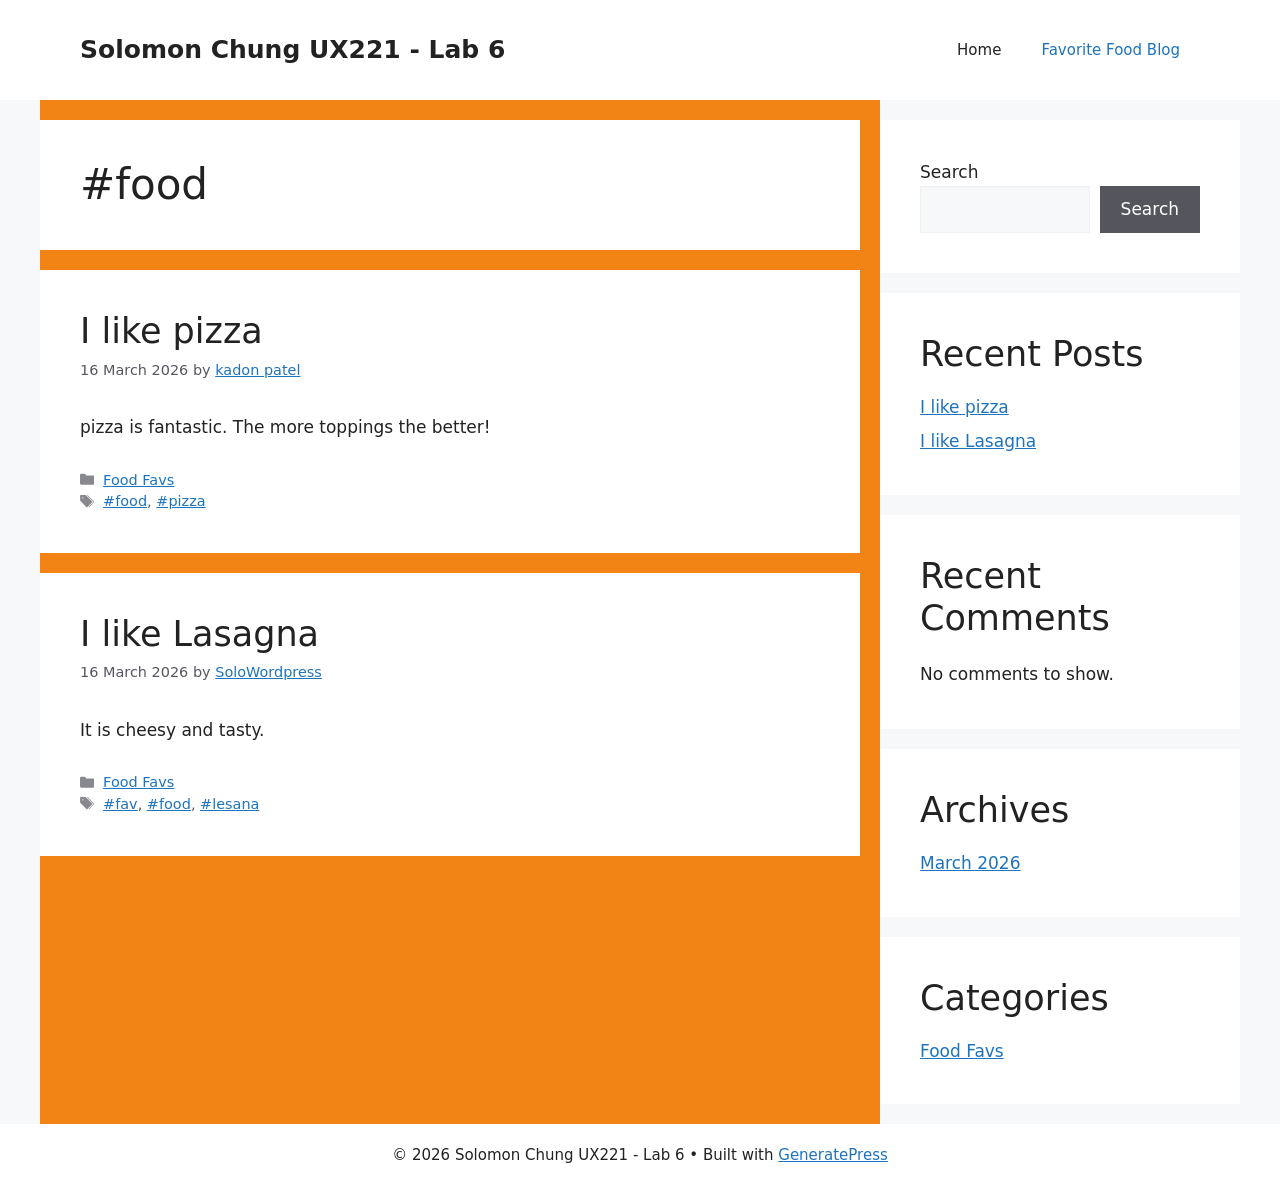
<file: tag/food/index.html>
<!DOCTYPE html>
<html lang="en-CA">
<head>
	<meta charset="UTF-8">
	<title>#food &#8211; Solomon Chung UX221 &#8211; Lab 6</title>
<meta name='robots' content='max-image-preview:large' />
<meta name="viewport" content="width=device-width, initial-scale=1"><link rel='dns-prefetch' href='//localhost' />
<link rel="alternate" type="application/rss+xml" title="Solomon Chung UX221 - Lab 6 &raquo; Feed" href="/feed/" />
<link rel="alternate" type="application/rss+xml" title="Solomon Chung UX221 - Lab 6 &raquo; Comments Feed" href="/comments/feed/" />
<link rel="alternate" type="application/rss+xml" title="Solomon Chung UX221 - Lab 6 &raquo; #food Tag Feed" href="/tag/food/feed/" />
<script async src="https://www.googletagmanager.com/gtag/js?id=G-PSW1MY7HB4"></script>
<script>
var tinyGtagJsOptions = {"ga4":"G-PSW1MY7HB4"};
window.dataLayer || (dataLayer = []);
function gtag(){dataLayer.push(arguments);}
gtag('js', new Date());
gtag('config', "G-PSW1MY7HB4");
</script>
<style id='wp-img-auto-sizes-contain-inline-css'>
img:is([sizes=auto i],[sizes^="auto," i]){contain-intrinsic-size:3000px 1500px}
/*# sourceURL=wp-img-auto-sizes-contain-inline-css */
</style>
<style id='wp-emoji-styles-inline-css'>

	img.wp-smiley, img.emoji {
		display: inline !important;
		border: none !important;
		box-shadow: none !important;
		height: 1em !important;
		width: 1em !important;
		margin: 0 0.07em !important;
		vertical-align: -0.1em !important;
		background: none !important;
		padding: 0 !important;
	}
/*# sourceURL=wp-emoji-styles-inline-css */
</style>
<style id='wp-block-library-inline-css'>
:root{--wp-block-synced-color:#7a00df;--wp-block-synced-color--rgb:122,0,223;--wp-bound-block-color:var(--wp-block-synced-color);--wp-editor-canvas-background:#ddd;--wp-admin-theme-color:#007cba;--wp-admin-theme-color--rgb:0,124,186;--wp-admin-theme-color-darker-10:#006ba1;--wp-admin-theme-color-darker-10--rgb:0,107,160.5;--wp-admin-theme-color-darker-20:#005a87;--wp-admin-theme-color-darker-20--rgb:0,90,135;--wp-admin-border-width-focus:2px}@media (min-resolution:192dpi){:root{--wp-admin-border-width-focus:1.5px}}.wp-element-button{cursor:pointer}:root .has-very-light-gray-background-color{background-color:#eee}:root .has-very-dark-gray-background-color{background-color:#313131}:root .has-very-light-gray-color{color:#eee}:root .has-very-dark-gray-color{color:#313131}:root .has-vivid-green-cyan-to-vivid-cyan-blue-gradient-background{background:linear-gradient(135deg,#00d084,#0693e3)}:root .has-purple-crush-gradient-background{background:linear-gradient(135deg,#34e2e4,#4721fb 50%,#ab1dfe)}:root .has-hazy-dawn-gradient-background{background:linear-gradient(135deg,#faaca8,#dad0ec)}:root .has-subdued-olive-gradient-background{background:linear-gradient(135deg,#fafae1,#67a671)}:root .has-atomic-cream-gradient-background{background:linear-gradient(135deg,#fdd79a,#004a59)}:root .has-nightshade-gradient-background{background:linear-gradient(135deg,#330968,#31cdcf)}:root .has-midnight-gradient-background{background:linear-gradient(135deg,#020381,#2874fc)}:root{--wp--preset--font-size--normal:16px;--wp--preset--font-size--huge:42px}.has-regular-font-size{font-size:1em}.has-larger-font-size{font-size:2.625em}.has-normal-font-size{font-size:var(--wp--preset--font-size--normal)}.has-huge-font-size{font-size:var(--wp--preset--font-size--huge)}.has-text-align-center{text-align:center}.has-text-align-left{text-align:left}.has-text-align-right{text-align:right}.has-fit-text{white-space:nowrap!important}#end-resizable-editor-section{display:none}.aligncenter{clear:both}.items-justified-left{justify-content:flex-start}.items-justified-center{justify-content:center}.items-justified-right{justify-content:flex-end}.items-justified-space-between{justify-content:space-between}.screen-reader-text{border:0;clip-path:inset(50%);height:1px;margin:-1px;overflow:hidden;padding:0;position:absolute;width:1px;word-wrap:normal!important}.screen-reader-text:focus{background-color:#ddd;clip-path:none;color:#444;display:block;font-size:1em;height:auto;left:5px;line-height:normal;padding:15px 23px 14px;text-decoration:none;top:5px;width:auto;z-index:100000}html :where(.has-border-color){border-style:solid}html :where([style*=border-top-color]){border-top-style:solid}html :where([style*=border-right-color]){border-right-style:solid}html :where([style*=border-bottom-color]){border-bottom-style:solid}html :where([style*=border-left-color]){border-left-style:solid}html :where([style*=border-width]){border-style:solid}html :where([style*=border-top-width]){border-top-style:solid}html :where([style*=border-right-width]){border-right-style:solid}html :where([style*=border-bottom-width]){border-bottom-style:solid}html :where([style*=border-left-width]){border-left-style:solid}html :where(img[class*=wp-image-]){height:auto;max-width:100%}:where(figure){margin:0 0 1em}html :where(.is-position-sticky){--wp-admin--admin-bar--position-offset:var(--wp-admin--admin-bar--height,0px)}@media screen and (max-width:600px){html :where(.is-position-sticky){--wp-admin--admin-bar--position-offset:0px}}

/*# sourceURL=wp-block-library-inline-css */
</style>
<style id='wp-block-archives-inline-css'>
.wp-block-archives{box-sizing:border-box}.wp-block-archives-dropdown label{display:block}
/*# sourceURL=/wp-includes/blocks/archives/style.min.css */
</style>
<style id='wp-block-categories-inline-css'>
.wp-block-categories{box-sizing:border-box}.wp-block-categories.alignleft{margin-right:2em}.wp-block-categories.alignright{margin-left:2em}.wp-block-categories.wp-block-categories-dropdown.aligncenter{text-align:center}.wp-block-categories .wp-block-categories__label{display:block;width:100%}
/*# sourceURL=/wp-includes/blocks/categories/style.min.css */
</style>
<style id='wp-block-heading-inline-css'>
h1:where(.wp-block-heading).has-background,h2:where(.wp-block-heading).has-background,h3:where(.wp-block-heading).has-background,h4:where(.wp-block-heading).has-background,h5:where(.wp-block-heading).has-background,h6:where(.wp-block-heading).has-background{padding:1.25em 2.375em}h1.has-text-align-left[style*=writing-mode]:where([style*=vertical-lr]),h1.has-text-align-right[style*=writing-mode]:where([style*=vertical-rl]),h2.has-text-align-left[style*=writing-mode]:where([style*=vertical-lr]),h2.has-text-align-right[style*=writing-mode]:where([style*=vertical-rl]),h3.has-text-align-left[style*=writing-mode]:where([style*=vertical-lr]),h3.has-text-align-right[style*=writing-mode]:where([style*=vertical-rl]),h4.has-text-align-left[style*=writing-mode]:where([style*=vertical-lr]),h4.has-text-align-right[style*=writing-mode]:where([style*=vertical-rl]),h5.has-text-align-left[style*=writing-mode]:where([style*=vertical-lr]),h5.has-text-align-right[style*=writing-mode]:where([style*=vertical-rl]),h6.has-text-align-left[style*=writing-mode]:where([style*=vertical-lr]),h6.has-text-align-right[style*=writing-mode]:where([style*=vertical-rl]){rotate:180deg}
/*# sourceURL=/wp-includes/blocks/heading/style.min.css */
</style>
<style id='wp-block-latest-comments-inline-css'>
ol.wp-block-latest-comments{box-sizing:border-box;margin-left:0}:where(.wp-block-latest-comments:not([style*=line-height] .wp-block-latest-comments__comment)){line-height:1.1}:where(.wp-block-latest-comments:not([style*=line-height] .wp-block-latest-comments__comment-excerpt p)){line-height:1.8}.has-dates :where(.wp-block-latest-comments:not([style*=line-height])),.has-excerpts :where(.wp-block-latest-comments:not([style*=line-height])){line-height:1.5}.wp-block-latest-comments .wp-block-latest-comments{padding-left:0}.wp-block-latest-comments__comment{list-style:none;margin-bottom:1em}.has-avatars .wp-block-latest-comments__comment{list-style:none;min-height:2.25em}.has-avatars .wp-block-latest-comments__comment .wp-block-latest-comments__comment-excerpt,.has-avatars .wp-block-latest-comments__comment .wp-block-latest-comments__comment-meta{margin-left:3.25em}.wp-block-latest-comments__comment-excerpt p{font-size:.875em;margin:.36em 0 1.4em}.wp-block-latest-comments__comment-date{display:block;font-size:.75em}.wp-block-latest-comments .avatar,.wp-block-latest-comments__comment-avatar{border-radius:1.5em;display:block;float:left;height:2.5em;margin-right:.75em;width:2.5em}.wp-block-latest-comments[class*=-font-size] a,.wp-block-latest-comments[style*=font-size] a{font-size:inherit}
/*# sourceURL=/wp-includes/blocks/latest-comments/style.min.css */
</style>
<style id='wp-block-latest-posts-inline-css'>
.wp-block-latest-posts{box-sizing:border-box}.wp-block-latest-posts.alignleft{margin-right:2em}.wp-block-latest-posts.alignright{margin-left:2em}.wp-block-latest-posts.wp-block-latest-posts__list{list-style:none}.wp-block-latest-posts.wp-block-latest-posts__list li{clear:both;overflow-wrap:break-word}.wp-block-latest-posts.is-grid{display:flex;flex-wrap:wrap}.wp-block-latest-posts.is-grid li{margin:0 1.25em 1.25em 0;width:100%}@media (min-width:600px){.wp-block-latest-posts.columns-2 li{width:calc(50% - .625em)}.wp-block-latest-posts.columns-2 li:nth-child(2n){margin-right:0}.wp-block-latest-posts.columns-3 li{width:calc(33.33333% - .83333em)}.wp-block-latest-posts.columns-3 li:nth-child(3n){margin-right:0}.wp-block-latest-posts.columns-4 li{width:calc(25% - .9375em)}.wp-block-latest-posts.columns-4 li:nth-child(4n){margin-right:0}.wp-block-latest-posts.columns-5 li{width:calc(20% - 1em)}.wp-block-latest-posts.columns-5 li:nth-child(5n){margin-right:0}.wp-block-latest-posts.columns-6 li{width:calc(16.66667% - 1.04167em)}.wp-block-latest-posts.columns-6 li:nth-child(6n){margin-right:0}}:root :where(.wp-block-latest-posts.is-grid){padding:0}:root :where(.wp-block-latest-posts.wp-block-latest-posts__list){padding-left:0}.wp-block-latest-posts__post-author,.wp-block-latest-posts__post-date{display:block;font-size:.8125em}.wp-block-latest-posts__post-excerpt,.wp-block-latest-posts__post-full-content{margin-bottom:1em;margin-top:.5em}.wp-block-latest-posts__featured-image a{display:inline-block}.wp-block-latest-posts__featured-image img{height:auto;max-width:100%;width:auto}.wp-block-latest-posts__featured-image.alignleft{float:left;margin-right:1em}.wp-block-latest-posts__featured-image.alignright{float:right;margin-left:1em}.wp-block-latest-posts__featured-image.aligncenter{margin-bottom:1em;text-align:center}
/*# sourceURL=/wp-includes/blocks/latest-posts/style.min.css */
</style>
<style id='wp-block-search-inline-css'>
.wp-block-search__button{margin-left:10px;word-break:normal}.wp-block-search__button.has-icon{line-height:0}.wp-block-search__button svg{height:1.25em;min-height:24px;min-width:24px;width:1.25em;fill:currentColor;vertical-align:text-bottom}:where(.wp-block-search__button){border:1px solid #ccc;padding:6px 10px}.wp-block-search__inside-wrapper{display:flex;flex:auto;flex-wrap:nowrap;max-width:100%}.wp-block-search__label{width:100%}.wp-block-search.wp-block-search__button-only .wp-block-search__button{box-sizing:border-box;display:flex;flex-shrink:0;justify-content:center;margin-left:0;max-width:100%}.wp-block-search.wp-block-search__button-only .wp-block-search__inside-wrapper{min-width:0!important;transition-property:width}.wp-block-search.wp-block-search__button-only .wp-block-search__input{flex-basis:100%;transition-duration:.3s}.wp-block-search.wp-block-search__button-only.wp-block-search__searchfield-hidden,.wp-block-search.wp-block-search__button-only.wp-block-search__searchfield-hidden .wp-block-search__inside-wrapper{overflow:hidden}.wp-block-search.wp-block-search__button-only.wp-block-search__searchfield-hidden .wp-block-search__input{border-left-width:0!important;border-right-width:0!important;flex-basis:0;flex-grow:0;margin:0;min-width:0!important;padding-left:0!important;padding-right:0!important;width:0!important}:where(.wp-block-search__input){appearance:none;border:1px solid #949494;flex-grow:1;font-family:inherit;font-size:inherit;font-style:inherit;font-weight:inherit;letter-spacing:inherit;line-height:inherit;margin-left:0;margin-right:0;min-width:3rem;padding:8px;text-decoration:unset!important;text-transform:inherit}:where(.wp-block-search__button-inside .wp-block-search__inside-wrapper){background-color:#fff;border:1px solid #949494;box-sizing:border-box;padding:4px}:where(.wp-block-search__button-inside .wp-block-search__inside-wrapper) .wp-block-search__input{border:none;border-radius:0;padding:0 4px}:where(.wp-block-search__button-inside .wp-block-search__inside-wrapper) .wp-block-search__input:focus{outline:none}:where(.wp-block-search__button-inside .wp-block-search__inside-wrapper) :where(.wp-block-search__button){padding:4px 8px}.wp-block-search.aligncenter .wp-block-search__inside-wrapper{margin:auto}.wp-block[data-align=right] .wp-block-search.wp-block-search__button-only .wp-block-search__inside-wrapper{float:right}
/*# sourceURL=/wp-includes/blocks/search/style.min.css */
</style>
<style id='wp-block-group-inline-css'>
.wp-block-group{box-sizing:border-box}:where(.wp-block-group.wp-block-group-is-layout-constrained){position:relative}
/*# sourceURL=/wp-includes/blocks/group/style.min.css */
</style>
<style id='wp-block-paragraph-inline-css'>
.is-small-text{font-size:.875em}.is-regular-text{font-size:1em}.is-large-text{font-size:2.25em}.is-larger-text{font-size:3em}.has-drop-cap:not(:focus):first-letter{float:left;font-size:8.4em;font-style:normal;font-weight:100;line-height:.68;margin:.05em .1em 0 0;text-transform:uppercase}body.rtl .has-drop-cap:not(:focus):first-letter{float:none;margin-left:.1em}p.has-drop-cap.has-background{overflow:hidden}:root :where(p.has-background){padding:1.25em 2.375em}:where(p.has-text-color:not(.has-link-color)) a{color:inherit}p.has-text-align-left[style*="writing-mode:vertical-lr"],p.has-text-align-right[style*="writing-mode:vertical-rl"]{rotate:180deg}
/*# sourceURL=/wp-includes/blocks/paragraph/style.min.css */
</style>

<style id='classic-theme-styles-inline-css'>
/*! This file is auto-generated */
.wp-block-button__link{color:#fff;background-color:#32373c;border-radius:9999px;box-shadow:none;text-decoration:none;padding:calc(.667em + 2px) calc(1.333em + 2px);font-size:1.125em}.wp-block-file__button{background:#32373c;color:#fff;text-decoration:none}
/*# sourceURL=/wp-includes/css/classic-themes.min.css */
</style>
<style id='global-styles-inline-css'>
:root{--wp--preset--aspect-ratio--square: 1;--wp--preset--aspect-ratio--4-3: 4/3;--wp--preset--aspect-ratio--3-4: 3/4;--wp--preset--aspect-ratio--3-2: 3/2;--wp--preset--aspect-ratio--2-3: 2/3;--wp--preset--aspect-ratio--16-9: 16/9;--wp--preset--aspect-ratio--9-16: 9/16;--wp--preset--color--black: #000000;--wp--preset--color--cyan-bluish-gray: #abb8c3;--wp--preset--color--white: #ffffff;--wp--preset--color--pale-pink: #f78da7;--wp--preset--color--vivid-red: #cf2e2e;--wp--preset--color--luminous-vivid-orange: #ff6900;--wp--preset--color--luminous-vivid-amber: #fcb900;--wp--preset--color--light-green-cyan: #7bdcb5;--wp--preset--color--vivid-green-cyan: #00d084;--wp--preset--color--pale-cyan-blue: #8ed1fc;--wp--preset--color--vivid-cyan-blue: #0693e3;--wp--preset--color--vivid-purple: #9b51e0;--wp--preset--color--contrast: var(--contrast);--wp--preset--color--contrast-2: var(--contrast-2);--wp--preset--color--contrast-3: var(--contrast-3);--wp--preset--color--base: var(--base);--wp--preset--color--base-2: var(--base-2);--wp--preset--color--base-3: var(--base-3);--wp--preset--color--accent: var(--accent);--wp--preset--gradient--vivid-cyan-blue-to-vivid-purple: linear-gradient(135deg,rgb(6,147,227) 0%,rgb(155,81,224) 100%);--wp--preset--gradient--light-green-cyan-to-vivid-green-cyan: linear-gradient(135deg,rgb(122,220,180) 0%,rgb(0,208,130) 100%);--wp--preset--gradient--luminous-vivid-amber-to-luminous-vivid-orange: linear-gradient(135deg,rgb(252,185,0) 0%,rgb(255,105,0) 100%);--wp--preset--gradient--luminous-vivid-orange-to-vivid-red: linear-gradient(135deg,rgb(255,105,0) 0%,rgb(207,46,46) 100%);--wp--preset--gradient--very-light-gray-to-cyan-bluish-gray: linear-gradient(135deg,rgb(238,238,238) 0%,rgb(169,184,195) 100%);--wp--preset--gradient--cool-to-warm-spectrum: linear-gradient(135deg,rgb(74,234,220) 0%,rgb(151,120,209) 20%,rgb(207,42,186) 40%,rgb(238,44,130) 60%,rgb(251,105,98) 80%,rgb(254,248,76) 100%);--wp--preset--gradient--blush-light-purple: linear-gradient(135deg,rgb(255,206,236) 0%,rgb(152,150,240) 100%);--wp--preset--gradient--blush-bordeaux: linear-gradient(135deg,rgb(254,205,165) 0%,rgb(254,45,45) 50%,rgb(107,0,62) 100%);--wp--preset--gradient--luminous-dusk: linear-gradient(135deg,rgb(255,203,112) 0%,rgb(199,81,192) 50%,rgb(65,88,208) 100%);--wp--preset--gradient--pale-ocean: linear-gradient(135deg,rgb(255,245,203) 0%,rgb(182,227,212) 50%,rgb(51,167,181) 100%);--wp--preset--gradient--electric-grass: linear-gradient(135deg,rgb(202,248,128) 0%,rgb(113,206,126) 100%);--wp--preset--gradient--midnight: linear-gradient(135deg,rgb(2,3,129) 0%,rgb(40,116,252) 100%);--wp--preset--font-size--small: 13px;--wp--preset--font-size--medium: 20px;--wp--preset--font-size--large: 36px;--wp--preset--font-size--x-large: 42px;--wp--preset--spacing--20: 0.44rem;--wp--preset--spacing--30: 0.67rem;--wp--preset--spacing--40: 1rem;--wp--preset--spacing--50: 1.5rem;--wp--preset--spacing--60: 2.25rem;--wp--preset--spacing--70: 3.38rem;--wp--preset--spacing--80: 5.06rem;--wp--preset--shadow--natural: 6px 6px 9px rgba(0, 0, 0, 0.2);--wp--preset--shadow--deep: 12px 12px 50px rgba(0, 0, 0, 0.4);--wp--preset--shadow--sharp: 6px 6px 0px rgba(0, 0, 0, 0.2);--wp--preset--shadow--outlined: 6px 6px 0px -3px rgb(255, 255, 255), 6px 6px rgb(0, 0, 0);--wp--preset--shadow--crisp: 6px 6px 0px rgb(0, 0, 0);}:where(.is-layout-flex){gap: 0.5em;}:where(.is-layout-grid){gap: 0.5em;}body .is-layout-flex{display: flex;}.is-layout-flex{flex-wrap: wrap;align-items: center;}.is-layout-flex > :is(*, div){margin: 0;}body .is-layout-grid{display: grid;}.is-layout-grid > :is(*, div){margin: 0;}:where(.wp-block-columns.is-layout-flex){gap: 2em;}:where(.wp-block-columns.is-layout-grid){gap: 2em;}:where(.wp-block-post-template.is-layout-flex){gap: 1.25em;}:where(.wp-block-post-template.is-layout-grid){gap: 1.25em;}.has-black-color{color: var(--wp--preset--color--black) !important;}.has-cyan-bluish-gray-color{color: var(--wp--preset--color--cyan-bluish-gray) !important;}.has-white-color{color: var(--wp--preset--color--white) !important;}.has-pale-pink-color{color: var(--wp--preset--color--pale-pink) !important;}.has-vivid-red-color{color: var(--wp--preset--color--vivid-red) !important;}.has-luminous-vivid-orange-color{color: var(--wp--preset--color--luminous-vivid-orange) !important;}.has-luminous-vivid-amber-color{color: var(--wp--preset--color--luminous-vivid-amber) !important;}.has-light-green-cyan-color{color: var(--wp--preset--color--light-green-cyan) !important;}.has-vivid-green-cyan-color{color: var(--wp--preset--color--vivid-green-cyan) !important;}.has-pale-cyan-blue-color{color: var(--wp--preset--color--pale-cyan-blue) !important;}.has-vivid-cyan-blue-color{color: var(--wp--preset--color--vivid-cyan-blue) !important;}.has-vivid-purple-color{color: var(--wp--preset--color--vivid-purple) !important;}.has-black-background-color{background-color: var(--wp--preset--color--black) !important;}.has-cyan-bluish-gray-background-color{background-color: var(--wp--preset--color--cyan-bluish-gray) !important;}.has-white-background-color{background-color: var(--wp--preset--color--white) !important;}.has-pale-pink-background-color{background-color: var(--wp--preset--color--pale-pink) !important;}.has-vivid-red-background-color{background-color: var(--wp--preset--color--vivid-red) !important;}.has-luminous-vivid-orange-background-color{background-color: var(--wp--preset--color--luminous-vivid-orange) !important;}.has-luminous-vivid-amber-background-color{background-color: var(--wp--preset--color--luminous-vivid-amber) !important;}.has-light-green-cyan-background-color{background-color: var(--wp--preset--color--light-green-cyan) !important;}.has-vivid-green-cyan-background-color{background-color: var(--wp--preset--color--vivid-green-cyan) !important;}.has-pale-cyan-blue-background-color{background-color: var(--wp--preset--color--pale-cyan-blue) !important;}.has-vivid-cyan-blue-background-color{background-color: var(--wp--preset--color--vivid-cyan-blue) !important;}.has-vivid-purple-background-color{background-color: var(--wp--preset--color--vivid-purple) !important;}.has-black-border-color{border-color: var(--wp--preset--color--black) !important;}.has-cyan-bluish-gray-border-color{border-color: var(--wp--preset--color--cyan-bluish-gray) !important;}.has-white-border-color{border-color: var(--wp--preset--color--white) !important;}.has-pale-pink-border-color{border-color: var(--wp--preset--color--pale-pink) !important;}.has-vivid-red-border-color{border-color: var(--wp--preset--color--vivid-red) !important;}.has-luminous-vivid-orange-border-color{border-color: var(--wp--preset--color--luminous-vivid-orange) !important;}.has-luminous-vivid-amber-border-color{border-color: var(--wp--preset--color--luminous-vivid-amber) !important;}.has-light-green-cyan-border-color{border-color: var(--wp--preset--color--light-green-cyan) !important;}.has-vivid-green-cyan-border-color{border-color: var(--wp--preset--color--vivid-green-cyan) !important;}.has-pale-cyan-blue-border-color{border-color: var(--wp--preset--color--pale-cyan-blue) !important;}.has-vivid-cyan-blue-border-color{border-color: var(--wp--preset--color--vivid-cyan-blue) !important;}.has-vivid-purple-border-color{border-color: var(--wp--preset--color--vivid-purple) !important;}.has-vivid-cyan-blue-to-vivid-purple-gradient-background{background: var(--wp--preset--gradient--vivid-cyan-blue-to-vivid-purple) !important;}.has-light-green-cyan-to-vivid-green-cyan-gradient-background{background: var(--wp--preset--gradient--light-green-cyan-to-vivid-green-cyan) !important;}.has-luminous-vivid-amber-to-luminous-vivid-orange-gradient-background{background: var(--wp--preset--gradient--luminous-vivid-amber-to-luminous-vivid-orange) !important;}.has-luminous-vivid-orange-to-vivid-red-gradient-background{background: var(--wp--preset--gradient--luminous-vivid-orange-to-vivid-red) !important;}.has-very-light-gray-to-cyan-bluish-gray-gradient-background{background: var(--wp--preset--gradient--very-light-gray-to-cyan-bluish-gray) !important;}.has-cool-to-warm-spectrum-gradient-background{background: var(--wp--preset--gradient--cool-to-warm-spectrum) !important;}.has-blush-light-purple-gradient-background{background: var(--wp--preset--gradient--blush-light-purple) !important;}.has-blush-bordeaux-gradient-background{background: var(--wp--preset--gradient--blush-bordeaux) !important;}.has-luminous-dusk-gradient-background{background: var(--wp--preset--gradient--luminous-dusk) !important;}.has-pale-ocean-gradient-background{background: var(--wp--preset--gradient--pale-ocean) !important;}.has-electric-grass-gradient-background{background: var(--wp--preset--gradient--electric-grass) !important;}.has-midnight-gradient-background{background: var(--wp--preset--gradient--midnight) !important;}.has-small-font-size{font-size: var(--wp--preset--font-size--small) !important;}.has-medium-font-size{font-size: var(--wp--preset--font-size--medium) !important;}.has-large-font-size{font-size: var(--wp--preset--font-size--large) !important;}.has-x-large-font-size{font-size: var(--wp--preset--font-size--x-large) !important;}
/*# sourceURL=global-styles-inline-css */
</style>

<link rel='stylesheet' id='parent-style-css' href='/wp-content/themes/generatepress/style.css?ver=6.9.4' media='all' />
<link rel='stylesheet' id='child-style-css' href='/wp-content/themes/new-3-child/style.css?ver=6.9.4' media='all' />
<link rel='stylesheet' id='generate-style-css' href='/wp-content/themes/generatepress/assets/css/main.min.css?ver=3.6.1' media='all' />
<style id='generate-style-inline-css'>
body{background-color:var(--base-2);color:var(--contrast);}a{color:var(--accent);}a{text-decoration:underline;}.entry-title a, .site-branding a, a.button, .wp-block-button__link, .main-navigation a{text-decoration:none;}a:hover, a:focus, a:active{color:var(--contrast);}.wp-block-group__inner-container{max-width:1200px;margin-left:auto;margin-right:auto;}:root{--contrast:#222222;--contrast-2:#575760;--contrast-3:#b2b2be;--base:#f0f0f0;--base-2:#f7f8f9;--base-3:#ffffff;--accent:#1e73be;}:root .has-contrast-color{color:var(--contrast);}:root .has-contrast-background-color{background-color:var(--contrast);}:root .has-contrast-2-color{color:var(--contrast-2);}:root .has-contrast-2-background-color{background-color:var(--contrast-2);}:root .has-contrast-3-color{color:var(--contrast-3);}:root .has-contrast-3-background-color{background-color:var(--contrast-3);}:root .has-base-color{color:var(--base);}:root .has-base-background-color{background-color:var(--base);}:root .has-base-2-color{color:var(--base-2);}:root .has-base-2-background-color{background-color:var(--base-2);}:root .has-base-3-color{color:var(--base-3);}:root .has-base-3-background-color{background-color:var(--base-3);}:root .has-accent-color{color:var(--accent);}:root .has-accent-background-color{background-color:var(--accent);}.top-bar{background-color:#636363;color:#ffffff;}.top-bar a{color:#ffffff;}.top-bar a:hover{color:#303030;}.site-header{background-color:var(--base-3);}.main-title a,.main-title a:hover{color:var(--contrast);}.site-description{color:var(--contrast-2);}.mobile-menu-control-wrapper .menu-toggle,.mobile-menu-control-wrapper .menu-toggle:hover,.mobile-menu-control-wrapper .menu-toggle:focus,.has-inline-mobile-toggle #site-navigation.toggled{background-color:rgba(0, 0, 0, 0.02);}.main-navigation,.main-navigation ul ul{background-color:var(--base-3);}.main-navigation .main-nav ul li a, .main-navigation .menu-toggle, .main-navigation .menu-bar-items{color:var(--contrast);}.main-navigation .main-nav ul li:not([class*="current-menu-"]):hover > a, .main-navigation .main-nav ul li:not([class*="current-menu-"]):focus > a, .main-navigation .main-nav ul li.sfHover:not([class*="current-menu-"]) > a, .main-navigation .menu-bar-item:hover > a, .main-navigation .menu-bar-item.sfHover > a{color:var(--accent);}button.menu-toggle:hover,button.menu-toggle:focus{color:var(--contrast);}.main-navigation .main-nav ul li[class*="current-menu-"] > a{color:var(--accent);}.navigation-search input[type="search"],.navigation-search input[type="search"]:active, .navigation-search input[type="search"]:focus, .main-navigation .main-nav ul li.search-item.active > a, .main-navigation .menu-bar-items .search-item.active > a{color:var(--accent);}.main-navigation ul ul{background-color:var(--base);}.separate-containers .inside-article, .separate-containers .comments-area, .separate-containers .page-header, .one-container .container, .separate-containers .paging-navigation, .inside-page-header{background-color:var(--base-3);}.entry-title a{color:var(--contrast);}.entry-title a:hover{color:var(--contrast-2);}.entry-meta{color:var(--contrast-2);}.sidebar .widget{background-color:var(--base-3);}.footer-widgets{background-color:var(--base-3);}.site-info{background-color:var(--base-3);}input[type="text"],input[type="email"],input[type="url"],input[type="password"],input[type="search"],input[type="tel"],input[type="number"],textarea,select{color:var(--contrast);background-color:var(--base-2);border-color:var(--base);}input[type="text"]:focus,input[type="email"]:focus,input[type="url"]:focus,input[type="password"]:focus,input[type="search"]:focus,input[type="tel"]:focus,input[type="number"]:focus,textarea:focus,select:focus{color:var(--contrast);background-color:var(--base-2);border-color:var(--contrast-3);}button,html input[type="button"],input[type="reset"],input[type="submit"],a.button,a.wp-block-button__link:not(.has-background){color:#ffffff;background-color:#55555e;}button:hover,html input[type="button"]:hover,input[type="reset"]:hover,input[type="submit"]:hover,a.button:hover,button:focus,html input[type="button"]:focus,input[type="reset"]:focus,input[type="submit"]:focus,a.button:focus,a.wp-block-button__link:not(.has-background):active,a.wp-block-button__link:not(.has-background):focus,a.wp-block-button__link:not(.has-background):hover{color:#ffffff;background-color:#3f4047;}a.generate-back-to-top{background-color:rgba( 0,0,0,0.4 );color:#ffffff;}a.generate-back-to-top:hover,a.generate-back-to-top:focus{background-color:rgba( 0,0,0,0.6 );color:#ffffff;}:root{--gp-search-modal-bg-color:var(--base-3);--gp-search-modal-text-color:var(--contrast);--gp-search-modal-overlay-bg-color:rgba(0,0,0,0.2);}@media (max-width:768px){.main-navigation .menu-bar-item:hover > a, .main-navigation .menu-bar-item.sfHover > a{background:none;color:var(--contrast);}}.nav-below-header .main-navigation .inside-navigation.grid-container, .nav-above-header .main-navigation .inside-navigation.grid-container{padding:0px 20px 0px 20px;}.site-main .wp-block-group__inner-container{padding:40px;}.separate-containers .paging-navigation{padding-top:20px;padding-bottom:20px;}.entry-content .alignwide, body:not(.no-sidebar) .entry-content .alignfull{margin-left:-40px;width:calc(100% + 80px);max-width:calc(100% + 80px);}.rtl .menu-item-has-children .dropdown-menu-toggle{padding-left:20px;}.rtl .main-navigation .main-nav ul li.menu-item-has-children > a{padding-right:20px;}@media (max-width:768px){.separate-containers .inside-article, .separate-containers .comments-area, .separate-containers .page-header, .separate-containers .paging-navigation, .one-container .site-content, .inside-page-header{padding:30px;}.site-main .wp-block-group__inner-container{padding:30px;}.inside-top-bar{padding-right:30px;padding-left:30px;}.inside-header{padding-right:30px;padding-left:30px;}.widget-area .widget{padding-top:30px;padding-right:30px;padding-bottom:30px;padding-left:30px;}.footer-widgets-container{padding-top:30px;padding-right:30px;padding-bottom:30px;padding-left:30px;}.inside-site-info{padding-right:30px;padding-left:30px;}.entry-content .alignwide, body:not(.no-sidebar) .entry-content .alignfull{margin-left:-30px;width:calc(100% + 60px);max-width:calc(100% + 60px);}.one-container .site-main .paging-navigation{margin-bottom:20px;}}/* End cached CSS */.is-right-sidebar{width:30%;}.is-left-sidebar{width:30%;}.site-content .content-area{width:70%;}@media (max-width:768px){.main-navigation .menu-toggle,.sidebar-nav-mobile:not(#sticky-placeholder){display:block;}.main-navigation ul,.gen-sidebar-nav,.main-navigation:not(.slideout-navigation):not(.toggled) .main-nav > ul,.has-inline-mobile-toggle #site-navigation .inside-navigation > *:not(.navigation-search):not(.main-nav){display:none;}.nav-align-right .inside-navigation,.nav-align-center .inside-navigation{justify-content:space-between;}.has-inline-mobile-toggle .mobile-menu-control-wrapper{display:flex;flex-wrap:wrap;}.has-inline-mobile-toggle .inside-header{flex-direction:row;text-align:left;flex-wrap:wrap;}.has-inline-mobile-toggle .header-widget,.has-inline-mobile-toggle #site-navigation{flex-basis:100%;}.nav-float-left .has-inline-mobile-toggle #site-navigation{order:10;}}
/*# sourceURL=generate-style-inline-css */
</style>
<link rel='stylesheet' id='generate-child-css' href='/wp-content/themes/new-3-child/style.css?ver=1773708889' media='all' />
<script src="/wp-content/themes/new-3-child/customElements.js?ver=6.9.4" id="custom_javascript-js"></script>
<link rel="https://api.w.org/" href="/wp-json/" /><link rel="alternate" title="JSON" type="application/json" href="/wp-json/wp/v2/tags/5" /><link rel="EditURI" type="application/rsd+xml" title="RSD" href="/xmlrpc.php?rsd" />
<meta name="generator" content="WordPress 6.9.4" />
</head>

<body class="archive tag tag-food tag-5 wp-embed-responsive wp-theme-generatepress wp-child-theme-new-3-child right-sidebar nav-float-right separate-containers header-aligned-left dropdown-hover" itemtype="https://schema.org/Blog" itemscope>
	<a class="screen-reader-text skip-link" href="#content" title="Skip to content">Skip to content</a>		<header class="site-header has-inline-mobile-toggle" id="masthead" aria-label="Site"  itemtype="https://schema.org/WPHeader" itemscope>
			<div class="inside-header grid-container">
				<div class="site-branding">
						<p class="main-title" itemprop="headline">
					<a href="/" rel="home">Solomon Chung UX221 - Lab 6</a>
				</p>
						
					</div>	<nav class="main-navigation mobile-menu-control-wrapper" id="mobile-menu-control-wrapper" aria-label="Mobile Toggle">
				<button data-nav="site-navigation" class="menu-toggle" aria-controls="primary-menu" aria-expanded="false">
			<span class="gp-icon icon-menu-bars"><svg viewBox="0 0 512 512" aria-hidden="true" xmlns="https://www.w3.org/2000/svg" width="1em" height="1em"><path d="M0 96c0-13.255 10.745-24 24-24h464c13.255 0 24 10.745 24 24s-10.745 24-24 24H24c-13.255 0-24-10.745-24-24zm0 160c0-13.255 10.745-24 24-24h464c13.255 0 24 10.745 24 24s-10.745 24-24 24H24c-13.255 0-24-10.745-24-24zm0 160c0-13.255 10.745-24 24-24h464c13.255 0 24 10.745 24 24s-10.745 24-24 24H24c-13.255 0-24-10.745-24-24z" /></svg><svg viewBox="0 0 512 512" aria-hidden="true" xmlns="https://www.w3.org/2000/svg" width="1em" height="1em"><path d="M71.029 71.029c9.373-9.372 24.569-9.372 33.942 0L256 222.059l151.029-151.03c9.373-9.372 24.569-9.372 33.942 0 9.372 9.373 9.372 24.569 0 33.942L289.941 256l151.03 151.029c9.372 9.373 9.372 24.569 0 33.942-9.373 9.372-24.569 9.372-33.942 0L256 289.941l-151.029 151.03c-9.373 9.372-24.569 9.372-33.942 0-9.372-9.373-9.372-24.569 0-33.942L222.059 256 71.029 104.971c-9.372-9.373-9.372-24.569 0-33.942z" /></svg></span><span class="screen-reader-text">Menu</span>		</button>
	</nav>
			<nav class="main-navigation sub-menu-right" id="site-navigation" aria-label="Primary"  itemtype="https://schema.org/SiteNavigationElement" itemscope>
			<div class="inside-navigation grid-container">
								<button class="menu-toggle" aria-controls="primary-menu" aria-expanded="false">
					<span class="gp-icon icon-menu-bars"><svg viewBox="0 0 512 512" aria-hidden="true" xmlns="https://www.w3.org/2000/svg" width="1em" height="1em"><path d="M0 96c0-13.255 10.745-24 24-24h464c13.255 0 24 10.745 24 24s-10.745 24-24 24H24c-13.255 0-24-10.745-24-24zm0 160c0-13.255 10.745-24 24-24h464c13.255 0 24 10.745 24 24s-10.745 24-24 24H24c-13.255 0-24-10.745-24-24zm0 160c0-13.255 10.745-24 24-24h464c13.255 0 24 10.745 24 24s-10.745 24-24 24H24c-13.255 0-24-10.745-24-24z" /></svg><svg viewBox="0 0 512 512" aria-hidden="true" xmlns="https://www.w3.org/2000/svg" width="1em" height="1em"><path d="M71.029 71.029c9.373-9.372 24.569-9.372 33.942 0L256 222.059l151.029-151.03c9.373-9.372 24.569-9.372 33.942 0 9.372 9.373 9.372 24.569 0 33.942L289.941 256l151.03 151.029c9.372 9.373 9.372 24.569 0 33.942-9.373 9.372-24.569 9.372-33.942 0L256 289.941l-151.029 151.03c-9.373 9.372-24.569 9.372-33.942 0-9.372-9.373-9.372-24.569 0-33.942L222.059 256 71.029 104.971c-9.372-9.373-9.372-24.569 0-33.942z" /></svg></span><span class="mobile-menu">Menu</span>				</button>
						<div id="primary-menu" class="main-nav">
			<ul class="menu sf-menu">
				<li class="page_item page-item-7"><a href="/">Home</a></li>
<li class="page_item page-item-10 current-menu-parent"><a href="/favorite-food-blog/">Favorite Food Blog</a></li>
			</ul>
		</div>
					</div>
		</nav>
					</div>
		</header>
		
	<div class="site grid-container container hfeed" id="page">
				<div class="site-content" id="content">
			
	<div class="content-area" id="primary">
		<main class="site-main" id="main">
					<header class="page-header" aria-label="Page">
			
			<h1 class="page-title">
				#food			</h1>

					</header>
		<article id="post-16" class="post-16 post type-post status-publish format-standard hentry category-food-favs tag-food tag-pizza" itemtype="https://schema.org/CreativeWork" itemscope>
	<div class="inside-article">
					<header class="entry-header">
				<h2 class="entry-title" itemprop="headline"><a href="/i-like-pizza/" rel="bookmark">I like pizza</a></h2>		<div class="entry-meta">
			<span class="posted-on"><time class="entry-date published" datetime="2026-03-16T19:56:38-04:00" itemprop="datePublished">16 March 2026</time></span> <span class="byline">by <span class="author vcard" itemprop="author" itemtype="https://schema.org/Person" itemscope><a class="url fn n" href="/author/kadonpatel/" title="View all posts by kadon patel" rel="author" itemprop="url"><span class="author-name" itemprop="name">kadon patel</span></a></span></span> 		</div>
					</header>
			
			<div class="entry-summary" itemprop="text">
				<p>pizza is fantastic. The more toppings the better!</p>
			</div>

				<footer class="entry-meta" aria-label="Entry meta">
			<span class="cat-links"><span class="gp-icon icon-categories"><svg viewBox="0 0 512 512" aria-hidden="true" xmlns="https://www.w3.org/2000/svg" width="1em" height="1em"><path d="M0 112c0-26.51 21.49-48 48-48h110.014a48 48 0 0143.592 27.907l12.349 26.791A16 16 0 00228.486 128H464c26.51 0 48 21.49 48 48v224c0 26.51-21.49 48-48 48H48c-26.51 0-48-21.49-48-48V112z" /></svg></span><span class="screen-reader-text">Categories </span><a href="/category/food-favs/" rel="category tag">Food Favs</a></span> <span class="tags-links"><span class="gp-icon icon-tags"><svg viewBox="0 0 512 512" aria-hidden="true" xmlns="https://www.w3.org/2000/svg" width="1em" height="1em"><path d="M20 39.5c-8.836 0-16 7.163-16 16v176c0 4.243 1.686 8.313 4.687 11.314l224 224c6.248 6.248 16.378 6.248 22.626 0l176-176c6.244-6.244 6.25-16.364.013-22.615l-223.5-224A15.999 15.999 0 00196.5 39.5H20zm56 96c0-13.255 10.745-24 24-24s24 10.745 24 24-10.745 24-24 24-24-10.745-24-24z"/><path d="M259.515 43.015c4.686-4.687 12.284-4.687 16.97 0l228 228c4.686 4.686 4.686 12.284 0 16.97l-180 180c-4.686 4.687-12.284 4.687-16.97 0-4.686-4.686-4.686-12.284 0-16.97L479.029 279.5 259.515 59.985c-4.686-4.686-4.686-12.284 0-16.97z" /></svg></span><span class="screen-reader-text">Tags </span><a href="/tag/food/" rel="tag">#food</a>, <a href="/tag/pizza/" rel="tag">#pizza</a></span> 		</footer>
			</div>
</article>
<article id="post-13" class="post-13 post type-post status-publish format-standard hentry category-food-favs tag-fav tag-food tag-lesana" itemtype="https://schema.org/CreativeWork" itemscope>
	<div class="inside-article">
					<header class="entry-header">
				<h2 class="entry-title" itemprop="headline"><a href="/i-like-lasagna/" rel="bookmark">I like Lasagna</a></h2>		<div class="entry-meta">
			<span class="posted-on"><time class="updated" datetime="2026-03-16T20:15:36-04:00" itemprop="dateModified">16 March 2026</time><time class="entry-date published" datetime="2026-03-16T19:32:08-04:00" itemprop="datePublished">16 March 2026</time></span> <span class="byline">by <span class="author vcard" itemprop="author" itemtype="https://schema.org/Person" itemscope><a class="url fn n" href="/author/solowordpress/" title="View all posts by SoloWordpress" rel="author" itemprop="url"><span class="author-name" itemprop="name">SoloWordpress</span></a></span></span> 		</div>
					</header>
			
			<div class="entry-summary" itemprop="text">
				<p>It is cheesy and tasty.</p>
			</div>

				<footer class="entry-meta" aria-label="Entry meta">
			<span class="cat-links"><span class="gp-icon icon-categories"><svg viewBox="0 0 512 512" aria-hidden="true" xmlns="https://www.w3.org/2000/svg" width="1em" height="1em"><path d="M0 112c0-26.51 21.49-48 48-48h110.014a48 48 0 0143.592 27.907l12.349 26.791A16 16 0 00228.486 128H464c26.51 0 48 21.49 48 48v224c0 26.51-21.49 48-48 48H48c-26.51 0-48-21.49-48-48V112z" /></svg></span><span class="screen-reader-text">Categories </span><a href="/category/food-favs/" rel="category tag">Food Favs</a></span> <span class="tags-links"><span class="gp-icon icon-tags"><svg viewBox="0 0 512 512" aria-hidden="true" xmlns="https://www.w3.org/2000/svg" width="1em" height="1em"><path d="M20 39.5c-8.836 0-16 7.163-16 16v176c0 4.243 1.686 8.313 4.687 11.314l224 224c6.248 6.248 16.378 6.248 22.626 0l176-176c6.244-6.244 6.25-16.364.013-22.615l-223.5-224A15.999 15.999 0 00196.5 39.5H20zm56 96c0-13.255 10.745-24 24-24s24 10.745 24 24-10.745 24-24 24-24-10.745-24-24z"/><path d="M259.515 43.015c4.686-4.687 12.284-4.687 16.97 0l228 228c4.686 4.686 4.686 12.284 0 16.97l-180 180c-4.686 4.687-12.284 4.687-16.97 0-4.686-4.686-4.686-12.284 0-16.97L479.029 279.5 259.515 59.985c-4.686-4.686-4.686-12.284 0-16.97z" /></svg></span><span class="screen-reader-text">Tags </span><a href="/tag/fav/" rel="tag">#fav</a>, <a href="/tag/food/" rel="tag">#food</a>, <a href="/tag/lesana/" rel="tag">#lesana</a></span> 		</footer>
			</div>
</article>
		</main>
	</div>

	<div class="widget-area sidebar is-right-sidebar" id="right-sidebar">
	<div class="inside-right-sidebar">
		<aside id="block-2" class="widget inner-padding widget_block widget_search"><form role="search" method="get" action="/" class="wp-block-search__button-outside wp-block-search__text-button wp-block-search"    ><label class="wp-block-search__label" for="wp-block-search__input-1" >Search</label><div class="wp-block-search__inside-wrapper" ><input class="wp-block-search__input" id="wp-block-search__input-1" placeholder="" value="" type="search" name="s" required /><button aria-label="Search" class="wp-block-search__button wp-element-button" type="submit" >Search</button></div></form></aside><aside id="block-3" class="widget inner-padding widget_block"><div class="wp-block-group"><div class="wp-block-group__inner-container is-layout-flow wp-block-group-is-layout-flow"><h2 class="wp-block-heading">Recent Posts</h2><ul class="wp-block-latest-posts__list wp-block-latest-posts"><li><a class="wp-block-latest-posts__post-title" href="/i-like-pizza/">I like pizza</a></li>
<li><a class="wp-block-latest-posts__post-title" href="/i-like-lasagna/">I like Lasagna</a></li>
</ul></div></div></aside><aside id="block-4" class="widget inner-padding widget_block"><div class="wp-block-group"><div class="wp-block-group__inner-container is-layout-flow wp-block-group-is-layout-flow"><h2 class="wp-block-heading">Recent Comments</h2><div class="no-comments wp-block-latest-comments">No comments to show.</div></div></div></aside><aside id="block-5" class="widget inner-padding widget_block"><div class="wp-block-group"><div class="wp-block-group__inner-container is-layout-flow wp-block-group-is-layout-flow"><h2 class="wp-block-heading">Archives</h2><ul class="wp-block-archives-list wp-block-archives">	<li><a href='/2026/03/'>March 2026</a></li>
</ul></div></div></aside><aside id="block-6" class="widget inner-padding widget_block"><div class="wp-block-group"><div class="wp-block-group__inner-container is-layout-flow wp-block-group-is-layout-flow"><h2 class="wp-block-heading">Categories</h2><ul class="wp-block-categories-list wp-block-categories">	<li class="cat-item cat-item-3"><a href="/category/food-favs/">Food Favs</a>
</li>
</ul></div></div></aside>	</div>
</div>

	</div>
</div>


<div class="site-footer">
			<footer class="site-info" aria-label="Site"  itemtype="https://schema.org/WPFooter" itemscope>
			<div class="inside-site-info grid-container">
								<div class="copyright-bar">
					<span class="copyright">&copy; 2026 Solomon Chung UX221 - Lab 6</span> &bull; Built with <a href="https://generatepress.com" itemprop="url">GeneratePress</a>				</div>
			</div>
		</footer>
		</div>

<script type="speculationrules">
{"prefetch":[{"source":"document","where":{"and":[{"href_matches":"/*"},{"not":{"href_matches":["/wp-*.php","/wp-admin/*","/wp-content/uploads/*","/wp-content/*","/wp-content/plugins/*","/wp-content/themes/new-3-child/*","/wp-content/themes/generatepress/*","/*\\?(.+)"]}},{"not":{"selector_matches":"a[rel~=\"nofollow\"]"}},{"not":{"selector_matches":".no-prefetch, .no-prefetch a"}}]},"eagerness":"conservative"}]}
</script>
<script id="generate-a11y">
!function(){"use strict";if("querySelector"in document&&"addEventListener"in window){var e=document.body;e.addEventListener("pointerdown",(function(){e.classList.add("using-mouse")}),{passive:!0}),e.addEventListener("keydown",(function(){e.classList.remove("using-mouse")}),{passive:!0})}}();
</script>
<script id="generate-menu-js-before">
var generatepressMenu = {"toggleOpenedSubMenus":true,"openSubMenuLabel":"Open Sub-Menu","closeSubMenuLabel":"Close Sub-Menu"};
//# sourceURL=generate-menu-js-before
</script>
<script src="/wp-content/themes/generatepress/assets/js/menu.min.js?ver=3.6.1" id="generate-menu-js"></script>
<script id="wp-emoji-settings" type="application/json">
{"baseUrl":"https://s.w.org/images/core/emoji/17.0.2/72x72/","ext":".png","svgUrl":"https://s.w.org/images/core/emoji/17.0.2/svg/","svgExt":".svg","source":{"concatemoji":"/wp-includes/js/wp-emoji-release.min.js?ver=6.9.4"}}
</script>
<script type="module">
/*! This file is auto-generated */
const a=JSON.parse(document.getElementById("wp-emoji-settings").textContent),o=(window._wpemojiSettings=a,"wpEmojiSettingsSupports"),s=["flag","emoji"];function i(e){try{var t={supportTests:e,timestamp:(new Date).valueOf()};sessionStorage.setItem(o,JSON.stringify(t))}catch(e){}}function c(e,t,n){e.clearRect(0,0,e.canvas.width,e.canvas.height),e.fillText(t,0,0);t=new Uint32Array(e.getImageData(0,0,e.canvas.width,e.canvas.height).data);e.clearRect(0,0,e.canvas.width,e.canvas.height),e.fillText(n,0,0);const a=new Uint32Array(e.getImageData(0,0,e.canvas.width,e.canvas.height).data);return t.every((e,t)=>e===a[t])}function p(e,t){e.clearRect(0,0,e.canvas.width,e.canvas.height),e.fillText(t,0,0);var n=e.getImageData(16,16,1,1);for(let e=0;e<n.data.length;e++)if(0!==n.data[e])return!1;return!0}function u(e,t,n,a){switch(t){case"flag":return n(e,"\ud83c\udff3\ufe0f\u200d\u26a7\ufe0f","\ud83c\udff3\ufe0f\u200b\u26a7\ufe0f")?!1:!n(e,"\ud83c\udde8\ud83c\uddf6","\ud83c\udde8\u200b\ud83c\uddf6")&&!n(e,"\ud83c\udff4\udb40\udc67\udb40\udc62\udb40\udc65\udb40\udc6e\udb40\udc67\udb40\udc7f","\ud83c\udff4\u200b\udb40\udc67\u200b\udb40\udc62\u200b\udb40\udc65\u200b\udb40\udc6e\u200b\udb40\udc67\u200b\udb40\udc7f");case"emoji":return!a(e,"\ud83e\u1fac8")}return!1}function f(e,t,n,a){let r;const o=(r="undefined"!=typeof WorkerGlobalScope&&self instanceof WorkerGlobalScope?new OffscreenCanvas(300,150):document.createElement("canvas")).getContext("2d",{willReadFrequently:!0}),s=(o.textBaseline="top",o.font="600 32px Arial",{});return e.forEach(e=>{s[e]=t(o,e,n,a)}),s}function r(e){var t=document.createElement("script");t.src=e,t.defer=!0,document.head.appendChild(t)}a.supports={everything:!0,everythingExceptFlag:!0},new Promise(t=>{let n=function(){try{var e=JSON.parse(sessionStorage.getItem(o));if("object"==typeof e&&"number"==typeof e.timestamp&&(new Date).valueOf()<e.timestamp+604800&&"object"==typeof e.supportTests)return e.supportTests}catch(e){}return null}();if(!n){if("undefined"!=typeof Worker&&"undefined"!=typeof OffscreenCanvas&&"undefined"!=typeof URL&&URL.createObjectURL&&"undefined"!=typeof Blob)try{var e="postMessage("+f.toString()+"("+[JSON.stringify(s),u.toString(),c.toString(),p.toString()].join(",")+"));",a=new Blob([e],{type:"text/javascript"});const r=new Worker(URL.createObjectURL(a),{name:"wpTestEmojiSupports"});return void(r.onmessage=e=>{i(n=e.data),r.terminate(),t(n)})}catch(e){}i(n=f(s,u,c,p))}t(n)}).then(e=>{for(const n in e)a.supports[n]=e[n],a.supports.everything=a.supports.everything&&a.supports[n],"flag"!==n&&(a.supports.everythingExceptFlag=a.supports.everythingExceptFlag&&a.supports[n]);var t;a.supports.everythingExceptFlag=a.supports.everythingExceptFlag&&!a.supports.flag,a.supports.everything||((t=a.source||{}).concatemoji?r(t.concatemoji):t.wpemoji&&t.twemoji&&(r(t.twemoji),r(t.wpemoji)))});
//# sourceURL=/wp-includes/js/wp-emoji-loader.min.js
</script>

</body>
</html>
</file>
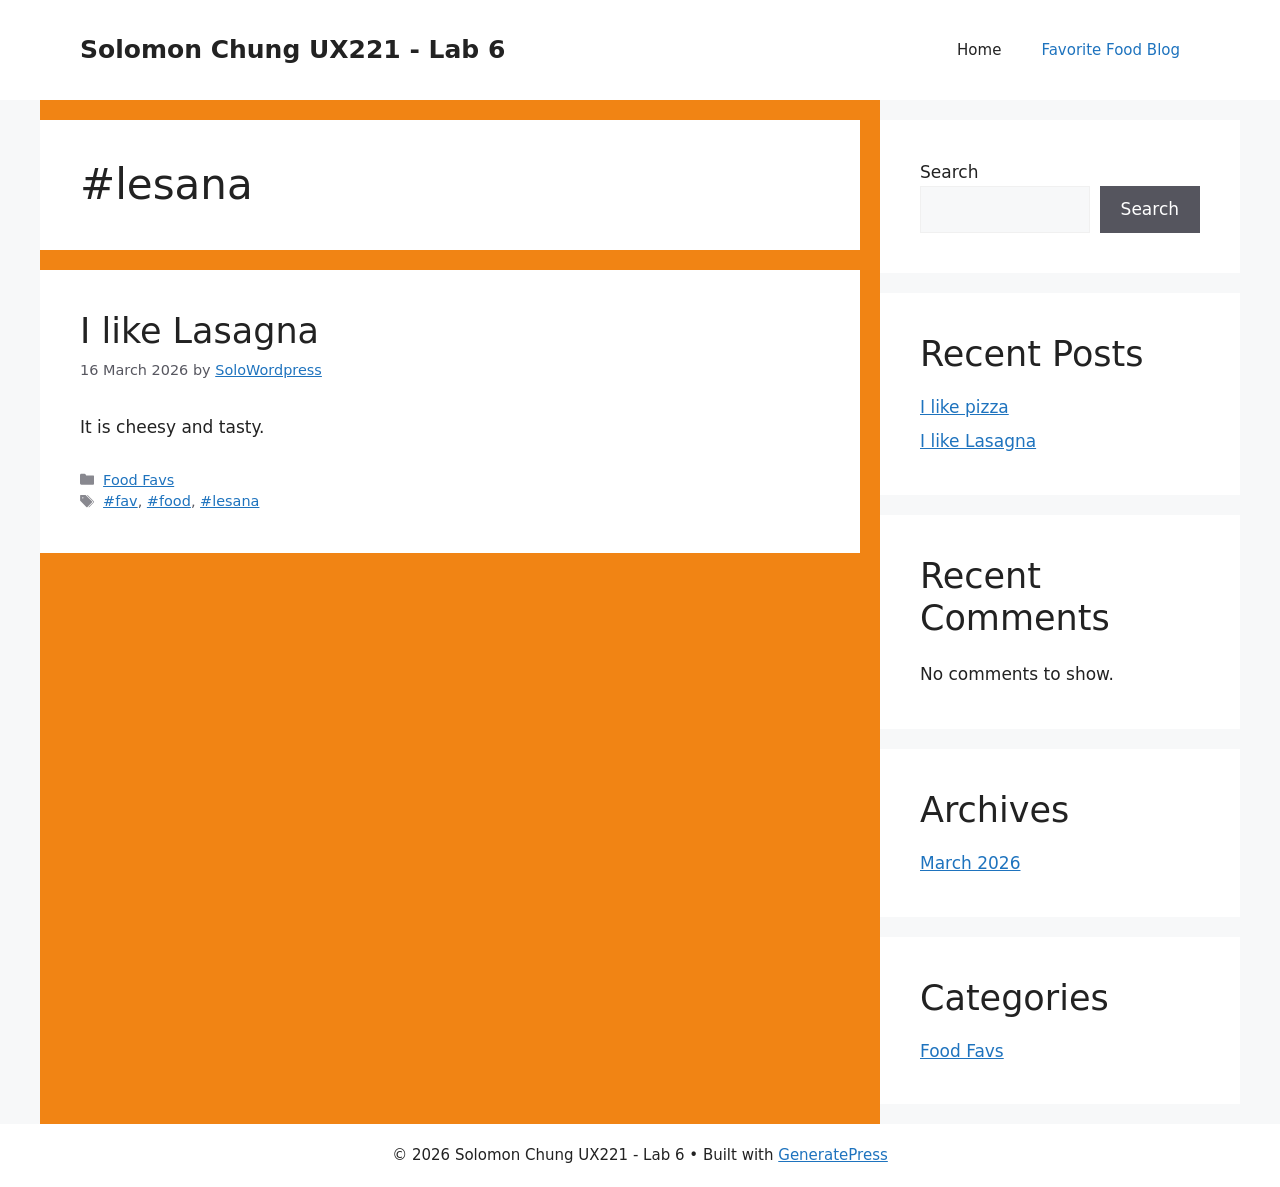
<file: tag/lesana/index.html>
<!DOCTYPE html>
<html lang="en-CA">
<head>
	<meta charset="UTF-8">
	<title>#lesana &#8211; Solomon Chung UX221 &#8211; Lab 6</title>
<meta name='robots' content='max-image-preview:large' />
<meta name="viewport" content="width=device-width, initial-scale=1"><link rel='dns-prefetch' href='//localhost' />
<link rel="alternate" type="application/rss+xml" title="Solomon Chung UX221 - Lab 6 &raquo; Feed" href="/feed/" />
<link rel="alternate" type="application/rss+xml" title="Solomon Chung UX221 - Lab 6 &raquo; Comments Feed" href="/comments/feed/" />
<link rel="alternate" type="application/rss+xml" title="Solomon Chung UX221 - Lab 6 &raquo; #lesana Tag Feed" href="/tag/lesana/feed/" />
<script async src="https://www.googletagmanager.com/gtag/js?id=G-PSW1MY7HB4"></script>
<script>
var tinyGtagJsOptions = {"ga4":"G-PSW1MY7HB4"};
window.dataLayer || (dataLayer = []);
function gtag(){dataLayer.push(arguments);}
gtag('js', new Date());
gtag('config', "G-PSW1MY7HB4");
</script>
<style id='wp-img-auto-sizes-contain-inline-css'>
img:is([sizes=auto i],[sizes^="auto," i]){contain-intrinsic-size:3000px 1500px}
/*# sourceURL=wp-img-auto-sizes-contain-inline-css */
</style>
<style id='wp-emoji-styles-inline-css'>

	img.wp-smiley, img.emoji {
		display: inline !important;
		border: none !important;
		box-shadow: none !important;
		height: 1em !important;
		width: 1em !important;
		margin: 0 0.07em !important;
		vertical-align: -0.1em !important;
		background: none !important;
		padding: 0 !important;
	}
/*# sourceURL=wp-emoji-styles-inline-css */
</style>
<style id='wp-block-library-inline-css'>
:root{--wp-block-synced-color:#7a00df;--wp-block-synced-color--rgb:122,0,223;--wp-bound-block-color:var(--wp-block-synced-color);--wp-editor-canvas-background:#ddd;--wp-admin-theme-color:#007cba;--wp-admin-theme-color--rgb:0,124,186;--wp-admin-theme-color-darker-10:#006ba1;--wp-admin-theme-color-darker-10--rgb:0,107,160.5;--wp-admin-theme-color-darker-20:#005a87;--wp-admin-theme-color-darker-20--rgb:0,90,135;--wp-admin-border-width-focus:2px}@media (min-resolution:192dpi){:root{--wp-admin-border-width-focus:1.5px}}.wp-element-button{cursor:pointer}:root .has-very-light-gray-background-color{background-color:#eee}:root .has-very-dark-gray-background-color{background-color:#313131}:root .has-very-light-gray-color{color:#eee}:root .has-very-dark-gray-color{color:#313131}:root .has-vivid-green-cyan-to-vivid-cyan-blue-gradient-background{background:linear-gradient(135deg,#00d084,#0693e3)}:root .has-purple-crush-gradient-background{background:linear-gradient(135deg,#34e2e4,#4721fb 50%,#ab1dfe)}:root .has-hazy-dawn-gradient-background{background:linear-gradient(135deg,#faaca8,#dad0ec)}:root .has-subdued-olive-gradient-background{background:linear-gradient(135deg,#fafae1,#67a671)}:root .has-atomic-cream-gradient-background{background:linear-gradient(135deg,#fdd79a,#004a59)}:root .has-nightshade-gradient-background{background:linear-gradient(135deg,#330968,#31cdcf)}:root .has-midnight-gradient-background{background:linear-gradient(135deg,#020381,#2874fc)}:root{--wp--preset--font-size--normal:16px;--wp--preset--font-size--huge:42px}.has-regular-font-size{font-size:1em}.has-larger-font-size{font-size:2.625em}.has-normal-font-size{font-size:var(--wp--preset--font-size--normal)}.has-huge-font-size{font-size:var(--wp--preset--font-size--huge)}.has-text-align-center{text-align:center}.has-text-align-left{text-align:left}.has-text-align-right{text-align:right}.has-fit-text{white-space:nowrap!important}#end-resizable-editor-section{display:none}.aligncenter{clear:both}.items-justified-left{justify-content:flex-start}.items-justified-center{justify-content:center}.items-justified-right{justify-content:flex-end}.items-justified-space-between{justify-content:space-between}.screen-reader-text{border:0;clip-path:inset(50%);height:1px;margin:-1px;overflow:hidden;padding:0;position:absolute;width:1px;word-wrap:normal!important}.screen-reader-text:focus{background-color:#ddd;clip-path:none;color:#444;display:block;font-size:1em;height:auto;left:5px;line-height:normal;padding:15px 23px 14px;text-decoration:none;top:5px;width:auto;z-index:100000}html :where(.has-border-color){border-style:solid}html :where([style*=border-top-color]){border-top-style:solid}html :where([style*=border-right-color]){border-right-style:solid}html :where([style*=border-bottom-color]){border-bottom-style:solid}html :where([style*=border-left-color]){border-left-style:solid}html :where([style*=border-width]){border-style:solid}html :where([style*=border-top-width]){border-top-style:solid}html :where([style*=border-right-width]){border-right-style:solid}html :where([style*=border-bottom-width]){border-bottom-style:solid}html :where([style*=border-left-width]){border-left-style:solid}html :where(img[class*=wp-image-]){height:auto;max-width:100%}:where(figure){margin:0 0 1em}html :where(.is-position-sticky){--wp-admin--admin-bar--position-offset:var(--wp-admin--admin-bar--height,0px)}@media screen and (max-width:600px){html :where(.is-position-sticky){--wp-admin--admin-bar--position-offset:0px}}

/*# sourceURL=wp-block-library-inline-css */
</style>
<style id='wp-block-archives-inline-css'>
.wp-block-archives{box-sizing:border-box}.wp-block-archives-dropdown label{display:block}
/*# sourceURL=/wp-includes/blocks/archives/style.min.css */
</style>
<style id='wp-block-categories-inline-css'>
.wp-block-categories{box-sizing:border-box}.wp-block-categories.alignleft{margin-right:2em}.wp-block-categories.alignright{margin-left:2em}.wp-block-categories.wp-block-categories-dropdown.aligncenter{text-align:center}.wp-block-categories .wp-block-categories__label{display:block;width:100%}
/*# sourceURL=/wp-includes/blocks/categories/style.min.css */
</style>
<style id='wp-block-heading-inline-css'>
h1:where(.wp-block-heading).has-background,h2:where(.wp-block-heading).has-background,h3:where(.wp-block-heading).has-background,h4:where(.wp-block-heading).has-background,h5:where(.wp-block-heading).has-background,h6:where(.wp-block-heading).has-background{padding:1.25em 2.375em}h1.has-text-align-left[style*=writing-mode]:where([style*=vertical-lr]),h1.has-text-align-right[style*=writing-mode]:where([style*=vertical-rl]),h2.has-text-align-left[style*=writing-mode]:where([style*=vertical-lr]),h2.has-text-align-right[style*=writing-mode]:where([style*=vertical-rl]),h3.has-text-align-left[style*=writing-mode]:where([style*=vertical-lr]),h3.has-text-align-right[style*=writing-mode]:where([style*=vertical-rl]),h4.has-text-align-left[style*=writing-mode]:where([style*=vertical-lr]),h4.has-text-align-right[style*=writing-mode]:where([style*=vertical-rl]),h5.has-text-align-left[style*=writing-mode]:where([style*=vertical-lr]),h5.has-text-align-right[style*=writing-mode]:where([style*=vertical-rl]),h6.has-text-align-left[style*=writing-mode]:where([style*=vertical-lr]),h6.has-text-align-right[style*=writing-mode]:where([style*=vertical-rl]){rotate:180deg}
/*# sourceURL=/wp-includes/blocks/heading/style.min.css */
</style>
<style id='wp-block-latest-comments-inline-css'>
ol.wp-block-latest-comments{box-sizing:border-box;margin-left:0}:where(.wp-block-latest-comments:not([style*=line-height] .wp-block-latest-comments__comment)){line-height:1.1}:where(.wp-block-latest-comments:not([style*=line-height] .wp-block-latest-comments__comment-excerpt p)){line-height:1.8}.has-dates :where(.wp-block-latest-comments:not([style*=line-height])),.has-excerpts :where(.wp-block-latest-comments:not([style*=line-height])){line-height:1.5}.wp-block-latest-comments .wp-block-latest-comments{padding-left:0}.wp-block-latest-comments__comment{list-style:none;margin-bottom:1em}.has-avatars .wp-block-latest-comments__comment{list-style:none;min-height:2.25em}.has-avatars .wp-block-latest-comments__comment .wp-block-latest-comments__comment-excerpt,.has-avatars .wp-block-latest-comments__comment .wp-block-latest-comments__comment-meta{margin-left:3.25em}.wp-block-latest-comments__comment-excerpt p{font-size:.875em;margin:.36em 0 1.4em}.wp-block-latest-comments__comment-date{display:block;font-size:.75em}.wp-block-latest-comments .avatar,.wp-block-latest-comments__comment-avatar{border-radius:1.5em;display:block;float:left;height:2.5em;margin-right:.75em;width:2.5em}.wp-block-latest-comments[class*=-font-size] a,.wp-block-latest-comments[style*=font-size] a{font-size:inherit}
/*# sourceURL=/wp-includes/blocks/latest-comments/style.min.css */
</style>
<style id='wp-block-latest-posts-inline-css'>
.wp-block-latest-posts{box-sizing:border-box}.wp-block-latest-posts.alignleft{margin-right:2em}.wp-block-latest-posts.alignright{margin-left:2em}.wp-block-latest-posts.wp-block-latest-posts__list{list-style:none}.wp-block-latest-posts.wp-block-latest-posts__list li{clear:both;overflow-wrap:break-word}.wp-block-latest-posts.is-grid{display:flex;flex-wrap:wrap}.wp-block-latest-posts.is-grid li{margin:0 1.25em 1.25em 0;width:100%}@media (min-width:600px){.wp-block-latest-posts.columns-2 li{width:calc(50% - .625em)}.wp-block-latest-posts.columns-2 li:nth-child(2n){margin-right:0}.wp-block-latest-posts.columns-3 li{width:calc(33.33333% - .83333em)}.wp-block-latest-posts.columns-3 li:nth-child(3n){margin-right:0}.wp-block-latest-posts.columns-4 li{width:calc(25% - .9375em)}.wp-block-latest-posts.columns-4 li:nth-child(4n){margin-right:0}.wp-block-latest-posts.columns-5 li{width:calc(20% - 1em)}.wp-block-latest-posts.columns-5 li:nth-child(5n){margin-right:0}.wp-block-latest-posts.columns-6 li{width:calc(16.66667% - 1.04167em)}.wp-block-latest-posts.columns-6 li:nth-child(6n){margin-right:0}}:root :where(.wp-block-latest-posts.is-grid){padding:0}:root :where(.wp-block-latest-posts.wp-block-latest-posts__list){padding-left:0}.wp-block-latest-posts__post-author,.wp-block-latest-posts__post-date{display:block;font-size:.8125em}.wp-block-latest-posts__post-excerpt,.wp-block-latest-posts__post-full-content{margin-bottom:1em;margin-top:.5em}.wp-block-latest-posts__featured-image a{display:inline-block}.wp-block-latest-posts__featured-image img{height:auto;max-width:100%;width:auto}.wp-block-latest-posts__featured-image.alignleft{float:left;margin-right:1em}.wp-block-latest-posts__featured-image.alignright{float:right;margin-left:1em}.wp-block-latest-posts__featured-image.aligncenter{margin-bottom:1em;text-align:center}
/*# sourceURL=/wp-includes/blocks/latest-posts/style.min.css */
</style>
<style id='wp-block-search-inline-css'>
.wp-block-search__button{margin-left:10px;word-break:normal}.wp-block-search__button.has-icon{line-height:0}.wp-block-search__button svg{height:1.25em;min-height:24px;min-width:24px;width:1.25em;fill:currentColor;vertical-align:text-bottom}:where(.wp-block-search__button){border:1px solid #ccc;padding:6px 10px}.wp-block-search__inside-wrapper{display:flex;flex:auto;flex-wrap:nowrap;max-width:100%}.wp-block-search__label{width:100%}.wp-block-search.wp-block-search__button-only .wp-block-search__button{box-sizing:border-box;display:flex;flex-shrink:0;justify-content:center;margin-left:0;max-width:100%}.wp-block-search.wp-block-search__button-only .wp-block-search__inside-wrapper{min-width:0!important;transition-property:width}.wp-block-search.wp-block-search__button-only .wp-block-search__input{flex-basis:100%;transition-duration:.3s}.wp-block-search.wp-block-search__button-only.wp-block-search__searchfield-hidden,.wp-block-search.wp-block-search__button-only.wp-block-search__searchfield-hidden .wp-block-search__inside-wrapper{overflow:hidden}.wp-block-search.wp-block-search__button-only.wp-block-search__searchfield-hidden .wp-block-search__input{border-left-width:0!important;border-right-width:0!important;flex-basis:0;flex-grow:0;margin:0;min-width:0!important;padding-left:0!important;padding-right:0!important;width:0!important}:where(.wp-block-search__input){appearance:none;border:1px solid #949494;flex-grow:1;font-family:inherit;font-size:inherit;font-style:inherit;font-weight:inherit;letter-spacing:inherit;line-height:inherit;margin-left:0;margin-right:0;min-width:3rem;padding:8px;text-decoration:unset!important;text-transform:inherit}:where(.wp-block-search__button-inside .wp-block-search__inside-wrapper){background-color:#fff;border:1px solid #949494;box-sizing:border-box;padding:4px}:where(.wp-block-search__button-inside .wp-block-search__inside-wrapper) .wp-block-search__input{border:none;border-radius:0;padding:0 4px}:where(.wp-block-search__button-inside .wp-block-search__inside-wrapper) .wp-block-search__input:focus{outline:none}:where(.wp-block-search__button-inside .wp-block-search__inside-wrapper) :where(.wp-block-search__button){padding:4px 8px}.wp-block-search.aligncenter .wp-block-search__inside-wrapper{margin:auto}.wp-block[data-align=right] .wp-block-search.wp-block-search__button-only .wp-block-search__inside-wrapper{float:right}
/*# sourceURL=/wp-includes/blocks/search/style.min.css */
</style>
<style id='wp-block-group-inline-css'>
.wp-block-group{box-sizing:border-box}:where(.wp-block-group.wp-block-group-is-layout-constrained){position:relative}
/*# sourceURL=/wp-includes/blocks/group/style.min.css */
</style>
<style id='wp-block-paragraph-inline-css'>
.is-small-text{font-size:.875em}.is-regular-text{font-size:1em}.is-large-text{font-size:2.25em}.is-larger-text{font-size:3em}.has-drop-cap:not(:focus):first-letter{float:left;font-size:8.4em;font-style:normal;font-weight:100;line-height:.68;margin:.05em .1em 0 0;text-transform:uppercase}body.rtl .has-drop-cap:not(:focus):first-letter{float:none;margin-left:.1em}p.has-drop-cap.has-background{overflow:hidden}:root :where(p.has-background){padding:1.25em 2.375em}:where(p.has-text-color:not(.has-link-color)) a{color:inherit}p.has-text-align-left[style*="writing-mode:vertical-lr"],p.has-text-align-right[style*="writing-mode:vertical-rl"]{rotate:180deg}
/*# sourceURL=/wp-includes/blocks/paragraph/style.min.css */
</style>

<style id='classic-theme-styles-inline-css'>
/*! This file is auto-generated */
.wp-block-button__link{color:#fff;background-color:#32373c;border-radius:9999px;box-shadow:none;text-decoration:none;padding:calc(.667em + 2px) calc(1.333em + 2px);font-size:1.125em}.wp-block-file__button{background:#32373c;color:#fff;text-decoration:none}
/*# sourceURL=/wp-includes/css/classic-themes.min.css */
</style>
<style id='global-styles-inline-css'>
:root{--wp--preset--aspect-ratio--square: 1;--wp--preset--aspect-ratio--4-3: 4/3;--wp--preset--aspect-ratio--3-4: 3/4;--wp--preset--aspect-ratio--3-2: 3/2;--wp--preset--aspect-ratio--2-3: 2/3;--wp--preset--aspect-ratio--16-9: 16/9;--wp--preset--aspect-ratio--9-16: 9/16;--wp--preset--color--black: #000000;--wp--preset--color--cyan-bluish-gray: #abb8c3;--wp--preset--color--white: #ffffff;--wp--preset--color--pale-pink: #f78da7;--wp--preset--color--vivid-red: #cf2e2e;--wp--preset--color--luminous-vivid-orange: #ff6900;--wp--preset--color--luminous-vivid-amber: #fcb900;--wp--preset--color--light-green-cyan: #7bdcb5;--wp--preset--color--vivid-green-cyan: #00d084;--wp--preset--color--pale-cyan-blue: #8ed1fc;--wp--preset--color--vivid-cyan-blue: #0693e3;--wp--preset--color--vivid-purple: #9b51e0;--wp--preset--color--contrast: var(--contrast);--wp--preset--color--contrast-2: var(--contrast-2);--wp--preset--color--contrast-3: var(--contrast-3);--wp--preset--color--base: var(--base);--wp--preset--color--base-2: var(--base-2);--wp--preset--color--base-3: var(--base-3);--wp--preset--color--accent: var(--accent);--wp--preset--gradient--vivid-cyan-blue-to-vivid-purple: linear-gradient(135deg,rgb(6,147,227) 0%,rgb(155,81,224) 100%);--wp--preset--gradient--light-green-cyan-to-vivid-green-cyan: linear-gradient(135deg,rgb(122,220,180) 0%,rgb(0,208,130) 100%);--wp--preset--gradient--luminous-vivid-amber-to-luminous-vivid-orange: linear-gradient(135deg,rgb(252,185,0) 0%,rgb(255,105,0) 100%);--wp--preset--gradient--luminous-vivid-orange-to-vivid-red: linear-gradient(135deg,rgb(255,105,0) 0%,rgb(207,46,46) 100%);--wp--preset--gradient--very-light-gray-to-cyan-bluish-gray: linear-gradient(135deg,rgb(238,238,238) 0%,rgb(169,184,195) 100%);--wp--preset--gradient--cool-to-warm-spectrum: linear-gradient(135deg,rgb(74,234,220) 0%,rgb(151,120,209) 20%,rgb(207,42,186) 40%,rgb(238,44,130) 60%,rgb(251,105,98) 80%,rgb(254,248,76) 100%);--wp--preset--gradient--blush-light-purple: linear-gradient(135deg,rgb(255,206,236) 0%,rgb(152,150,240) 100%);--wp--preset--gradient--blush-bordeaux: linear-gradient(135deg,rgb(254,205,165) 0%,rgb(254,45,45) 50%,rgb(107,0,62) 100%);--wp--preset--gradient--luminous-dusk: linear-gradient(135deg,rgb(255,203,112) 0%,rgb(199,81,192) 50%,rgb(65,88,208) 100%);--wp--preset--gradient--pale-ocean: linear-gradient(135deg,rgb(255,245,203) 0%,rgb(182,227,212) 50%,rgb(51,167,181) 100%);--wp--preset--gradient--electric-grass: linear-gradient(135deg,rgb(202,248,128) 0%,rgb(113,206,126) 100%);--wp--preset--gradient--midnight: linear-gradient(135deg,rgb(2,3,129) 0%,rgb(40,116,252) 100%);--wp--preset--font-size--small: 13px;--wp--preset--font-size--medium: 20px;--wp--preset--font-size--large: 36px;--wp--preset--font-size--x-large: 42px;--wp--preset--spacing--20: 0.44rem;--wp--preset--spacing--30: 0.67rem;--wp--preset--spacing--40: 1rem;--wp--preset--spacing--50: 1.5rem;--wp--preset--spacing--60: 2.25rem;--wp--preset--spacing--70: 3.38rem;--wp--preset--spacing--80: 5.06rem;--wp--preset--shadow--natural: 6px 6px 9px rgba(0, 0, 0, 0.2);--wp--preset--shadow--deep: 12px 12px 50px rgba(0, 0, 0, 0.4);--wp--preset--shadow--sharp: 6px 6px 0px rgba(0, 0, 0, 0.2);--wp--preset--shadow--outlined: 6px 6px 0px -3px rgb(255, 255, 255), 6px 6px rgb(0, 0, 0);--wp--preset--shadow--crisp: 6px 6px 0px rgb(0, 0, 0);}:where(.is-layout-flex){gap: 0.5em;}:where(.is-layout-grid){gap: 0.5em;}body .is-layout-flex{display: flex;}.is-layout-flex{flex-wrap: wrap;align-items: center;}.is-layout-flex > :is(*, div){margin: 0;}body .is-layout-grid{display: grid;}.is-layout-grid > :is(*, div){margin: 0;}:where(.wp-block-columns.is-layout-flex){gap: 2em;}:where(.wp-block-columns.is-layout-grid){gap: 2em;}:where(.wp-block-post-template.is-layout-flex){gap: 1.25em;}:where(.wp-block-post-template.is-layout-grid){gap: 1.25em;}.has-black-color{color: var(--wp--preset--color--black) !important;}.has-cyan-bluish-gray-color{color: var(--wp--preset--color--cyan-bluish-gray) !important;}.has-white-color{color: var(--wp--preset--color--white) !important;}.has-pale-pink-color{color: var(--wp--preset--color--pale-pink) !important;}.has-vivid-red-color{color: var(--wp--preset--color--vivid-red) !important;}.has-luminous-vivid-orange-color{color: var(--wp--preset--color--luminous-vivid-orange) !important;}.has-luminous-vivid-amber-color{color: var(--wp--preset--color--luminous-vivid-amber) !important;}.has-light-green-cyan-color{color: var(--wp--preset--color--light-green-cyan) !important;}.has-vivid-green-cyan-color{color: var(--wp--preset--color--vivid-green-cyan) !important;}.has-pale-cyan-blue-color{color: var(--wp--preset--color--pale-cyan-blue) !important;}.has-vivid-cyan-blue-color{color: var(--wp--preset--color--vivid-cyan-blue) !important;}.has-vivid-purple-color{color: var(--wp--preset--color--vivid-purple) !important;}.has-black-background-color{background-color: var(--wp--preset--color--black) !important;}.has-cyan-bluish-gray-background-color{background-color: var(--wp--preset--color--cyan-bluish-gray) !important;}.has-white-background-color{background-color: var(--wp--preset--color--white) !important;}.has-pale-pink-background-color{background-color: var(--wp--preset--color--pale-pink) !important;}.has-vivid-red-background-color{background-color: var(--wp--preset--color--vivid-red) !important;}.has-luminous-vivid-orange-background-color{background-color: var(--wp--preset--color--luminous-vivid-orange) !important;}.has-luminous-vivid-amber-background-color{background-color: var(--wp--preset--color--luminous-vivid-amber) !important;}.has-light-green-cyan-background-color{background-color: var(--wp--preset--color--light-green-cyan) !important;}.has-vivid-green-cyan-background-color{background-color: var(--wp--preset--color--vivid-green-cyan) !important;}.has-pale-cyan-blue-background-color{background-color: var(--wp--preset--color--pale-cyan-blue) !important;}.has-vivid-cyan-blue-background-color{background-color: var(--wp--preset--color--vivid-cyan-blue) !important;}.has-vivid-purple-background-color{background-color: var(--wp--preset--color--vivid-purple) !important;}.has-black-border-color{border-color: var(--wp--preset--color--black) !important;}.has-cyan-bluish-gray-border-color{border-color: var(--wp--preset--color--cyan-bluish-gray) !important;}.has-white-border-color{border-color: var(--wp--preset--color--white) !important;}.has-pale-pink-border-color{border-color: var(--wp--preset--color--pale-pink) !important;}.has-vivid-red-border-color{border-color: var(--wp--preset--color--vivid-red) !important;}.has-luminous-vivid-orange-border-color{border-color: var(--wp--preset--color--luminous-vivid-orange) !important;}.has-luminous-vivid-amber-border-color{border-color: var(--wp--preset--color--luminous-vivid-amber) !important;}.has-light-green-cyan-border-color{border-color: var(--wp--preset--color--light-green-cyan) !important;}.has-vivid-green-cyan-border-color{border-color: var(--wp--preset--color--vivid-green-cyan) !important;}.has-pale-cyan-blue-border-color{border-color: var(--wp--preset--color--pale-cyan-blue) !important;}.has-vivid-cyan-blue-border-color{border-color: var(--wp--preset--color--vivid-cyan-blue) !important;}.has-vivid-purple-border-color{border-color: var(--wp--preset--color--vivid-purple) !important;}.has-vivid-cyan-blue-to-vivid-purple-gradient-background{background: var(--wp--preset--gradient--vivid-cyan-blue-to-vivid-purple) !important;}.has-light-green-cyan-to-vivid-green-cyan-gradient-background{background: var(--wp--preset--gradient--light-green-cyan-to-vivid-green-cyan) !important;}.has-luminous-vivid-amber-to-luminous-vivid-orange-gradient-background{background: var(--wp--preset--gradient--luminous-vivid-amber-to-luminous-vivid-orange) !important;}.has-luminous-vivid-orange-to-vivid-red-gradient-background{background: var(--wp--preset--gradient--luminous-vivid-orange-to-vivid-red) !important;}.has-very-light-gray-to-cyan-bluish-gray-gradient-background{background: var(--wp--preset--gradient--very-light-gray-to-cyan-bluish-gray) !important;}.has-cool-to-warm-spectrum-gradient-background{background: var(--wp--preset--gradient--cool-to-warm-spectrum) !important;}.has-blush-light-purple-gradient-background{background: var(--wp--preset--gradient--blush-light-purple) !important;}.has-blush-bordeaux-gradient-background{background: var(--wp--preset--gradient--blush-bordeaux) !important;}.has-luminous-dusk-gradient-background{background: var(--wp--preset--gradient--luminous-dusk) !important;}.has-pale-ocean-gradient-background{background: var(--wp--preset--gradient--pale-ocean) !important;}.has-electric-grass-gradient-background{background: var(--wp--preset--gradient--electric-grass) !important;}.has-midnight-gradient-background{background: var(--wp--preset--gradient--midnight) !important;}.has-small-font-size{font-size: var(--wp--preset--font-size--small) !important;}.has-medium-font-size{font-size: var(--wp--preset--font-size--medium) !important;}.has-large-font-size{font-size: var(--wp--preset--font-size--large) !important;}.has-x-large-font-size{font-size: var(--wp--preset--font-size--x-large) !important;}
/*# sourceURL=global-styles-inline-css */
</style>

<link rel='stylesheet' id='parent-style-css' href='/wp-content/themes/generatepress/style.css?ver=6.9.4' media='all' />
<link rel='stylesheet' id='child-style-css' href='/wp-content/themes/new-3-child/style.css?ver=6.9.4' media='all' />
<link rel='stylesheet' id='generate-style-css' href='/wp-content/themes/generatepress/assets/css/main.min.css?ver=3.6.1' media='all' />
<style id='generate-style-inline-css'>
body{background-color:var(--base-2);color:var(--contrast);}a{color:var(--accent);}a{text-decoration:underline;}.entry-title a, .site-branding a, a.button, .wp-block-button__link, .main-navigation a{text-decoration:none;}a:hover, a:focus, a:active{color:var(--contrast);}.wp-block-group__inner-container{max-width:1200px;margin-left:auto;margin-right:auto;}:root{--contrast:#222222;--contrast-2:#575760;--contrast-3:#b2b2be;--base:#f0f0f0;--base-2:#f7f8f9;--base-3:#ffffff;--accent:#1e73be;}:root .has-contrast-color{color:var(--contrast);}:root .has-contrast-background-color{background-color:var(--contrast);}:root .has-contrast-2-color{color:var(--contrast-2);}:root .has-contrast-2-background-color{background-color:var(--contrast-2);}:root .has-contrast-3-color{color:var(--contrast-3);}:root .has-contrast-3-background-color{background-color:var(--contrast-3);}:root .has-base-color{color:var(--base);}:root .has-base-background-color{background-color:var(--base);}:root .has-base-2-color{color:var(--base-2);}:root .has-base-2-background-color{background-color:var(--base-2);}:root .has-base-3-color{color:var(--base-3);}:root .has-base-3-background-color{background-color:var(--base-3);}:root .has-accent-color{color:var(--accent);}:root .has-accent-background-color{background-color:var(--accent);}.top-bar{background-color:#636363;color:#ffffff;}.top-bar a{color:#ffffff;}.top-bar a:hover{color:#303030;}.site-header{background-color:var(--base-3);}.main-title a,.main-title a:hover{color:var(--contrast);}.site-description{color:var(--contrast-2);}.mobile-menu-control-wrapper .menu-toggle,.mobile-menu-control-wrapper .menu-toggle:hover,.mobile-menu-control-wrapper .menu-toggle:focus,.has-inline-mobile-toggle #site-navigation.toggled{background-color:rgba(0, 0, 0, 0.02);}.main-navigation,.main-navigation ul ul{background-color:var(--base-3);}.main-navigation .main-nav ul li a, .main-navigation .menu-toggle, .main-navigation .menu-bar-items{color:var(--contrast);}.main-navigation .main-nav ul li:not([class*="current-menu-"]):hover > a, .main-navigation .main-nav ul li:not([class*="current-menu-"]):focus > a, .main-navigation .main-nav ul li.sfHover:not([class*="current-menu-"]) > a, .main-navigation .menu-bar-item:hover > a, .main-navigation .menu-bar-item.sfHover > a{color:var(--accent);}button.menu-toggle:hover,button.menu-toggle:focus{color:var(--contrast);}.main-navigation .main-nav ul li[class*="current-menu-"] > a{color:var(--accent);}.navigation-search input[type="search"],.navigation-search input[type="search"]:active, .navigation-search input[type="search"]:focus, .main-navigation .main-nav ul li.search-item.active > a, .main-navigation .menu-bar-items .search-item.active > a{color:var(--accent);}.main-navigation ul ul{background-color:var(--base);}.separate-containers .inside-article, .separate-containers .comments-area, .separate-containers .page-header, .one-container .container, .separate-containers .paging-navigation, .inside-page-header{background-color:var(--base-3);}.entry-title a{color:var(--contrast);}.entry-title a:hover{color:var(--contrast-2);}.entry-meta{color:var(--contrast-2);}.sidebar .widget{background-color:var(--base-3);}.footer-widgets{background-color:var(--base-3);}.site-info{background-color:var(--base-3);}input[type="text"],input[type="email"],input[type="url"],input[type="password"],input[type="search"],input[type="tel"],input[type="number"],textarea,select{color:var(--contrast);background-color:var(--base-2);border-color:var(--base);}input[type="text"]:focus,input[type="email"]:focus,input[type="url"]:focus,input[type="password"]:focus,input[type="search"]:focus,input[type="tel"]:focus,input[type="number"]:focus,textarea:focus,select:focus{color:var(--contrast);background-color:var(--base-2);border-color:var(--contrast-3);}button,html input[type="button"],input[type="reset"],input[type="submit"],a.button,a.wp-block-button__link:not(.has-background){color:#ffffff;background-color:#55555e;}button:hover,html input[type="button"]:hover,input[type="reset"]:hover,input[type="submit"]:hover,a.button:hover,button:focus,html input[type="button"]:focus,input[type="reset"]:focus,input[type="submit"]:focus,a.button:focus,a.wp-block-button__link:not(.has-background):active,a.wp-block-button__link:not(.has-background):focus,a.wp-block-button__link:not(.has-background):hover{color:#ffffff;background-color:#3f4047;}a.generate-back-to-top{background-color:rgba( 0,0,0,0.4 );color:#ffffff;}a.generate-back-to-top:hover,a.generate-back-to-top:focus{background-color:rgba( 0,0,0,0.6 );color:#ffffff;}:root{--gp-search-modal-bg-color:var(--base-3);--gp-search-modal-text-color:var(--contrast);--gp-search-modal-overlay-bg-color:rgba(0,0,0,0.2);}@media (max-width:768px){.main-navigation .menu-bar-item:hover > a, .main-navigation .menu-bar-item.sfHover > a{background:none;color:var(--contrast);}}.nav-below-header .main-navigation .inside-navigation.grid-container, .nav-above-header .main-navigation .inside-navigation.grid-container{padding:0px 20px 0px 20px;}.site-main .wp-block-group__inner-container{padding:40px;}.separate-containers .paging-navigation{padding-top:20px;padding-bottom:20px;}.entry-content .alignwide, body:not(.no-sidebar) .entry-content .alignfull{margin-left:-40px;width:calc(100% + 80px);max-width:calc(100% + 80px);}.rtl .menu-item-has-children .dropdown-menu-toggle{padding-left:20px;}.rtl .main-navigation .main-nav ul li.menu-item-has-children > a{padding-right:20px;}@media (max-width:768px){.separate-containers .inside-article, .separate-containers .comments-area, .separate-containers .page-header, .separate-containers .paging-navigation, .one-container .site-content, .inside-page-header{padding:30px;}.site-main .wp-block-group__inner-container{padding:30px;}.inside-top-bar{padding-right:30px;padding-left:30px;}.inside-header{padding-right:30px;padding-left:30px;}.widget-area .widget{padding-top:30px;padding-right:30px;padding-bottom:30px;padding-left:30px;}.footer-widgets-container{padding-top:30px;padding-right:30px;padding-bottom:30px;padding-left:30px;}.inside-site-info{padding-right:30px;padding-left:30px;}.entry-content .alignwide, body:not(.no-sidebar) .entry-content .alignfull{margin-left:-30px;width:calc(100% + 60px);max-width:calc(100% + 60px);}.one-container .site-main .paging-navigation{margin-bottom:20px;}}/* End cached CSS */.is-right-sidebar{width:30%;}.is-left-sidebar{width:30%;}.site-content .content-area{width:70%;}@media (max-width:768px){.main-navigation .menu-toggle,.sidebar-nav-mobile:not(#sticky-placeholder){display:block;}.main-navigation ul,.gen-sidebar-nav,.main-navigation:not(.slideout-navigation):not(.toggled) .main-nav > ul,.has-inline-mobile-toggle #site-navigation .inside-navigation > *:not(.navigation-search):not(.main-nav){display:none;}.nav-align-right .inside-navigation,.nav-align-center .inside-navigation{justify-content:space-between;}.has-inline-mobile-toggle .mobile-menu-control-wrapper{display:flex;flex-wrap:wrap;}.has-inline-mobile-toggle .inside-header{flex-direction:row;text-align:left;flex-wrap:wrap;}.has-inline-mobile-toggle .header-widget,.has-inline-mobile-toggle #site-navigation{flex-basis:100%;}.nav-float-left .has-inline-mobile-toggle #site-navigation{order:10;}}
/*# sourceURL=generate-style-inline-css */
</style>
<link rel='stylesheet' id='generate-child-css' href='/wp-content/themes/new-3-child/style.css?ver=1773708889' media='all' />
<script src="/wp-content/themes/new-3-child/customElements.js?ver=6.9.4" id="custom_javascript-js"></script>
<link rel="https://api.w.org/" href="/wp-json/" /><link rel="alternate" title="JSON" type="application/json" href="/wp-json/wp/v2/tags/6" /><link rel="EditURI" type="application/rsd+xml" title="RSD" href="/xmlrpc.php?rsd" />
<meta name="generator" content="WordPress 6.9.4" />
</head>

<body class="archive tag tag-lesana tag-6 wp-embed-responsive wp-theme-generatepress wp-child-theme-new-3-child right-sidebar nav-float-right separate-containers header-aligned-left dropdown-hover" itemtype="https://schema.org/Blog" itemscope>
	<a class="screen-reader-text skip-link" href="#content" title="Skip to content">Skip to content</a>		<header class="site-header has-inline-mobile-toggle" id="masthead" aria-label="Site"  itemtype="https://schema.org/WPHeader" itemscope>
			<div class="inside-header grid-container">
				<div class="site-branding">
						<p class="main-title" itemprop="headline">
					<a href="/" rel="home">Solomon Chung UX221 - Lab 6</a>
				</p>
						
					</div>	<nav class="main-navigation mobile-menu-control-wrapper" id="mobile-menu-control-wrapper" aria-label="Mobile Toggle">
				<button data-nav="site-navigation" class="menu-toggle" aria-controls="primary-menu" aria-expanded="false">
			<span class="gp-icon icon-menu-bars"><svg viewBox="0 0 512 512" aria-hidden="true" xmlns="https://www.w3.org/2000/svg" width="1em" height="1em"><path d="M0 96c0-13.255 10.745-24 24-24h464c13.255 0 24 10.745 24 24s-10.745 24-24 24H24c-13.255 0-24-10.745-24-24zm0 160c0-13.255 10.745-24 24-24h464c13.255 0 24 10.745 24 24s-10.745 24-24 24H24c-13.255 0-24-10.745-24-24zm0 160c0-13.255 10.745-24 24-24h464c13.255 0 24 10.745 24 24s-10.745 24-24 24H24c-13.255 0-24-10.745-24-24z" /></svg><svg viewBox="0 0 512 512" aria-hidden="true" xmlns="https://www.w3.org/2000/svg" width="1em" height="1em"><path d="M71.029 71.029c9.373-9.372 24.569-9.372 33.942 0L256 222.059l151.029-151.03c9.373-9.372 24.569-9.372 33.942 0 9.372 9.373 9.372 24.569 0 33.942L289.941 256l151.03 151.029c9.372 9.373 9.372 24.569 0 33.942-9.373 9.372-24.569 9.372-33.942 0L256 289.941l-151.029 151.03c-9.373 9.372-24.569 9.372-33.942 0-9.372-9.373-9.372-24.569 0-33.942L222.059 256 71.029 104.971c-9.372-9.373-9.372-24.569 0-33.942z" /></svg></span><span class="screen-reader-text">Menu</span>		</button>
	</nav>
			<nav class="main-navigation sub-menu-right" id="site-navigation" aria-label="Primary"  itemtype="https://schema.org/SiteNavigationElement" itemscope>
			<div class="inside-navigation grid-container">
								<button class="menu-toggle" aria-controls="primary-menu" aria-expanded="false">
					<span class="gp-icon icon-menu-bars"><svg viewBox="0 0 512 512" aria-hidden="true" xmlns="https://www.w3.org/2000/svg" width="1em" height="1em"><path d="M0 96c0-13.255 10.745-24 24-24h464c13.255 0 24 10.745 24 24s-10.745 24-24 24H24c-13.255 0-24-10.745-24-24zm0 160c0-13.255 10.745-24 24-24h464c13.255 0 24 10.745 24 24s-10.745 24-24 24H24c-13.255 0-24-10.745-24-24zm0 160c0-13.255 10.745-24 24-24h464c13.255 0 24 10.745 24 24s-10.745 24-24 24H24c-13.255 0-24-10.745-24-24z" /></svg><svg viewBox="0 0 512 512" aria-hidden="true" xmlns="https://www.w3.org/2000/svg" width="1em" height="1em"><path d="M71.029 71.029c9.373-9.372 24.569-9.372 33.942 0L256 222.059l151.029-151.03c9.373-9.372 24.569-9.372 33.942 0 9.372 9.373 9.372 24.569 0 33.942L289.941 256l151.03 151.029c9.372 9.373 9.372 24.569 0 33.942-9.373 9.372-24.569 9.372-33.942 0L256 289.941l-151.029 151.03c-9.373 9.372-24.569 9.372-33.942 0-9.372-9.373-9.372-24.569 0-33.942L222.059 256 71.029 104.971c-9.372-9.373-9.372-24.569 0-33.942z" /></svg></span><span class="mobile-menu">Menu</span>				</button>
						<div id="primary-menu" class="main-nav">
			<ul class="menu sf-menu">
				<li class="page_item page-item-7"><a href="/">Home</a></li>
<li class="page_item page-item-10 current-menu-parent"><a href="/favorite-food-blog/">Favorite Food Blog</a></li>
			</ul>
		</div>
					</div>
		</nav>
					</div>
		</header>
		
	<div class="site grid-container container hfeed" id="page">
				<div class="site-content" id="content">
			
	<div class="content-area" id="primary">
		<main class="site-main" id="main">
					<header class="page-header" aria-label="Page">
			
			<h1 class="page-title">
				#lesana			</h1>

					</header>
		<article id="post-13" class="post-13 post type-post status-publish format-standard hentry category-food-favs tag-fav tag-food tag-lesana" itemtype="https://schema.org/CreativeWork" itemscope>
	<div class="inside-article">
					<header class="entry-header">
				<h2 class="entry-title" itemprop="headline"><a href="/i-like-lasagna/" rel="bookmark">I like Lasagna</a></h2>		<div class="entry-meta">
			<span class="posted-on"><time class="updated" datetime="2026-03-16T20:15:36-04:00" itemprop="dateModified">16 March 2026</time><time class="entry-date published" datetime="2026-03-16T19:32:08-04:00" itemprop="datePublished">16 March 2026</time></span> <span class="byline">by <span class="author vcard" itemprop="author" itemtype="https://schema.org/Person" itemscope><a class="url fn n" href="/author/solowordpress/" title="View all posts by SoloWordpress" rel="author" itemprop="url"><span class="author-name" itemprop="name">SoloWordpress</span></a></span></span> 		</div>
					</header>
			
			<div class="entry-summary" itemprop="text">
				<p>It is cheesy and tasty.</p>
			</div>

				<footer class="entry-meta" aria-label="Entry meta">
			<span class="cat-links"><span class="gp-icon icon-categories"><svg viewBox="0 0 512 512" aria-hidden="true" xmlns="https://www.w3.org/2000/svg" width="1em" height="1em"><path d="M0 112c0-26.51 21.49-48 48-48h110.014a48 48 0 0143.592 27.907l12.349 26.791A16 16 0 00228.486 128H464c26.51 0 48 21.49 48 48v224c0 26.51-21.49 48-48 48H48c-26.51 0-48-21.49-48-48V112z" /></svg></span><span class="screen-reader-text">Categories </span><a href="/category/food-favs/" rel="category tag">Food Favs</a></span> <span class="tags-links"><span class="gp-icon icon-tags"><svg viewBox="0 0 512 512" aria-hidden="true" xmlns="https://www.w3.org/2000/svg" width="1em" height="1em"><path d="M20 39.5c-8.836 0-16 7.163-16 16v176c0 4.243 1.686 8.313 4.687 11.314l224 224c6.248 6.248 16.378 6.248 22.626 0l176-176c6.244-6.244 6.25-16.364.013-22.615l-223.5-224A15.999 15.999 0 00196.5 39.5H20zm56 96c0-13.255 10.745-24 24-24s24 10.745 24 24-10.745 24-24 24-24-10.745-24-24z"/><path d="M259.515 43.015c4.686-4.687 12.284-4.687 16.97 0l228 228c4.686 4.686 4.686 12.284 0 16.97l-180 180c-4.686 4.687-12.284 4.687-16.97 0-4.686-4.686-4.686-12.284 0-16.97L479.029 279.5 259.515 59.985c-4.686-4.686-4.686-12.284 0-16.97z" /></svg></span><span class="screen-reader-text">Tags </span><a href="/tag/fav/" rel="tag">#fav</a>, <a href="/tag/food/" rel="tag">#food</a>, <a href="/tag/lesana/" rel="tag">#lesana</a></span> 		</footer>
			</div>
</article>
		</main>
	</div>

	<div class="widget-area sidebar is-right-sidebar" id="right-sidebar">
	<div class="inside-right-sidebar">
		<aside id="block-2" class="widget inner-padding widget_block widget_search"><form role="search" method="get" action="/" class="wp-block-search__button-outside wp-block-search__text-button wp-block-search"    ><label class="wp-block-search__label" for="wp-block-search__input-1" >Search</label><div class="wp-block-search__inside-wrapper" ><input class="wp-block-search__input" id="wp-block-search__input-1" placeholder="" value="" type="search" name="s" required /><button aria-label="Search" class="wp-block-search__button wp-element-button" type="submit" >Search</button></div></form></aside><aside id="block-3" class="widget inner-padding widget_block"><div class="wp-block-group"><div class="wp-block-group__inner-container is-layout-flow wp-block-group-is-layout-flow"><h2 class="wp-block-heading">Recent Posts</h2><ul class="wp-block-latest-posts__list wp-block-latest-posts"><li><a class="wp-block-latest-posts__post-title" href="/i-like-pizza/">I like pizza</a></li>
<li><a class="wp-block-latest-posts__post-title" href="/i-like-lasagna/">I like Lasagna</a></li>
</ul></div></div></aside><aside id="block-4" class="widget inner-padding widget_block"><div class="wp-block-group"><div class="wp-block-group__inner-container is-layout-flow wp-block-group-is-layout-flow"><h2 class="wp-block-heading">Recent Comments</h2><div class="no-comments wp-block-latest-comments">No comments to show.</div></div></div></aside><aside id="block-5" class="widget inner-padding widget_block"><div class="wp-block-group"><div class="wp-block-group__inner-container is-layout-flow wp-block-group-is-layout-flow"><h2 class="wp-block-heading">Archives</h2><ul class="wp-block-archives-list wp-block-archives">	<li><a href='/2026/03/'>March 2026</a></li>
</ul></div></div></aside><aside id="block-6" class="widget inner-padding widget_block"><div class="wp-block-group"><div class="wp-block-group__inner-container is-layout-flow wp-block-group-is-layout-flow"><h2 class="wp-block-heading">Categories</h2><ul class="wp-block-categories-list wp-block-categories">	<li class="cat-item cat-item-3"><a href="/category/food-favs/">Food Favs</a>
</li>
</ul></div></div></aside>	</div>
</div>

	</div>
</div>


<div class="site-footer">
			<footer class="site-info" aria-label="Site"  itemtype="https://schema.org/WPFooter" itemscope>
			<div class="inside-site-info grid-container">
								<div class="copyright-bar">
					<span class="copyright">&copy; 2026 Solomon Chung UX221 - Lab 6</span> &bull; Built with <a href="https://generatepress.com" itemprop="url">GeneratePress</a>				</div>
			</div>
		</footer>
		</div>

<script type="speculationrules">
{"prefetch":[{"source":"document","where":{"and":[{"href_matches":"/*"},{"not":{"href_matches":["/wp-*.php","/wp-admin/*","/wp-content/uploads/*","/wp-content/*","/wp-content/plugins/*","/wp-content/themes/new-3-child/*","/wp-content/themes/generatepress/*","/*\\?(.+)"]}},{"not":{"selector_matches":"a[rel~=\"nofollow\"]"}},{"not":{"selector_matches":".no-prefetch, .no-prefetch a"}}]},"eagerness":"conservative"}]}
</script>
<script id="generate-a11y">
!function(){"use strict";if("querySelector"in document&&"addEventListener"in window){var e=document.body;e.addEventListener("pointerdown",(function(){e.classList.add("using-mouse")}),{passive:!0}),e.addEventListener("keydown",(function(){e.classList.remove("using-mouse")}),{passive:!0})}}();
</script>
<script id="generate-menu-js-before">
var generatepressMenu = {"toggleOpenedSubMenus":true,"openSubMenuLabel":"Open Sub-Menu","closeSubMenuLabel":"Close Sub-Menu"};
//# sourceURL=generate-menu-js-before
</script>
<script src="/wp-content/themes/generatepress/assets/js/menu.min.js?ver=3.6.1" id="generate-menu-js"></script>
<script id="wp-emoji-settings" type="application/json">
{"baseUrl":"https://s.w.org/images/core/emoji/17.0.2/72x72/","ext":".png","svgUrl":"https://s.w.org/images/core/emoji/17.0.2/svg/","svgExt":".svg","source":{"concatemoji":"/wp-includes/js/wp-emoji-release.min.js?ver=6.9.4"}}
</script>
<script type="module">
/*! This file is auto-generated */
const a=JSON.parse(document.getElementById("wp-emoji-settings").textContent),o=(window._wpemojiSettings=a,"wpEmojiSettingsSupports"),s=["flag","emoji"];function i(e){try{var t={supportTests:e,timestamp:(new Date).valueOf()};sessionStorage.setItem(o,JSON.stringify(t))}catch(e){}}function c(e,t,n){e.clearRect(0,0,e.canvas.width,e.canvas.height),e.fillText(t,0,0);t=new Uint32Array(e.getImageData(0,0,e.canvas.width,e.canvas.height).data);e.clearRect(0,0,e.canvas.width,e.canvas.height),e.fillText(n,0,0);const a=new Uint32Array(e.getImageData(0,0,e.canvas.width,e.canvas.height).data);return t.every((e,t)=>e===a[t])}function p(e,t){e.clearRect(0,0,e.canvas.width,e.canvas.height),e.fillText(t,0,0);var n=e.getImageData(16,16,1,1);for(let e=0;e<n.data.length;e++)if(0!==n.data[e])return!1;return!0}function u(e,t,n,a){switch(t){case"flag":return n(e,"\ud83c\udff3\ufe0f\u200d\u26a7\ufe0f","\ud83c\udff3\ufe0f\u200b\u26a7\ufe0f")?!1:!n(e,"\ud83c\udde8\ud83c\uddf6","\ud83c\udde8\u200b\ud83c\uddf6")&&!n(e,"\ud83c\udff4\udb40\udc67\udb40\udc62\udb40\udc65\udb40\udc6e\udb40\udc67\udb40\udc7f","\ud83c\udff4\u200b\udb40\udc67\u200b\udb40\udc62\u200b\udb40\udc65\u200b\udb40\udc6e\u200b\udb40\udc67\u200b\udb40\udc7f");case"emoji":return!a(e,"\ud83e\u1fac8")}return!1}function f(e,t,n,a){let r;const o=(r="undefined"!=typeof WorkerGlobalScope&&self instanceof WorkerGlobalScope?new OffscreenCanvas(300,150):document.createElement("canvas")).getContext("2d",{willReadFrequently:!0}),s=(o.textBaseline="top",o.font="600 32px Arial",{});return e.forEach(e=>{s[e]=t(o,e,n,a)}),s}function r(e){var t=document.createElement("script");t.src=e,t.defer=!0,document.head.appendChild(t)}a.supports={everything:!0,everythingExceptFlag:!0},new Promise(t=>{let n=function(){try{var e=JSON.parse(sessionStorage.getItem(o));if("object"==typeof e&&"number"==typeof e.timestamp&&(new Date).valueOf()<e.timestamp+604800&&"object"==typeof e.supportTests)return e.supportTests}catch(e){}return null}();if(!n){if("undefined"!=typeof Worker&&"undefined"!=typeof OffscreenCanvas&&"undefined"!=typeof URL&&URL.createObjectURL&&"undefined"!=typeof Blob)try{var e="postMessage("+f.toString()+"("+[JSON.stringify(s),u.toString(),c.toString(),p.toString()].join(",")+"));",a=new Blob([e],{type:"text/javascript"});const r=new Worker(URL.createObjectURL(a),{name:"wpTestEmojiSupports"});return void(r.onmessage=e=>{i(n=e.data),r.terminate(),t(n)})}catch(e){}i(n=f(s,u,c,p))}t(n)}).then(e=>{for(const n in e)a.supports[n]=e[n],a.supports.everything=a.supports.everything&&a.supports[n],"flag"!==n&&(a.supports.everythingExceptFlag=a.supports.everythingExceptFlag&&a.supports[n]);var t;a.supports.everythingExceptFlag=a.supports.everythingExceptFlag&&!a.supports.flag,a.supports.everything||((t=a.source||{}).concatemoji?r(t.concatemoji):t.wpemoji&&t.twemoji&&(r(t.twemoji),r(t.wpemoji)))});
//# sourceURL=/wp-includes/js/wp-emoji-loader.min.js
</script>

</body>
</html>
</file>
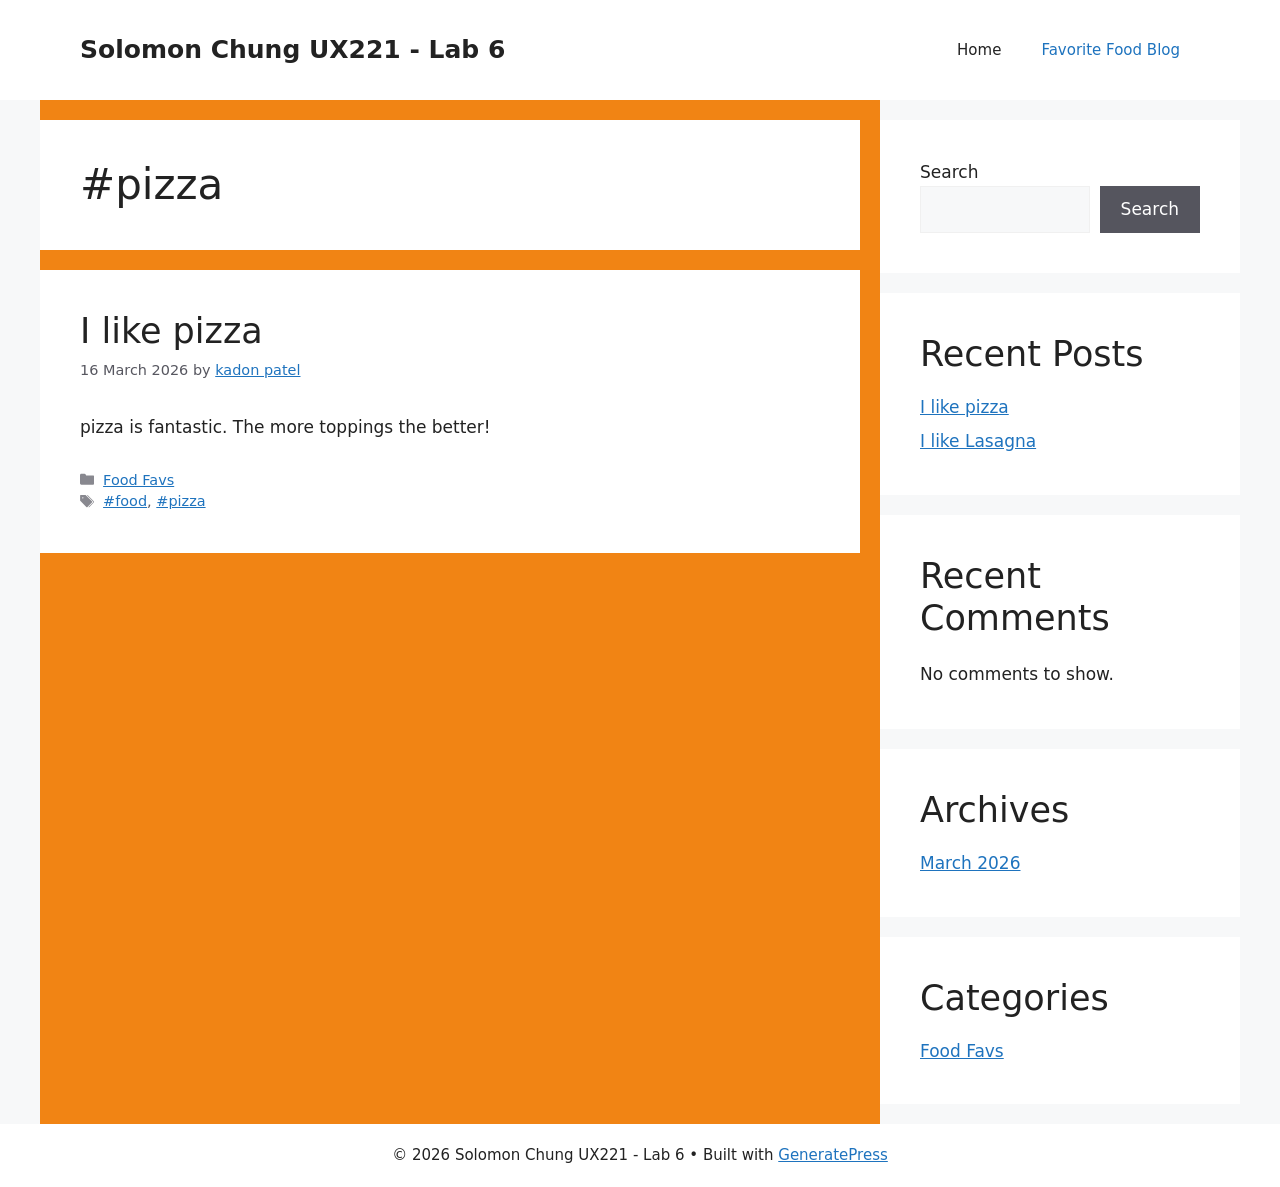
<file: tag/pizza/index.html>
<!DOCTYPE html>
<html lang="en-CA">
<head>
	<meta charset="UTF-8">
	<title>#pizza &#8211; Solomon Chung UX221 &#8211; Lab 6</title>
<meta name='robots' content='max-image-preview:large' />
<meta name="viewport" content="width=device-width, initial-scale=1"><link rel='dns-prefetch' href='//localhost' />
<link rel="alternate" type="application/rss+xml" title="Solomon Chung UX221 - Lab 6 &raquo; Feed" href="/feed/" />
<link rel="alternate" type="application/rss+xml" title="Solomon Chung UX221 - Lab 6 &raquo; Comments Feed" href="/comments/feed/" />
<link rel="alternate" type="application/rss+xml" title="Solomon Chung UX221 - Lab 6 &raquo; #pizza Tag Feed" href="/tag/pizza/feed/" />
<script async src="https://www.googletagmanager.com/gtag/js?id=G-PSW1MY7HB4"></script>
<script>
var tinyGtagJsOptions = {"ga4":"G-PSW1MY7HB4"};
window.dataLayer || (dataLayer = []);
function gtag(){dataLayer.push(arguments);}
gtag('js', new Date());
gtag('config', "G-PSW1MY7HB4");
</script>
<style id='wp-img-auto-sizes-contain-inline-css'>
img:is([sizes=auto i],[sizes^="auto," i]){contain-intrinsic-size:3000px 1500px}
/*# sourceURL=wp-img-auto-sizes-contain-inline-css */
</style>
<style id='wp-emoji-styles-inline-css'>

	img.wp-smiley, img.emoji {
		display: inline !important;
		border: none !important;
		box-shadow: none !important;
		height: 1em !important;
		width: 1em !important;
		margin: 0 0.07em !important;
		vertical-align: -0.1em !important;
		background: none !important;
		padding: 0 !important;
	}
/*# sourceURL=wp-emoji-styles-inline-css */
</style>
<style id='wp-block-library-inline-css'>
:root{--wp-block-synced-color:#7a00df;--wp-block-synced-color--rgb:122,0,223;--wp-bound-block-color:var(--wp-block-synced-color);--wp-editor-canvas-background:#ddd;--wp-admin-theme-color:#007cba;--wp-admin-theme-color--rgb:0,124,186;--wp-admin-theme-color-darker-10:#006ba1;--wp-admin-theme-color-darker-10--rgb:0,107,160.5;--wp-admin-theme-color-darker-20:#005a87;--wp-admin-theme-color-darker-20--rgb:0,90,135;--wp-admin-border-width-focus:2px}@media (min-resolution:192dpi){:root{--wp-admin-border-width-focus:1.5px}}.wp-element-button{cursor:pointer}:root .has-very-light-gray-background-color{background-color:#eee}:root .has-very-dark-gray-background-color{background-color:#313131}:root .has-very-light-gray-color{color:#eee}:root .has-very-dark-gray-color{color:#313131}:root .has-vivid-green-cyan-to-vivid-cyan-blue-gradient-background{background:linear-gradient(135deg,#00d084,#0693e3)}:root .has-purple-crush-gradient-background{background:linear-gradient(135deg,#34e2e4,#4721fb 50%,#ab1dfe)}:root .has-hazy-dawn-gradient-background{background:linear-gradient(135deg,#faaca8,#dad0ec)}:root .has-subdued-olive-gradient-background{background:linear-gradient(135deg,#fafae1,#67a671)}:root .has-atomic-cream-gradient-background{background:linear-gradient(135deg,#fdd79a,#004a59)}:root .has-nightshade-gradient-background{background:linear-gradient(135deg,#330968,#31cdcf)}:root .has-midnight-gradient-background{background:linear-gradient(135deg,#020381,#2874fc)}:root{--wp--preset--font-size--normal:16px;--wp--preset--font-size--huge:42px}.has-regular-font-size{font-size:1em}.has-larger-font-size{font-size:2.625em}.has-normal-font-size{font-size:var(--wp--preset--font-size--normal)}.has-huge-font-size{font-size:var(--wp--preset--font-size--huge)}.has-text-align-center{text-align:center}.has-text-align-left{text-align:left}.has-text-align-right{text-align:right}.has-fit-text{white-space:nowrap!important}#end-resizable-editor-section{display:none}.aligncenter{clear:both}.items-justified-left{justify-content:flex-start}.items-justified-center{justify-content:center}.items-justified-right{justify-content:flex-end}.items-justified-space-between{justify-content:space-between}.screen-reader-text{border:0;clip-path:inset(50%);height:1px;margin:-1px;overflow:hidden;padding:0;position:absolute;width:1px;word-wrap:normal!important}.screen-reader-text:focus{background-color:#ddd;clip-path:none;color:#444;display:block;font-size:1em;height:auto;left:5px;line-height:normal;padding:15px 23px 14px;text-decoration:none;top:5px;width:auto;z-index:100000}html :where(.has-border-color){border-style:solid}html :where([style*=border-top-color]){border-top-style:solid}html :where([style*=border-right-color]){border-right-style:solid}html :where([style*=border-bottom-color]){border-bottom-style:solid}html :where([style*=border-left-color]){border-left-style:solid}html :where([style*=border-width]){border-style:solid}html :where([style*=border-top-width]){border-top-style:solid}html :where([style*=border-right-width]){border-right-style:solid}html :where([style*=border-bottom-width]){border-bottom-style:solid}html :where([style*=border-left-width]){border-left-style:solid}html :where(img[class*=wp-image-]){height:auto;max-width:100%}:where(figure){margin:0 0 1em}html :where(.is-position-sticky){--wp-admin--admin-bar--position-offset:var(--wp-admin--admin-bar--height,0px)}@media screen and (max-width:600px){html :where(.is-position-sticky){--wp-admin--admin-bar--position-offset:0px}}

/*# sourceURL=wp-block-library-inline-css */
</style>
<style id='wp-block-archives-inline-css'>
.wp-block-archives{box-sizing:border-box}.wp-block-archives-dropdown label{display:block}
/*# sourceURL=/wp-includes/blocks/archives/style.min.css */
</style>
<style id='wp-block-categories-inline-css'>
.wp-block-categories{box-sizing:border-box}.wp-block-categories.alignleft{margin-right:2em}.wp-block-categories.alignright{margin-left:2em}.wp-block-categories.wp-block-categories-dropdown.aligncenter{text-align:center}.wp-block-categories .wp-block-categories__label{display:block;width:100%}
/*# sourceURL=/wp-includes/blocks/categories/style.min.css */
</style>
<style id='wp-block-heading-inline-css'>
h1:where(.wp-block-heading).has-background,h2:where(.wp-block-heading).has-background,h3:where(.wp-block-heading).has-background,h4:where(.wp-block-heading).has-background,h5:where(.wp-block-heading).has-background,h6:where(.wp-block-heading).has-background{padding:1.25em 2.375em}h1.has-text-align-left[style*=writing-mode]:where([style*=vertical-lr]),h1.has-text-align-right[style*=writing-mode]:where([style*=vertical-rl]),h2.has-text-align-left[style*=writing-mode]:where([style*=vertical-lr]),h2.has-text-align-right[style*=writing-mode]:where([style*=vertical-rl]),h3.has-text-align-left[style*=writing-mode]:where([style*=vertical-lr]),h3.has-text-align-right[style*=writing-mode]:where([style*=vertical-rl]),h4.has-text-align-left[style*=writing-mode]:where([style*=vertical-lr]),h4.has-text-align-right[style*=writing-mode]:where([style*=vertical-rl]),h5.has-text-align-left[style*=writing-mode]:where([style*=vertical-lr]),h5.has-text-align-right[style*=writing-mode]:where([style*=vertical-rl]),h6.has-text-align-left[style*=writing-mode]:where([style*=vertical-lr]),h6.has-text-align-right[style*=writing-mode]:where([style*=vertical-rl]){rotate:180deg}
/*# sourceURL=/wp-includes/blocks/heading/style.min.css */
</style>
<style id='wp-block-latest-comments-inline-css'>
ol.wp-block-latest-comments{box-sizing:border-box;margin-left:0}:where(.wp-block-latest-comments:not([style*=line-height] .wp-block-latest-comments__comment)){line-height:1.1}:where(.wp-block-latest-comments:not([style*=line-height] .wp-block-latest-comments__comment-excerpt p)){line-height:1.8}.has-dates :where(.wp-block-latest-comments:not([style*=line-height])),.has-excerpts :where(.wp-block-latest-comments:not([style*=line-height])){line-height:1.5}.wp-block-latest-comments .wp-block-latest-comments{padding-left:0}.wp-block-latest-comments__comment{list-style:none;margin-bottom:1em}.has-avatars .wp-block-latest-comments__comment{list-style:none;min-height:2.25em}.has-avatars .wp-block-latest-comments__comment .wp-block-latest-comments__comment-excerpt,.has-avatars .wp-block-latest-comments__comment .wp-block-latest-comments__comment-meta{margin-left:3.25em}.wp-block-latest-comments__comment-excerpt p{font-size:.875em;margin:.36em 0 1.4em}.wp-block-latest-comments__comment-date{display:block;font-size:.75em}.wp-block-latest-comments .avatar,.wp-block-latest-comments__comment-avatar{border-radius:1.5em;display:block;float:left;height:2.5em;margin-right:.75em;width:2.5em}.wp-block-latest-comments[class*=-font-size] a,.wp-block-latest-comments[style*=font-size] a{font-size:inherit}
/*# sourceURL=/wp-includes/blocks/latest-comments/style.min.css */
</style>
<style id='wp-block-latest-posts-inline-css'>
.wp-block-latest-posts{box-sizing:border-box}.wp-block-latest-posts.alignleft{margin-right:2em}.wp-block-latest-posts.alignright{margin-left:2em}.wp-block-latest-posts.wp-block-latest-posts__list{list-style:none}.wp-block-latest-posts.wp-block-latest-posts__list li{clear:both;overflow-wrap:break-word}.wp-block-latest-posts.is-grid{display:flex;flex-wrap:wrap}.wp-block-latest-posts.is-grid li{margin:0 1.25em 1.25em 0;width:100%}@media (min-width:600px){.wp-block-latest-posts.columns-2 li{width:calc(50% - .625em)}.wp-block-latest-posts.columns-2 li:nth-child(2n){margin-right:0}.wp-block-latest-posts.columns-3 li{width:calc(33.33333% - .83333em)}.wp-block-latest-posts.columns-3 li:nth-child(3n){margin-right:0}.wp-block-latest-posts.columns-4 li{width:calc(25% - .9375em)}.wp-block-latest-posts.columns-4 li:nth-child(4n){margin-right:0}.wp-block-latest-posts.columns-5 li{width:calc(20% - 1em)}.wp-block-latest-posts.columns-5 li:nth-child(5n){margin-right:0}.wp-block-latest-posts.columns-6 li{width:calc(16.66667% - 1.04167em)}.wp-block-latest-posts.columns-6 li:nth-child(6n){margin-right:0}}:root :where(.wp-block-latest-posts.is-grid){padding:0}:root :where(.wp-block-latest-posts.wp-block-latest-posts__list){padding-left:0}.wp-block-latest-posts__post-author,.wp-block-latest-posts__post-date{display:block;font-size:.8125em}.wp-block-latest-posts__post-excerpt,.wp-block-latest-posts__post-full-content{margin-bottom:1em;margin-top:.5em}.wp-block-latest-posts__featured-image a{display:inline-block}.wp-block-latest-posts__featured-image img{height:auto;max-width:100%;width:auto}.wp-block-latest-posts__featured-image.alignleft{float:left;margin-right:1em}.wp-block-latest-posts__featured-image.alignright{float:right;margin-left:1em}.wp-block-latest-posts__featured-image.aligncenter{margin-bottom:1em;text-align:center}
/*# sourceURL=/wp-includes/blocks/latest-posts/style.min.css */
</style>
<style id='wp-block-search-inline-css'>
.wp-block-search__button{margin-left:10px;word-break:normal}.wp-block-search__button.has-icon{line-height:0}.wp-block-search__button svg{height:1.25em;min-height:24px;min-width:24px;width:1.25em;fill:currentColor;vertical-align:text-bottom}:where(.wp-block-search__button){border:1px solid #ccc;padding:6px 10px}.wp-block-search__inside-wrapper{display:flex;flex:auto;flex-wrap:nowrap;max-width:100%}.wp-block-search__label{width:100%}.wp-block-search.wp-block-search__button-only .wp-block-search__button{box-sizing:border-box;display:flex;flex-shrink:0;justify-content:center;margin-left:0;max-width:100%}.wp-block-search.wp-block-search__button-only .wp-block-search__inside-wrapper{min-width:0!important;transition-property:width}.wp-block-search.wp-block-search__button-only .wp-block-search__input{flex-basis:100%;transition-duration:.3s}.wp-block-search.wp-block-search__button-only.wp-block-search__searchfield-hidden,.wp-block-search.wp-block-search__button-only.wp-block-search__searchfield-hidden .wp-block-search__inside-wrapper{overflow:hidden}.wp-block-search.wp-block-search__button-only.wp-block-search__searchfield-hidden .wp-block-search__input{border-left-width:0!important;border-right-width:0!important;flex-basis:0;flex-grow:0;margin:0;min-width:0!important;padding-left:0!important;padding-right:0!important;width:0!important}:where(.wp-block-search__input){appearance:none;border:1px solid #949494;flex-grow:1;font-family:inherit;font-size:inherit;font-style:inherit;font-weight:inherit;letter-spacing:inherit;line-height:inherit;margin-left:0;margin-right:0;min-width:3rem;padding:8px;text-decoration:unset!important;text-transform:inherit}:where(.wp-block-search__button-inside .wp-block-search__inside-wrapper){background-color:#fff;border:1px solid #949494;box-sizing:border-box;padding:4px}:where(.wp-block-search__button-inside .wp-block-search__inside-wrapper) .wp-block-search__input{border:none;border-radius:0;padding:0 4px}:where(.wp-block-search__button-inside .wp-block-search__inside-wrapper) .wp-block-search__input:focus{outline:none}:where(.wp-block-search__button-inside .wp-block-search__inside-wrapper) :where(.wp-block-search__button){padding:4px 8px}.wp-block-search.aligncenter .wp-block-search__inside-wrapper{margin:auto}.wp-block[data-align=right] .wp-block-search.wp-block-search__button-only .wp-block-search__inside-wrapper{float:right}
/*# sourceURL=/wp-includes/blocks/search/style.min.css */
</style>
<style id='wp-block-group-inline-css'>
.wp-block-group{box-sizing:border-box}:where(.wp-block-group.wp-block-group-is-layout-constrained){position:relative}
/*# sourceURL=/wp-includes/blocks/group/style.min.css */
</style>
<style id='wp-block-paragraph-inline-css'>
.is-small-text{font-size:.875em}.is-regular-text{font-size:1em}.is-large-text{font-size:2.25em}.is-larger-text{font-size:3em}.has-drop-cap:not(:focus):first-letter{float:left;font-size:8.4em;font-style:normal;font-weight:100;line-height:.68;margin:.05em .1em 0 0;text-transform:uppercase}body.rtl .has-drop-cap:not(:focus):first-letter{float:none;margin-left:.1em}p.has-drop-cap.has-background{overflow:hidden}:root :where(p.has-background){padding:1.25em 2.375em}:where(p.has-text-color:not(.has-link-color)) a{color:inherit}p.has-text-align-left[style*="writing-mode:vertical-lr"],p.has-text-align-right[style*="writing-mode:vertical-rl"]{rotate:180deg}
/*# sourceURL=/wp-includes/blocks/paragraph/style.min.css */
</style>

<style id='classic-theme-styles-inline-css'>
/*! This file is auto-generated */
.wp-block-button__link{color:#fff;background-color:#32373c;border-radius:9999px;box-shadow:none;text-decoration:none;padding:calc(.667em + 2px) calc(1.333em + 2px);font-size:1.125em}.wp-block-file__button{background:#32373c;color:#fff;text-decoration:none}
/*# sourceURL=/wp-includes/css/classic-themes.min.css */
</style>
<style id='global-styles-inline-css'>
:root{--wp--preset--aspect-ratio--square: 1;--wp--preset--aspect-ratio--4-3: 4/3;--wp--preset--aspect-ratio--3-4: 3/4;--wp--preset--aspect-ratio--3-2: 3/2;--wp--preset--aspect-ratio--2-3: 2/3;--wp--preset--aspect-ratio--16-9: 16/9;--wp--preset--aspect-ratio--9-16: 9/16;--wp--preset--color--black: #000000;--wp--preset--color--cyan-bluish-gray: #abb8c3;--wp--preset--color--white: #ffffff;--wp--preset--color--pale-pink: #f78da7;--wp--preset--color--vivid-red: #cf2e2e;--wp--preset--color--luminous-vivid-orange: #ff6900;--wp--preset--color--luminous-vivid-amber: #fcb900;--wp--preset--color--light-green-cyan: #7bdcb5;--wp--preset--color--vivid-green-cyan: #00d084;--wp--preset--color--pale-cyan-blue: #8ed1fc;--wp--preset--color--vivid-cyan-blue: #0693e3;--wp--preset--color--vivid-purple: #9b51e0;--wp--preset--color--contrast: var(--contrast);--wp--preset--color--contrast-2: var(--contrast-2);--wp--preset--color--contrast-3: var(--contrast-3);--wp--preset--color--base: var(--base);--wp--preset--color--base-2: var(--base-2);--wp--preset--color--base-3: var(--base-3);--wp--preset--color--accent: var(--accent);--wp--preset--gradient--vivid-cyan-blue-to-vivid-purple: linear-gradient(135deg,rgb(6,147,227) 0%,rgb(155,81,224) 100%);--wp--preset--gradient--light-green-cyan-to-vivid-green-cyan: linear-gradient(135deg,rgb(122,220,180) 0%,rgb(0,208,130) 100%);--wp--preset--gradient--luminous-vivid-amber-to-luminous-vivid-orange: linear-gradient(135deg,rgb(252,185,0) 0%,rgb(255,105,0) 100%);--wp--preset--gradient--luminous-vivid-orange-to-vivid-red: linear-gradient(135deg,rgb(255,105,0) 0%,rgb(207,46,46) 100%);--wp--preset--gradient--very-light-gray-to-cyan-bluish-gray: linear-gradient(135deg,rgb(238,238,238) 0%,rgb(169,184,195) 100%);--wp--preset--gradient--cool-to-warm-spectrum: linear-gradient(135deg,rgb(74,234,220) 0%,rgb(151,120,209) 20%,rgb(207,42,186) 40%,rgb(238,44,130) 60%,rgb(251,105,98) 80%,rgb(254,248,76) 100%);--wp--preset--gradient--blush-light-purple: linear-gradient(135deg,rgb(255,206,236) 0%,rgb(152,150,240) 100%);--wp--preset--gradient--blush-bordeaux: linear-gradient(135deg,rgb(254,205,165) 0%,rgb(254,45,45) 50%,rgb(107,0,62) 100%);--wp--preset--gradient--luminous-dusk: linear-gradient(135deg,rgb(255,203,112) 0%,rgb(199,81,192) 50%,rgb(65,88,208) 100%);--wp--preset--gradient--pale-ocean: linear-gradient(135deg,rgb(255,245,203) 0%,rgb(182,227,212) 50%,rgb(51,167,181) 100%);--wp--preset--gradient--electric-grass: linear-gradient(135deg,rgb(202,248,128) 0%,rgb(113,206,126) 100%);--wp--preset--gradient--midnight: linear-gradient(135deg,rgb(2,3,129) 0%,rgb(40,116,252) 100%);--wp--preset--font-size--small: 13px;--wp--preset--font-size--medium: 20px;--wp--preset--font-size--large: 36px;--wp--preset--font-size--x-large: 42px;--wp--preset--spacing--20: 0.44rem;--wp--preset--spacing--30: 0.67rem;--wp--preset--spacing--40: 1rem;--wp--preset--spacing--50: 1.5rem;--wp--preset--spacing--60: 2.25rem;--wp--preset--spacing--70: 3.38rem;--wp--preset--spacing--80: 5.06rem;--wp--preset--shadow--natural: 6px 6px 9px rgba(0, 0, 0, 0.2);--wp--preset--shadow--deep: 12px 12px 50px rgba(0, 0, 0, 0.4);--wp--preset--shadow--sharp: 6px 6px 0px rgba(0, 0, 0, 0.2);--wp--preset--shadow--outlined: 6px 6px 0px -3px rgb(255, 255, 255), 6px 6px rgb(0, 0, 0);--wp--preset--shadow--crisp: 6px 6px 0px rgb(0, 0, 0);}:where(.is-layout-flex){gap: 0.5em;}:where(.is-layout-grid){gap: 0.5em;}body .is-layout-flex{display: flex;}.is-layout-flex{flex-wrap: wrap;align-items: center;}.is-layout-flex > :is(*, div){margin: 0;}body .is-layout-grid{display: grid;}.is-layout-grid > :is(*, div){margin: 0;}:where(.wp-block-columns.is-layout-flex){gap: 2em;}:where(.wp-block-columns.is-layout-grid){gap: 2em;}:where(.wp-block-post-template.is-layout-flex){gap: 1.25em;}:where(.wp-block-post-template.is-layout-grid){gap: 1.25em;}.has-black-color{color: var(--wp--preset--color--black) !important;}.has-cyan-bluish-gray-color{color: var(--wp--preset--color--cyan-bluish-gray) !important;}.has-white-color{color: var(--wp--preset--color--white) !important;}.has-pale-pink-color{color: var(--wp--preset--color--pale-pink) !important;}.has-vivid-red-color{color: var(--wp--preset--color--vivid-red) !important;}.has-luminous-vivid-orange-color{color: var(--wp--preset--color--luminous-vivid-orange) !important;}.has-luminous-vivid-amber-color{color: var(--wp--preset--color--luminous-vivid-amber) !important;}.has-light-green-cyan-color{color: var(--wp--preset--color--light-green-cyan) !important;}.has-vivid-green-cyan-color{color: var(--wp--preset--color--vivid-green-cyan) !important;}.has-pale-cyan-blue-color{color: var(--wp--preset--color--pale-cyan-blue) !important;}.has-vivid-cyan-blue-color{color: var(--wp--preset--color--vivid-cyan-blue) !important;}.has-vivid-purple-color{color: var(--wp--preset--color--vivid-purple) !important;}.has-black-background-color{background-color: var(--wp--preset--color--black) !important;}.has-cyan-bluish-gray-background-color{background-color: var(--wp--preset--color--cyan-bluish-gray) !important;}.has-white-background-color{background-color: var(--wp--preset--color--white) !important;}.has-pale-pink-background-color{background-color: var(--wp--preset--color--pale-pink) !important;}.has-vivid-red-background-color{background-color: var(--wp--preset--color--vivid-red) !important;}.has-luminous-vivid-orange-background-color{background-color: var(--wp--preset--color--luminous-vivid-orange) !important;}.has-luminous-vivid-amber-background-color{background-color: var(--wp--preset--color--luminous-vivid-amber) !important;}.has-light-green-cyan-background-color{background-color: var(--wp--preset--color--light-green-cyan) !important;}.has-vivid-green-cyan-background-color{background-color: var(--wp--preset--color--vivid-green-cyan) !important;}.has-pale-cyan-blue-background-color{background-color: var(--wp--preset--color--pale-cyan-blue) !important;}.has-vivid-cyan-blue-background-color{background-color: var(--wp--preset--color--vivid-cyan-blue) !important;}.has-vivid-purple-background-color{background-color: var(--wp--preset--color--vivid-purple) !important;}.has-black-border-color{border-color: var(--wp--preset--color--black) !important;}.has-cyan-bluish-gray-border-color{border-color: var(--wp--preset--color--cyan-bluish-gray) !important;}.has-white-border-color{border-color: var(--wp--preset--color--white) !important;}.has-pale-pink-border-color{border-color: var(--wp--preset--color--pale-pink) !important;}.has-vivid-red-border-color{border-color: var(--wp--preset--color--vivid-red) !important;}.has-luminous-vivid-orange-border-color{border-color: var(--wp--preset--color--luminous-vivid-orange) !important;}.has-luminous-vivid-amber-border-color{border-color: var(--wp--preset--color--luminous-vivid-amber) !important;}.has-light-green-cyan-border-color{border-color: var(--wp--preset--color--light-green-cyan) !important;}.has-vivid-green-cyan-border-color{border-color: var(--wp--preset--color--vivid-green-cyan) !important;}.has-pale-cyan-blue-border-color{border-color: var(--wp--preset--color--pale-cyan-blue) !important;}.has-vivid-cyan-blue-border-color{border-color: var(--wp--preset--color--vivid-cyan-blue) !important;}.has-vivid-purple-border-color{border-color: var(--wp--preset--color--vivid-purple) !important;}.has-vivid-cyan-blue-to-vivid-purple-gradient-background{background: var(--wp--preset--gradient--vivid-cyan-blue-to-vivid-purple) !important;}.has-light-green-cyan-to-vivid-green-cyan-gradient-background{background: var(--wp--preset--gradient--light-green-cyan-to-vivid-green-cyan) !important;}.has-luminous-vivid-amber-to-luminous-vivid-orange-gradient-background{background: var(--wp--preset--gradient--luminous-vivid-amber-to-luminous-vivid-orange) !important;}.has-luminous-vivid-orange-to-vivid-red-gradient-background{background: var(--wp--preset--gradient--luminous-vivid-orange-to-vivid-red) !important;}.has-very-light-gray-to-cyan-bluish-gray-gradient-background{background: var(--wp--preset--gradient--very-light-gray-to-cyan-bluish-gray) !important;}.has-cool-to-warm-spectrum-gradient-background{background: var(--wp--preset--gradient--cool-to-warm-spectrum) !important;}.has-blush-light-purple-gradient-background{background: var(--wp--preset--gradient--blush-light-purple) !important;}.has-blush-bordeaux-gradient-background{background: var(--wp--preset--gradient--blush-bordeaux) !important;}.has-luminous-dusk-gradient-background{background: var(--wp--preset--gradient--luminous-dusk) !important;}.has-pale-ocean-gradient-background{background: var(--wp--preset--gradient--pale-ocean) !important;}.has-electric-grass-gradient-background{background: var(--wp--preset--gradient--electric-grass) !important;}.has-midnight-gradient-background{background: var(--wp--preset--gradient--midnight) !important;}.has-small-font-size{font-size: var(--wp--preset--font-size--small) !important;}.has-medium-font-size{font-size: var(--wp--preset--font-size--medium) !important;}.has-large-font-size{font-size: var(--wp--preset--font-size--large) !important;}.has-x-large-font-size{font-size: var(--wp--preset--font-size--x-large) !important;}
/*# sourceURL=global-styles-inline-css */
</style>

<link rel='stylesheet' id='parent-style-css' href='/wp-content/themes/generatepress/style.css?ver=6.9.4' media='all' />
<link rel='stylesheet' id='child-style-css' href='/wp-content/themes/new-3-child/style.css?ver=6.9.4' media='all' />
<link rel='stylesheet' id='generate-style-css' href='/wp-content/themes/generatepress/assets/css/main.min.css?ver=3.6.1' media='all' />
<style id='generate-style-inline-css'>
body{background-color:var(--base-2);color:var(--contrast);}a{color:var(--accent);}a{text-decoration:underline;}.entry-title a, .site-branding a, a.button, .wp-block-button__link, .main-navigation a{text-decoration:none;}a:hover, a:focus, a:active{color:var(--contrast);}.wp-block-group__inner-container{max-width:1200px;margin-left:auto;margin-right:auto;}:root{--contrast:#222222;--contrast-2:#575760;--contrast-3:#b2b2be;--base:#f0f0f0;--base-2:#f7f8f9;--base-3:#ffffff;--accent:#1e73be;}:root .has-contrast-color{color:var(--contrast);}:root .has-contrast-background-color{background-color:var(--contrast);}:root .has-contrast-2-color{color:var(--contrast-2);}:root .has-contrast-2-background-color{background-color:var(--contrast-2);}:root .has-contrast-3-color{color:var(--contrast-3);}:root .has-contrast-3-background-color{background-color:var(--contrast-3);}:root .has-base-color{color:var(--base);}:root .has-base-background-color{background-color:var(--base);}:root .has-base-2-color{color:var(--base-2);}:root .has-base-2-background-color{background-color:var(--base-2);}:root .has-base-3-color{color:var(--base-3);}:root .has-base-3-background-color{background-color:var(--base-3);}:root .has-accent-color{color:var(--accent);}:root .has-accent-background-color{background-color:var(--accent);}.top-bar{background-color:#636363;color:#ffffff;}.top-bar a{color:#ffffff;}.top-bar a:hover{color:#303030;}.site-header{background-color:var(--base-3);}.main-title a,.main-title a:hover{color:var(--contrast);}.site-description{color:var(--contrast-2);}.mobile-menu-control-wrapper .menu-toggle,.mobile-menu-control-wrapper .menu-toggle:hover,.mobile-menu-control-wrapper .menu-toggle:focus,.has-inline-mobile-toggle #site-navigation.toggled{background-color:rgba(0, 0, 0, 0.02);}.main-navigation,.main-navigation ul ul{background-color:var(--base-3);}.main-navigation .main-nav ul li a, .main-navigation .menu-toggle, .main-navigation .menu-bar-items{color:var(--contrast);}.main-navigation .main-nav ul li:not([class*="current-menu-"]):hover > a, .main-navigation .main-nav ul li:not([class*="current-menu-"]):focus > a, .main-navigation .main-nav ul li.sfHover:not([class*="current-menu-"]) > a, .main-navigation .menu-bar-item:hover > a, .main-navigation .menu-bar-item.sfHover > a{color:var(--accent);}button.menu-toggle:hover,button.menu-toggle:focus{color:var(--contrast);}.main-navigation .main-nav ul li[class*="current-menu-"] > a{color:var(--accent);}.navigation-search input[type="search"],.navigation-search input[type="search"]:active, .navigation-search input[type="search"]:focus, .main-navigation .main-nav ul li.search-item.active > a, .main-navigation .menu-bar-items .search-item.active > a{color:var(--accent);}.main-navigation ul ul{background-color:var(--base);}.separate-containers .inside-article, .separate-containers .comments-area, .separate-containers .page-header, .one-container .container, .separate-containers .paging-navigation, .inside-page-header{background-color:var(--base-3);}.entry-title a{color:var(--contrast);}.entry-title a:hover{color:var(--contrast-2);}.entry-meta{color:var(--contrast-2);}.sidebar .widget{background-color:var(--base-3);}.footer-widgets{background-color:var(--base-3);}.site-info{background-color:var(--base-3);}input[type="text"],input[type="email"],input[type="url"],input[type="password"],input[type="search"],input[type="tel"],input[type="number"],textarea,select{color:var(--contrast);background-color:var(--base-2);border-color:var(--base);}input[type="text"]:focus,input[type="email"]:focus,input[type="url"]:focus,input[type="password"]:focus,input[type="search"]:focus,input[type="tel"]:focus,input[type="number"]:focus,textarea:focus,select:focus{color:var(--contrast);background-color:var(--base-2);border-color:var(--contrast-3);}button,html input[type="button"],input[type="reset"],input[type="submit"],a.button,a.wp-block-button__link:not(.has-background){color:#ffffff;background-color:#55555e;}button:hover,html input[type="button"]:hover,input[type="reset"]:hover,input[type="submit"]:hover,a.button:hover,button:focus,html input[type="button"]:focus,input[type="reset"]:focus,input[type="submit"]:focus,a.button:focus,a.wp-block-button__link:not(.has-background):active,a.wp-block-button__link:not(.has-background):focus,a.wp-block-button__link:not(.has-background):hover{color:#ffffff;background-color:#3f4047;}a.generate-back-to-top{background-color:rgba( 0,0,0,0.4 );color:#ffffff;}a.generate-back-to-top:hover,a.generate-back-to-top:focus{background-color:rgba( 0,0,0,0.6 );color:#ffffff;}:root{--gp-search-modal-bg-color:var(--base-3);--gp-search-modal-text-color:var(--contrast);--gp-search-modal-overlay-bg-color:rgba(0,0,0,0.2);}@media (max-width:768px){.main-navigation .menu-bar-item:hover > a, .main-navigation .menu-bar-item.sfHover > a{background:none;color:var(--contrast);}}.nav-below-header .main-navigation .inside-navigation.grid-container, .nav-above-header .main-navigation .inside-navigation.grid-container{padding:0px 20px 0px 20px;}.site-main .wp-block-group__inner-container{padding:40px;}.separate-containers .paging-navigation{padding-top:20px;padding-bottom:20px;}.entry-content .alignwide, body:not(.no-sidebar) .entry-content .alignfull{margin-left:-40px;width:calc(100% + 80px);max-width:calc(100% + 80px);}.rtl .menu-item-has-children .dropdown-menu-toggle{padding-left:20px;}.rtl .main-navigation .main-nav ul li.menu-item-has-children > a{padding-right:20px;}@media (max-width:768px){.separate-containers .inside-article, .separate-containers .comments-area, .separate-containers .page-header, .separate-containers .paging-navigation, .one-container .site-content, .inside-page-header{padding:30px;}.site-main .wp-block-group__inner-container{padding:30px;}.inside-top-bar{padding-right:30px;padding-left:30px;}.inside-header{padding-right:30px;padding-left:30px;}.widget-area .widget{padding-top:30px;padding-right:30px;padding-bottom:30px;padding-left:30px;}.footer-widgets-container{padding-top:30px;padding-right:30px;padding-bottom:30px;padding-left:30px;}.inside-site-info{padding-right:30px;padding-left:30px;}.entry-content .alignwide, body:not(.no-sidebar) .entry-content .alignfull{margin-left:-30px;width:calc(100% + 60px);max-width:calc(100% + 60px);}.one-container .site-main .paging-navigation{margin-bottom:20px;}}/* End cached CSS */.is-right-sidebar{width:30%;}.is-left-sidebar{width:30%;}.site-content .content-area{width:70%;}@media (max-width:768px){.main-navigation .menu-toggle,.sidebar-nav-mobile:not(#sticky-placeholder){display:block;}.main-navigation ul,.gen-sidebar-nav,.main-navigation:not(.slideout-navigation):not(.toggled) .main-nav > ul,.has-inline-mobile-toggle #site-navigation .inside-navigation > *:not(.navigation-search):not(.main-nav){display:none;}.nav-align-right .inside-navigation,.nav-align-center .inside-navigation{justify-content:space-between;}.has-inline-mobile-toggle .mobile-menu-control-wrapper{display:flex;flex-wrap:wrap;}.has-inline-mobile-toggle .inside-header{flex-direction:row;text-align:left;flex-wrap:wrap;}.has-inline-mobile-toggle .header-widget,.has-inline-mobile-toggle #site-navigation{flex-basis:100%;}.nav-float-left .has-inline-mobile-toggle #site-navigation{order:10;}}
/*# sourceURL=generate-style-inline-css */
</style>
<link rel='stylesheet' id='generate-child-css' href='/wp-content/themes/new-3-child/style.css?ver=1773708889' media='all' />
<script src="/wp-content/themes/new-3-child/customElements.js?ver=6.9.4" id="custom_javascript-js"></script>
<link rel="https://api.w.org/" href="/wp-json/" /><link rel="alternate" title="JSON" type="application/json" href="/wp-json/wp/v2/tags/4" /><link rel="EditURI" type="application/rsd+xml" title="RSD" href="/xmlrpc.php?rsd" />
<meta name="generator" content="WordPress 6.9.4" />
</head>

<body class="archive tag tag-pizza tag-4 wp-embed-responsive wp-theme-generatepress wp-child-theme-new-3-child right-sidebar nav-float-right separate-containers header-aligned-left dropdown-hover" itemtype="https://schema.org/Blog" itemscope>
	<a class="screen-reader-text skip-link" href="#content" title="Skip to content">Skip to content</a>		<header class="site-header has-inline-mobile-toggle" id="masthead" aria-label="Site"  itemtype="https://schema.org/WPHeader" itemscope>
			<div class="inside-header grid-container">
				<div class="site-branding">
						<p class="main-title" itemprop="headline">
					<a href="/" rel="home">Solomon Chung UX221 - Lab 6</a>
				</p>
						
					</div>	<nav class="main-navigation mobile-menu-control-wrapper" id="mobile-menu-control-wrapper" aria-label="Mobile Toggle">
				<button data-nav="site-navigation" class="menu-toggle" aria-controls="primary-menu" aria-expanded="false">
			<span class="gp-icon icon-menu-bars"><svg viewBox="0 0 512 512" aria-hidden="true" xmlns="https://www.w3.org/2000/svg" width="1em" height="1em"><path d="M0 96c0-13.255 10.745-24 24-24h464c13.255 0 24 10.745 24 24s-10.745 24-24 24H24c-13.255 0-24-10.745-24-24zm0 160c0-13.255 10.745-24 24-24h464c13.255 0 24 10.745 24 24s-10.745 24-24 24H24c-13.255 0-24-10.745-24-24zm0 160c0-13.255 10.745-24 24-24h464c13.255 0 24 10.745 24 24s-10.745 24-24 24H24c-13.255 0-24-10.745-24-24z" /></svg><svg viewBox="0 0 512 512" aria-hidden="true" xmlns="https://www.w3.org/2000/svg" width="1em" height="1em"><path d="M71.029 71.029c9.373-9.372 24.569-9.372 33.942 0L256 222.059l151.029-151.03c9.373-9.372 24.569-9.372 33.942 0 9.372 9.373 9.372 24.569 0 33.942L289.941 256l151.03 151.029c9.372 9.373 9.372 24.569 0 33.942-9.373 9.372-24.569 9.372-33.942 0L256 289.941l-151.029 151.03c-9.373 9.372-24.569 9.372-33.942 0-9.372-9.373-9.372-24.569 0-33.942L222.059 256 71.029 104.971c-9.372-9.373-9.372-24.569 0-33.942z" /></svg></span><span class="screen-reader-text">Menu</span>		</button>
	</nav>
			<nav class="main-navigation sub-menu-right" id="site-navigation" aria-label="Primary"  itemtype="https://schema.org/SiteNavigationElement" itemscope>
			<div class="inside-navigation grid-container">
								<button class="menu-toggle" aria-controls="primary-menu" aria-expanded="false">
					<span class="gp-icon icon-menu-bars"><svg viewBox="0 0 512 512" aria-hidden="true" xmlns="https://www.w3.org/2000/svg" width="1em" height="1em"><path d="M0 96c0-13.255 10.745-24 24-24h464c13.255 0 24 10.745 24 24s-10.745 24-24 24H24c-13.255 0-24-10.745-24-24zm0 160c0-13.255 10.745-24 24-24h464c13.255 0 24 10.745 24 24s-10.745 24-24 24H24c-13.255 0-24-10.745-24-24zm0 160c0-13.255 10.745-24 24-24h464c13.255 0 24 10.745 24 24s-10.745 24-24 24H24c-13.255 0-24-10.745-24-24z" /></svg><svg viewBox="0 0 512 512" aria-hidden="true" xmlns="https://www.w3.org/2000/svg" width="1em" height="1em"><path d="M71.029 71.029c9.373-9.372 24.569-9.372 33.942 0L256 222.059l151.029-151.03c9.373-9.372 24.569-9.372 33.942 0 9.372 9.373 9.372 24.569 0 33.942L289.941 256l151.03 151.029c9.372 9.373 9.372 24.569 0 33.942-9.373 9.372-24.569 9.372-33.942 0L256 289.941l-151.029 151.03c-9.373 9.372-24.569 9.372-33.942 0-9.372-9.373-9.372-24.569 0-33.942L222.059 256 71.029 104.971c-9.372-9.373-9.372-24.569 0-33.942z" /></svg></span><span class="mobile-menu">Menu</span>				</button>
						<div id="primary-menu" class="main-nav">
			<ul class="menu sf-menu">
				<li class="page_item page-item-7"><a href="/">Home</a></li>
<li class="page_item page-item-10 current-menu-parent"><a href="/favorite-food-blog/">Favorite Food Blog</a></li>
			</ul>
		</div>
					</div>
		</nav>
					</div>
		</header>
		
	<div class="site grid-container container hfeed" id="page">
				<div class="site-content" id="content">
			
	<div class="content-area" id="primary">
		<main class="site-main" id="main">
					<header class="page-header" aria-label="Page">
			
			<h1 class="page-title">
				#pizza			</h1>

					</header>
		<article id="post-16" class="post-16 post type-post status-publish format-standard hentry category-food-favs tag-food tag-pizza" itemtype="https://schema.org/CreativeWork" itemscope>
	<div class="inside-article">
					<header class="entry-header">
				<h2 class="entry-title" itemprop="headline"><a href="/i-like-pizza/" rel="bookmark">I like pizza</a></h2>		<div class="entry-meta">
			<span class="posted-on"><time class="entry-date published" datetime="2026-03-16T19:56:38-04:00" itemprop="datePublished">16 March 2026</time></span> <span class="byline">by <span class="author vcard" itemprop="author" itemtype="https://schema.org/Person" itemscope><a class="url fn n" href="/author/kadonpatel/" title="View all posts by kadon patel" rel="author" itemprop="url"><span class="author-name" itemprop="name">kadon patel</span></a></span></span> 		</div>
					</header>
			
			<div class="entry-summary" itemprop="text">
				<p>pizza is fantastic. The more toppings the better!</p>
			</div>

				<footer class="entry-meta" aria-label="Entry meta">
			<span class="cat-links"><span class="gp-icon icon-categories"><svg viewBox="0 0 512 512" aria-hidden="true" xmlns="https://www.w3.org/2000/svg" width="1em" height="1em"><path d="M0 112c0-26.51 21.49-48 48-48h110.014a48 48 0 0143.592 27.907l12.349 26.791A16 16 0 00228.486 128H464c26.51 0 48 21.49 48 48v224c0 26.51-21.49 48-48 48H48c-26.51 0-48-21.49-48-48V112z" /></svg></span><span class="screen-reader-text">Categories </span><a href="/category/food-favs/" rel="category tag">Food Favs</a></span> <span class="tags-links"><span class="gp-icon icon-tags"><svg viewBox="0 0 512 512" aria-hidden="true" xmlns="https://www.w3.org/2000/svg" width="1em" height="1em"><path d="M20 39.5c-8.836 0-16 7.163-16 16v176c0 4.243 1.686 8.313 4.687 11.314l224 224c6.248 6.248 16.378 6.248 22.626 0l176-176c6.244-6.244 6.25-16.364.013-22.615l-223.5-224A15.999 15.999 0 00196.5 39.5H20zm56 96c0-13.255 10.745-24 24-24s24 10.745 24 24-10.745 24-24 24-24-10.745-24-24z"/><path d="M259.515 43.015c4.686-4.687 12.284-4.687 16.97 0l228 228c4.686 4.686 4.686 12.284 0 16.97l-180 180c-4.686 4.687-12.284 4.687-16.97 0-4.686-4.686-4.686-12.284 0-16.97L479.029 279.5 259.515 59.985c-4.686-4.686-4.686-12.284 0-16.97z" /></svg></span><span class="screen-reader-text">Tags </span><a href="/tag/food/" rel="tag">#food</a>, <a href="/tag/pizza/" rel="tag">#pizza</a></span> 		</footer>
			</div>
</article>
		</main>
	</div>

	<div class="widget-area sidebar is-right-sidebar" id="right-sidebar">
	<div class="inside-right-sidebar">
		<aside id="block-2" class="widget inner-padding widget_block widget_search"><form role="search" method="get" action="/" class="wp-block-search__button-outside wp-block-search__text-button wp-block-search"    ><label class="wp-block-search__label" for="wp-block-search__input-1" >Search</label><div class="wp-block-search__inside-wrapper" ><input class="wp-block-search__input" id="wp-block-search__input-1" placeholder="" value="" type="search" name="s" required /><button aria-label="Search" class="wp-block-search__button wp-element-button" type="submit" >Search</button></div></form></aside><aside id="block-3" class="widget inner-padding widget_block"><div class="wp-block-group"><div class="wp-block-group__inner-container is-layout-flow wp-block-group-is-layout-flow"><h2 class="wp-block-heading">Recent Posts</h2><ul class="wp-block-latest-posts__list wp-block-latest-posts"><li><a class="wp-block-latest-posts__post-title" href="/i-like-pizza/">I like pizza</a></li>
<li><a class="wp-block-latest-posts__post-title" href="/i-like-lasagna/">I like Lasagna</a></li>
</ul></div></div></aside><aside id="block-4" class="widget inner-padding widget_block"><div class="wp-block-group"><div class="wp-block-group__inner-container is-layout-flow wp-block-group-is-layout-flow"><h2 class="wp-block-heading">Recent Comments</h2><div class="no-comments wp-block-latest-comments">No comments to show.</div></div></div></aside><aside id="block-5" class="widget inner-padding widget_block"><div class="wp-block-group"><div class="wp-block-group__inner-container is-layout-flow wp-block-group-is-layout-flow"><h2 class="wp-block-heading">Archives</h2><ul class="wp-block-archives-list wp-block-archives">	<li><a href='/2026/03/'>March 2026</a></li>
</ul></div></div></aside><aside id="block-6" class="widget inner-padding widget_block"><div class="wp-block-group"><div class="wp-block-group__inner-container is-layout-flow wp-block-group-is-layout-flow"><h2 class="wp-block-heading">Categories</h2><ul class="wp-block-categories-list wp-block-categories">	<li class="cat-item cat-item-3"><a href="/category/food-favs/">Food Favs</a>
</li>
</ul></div></div></aside>	</div>
</div>

	</div>
</div>


<div class="site-footer">
			<footer class="site-info" aria-label="Site"  itemtype="https://schema.org/WPFooter" itemscope>
			<div class="inside-site-info grid-container">
								<div class="copyright-bar">
					<span class="copyright">&copy; 2026 Solomon Chung UX221 - Lab 6</span> &bull; Built with <a href="https://generatepress.com" itemprop="url">GeneratePress</a>				</div>
			</div>
		</footer>
		</div>

<script type="speculationrules">
{"prefetch":[{"source":"document","where":{"and":[{"href_matches":"/*"},{"not":{"href_matches":["/wp-*.php","/wp-admin/*","/wp-content/uploads/*","/wp-content/*","/wp-content/plugins/*","/wp-content/themes/new-3-child/*","/wp-content/themes/generatepress/*","/*\\?(.+)"]}},{"not":{"selector_matches":"a[rel~=\"nofollow\"]"}},{"not":{"selector_matches":".no-prefetch, .no-prefetch a"}}]},"eagerness":"conservative"}]}
</script>
<script id="generate-a11y">
!function(){"use strict";if("querySelector"in document&&"addEventListener"in window){var e=document.body;e.addEventListener("pointerdown",(function(){e.classList.add("using-mouse")}),{passive:!0}),e.addEventListener("keydown",(function(){e.classList.remove("using-mouse")}),{passive:!0})}}();
</script>
<script id="generate-menu-js-before">
var generatepressMenu = {"toggleOpenedSubMenus":true,"openSubMenuLabel":"Open Sub-Menu","closeSubMenuLabel":"Close Sub-Menu"};
//# sourceURL=generate-menu-js-before
</script>
<script src="/wp-content/themes/generatepress/assets/js/menu.min.js?ver=3.6.1" id="generate-menu-js"></script>
<script id="wp-emoji-settings" type="application/json">
{"baseUrl":"https://s.w.org/images/core/emoji/17.0.2/72x72/","ext":".png","svgUrl":"https://s.w.org/images/core/emoji/17.0.2/svg/","svgExt":".svg","source":{"concatemoji":"/wp-includes/js/wp-emoji-release.min.js?ver=6.9.4"}}
</script>
<script type="module">
/*! This file is auto-generated */
const a=JSON.parse(document.getElementById("wp-emoji-settings").textContent),o=(window._wpemojiSettings=a,"wpEmojiSettingsSupports"),s=["flag","emoji"];function i(e){try{var t={supportTests:e,timestamp:(new Date).valueOf()};sessionStorage.setItem(o,JSON.stringify(t))}catch(e){}}function c(e,t,n){e.clearRect(0,0,e.canvas.width,e.canvas.height),e.fillText(t,0,0);t=new Uint32Array(e.getImageData(0,0,e.canvas.width,e.canvas.height).data);e.clearRect(0,0,e.canvas.width,e.canvas.height),e.fillText(n,0,0);const a=new Uint32Array(e.getImageData(0,0,e.canvas.width,e.canvas.height).data);return t.every((e,t)=>e===a[t])}function p(e,t){e.clearRect(0,0,e.canvas.width,e.canvas.height),e.fillText(t,0,0);var n=e.getImageData(16,16,1,1);for(let e=0;e<n.data.length;e++)if(0!==n.data[e])return!1;return!0}function u(e,t,n,a){switch(t){case"flag":return n(e,"\ud83c\udff3\ufe0f\u200d\u26a7\ufe0f","\ud83c\udff3\ufe0f\u200b\u26a7\ufe0f")?!1:!n(e,"\ud83c\udde8\ud83c\uddf6","\ud83c\udde8\u200b\ud83c\uddf6")&&!n(e,"\ud83c\udff4\udb40\udc67\udb40\udc62\udb40\udc65\udb40\udc6e\udb40\udc67\udb40\udc7f","\ud83c\udff4\u200b\udb40\udc67\u200b\udb40\udc62\u200b\udb40\udc65\u200b\udb40\udc6e\u200b\udb40\udc67\u200b\udb40\udc7f");case"emoji":return!a(e,"\ud83e\u1fac8")}return!1}function f(e,t,n,a){let r;const o=(r="undefined"!=typeof WorkerGlobalScope&&self instanceof WorkerGlobalScope?new OffscreenCanvas(300,150):document.createElement("canvas")).getContext("2d",{willReadFrequently:!0}),s=(o.textBaseline="top",o.font="600 32px Arial",{});return e.forEach(e=>{s[e]=t(o,e,n,a)}),s}function r(e){var t=document.createElement("script");t.src=e,t.defer=!0,document.head.appendChild(t)}a.supports={everything:!0,everythingExceptFlag:!0},new Promise(t=>{let n=function(){try{var e=JSON.parse(sessionStorage.getItem(o));if("object"==typeof e&&"number"==typeof e.timestamp&&(new Date).valueOf()<e.timestamp+604800&&"object"==typeof e.supportTests)return e.supportTests}catch(e){}return null}();if(!n){if("undefined"!=typeof Worker&&"undefined"!=typeof OffscreenCanvas&&"undefined"!=typeof URL&&URL.createObjectURL&&"undefined"!=typeof Blob)try{var e="postMessage("+f.toString()+"("+[JSON.stringify(s),u.toString(),c.toString(),p.toString()].join(",")+"));",a=new Blob([e],{type:"text/javascript"});const r=new Worker(URL.createObjectURL(a),{name:"wpTestEmojiSupports"});return void(r.onmessage=e=>{i(n=e.data),r.terminate(),t(n)})}catch(e){}i(n=f(s,u,c,p))}t(n)}).then(e=>{for(const n in e)a.supports[n]=e[n],a.supports.everything=a.supports.everything&&a.supports[n],"flag"!==n&&(a.supports.everythingExceptFlag=a.supports.everythingExceptFlag&&a.supports[n]);var t;a.supports.everythingExceptFlag=a.supports.everythingExceptFlag&&!a.supports.flag,a.supports.everything||((t=a.source||{}).concatemoji?r(t.concatemoji):t.wpemoji&&t.twemoji&&(r(t.twemoji),r(t.wpemoji)))});
//# sourceURL=/wp-includes/js/wp-emoji-loader.min.js
</script>

</body>
</html>
</file>
<file: wp-content/themes/generatepress/style.css>
/*
Theme Name: GeneratePress
Theme URI: https://generatepress.com
Author: Tom Usborne
Author URI: https://generatepress.com/about
Description: GeneratePress is a lightweight WordPress theme built with a focus on speed and usability. Performance is important to us, which is why a fresh GeneratePress install adds less than 10kb (gzipped) to your page size. We take full advantage of the block editor (Gutenberg), which gives you more control over creating your content. If you use page builders, GeneratePress is the right theme for you. It is completely compatible with all major page builders, including Beaver Builder and Elementor. Thanks to our emphasis on WordPress coding standards, we can boast full compatibility with all well-coded plugins, including WooCommerce. GeneratePress is fully responsive, uses valid HTML/CSS, and is translated into over 25 languages by our amazing community of users. A few of our many features include 60+ color controls, powerful dynamic typography, 5 navigation locations, 5 sidebar layouts, dropdown menus (click or hover), and 9 widget areas. Learn more and check out our powerful premium version at https://generatepress.com
Version: 3.6.1
Requires at least: 6.5
Tested up to: 6.9
Requires PHP: 7.4
License: GNU General Public License v2 or later
License URI: http://www.gnu.org/licenses/gpl-2.0.html
Text Domain: generatepress
Tags: two-columns, three-columns, one-column, right-sidebar, left-sidebar, footer-widgets, blog, e-commerce, flexible-header, full-width-template, buddypress, custom-header, custom-background, custom-menu, custom-colors, sticky-post, threaded-comments, translation-ready, rtl-language-support, featured-images, theme-options

GeneratePress, Copyright 2014-2025 EDGE22 Studios LTD.
GeneratePress is distributed under the terms of the GNU GPL

GeneratePress is based on Underscores http://underscores.me/, (C) 2012-2025 Automattic, Inc.

Actual CSS can be found in /assets/css/ folder.
*/
</file>
<file: wp-content/themes/new-3-child/style.css>
/*
Theme Name:     new-3-child
Description:    
Author:         SoloWordpress
Template:       generatepress

(optional values you can add: Theme URI, Author URI, Version, License, License URI, Tags, Text Domain)
*/
div.content-area {
  background-color: #f18414;
}
</file>
<file: wp-content/themes/generatepress/assets/css/main.min.css>
blockquote,body,dd,dl,dt,fieldset,figure,h1,h2,h3,h4,h5,h6,hr,html,iframe,legend,li,ol,p,pre,textarea,ul{margin:0;padding:0;border:0}html{font-family:sans-serif;-webkit-text-size-adjust:100%;-ms-text-size-adjust:100%;-webkit-font-smoothing:antialiased;-moz-osx-font-smoothing:grayscale}main{display:block}progress{vertical-align:baseline}html{box-sizing:border-box}*,::after,::before{box-sizing:inherit}button,input,optgroup,select,textarea{font-family:inherit;font-size:100%;margin:0}[type=search]{-webkit-appearance:textfield;outline-offset:-2px}[type=search]::-webkit-search-decoration{-webkit-appearance:none}::-moz-focus-inner{border-style:none;padding:0}:-moz-focusring{outline:1px dotted ButtonText}body,button,input,select,textarea{font-family:-apple-system,system-ui,BlinkMacSystemFont,"Segoe UI",Helvetica,Arial,sans-serif,"Apple Color Emoji","Segoe UI Emoji","Segoe UI Symbol";font-weight:400;text-transform:none;font-size:17px;line-height:1.5}p{margin-bottom:1.5em}h1,h2,h3,h4,h5,h6{font-family:inherit;font-size:100%;font-style:inherit;font-weight:inherit}pre{background:rgba(0,0,0,.05);font-family:inherit;font-size:inherit;line-height:normal;margin-bottom:1.5em;padding:20px;overflow:auto;max-width:100%}blockquote{border-left:5px solid rgba(0,0,0,.05);padding:20px;font-size:1.2em;font-style:italic;margin:0 0 1.5em;position:relative}blockquote p:last-child{margin:0}table,td,th{border:1px solid rgba(0,0,0,.1)}table{border-collapse:separate;border-spacing:0;border-width:1px 0 0 1px;margin:0 0 1.5em;width:100%}td,th{padding:8px}th{border-width:0 1px 1px 0}td{border-width:0 1px 1px 0}hr{background-color:rgba(0,0,0,.1);border:0;height:1px;margin-bottom:40px;margin-top:40px}fieldset{padding:0;border:0;min-width:inherit}fieldset legend{padding:0;margin-bottom:1.5em}h1{font-size:42px;margin-bottom:20px;line-height:1.2em;font-weight:400;text-transform:none}h2{font-size:35px;margin-bottom:20px;line-height:1.2em;font-weight:400;text-transform:none}h3{font-size:29px;margin-bottom:20px;line-height:1.2em;font-weight:400;text-transform:none}h4{font-size:24px}h5{font-size:20px}h4,h5,h6{margin-bottom:20px}ol,ul{margin:0 0 1.5em 3em}ul{list-style:disc}ol{list-style:decimal}li>ol,li>ul{margin-bottom:0;margin-left:1.5em}dt{font-weight:700}dd{margin:0 1.5em 1.5em}b,strong{font-weight:700}cite,dfn,em,i{font-style:italic}address{margin:0 0 1.5em}code,kbd,tt,var{font:15px Monaco,Consolas,"Andale Mono","DejaVu Sans Mono",monospace}abbr,acronym{border-bottom:1px dotted #666;cursor:help}ins,mark{text-decoration:none}sub,sup{font-size:75%;height:0;line-height:0;position:relative;vertical-align:baseline}sup{bottom:1ex}sub{top:.5ex}small{font-size:75%}big{font-size:125%}figure{margin:0}table{margin:0 0 1.5em;width:100%}th{font-weight:700}img{height:auto;max-width:100%}button,input[type=button],input[type=reset],input[type=submit]{background:#55555e;color:#fff;border:1px solid transparent;cursor:pointer;-webkit-appearance:button;padding:10px 20px}input[type=email],input[type=number],input[type=password],input[type=search],input[type=tel],input[type=text],input[type=url],select,textarea{border:1px solid;border-radius:0;padding:10px 15px;max-width:100%}textarea{width:100%}a,button,input{transition:color .1s ease-in-out,background-color .1s ease-in-out}a{text-decoration:none}.button,.wp-block-button .wp-block-button__link{padding:10px 20px;display:inline-block}.wp-block-button .wp-block-button__link{font-size:inherit;line-height:inherit}.using-mouse :focus{outline:0}.using-mouse ::-moz-focus-inner{border:0}.alignleft{float:left;margin-right:1.5em}.alignright{float:right;margin-left:1.5em}.aligncenter{clear:both;display:block;margin:0 auto}.size-auto,.size-full,.size-large,.size-medium,.size-thumbnail{max-width:100%;height:auto}.no-sidebar .entry-content .alignfull{margin-left:calc(-100vw / 2 + 100% / 2);margin-right:calc(-100vw / 2 + 100% / 2);max-width:100vw;width:auto}.screen-reader-text{border:0;clip:rect(1px,1px,1px,1px);clip-path:inset(50%);height:1px;margin:-1px;overflow:hidden;padding:0;position:absolute!important;width:1px;word-wrap:normal!important}.screen-reader-text:focus{background-color:#f1f1f1;border-radius:3px;box-shadow:0 0 2px 2px rgba(0,0,0,.6);clip:auto!important;clip-path:none;color:#21759b;display:block;font-size:.875rem;font-weight:700;height:auto;left:5px;line-height:normal;padding:15px 23px 14px;text-decoration:none;top:5px;width:auto;z-index:100000}#primary[tabindex="-1"]:focus{outline:0}.main-navigation{z-index:100;padding:0;clear:both;display:block}.main-navigation a{display:block;text-decoration:none;font-weight:400;text-transform:none;font-size:15px}.main-navigation ul{list-style:none;margin:0;padding-left:0}.main-navigation .main-nav ul li a{padding-left:20px;padding-right:20px;line-height:60px}.inside-navigation{position:relative}.main-navigation .inside-navigation{display:flex;align-items:center;flex-wrap:wrap;justify-content:space-between}.main-navigation .main-nav>ul{display:flex;flex-wrap:wrap;align-items:center}.main-navigation li{position:relative}.main-navigation .menu-bar-items{display:flex;align-items:center;font-size:15px}.main-navigation .menu-bar-items a{color:inherit}.main-navigation .menu-bar-item{position:relative}.main-navigation .menu-bar-item.search-item{z-index:20}.main-navigation .menu-bar-item>a{padding-left:20px;padding-right:20px;line-height:60px}.sidebar .main-navigation .main-nav{flex-basis:100%}.sidebar .main-navigation .main-nav>ul{flex-direction:column}.sidebar .main-navigation .menu-bar-items{margin:0 auto}.sidebar .main-navigation .menu-bar-items .search-item{order:10}.nav-align-center .inside-navigation{justify-content:center}.nav-align-center .main-nav>ul{justify-content:center}.nav-align-right .inside-navigation{justify-content:flex-end}.main-navigation ul ul{display:block;box-shadow:1px 1px 0 rgba(0,0,0,.1);float:left;position:absolute;left:-99999px;opacity:0;z-index:99999;width:200px;text-align:left;top:auto;transition:opacity 80ms linear;transition-delay:0s;pointer-events:none;height:0;overflow:hidden}.main-navigation ul ul a{display:block}.main-navigation ul ul li{width:100%}.main-navigation .main-nav ul ul li a{line-height:normal;padding:10px 20px;font-size:14px}.main-navigation .main-nav ul li.menu-item-has-children>a{padding-right:0;position:relative}.main-navigation.sub-menu-left ul ul{box-shadow:-1px 1px 0 rgba(0,0,0,.1)}.main-navigation.sub-menu-left .sub-menu{right:0}.main-navigation:not(.toggled) ul li.sfHover>ul,.main-navigation:not(.toggled) ul li:hover>ul{left:auto;opacity:1;transition-delay:150ms;pointer-events:auto;height:auto;overflow:visible}.main-navigation:not(.toggled) ul ul li.sfHover>ul,.main-navigation:not(.toggled) ul ul li:hover>ul{left:100%;top:0}.main-navigation.sub-menu-left:not(.toggled) ul ul li.sfHover>ul,.main-navigation.sub-menu-left:not(.toggled) ul ul li:hover>ul{right:100%;left:auto}.nav-float-right .main-navigation ul ul ul{top:0}.menu-item-has-children .dropdown-menu-toggle{display:inline-block;height:100%;clear:both;padding-right:20px;padding-left:10px}.menu-item-has-children ul .dropdown-menu-toggle{padding-top:10px;padding-bottom:10px;margin-top:-10px}.sidebar .menu-item-has-children .dropdown-menu-toggle,nav ul ul .menu-item-has-children .dropdown-menu-toggle{float:right}.widget-area .main-navigation li{float:none;display:block;width:100%;padding:0;margin:0}.sidebar .main-navigation.sub-menu-right ul li.sfHover ul,.sidebar .main-navigation.sub-menu-right ul li:hover ul{top:0;left:100%}.sidebar .main-navigation.sub-menu-left ul li.sfHover ul,.sidebar .main-navigation.sub-menu-left ul li:hover ul{top:0;right:100%}.site-main .comment-navigation,.site-main .post-navigation,.site-main .posts-navigation{margin:0 0 2em;overflow:hidden}.site-main .post-navigation{margin-bottom:0}.paging-navigation .nav-next,.paging-navigation .nav-previous{display:none}.paging-navigation .nav-links>*{padding:0 5px}.paging-navigation .nav-links .current{font-weight:700}.nav-links>:first-child{padding-left:0}.site-header{position:relative}.inside-header{padding:20px 40px}.main-title{margin:0;font-size:25px;line-height:1.2em;word-wrap:break-word;font-weight:700;text-transform:none}.site-description{margin:0;line-height:1.5;font-weight:400;text-transform:none;font-size:15px}.site-logo{display:inline-block;max-width:100%}.site-header .header-image{vertical-align:middle}.inside-header{display:flex;align-items:center}.header-widget{margin-left:auto}.header-widget p:last-child{margin-bottom:0}.nav-float-right .header-widget{margin-left:20px}.nav-float-right #site-navigation{margin-left:auto}.nav-float-left #site-navigation{margin-right:auto;order:-10}.nav-float-left .header-widget{margin-left:0;margin-right:20px;order:-15}.header-aligned-center:not([class*=nav-float-]) .inside-header{justify-content:center;flex-direction:column;text-align:center}.header-aligned-center:not([class*=nav-float-]) .header-widget{margin-left:auto;margin-right:auto}.header-aligned-center:not([class*=nav-float-]) .inside-header>:not(:first-child){margin-top:1em}.header-aligned-right:not([class*=nav-float-]) .inside-header{justify-content:flex-end}.header-aligned-right:not([class*=nav-float-]) .header-widget{margin-right:auto;margin-left:0;order:-10}.site-branding-container{display:inline-flex;align-items:center;text-align:left;flex-shrink:0}.site-branding-container .site-logo{margin-right:1em}.sticky{display:block}.entry-header .gp-icon,.posted-on .updated{display:none}.byline,.entry-header .cat-links,.entry-header .comments-link,.entry-header .tags-links,.group-blog .byline,.single .byline{display:inline}footer.entry-meta .byline,footer.entry-meta .posted-on{display:block}.entry-content:not(:first-child),.entry-summary:not(:first-child),.page-content:not(:first-child){margin-top:2em}.page-links{clear:both;margin:0 0 1.5em}.archive .format-aside .entry-header,.archive .format-status .entry-header,.archive .format-status .entry-meta,.archive .format-status .entry-title,.blog .format-aside .entry-header,.blog .format-status .entry-header,.blog .format-status .entry-meta,.blog .format-status .entry-title{display:none}.archive .format-aside .entry-content,.archive .format-status .entry-content,.blog .format-aside .entry-content,.blog .format-status .entry-content{margin-top:0}.archive .format-status .entry-content p:last-child,.blog .format-status .entry-content p:last-child{margin-bottom:0}.entry-header,.site-content{word-wrap:break-word}.entry-title{margin-bottom:0}.author .page-header .page-title{display:flex;align-items:center}.author .page-header .avatar{margin-right:20px}.page-header .author-info>:last-child,.page-header>:last-child{margin-bottom:0}.entry-meta{font-size:85%;margin-top:.5em;line-height:1.5}footer.entry-meta{margin-top:2em}.cat-links,.comments-link,.tags-links{display:block}.entry-content>p:last-child,.entry-summary>p:last-child,.page-content>p:last-child,.read-more-container,.taxonomy-description p:last-child{margin-bottom:0}.wp-caption{margin-bottom:1.5em;max-width:100%;position:relative}.wp-caption img[class*=wp-image-]{display:block;margin:0 auto 0;max-width:100%}.wp-caption .wp-caption-text{font-size:75%;padding-top:5px;opacity:.8}.wp-caption img{position:relative;vertical-align:bottom}.wp-block-image figcaption{font-size:13px;text-align:center}.wp-block-gallery,ul.blocks-gallery-grid{margin-left:0}.wp-block-gallery .blocks-gallery-image figcaption,.wp-block-gallery .blocks-gallery-item figcaption{background:rgba(255,255,255,.7);color:#000;padding:10px;box-sizing:border-box}.gallery{margin-bottom:1.5em}.gallery-item{display:inline-block;text-align:center;vertical-align:top;width:100%}.gallery-columns-2 .gallery-item{max-width:50%}.gallery-columns-3 .gallery-item{max-width:33.33%}.gallery-columns-4 .gallery-item{max-width:25%}.gallery-columns-5 .gallery-item{max-width:20%}.gallery-columns-6 .gallery-item{max-width:16.66%}.gallery-columns-7 .gallery-item{max-width:14.28%}.gallery-columns-8 .gallery-item{max-width:12.5%}.gallery-columns-9 .gallery-item{max-width:11.11%}.gallery-caption{display:block}.site-main .gallery{margin-bottom:1.5em}.gallery-item img{vertical-align:bottom}.gallery-icon{padding:5px}embed,iframe,object{max-width:100%}.wp-block-post-template{margin-left:0}.widget-area .widget{padding:40px}.widget select{max-width:100%}.footer-widgets .widget :last-child,.sidebar .widget :last-child{margin-bottom:0}.widget-title{margin-bottom:30px;font-size:20px;line-height:1.5;font-weight:400;text-transform:none}.widget ol,.widget ul{margin:0}.widget .search-field{width:100%}.widget .search-form{display:flex}.widget .search-form button.search-submit{font-size:15px}.footer-widgets .widget{margin-bottom:30px}.footer-widgets .widget:last-child,.sidebar .widget:last-child{margin-bottom:0}.widget ul li{list-style-type:none;position:relative;margin-bottom:.5em}.widget ul li ul{margin-left:1em;margin-top:.5em}.wp-calendar-table{table-layout:fixed}.site-content{display:flex}.grid-container{margin-left:auto;margin-right:auto;max-width:1200px}.page-header,.sidebar .widget,.site-main>*{margin-bottom:20px}.both-left .inside-left-sidebar,.both-right .inside-left-sidebar{margin-right:10px}.both-left .inside-right-sidebar,.both-right .inside-right-sidebar{margin-left:10px}.one-container.both-right .site-main,.one-container.right-sidebar .site-main{margin-right:40px}.one-container.both-left .site-main,.one-container.left-sidebar .site-main{margin-left:40px}.one-container.both-sidebars .site-main{margin:0 40px 0 40px}.one-container.archive .post:not(:last-child):not(.is-loop-template-item),.one-container.blog .post:not(:last-child):not(.is-loop-template-item){padding-bottom:40px}.one-container .site-content{padding:40px}.separate-containers .comments-area,.separate-containers .inside-article,.separate-containers .page-header,.separate-containers .paging-navigation{padding:40px}.separate-containers .site-main{margin:20px}.separate-containers.no-sidebar .site-main{margin-left:0;margin-right:0}.separate-containers.both-right .site-main,.separate-containers.right-sidebar .site-main{margin-left:0}.separate-containers.both-left .site-main,.separate-containers.left-sidebar .site-main{margin-right:0}.separate-containers .inside-left-sidebar,.separate-containers .inside-right-sidebar{margin-top:20px;margin-bottom:20px}.inside-page-header{padding:40px}.widget-area .main-navigation{margin-bottom:20px}.one-container .site-main>:last-child,.separate-containers .site-main>:last-child{margin-bottom:0}.full-width-content .container.grid-container{max-width:100%}.full-width-content.no-sidebar.separate-containers .site-main{margin:0}.full-width-content.one-container .site-content,.full-width-content.separate-containers .inside-article{padding:0}.full-width-content .entry-content .alignwide{margin-left:0;width:auto;max-width:unset}.contained-content.one-container .site-content,.contained-content.separate-containers .inside-article{padding:0}.sidebar .grid-container{max-width:100%;width:100%}.both-left .is-left-sidebar,.both-sidebars .is-left-sidebar,.left-sidebar .sidebar{order:-10}.both-left .is-right-sidebar{order:-5}.both-right .is-left-sidebar{order:5}.both-right .is-right-sidebar,.both-sidebars .is-right-sidebar{order:10}.inside-site-info{display:flex;align-items:center;justify-content:center;padding:20px 40px}.site-info{text-align:center;font-size:15px}.post-image:not(:first-child){margin-top:2em}.featured-image{line-height:0}.separate-containers .featured-image{margin-top:20px}.separate-containers .inside-article>.featured-image{margin-top:0;margin-bottom:2em}.one-container .inside-article>.featured-image{margin-top:0;margin-bottom:2em}.gp-icon{display:inline-flex;align-self:center}.gp-icon svg{height:1em;width:1em;top:.125em;position:relative;fill:currentColor}.close-search .icon-search svg:first-child,.icon-menu-bars svg:nth-child(2),.icon-search svg:nth-child(2),.toggled .icon-menu-bars svg:first-child{display:none}.close-search .icon-search svg:nth-child(2),.toggled .icon-menu-bars svg:nth-child(2){display:block}.entry-meta .gp-icon{margin-right:.6em;opacity:.7}nav.toggled .icon-arrow-left svg{transform:rotate(-90deg)}nav.toggled .icon-arrow-right svg{transform:rotate(90deg)}nav.toggled .sfHover>a>.dropdown-menu-toggle .gp-icon svg{transform:rotate(180deg)}nav.toggled .sfHover>a>.dropdown-menu-toggle .gp-icon.icon-arrow-left svg{transform:rotate(-270deg)}nav.toggled .sfHover>a>.dropdown-menu-toggle .gp-icon.icon-arrow-right svg{transform:rotate(270deg)}.container.grid-container{width:auto}.menu-toggle,.mobile-bar-items,.sidebar-nav-mobile{display:none}.menu-toggle{padding:0 20px;line-height:60px;margin:0;font-weight:400;text-transform:none;font-size:15px;cursor:pointer}.menu-toggle .mobile-menu{padding-left:3px}.menu-toggle .gp-icon+.mobile-menu{padding-left:9px}.menu-toggle .mobile-menu:empty{display:none}button.menu-toggle{background-color:transparent;flex-grow:1;border:0;text-align:center}button.menu-toggle:active,button.menu-toggle:focus,button.menu-toggle:hover{background-color:transparent}.has-menu-bar-items button.menu-toggle{flex-grow:0}nav.toggled ul ul.sub-menu{width:100%}.toggled .menu-item-has-children .dropdown-menu-toggle{padding-left:20px}.main-navigation.toggled .main-nav{flex-basis:100%;order:3}.main-navigation.toggled .main-nav>ul{display:block}.main-navigation.toggled .main-nav li{width:100%;text-align:left}.main-navigation.toggled .main-nav ul ul{transition:0s;visibility:hidden;box-shadow:none;border-bottom:1px solid rgba(0,0,0,.05)}.main-navigation.toggled .main-nav ul ul li:last-child>ul{border-bottom:0}.main-navigation.toggled .main-nav ul ul.toggled-on{position:relative;top:0;left:auto!important;right:auto!important;width:100%;pointer-events:auto;height:auto;opacity:1;display:block;visibility:visible;float:none}.main-navigation.toggled .menu-item-has-children .dropdown-menu-toggle{float:right}.mobile-menu-control-wrapper{display:none;margin-left:auto;align-items:center}.has-inline-mobile-toggle #site-navigation.toggled{margin-top:1.5em}.has-inline-mobile-toggle #site-navigation.has-active-search{margin-top:1.5em}.has-inline-mobile-toggle #site-navigation.has-active-search .nav-search-active{position:relative}.has-inline-mobile-toggle #site-navigation.has-active-search .navigation-search input{outline:auto}.nav-float-left .mobile-menu-control-wrapper{order:-10;margin-left:0;margin-right:auto;flex-direction:row-reverse}@media (max-width:768px){.hide-on-mobile{display:none!important}a,body,button,input,select,textarea{transition:all 0s ease-in-out}.inside-header{flex-direction:column;text-align:center}.site-header .header-widget{margin-top:1.5em;margin-left:auto;margin-right:auto;text-align:center}.site-content{flex-direction:column}.container .site-content .content-area{width:auto}.is-left-sidebar.sidebar,.is-right-sidebar.sidebar{width:auto;order:initial}.is-left-sidebar+.is-right-sidebar .inside-right-sidebar{margin-top:0}.both-left .inside-left-sidebar,.both-left .inside-right-sidebar,.both-right .inside-left-sidebar,.both-right .inside-right-sidebar{margin-right:0;margin-left:0}#main{margin-left:0;margin-right:0}body:not(.no-sidebar) #main{margin-bottom:0}.alignleft,.alignright{float:none;display:block;margin-left:auto;margin-right:auto}.comment .children{padding-left:10px;margin-left:0}.entry-meta{font-size:inherit}.entry-meta a{line-height:1.8em}}@media (min-width:769px) and (max-width:1024px){.hide-on-tablet{display:none!important}}@media (min-width:1025px){.hide-on-desktop{display:none!important}}
</file>
